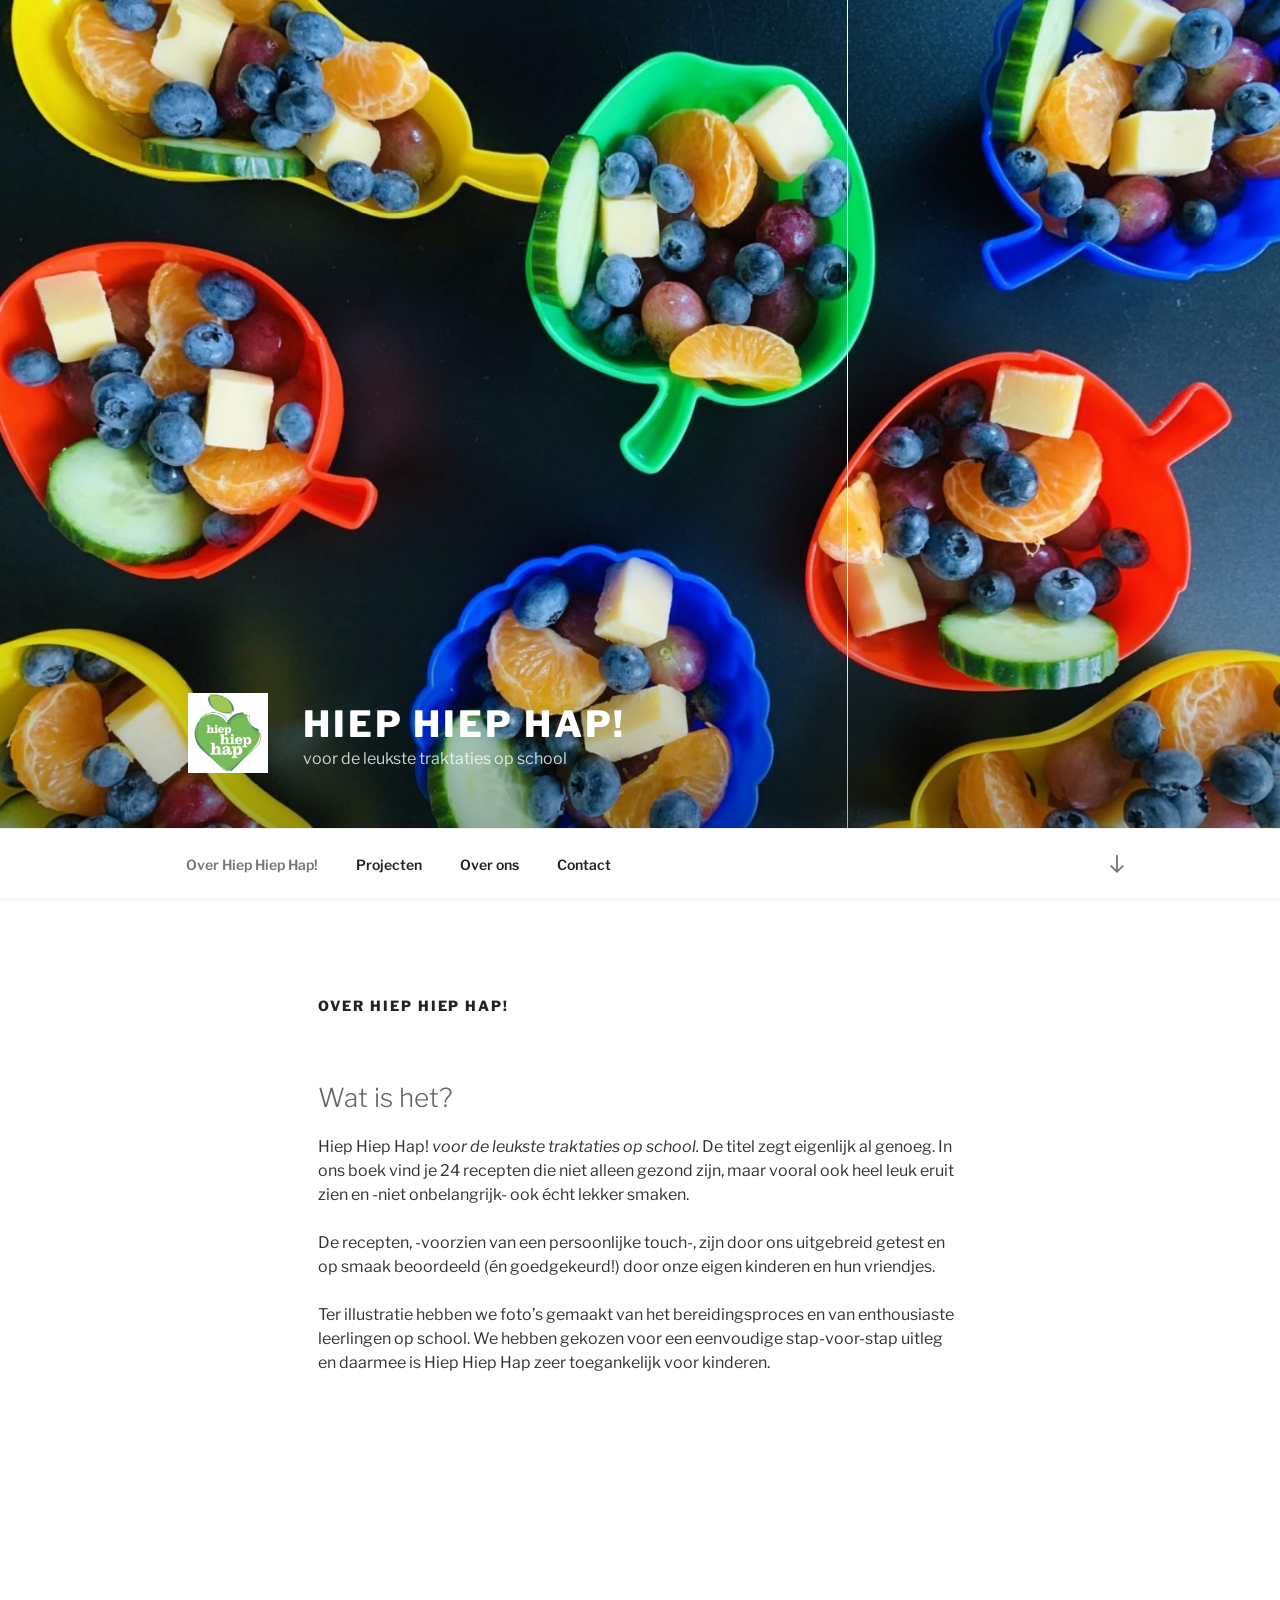
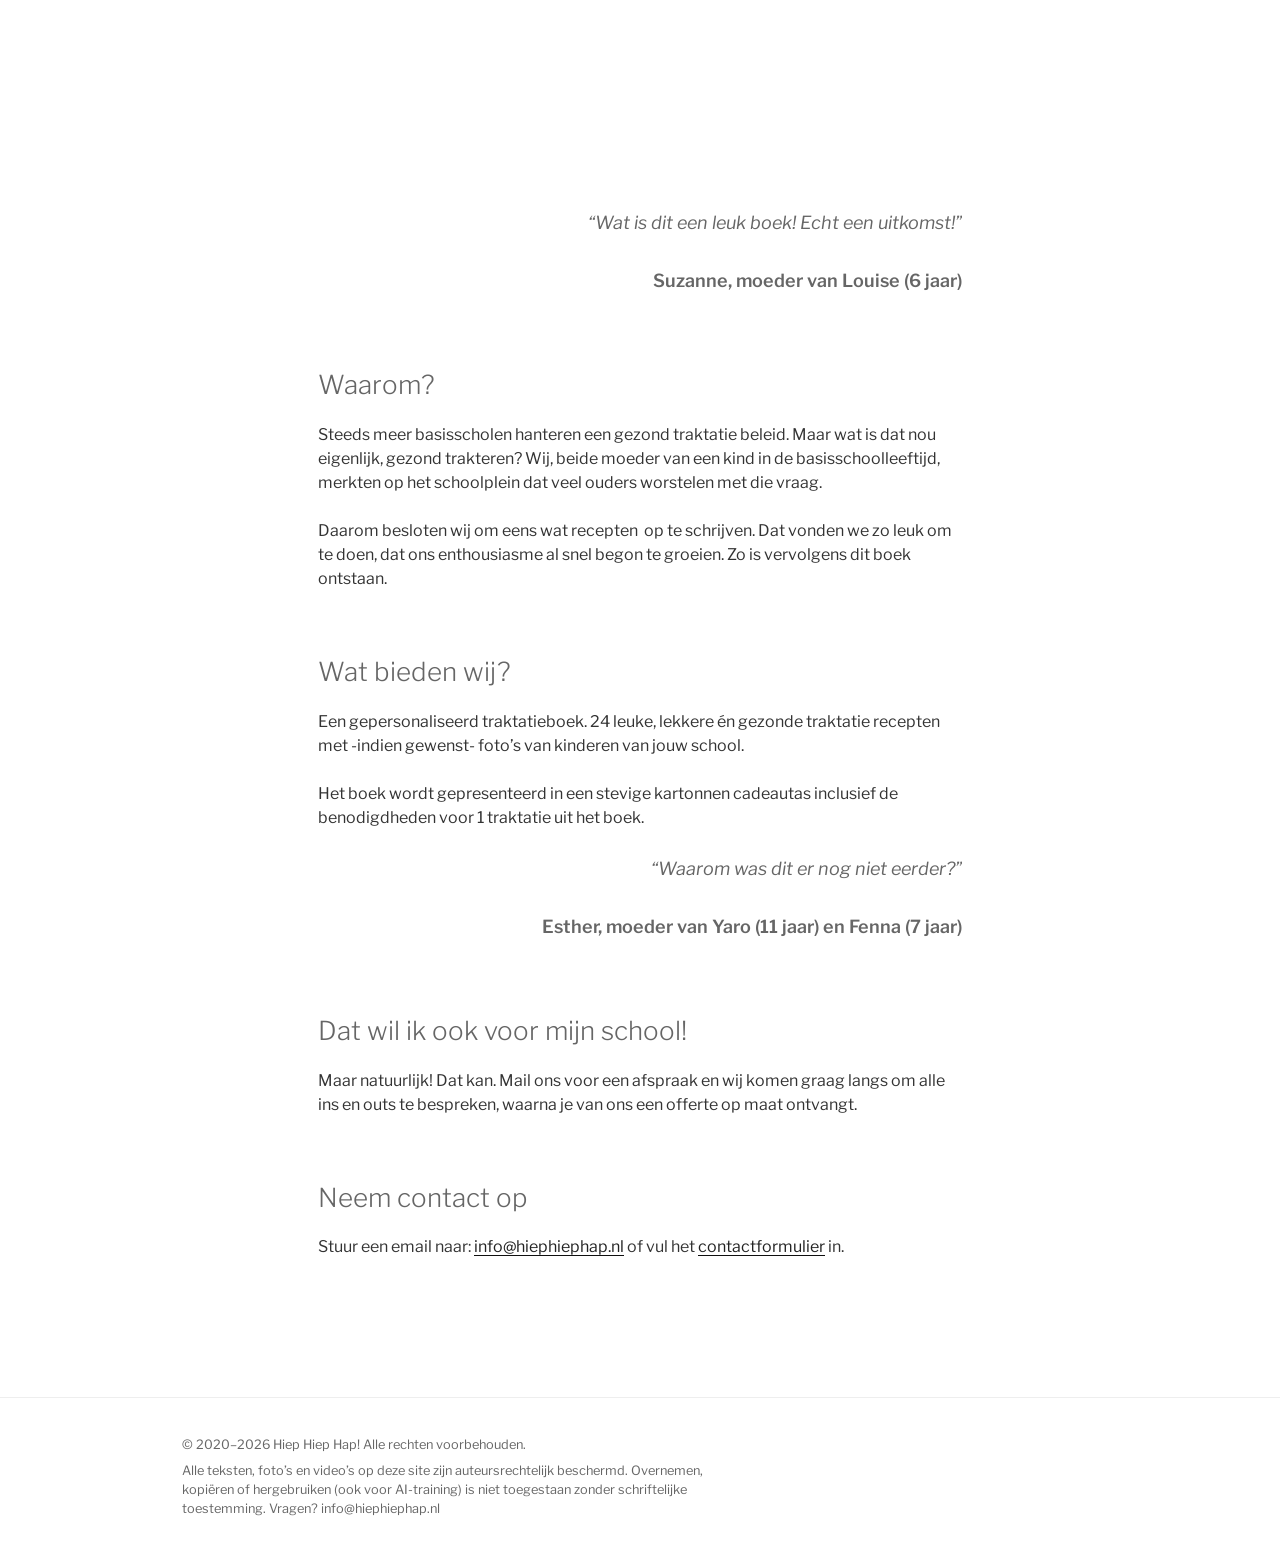
<file: site/index.html>
<!DOCTYPE html>

<html class="no-js no-svg" lang="nl-NL">
<head><meta charset="utf-8"/>
<meta content="width=device-width, initial-scale=1.0" name="viewport"/>

<script>
(function(html){html.className = html.className.replace(/\bno-js\b/,'js')})(document.documentElement);
//# sourceURL=twentyseventeen_javascript_detection
</script>
<title>HIEP HIEP HAP! – voor de leukste traktaties op school</title>
<meta content="noindex, nofollow" name="robots"/>
<style id="wp-img-auto-sizes-contain-inline-css">
img:is([sizes=auto i],[sizes^="auto," i]){contain-intrinsic-size:3000px 1500px}
/*# sourceURL=wp-img-auto-sizes-contain-inline-css */
</style>

<style id="wp-block-library-inline-css">
:root{--wp-block-synced-color:#7a00df;--wp-block-synced-color--rgb:122,0,223;--wp-bound-block-color:var(--wp-block-synced-color);--wp-editor-canvas-background:#ddd;--wp-admin-theme-color:#007cba;--wp-admin-theme-color--rgb:0,124,186;--wp-admin-theme-color-darker-10:#006ba1;--wp-admin-theme-color-darker-10--rgb:0,107,160.5;--wp-admin-theme-color-darker-20:#005a87;--wp-admin-theme-color-darker-20--rgb:0,90,135;--wp-admin-border-width-focus:2px}@media (min-resolution:192dpi){:root{--wp-admin-border-width-focus:1.5px}}.wp-element-button{cursor:pointer}:root .has-very-light-gray-background-color{background-color:#eee}:root .has-very-dark-gray-background-color{background-color:#313131}:root .has-very-light-gray-color{color:#eee}:root .has-very-dark-gray-color{color:#313131}:root .has-vivid-green-cyan-to-vivid-cyan-blue-gradient-background{background:linear-gradient(135deg,#00d084,#0693e3)}:root .has-purple-crush-gradient-background{background:linear-gradient(135deg,#34e2e4,#4721fb 50%,#ab1dfe)}:root .has-hazy-dawn-gradient-background{background:linear-gradient(135deg,#faaca8,#dad0ec)}:root .has-subdued-olive-gradient-background{background:linear-gradient(135deg,#fafae1,#67a671)}:root .has-atomic-cream-gradient-background{background:linear-gradient(135deg,#fdd79a,#004a59)}:root .has-nightshade-gradient-background{background:linear-gradient(135deg,#330968,#31cdcf)}:root .has-midnight-gradient-background{background:linear-gradient(135deg,#020381,#2874fc)}:root{--wp--preset--font-size--normal:16px;--wp--preset--font-size--huge:42px}.has-regular-font-size{font-size:1em}.has-larger-font-size{font-size:2.625em}.has-normal-font-size{font-size:var(--wp--preset--font-size--normal)}.has-huge-font-size{font-size:var(--wp--preset--font-size--huge)}.has-text-align-center{text-align:center}.has-text-align-left{text-align:left}.has-text-align-right{text-align:right}.has-fit-text{white-space:nowrap!important}#end-resizable-editor-section{display:none}.aligncenter{clear:both}.items-justified-left{justify-content:flex-start}.items-justified-center{justify-content:center}.items-justified-right{justify-content:flex-end}.items-justified-space-between{justify-content:space-between}.screen-reader-text{border:0;clip-path:inset(50%);height:1px;margin:-1px;overflow:hidden;padding:0;position:absolute;width:1px;word-wrap:normal!important}.screen-reader-text:focus{background-color:#ddd;clip-path:none;color:#444;display:block;font-size:1em;height:auto;left:5px;line-height:normal;padding:15px 23px 14px;text-decoration:none;top:5px;width:auto;z-index:100000}html :where(.has-border-color){border-style:solid}html :where([style*=border-top-color]){border-top-style:solid}html :where([style*=border-right-color]){border-right-style:solid}html :where([style*=border-bottom-color]){border-bottom-style:solid}html :where([style*=border-left-color]){border-left-style:solid}html :where([style*=border-width]){border-style:solid}html :where([style*=border-top-width]){border-top-style:solid}html :where([style*=border-right-width]){border-right-style:solid}html :where([style*=border-bottom-width]){border-bottom-style:solid}html :where([style*=border-left-width]){border-left-style:solid}html :where(img[class*=wp-image-]){height:auto;max-width:100%}:where(figure){margin:0 0 1em}html :where(.is-position-sticky){--wp-admin--admin-bar--position-offset:var(--wp-admin--admin-bar--height,0px)}@media screen and (max-width:600px){html :where(.is-position-sticky){--wp-admin--admin-bar--position-offset:0px}}

/*# sourceURL=wp-block-library-inline-css */
</style>
<style id="wp-block-heading-inline-css">
h1:where(.wp-block-heading).has-background,h2:where(.wp-block-heading).has-background,h3:where(.wp-block-heading).has-background,h4:where(.wp-block-heading).has-background,h5:where(.wp-block-heading).has-background,h6:where(.wp-block-heading).has-background{padding:1.25em 2.375em}h1.has-text-align-left[style*=writing-mode]:where([style*=vertical-lr]),h1.has-text-align-right[style*=writing-mode]:where([style*=vertical-rl]),h2.has-text-align-left[style*=writing-mode]:where([style*=vertical-lr]),h2.has-text-align-right[style*=writing-mode]:where([style*=vertical-rl]),h3.has-text-align-left[style*=writing-mode]:where([style*=vertical-lr]),h3.has-text-align-right[style*=writing-mode]:where([style*=vertical-rl]),h4.has-text-align-left[style*=writing-mode]:where([style*=vertical-lr]),h4.has-text-align-right[style*=writing-mode]:where([style*=vertical-rl]),h5.has-text-align-left[style*=writing-mode]:where([style*=vertical-lr]),h5.has-text-align-right[style*=writing-mode]:where([style*=vertical-rl]),h6.has-text-align-left[style*=writing-mode]:where([style*=vertical-lr]),h6.has-text-align-right[style*=writing-mode]:where([style*=vertical-rl]){rotate:180deg}
/*# sourceURL=/wp-includes/blocks/heading/style.min.css */
</style>
<style id="wp-block-paragraph-inline-css">
.is-small-text{font-size:.875em}.is-regular-text{font-size:1em}.is-large-text{font-size:2.25em}.is-larger-text{font-size:3em}.has-drop-cap:not(:focus):first-letter{float:left;font-size:8.4em;font-style:normal;font-weight:100;line-height:.68;margin:.05em .1em 0 0;text-transform:uppercase}body.rtl .has-drop-cap:not(:focus):first-letter{float:none;margin-left:.1em}p.has-drop-cap.has-background{overflow:hidden}:root :where(p.has-background){padding:1.25em 2.375em}:where(p.has-text-color:not(.has-link-color)) a{color:inherit}p.has-text-align-left[style*="writing-mode:vertical-lr"],p.has-text-align-right[style*="writing-mode:vertical-rl"]{rotate:180deg}
/*# sourceURL=/wp-includes/blocks/paragraph/style.min.css */
</style>
<style id="wp-block-quote-inline-css">
.wp-block-quote{box-sizing:border-box;overflow-wrap:break-word}.wp-block-quote.is-large:where(:not(.is-style-plain)),.wp-block-quote.is-style-large:where(:not(.is-style-plain)){margin-bottom:1em;padding:0 1em}.wp-block-quote.is-large:where(:not(.is-style-plain)) p,.wp-block-quote.is-style-large:where(:not(.is-style-plain)) p{font-size:1.5em;font-style:italic;line-height:1.6}.wp-block-quote.is-large:where(:not(.is-style-plain)) cite,.wp-block-quote.is-large:where(:not(.is-style-plain)) footer,.wp-block-quote.is-style-large:where(:not(.is-style-plain)) cite,.wp-block-quote.is-style-large:where(:not(.is-style-plain)) footer{font-size:1.125em;text-align:right}.wp-block-quote>cite{display:block}
/*# sourceURL=/wp-includes/blocks/quote/style.min.css */
</style>
<style id="wp-block-quote-theme-inline-css">
.wp-block-quote{border-left:.25em solid;margin:0 0 1.75em;padding-left:1em}.wp-block-quote cite,.wp-block-quote footer{color:currentColor;font-size:.8125em;font-style:normal;position:relative}.wp-block-quote:where(.has-text-align-right){border-left:none;border-right:.25em solid;padding-left:0;padding-right:1em}.wp-block-quote:where(.has-text-align-center){border:none;padding-left:0}.wp-block-quote.is-large,.wp-block-quote.is-style-large,.wp-block-quote:where(.is-style-plain){border:none}
/*# sourceURL=/wp-includes/blocks/quote/theme.min.css */
</style>
<style id="classic-theme-styles-inline-css">
/*! This file is auto-generated */
.wp-block-button__link{color:#fff;background-color:#32373c;border-radius:9999px;box-shadow:none;text-decoration:none;padding:calc(.667em + 2px) calc(1.333em + 2px);font-size:1.125em}.wp-block-file__button{background:#32373c;color:#fff;text-decoration:none}
/*# sourceURL=/wp-includes/css/classic-themes.min.css */
</style>
<style id="global-styles-inline-css">
:root{--wp--preset--aspect-ratio--square: 1;--wp--preset--aspect-ratio--4-3: 4/3;--wp--preset--aspect-ratio--3-4: 3/4;--wp--preset--aspect-ratio--3-2: 3/2;--wp--preset--aspect-ratio--2-3: 2/3;--wp--preset--aspect-ratio--16-9: 16/9;--wp--preset--aspect-ratio--9-16: 9/16;--wp--preset--color--black: #000000;--wp--preset--color--cyan-bluish-gray: #abb8c3;--wp--preset--color--white: #ffffff;--wp--preset--color--pale-pink: #f78da7;--wp--preset--color--vivid-red: #cf2e2e;--wp--preset--color--luminous-vivid-orange: #ff6900;--wp--preset--color--luminous-vivid-amber: #fcb900;--wp--preset--color--light-green-cyan: #7bdcb5;--wp--preset--color--vivid-green-cyan: #00d084;--wp--preset--color--pale-cyan-blue: #8ed1fc;--wp--preset--color--vivid-cyan-blue: #0693e3;--wp--preset--color--vivid-purple: #9b51e0;--wp--preset--gradient--vivid-cyan-blue-to-vivid-purple: linear-gradient(135deg,rgb(6,147,227) 0%,rgb(155,81,224) 100%);--wp--preset--gradient--light-green-cyan-to-vivid-green-cyan: linear-gradient(135deg,rgb(122,220,180) 0%,rgb(0,208,130) 100%);--wp--preset--gradient--luminous-vivid-amber-to-luminous-vivid-orange: linear-gradient(135deg,rgb(252,185,0) 0%,rgb(255,105,0) 100%);--wp--preset--gradient--luminous-vivid-orange-to-vivid-red: linear-gradient(135deg,rgb(255,105,0) 0%,rgb(207,46,46) 100%);--wp--preset--gradient--very-light-gray-to-cyan-bluish-gray: linear-gradient(135deg,rgb(238,238,238) 0%,rgb(169,184,195) 100%);--wp--preset--gradient--cool-to-warm-spectrum: linear-gradient(135deg,rgb(74,234,220) 0%,rgb(151,120,209) 20%,rgb(207,42,186) 40%,rgb(238,44,130) 60%,rgb(251,105,98) 80%,rgb(254,248,76) 100%);--wp--preset--gradient--blush-light-purple: linear-gradient(135deg,rgb(255,206,236) 0%,rgb(152,150,240) 100%);--wp--preset--gradient--blush-bordeaux: linear-gradient(135deg,rgb(254,205,165) 0%,rgb(254,45,45) 50%,rgb(107,0,62) 100%);--wp--preset--gradient--luminous-dusk: linear-gradient(135deg,rgb(255,203,112) 0%,rgb(199,81,192) 50%,rgb(65,88,208) 100%);--wp--preset--gradient--pale-ocean: linear-gradient(135deg,rgb(255,245,203) 0%,rgb(182,227,212) 50%,rgb(51,167,181) 100%);--wp--preset--gradient--electric-grass: linear-gradient(135deg,rgb(202,248,128) 0%,rgb(113,206,126) 100%);--wp--preset--gradient--midnight: linear-gradient(135deg,rgb(2,3,129) 0%,rgb(40,116,252) 100%);--wp--preset--font-size--small: 13px;--wp--preset--font-size--medium: 20px;--wp--preset--font-size--large: 36px;--wp--preset--font-size--x-large: 42px;--wp--preset--spacing--20: 0.44rem;--wp--preset--spacing--30: 0.67rem;--wp--preset--spacing--40: 1rem;--wp--preset--spacing--50: 1.5rem;--wp--preset--spacing--60: 2.25rem;--wp--preset--spacing--70: 3.38rem;--wp--preset--spacing--80: 5.06rem;--wp--preset--shadow--natural: 6px 6px 9px rgba(0, 0, 0, 0.2);--wp--preset--shadow--deep: 12px 12px 50px rgba(0, 0, 0, 0.4);--wp--preset--shadow--sharp: 6px 6px 0px rgba(0, 0, 0, 0.2);--wp--preset--shadow--outlined: 6px 6px 0px -3px rgb(255, 255, 255), 6px 6px rgb(0, 0, 0);--wp--preset--shadow--crisp: 6px 6px 0px rgb(0, 0, 0);}:where(.is-layout-flex){gap: 0.5em;}:where(.is-layout-grid){gap: 0.5em;}body .is-layout-flex{display: flex;}.is-layout-flex{flex-wrap: wrap;align-items: center;}.is-layout-flex > :is(*, div){margin: 0;}body .is-layout-grid{display: grid;}.is-layout-grid > :is(*, div){margin: 0;}:where(.wp-block-columns.is-layout-flex){gap: 2em;}:where(.wp-block-columns.is-layout-grid){gap: 2em;}:where(.wp-block-post-template.is-layout-flex){gap: 1.25em;}:where(.wp-block-post-template.is-layout-grid){gap: 1.25em;}.has-black-color{color: var(--wp--preset--color--black) !important;}.has-cyan-bluish-gray-color{color: var(--wp--preset--color--cyan-bluish-gray) !important;}.has-white-color{color: var(--wp--preset--color--white) !important;}.has-pale-pink-color{color: var(--wp--preset--color--pale-pink) !important;}.has-vivid-red-color{color: var(--wp--preset--color--vivid-red) !important;}.has-luminous-vivid-orange-color{color: var(--wp--preset--color--luminous-vivid-orange) !important;}.has-luminous-vivid-amber-color{color: var(--wp--preset--color--luminous-vivid-amber) !important;}.has-light-green-cyan-color{color: var(--wp--preset--color--light-green-cyan) !important;}.has-vivid-green-cyan-color{color: var(--wp--preset--color--vivid-green-cyan) !important;}.has-pale-cyan-blue-color{color: var(--wp--preset--color--pale-cyan-blue) !important;}.has-vivid-cyan-blue-color{color: var(--wp--preset--color--vivid-cyan-blue) !important;}.has-vivid-purple-color{color: var(--wp--preset--color--vivid-purple) !important;}.has-black-background-color{background-color: var(--wp--preset--color--black) !important;}.has-cyan-bluish-gray-background-color{background-color: var(--wp--preset--color--cyan-bluish-gray) !important;}.has-white-background-color{background-color: var(--wp--preset--color--white) !important;}.has-pale-pink-background-color{background-color: var(--wp--preset--color--pale-pink) !important;}.has-vivid-red-background-color{background-color: var(--wp--preset--color--vivid-red) !important;}.has-luminous-vivid-orange-background-color{background-color: var(--wp--preset--color--luminous-vivid-orange) !important;}.has-luminous-vivid-amber-background-color{background-color: var(--wp--preset--color--luminous-vivid-amber) !important;}.has-light-green-cyan-background-color{background-color: var(--wp--preset--color--light-green-cyan) !important;}.has-vivid-green-cyan-background-color{background-color: var(--wp--preset--color--vivid-green-cyan) !important;}.has-pale-cyan-blue-background-color{background-color: var(--wp--preset--color--pale-cyan-blue) !important;}.has-vivid-cyan-blue-background-color{background-color: var(--wp--preset--color--vivid-cyan-blue) !important;}.has-vivid-purple-background-color{background-color: var(--wp--preset--color--vivid-purple) !important;}.has-black-border-color{border-color: var(--wp--preset--color--black) !important;}.has-cyan-bluish-gray-border-color{border-color: var(--wp--preset--color--cyan-bluish-gray) !important;}.has-white-border-color{border-color: var(--wp--preset--color--white) !important;}.has-pale-pink-border-color{border-color: var(--wp--preset--color--pale-pink) !important;}.has-vivid-red-border-color{border-color: var(--wp--preset--color--vivid-red) !important;}.has-luminous-vivid-orange-border-color{border-color: var(--wp--preset--color--luminous-vivid-orange) !important;}.has-luminous-vivid-amber-border-color{border-color: var(--wp--preset--color--luminous-vivid-amber) !important;}.has-light-green-cyan-border-color{border-color: var(--wp--preset--color--light-green-cyan) !important;}.has-vivid-green-cyan-border-color{border-color: var(--wp--preset--color--vivid-green-cyan) !important;}.has-pale-cyan-blue-border-color{border-color: var(--wp--preset--color--pale-cyan-blue) !important;}.has-vivid-cyan-blue-border-color{border-color: var(--wp--preset--color--vivid-cyan-blue) !important;}.has-vivid-purple-border-color{border-color: var(--wp--preset--color--vivid-purple) !important;}.has-vivid-cyan-blue-to-vivid-purple-gradient-background{background: var(--wp--preset--gradient--vivid-cyan-blue-to-vivid-purple) !important;}.has-light-green-cyan-to-vivid-green-cyan-gradient-background{background: var(--wp--preset--gradient--light-green-cyan-to-vivid-green-cyan) !important;}.has-luminous-vivid-amber-to-luminous-vivid-orange-gradient-background{background: var(--wp--preset--gradient--luminous-vivid-amber-to-luminous-vivid-orange) !important;}.has-luminous-vivid-orange-to-vivid-red-gradient-background{background: var(--wp--preset--gradient--luminous-vivid-orange-to-vivid-red) !important;}.has-very-light-gray-to-cyan-bluish-gray-gradient-background{background: var(--wp--preset--gradient--very-light-gray-to-cyan-bluish-gray) !important;}.has-cool-to-warm-spectrum-gradient-background{background: var(--wp--preset--gradient--cool-to-warm-spectrum) !important;}.has-blush-light-purple-gradient-background{background: var(--wp--preset--gradient--blush-light-purple) !important;}.has-blush-bordeaux-gradient-background{background: var(--wp--preset--gradient--blush-bordeaux) !important;}.has-luminous-dusk-gradient-background{background: var(--wp--preset--gradient--luminous-dusk) !important;}.has-pale-ocean-gradient-background{background: var(--wp--preset--gradient--pale-ocean) !important;}.has-electric-grass-gradient-background{background: var(--wp--preset--gradient--electric-grass) !important;}.has-midnight-gradient-background{background: var(--wp--preset--gradient--midnight) !important;}.has-small-font-size{font-size: var(--wp--preset--font-size--small) !important;}.has-medium-font-size{font-size: var(--wp--preset--font-size--medium) !important;}.has-large-font-size{font-size: var(--wp--preset--font-size--large) !important;}.has-x-large-font-size{font-size: var(--wp--preset--font-size--x-large) !important;}
/*# sourceURL=global-styles-inline-css */
</style>
<link href="./wp-content/themes/twentyseventeen/assets/fonts/font-libre-franklin.css" id="twentyseventeen-fonts-css" media="all" rel="stylesheet"/>
<link href="./wp-content/themes/twentyseventeen/style.css" id="twentyseventeen-style-css" media="all" rel="stylesheet"/>
<link href="./wp-content/themes/twentyseventeen/assets/css/blocks.css" id="twentyseventeen-block-style-css" media="all" rel="stylesheet"/>
<script id="jquery-core-js" src="./wp-includes/js/jquery/jquery.min.js"></script>
<script id="jquery-migrate-js" src="./wp-includes/js/jquery/jquery-migrate.min.js"></script>
<script id="twentyseventeen-global-js-extra">
var twentyseventeenScreenReaderText = {"quote":"\u003Csvg class=\"icon icon-quote-right\" aria-hidden=\"true\" role=\"img\"\u003E \u003Cuse href=\"#icon-quote-right\" xlink:href=\"#icon-quote-right\"\u003E\u003C/use\u003E \u003C/svg\u003E","expand":"Submenu uitvouwen","collapse":"Submenu invouwen","icon":"\u003Csvg class=\"icon icon-angle-down\" aria-hidden=\"true\" role=\"img\"\u003E \u003Cuse href=\"#icon-angle-down\" xlink:href=\"#icon-angle-down\"\u003E\u003C/use\u003E \u003Cspan class=\"svg-fallback icon-angle-down\"\u003E\u003C/span\u003E\u003C/svg\u003E"};
//# sourceURL=twentyseventeen-global-js-extra
</script>
<script data-wp-strategy="defer" defer="" id="twentyseventeen-global-js" src="./wp-content/themes/twentyseventeen/assets/js/global.js"></script>
<script data-wp-strategy="defer" defer="" id="twentyseventeen-navigation-js" src="./wp-content/themes/twentyseventeen/assets/js/navigation.js"></script>




 <style id="twentyseventeen-custom-header-styles" type="text/css">
				.site-title a,
		.colors-dark .site-title a,
		.colors-custom .site-title a,
		body.has-header-image .site-title a,
		body.has-header-video .site-title a,
		body.has-header-image.colors-dark .site-title a,
		body.has-header-video.colors-dark .site-title a,
		body.has-header-image.colors-custom .site-title a,
		body.has-header-video.colors-custom .site-title a,
		.site-description,
		.colors-dark .site-description,
		.colors-custom .site-description,
		body.has-header-image .site-description,
		body.has-header-video .site-description,
		body.has-header-image.colors-dark .site-description,
		body.has-header-video.colors-dark .site-description,
		body.has-header-image.colors-custom .site-description,
		body.has-header-video.colors-custom .site-description {
			color: #ffffff;
		}
		</style>
<link href="./wp-content/uploads/2020/01/cropped-hiephiephap_logo-1-32x32.png" rel="icon" sizes="32x32"/>
<link href="./wp-content/uploads/2020/01/cropped-hiephiephap_logo-1-192x192.png" rel="icon" sizes="192x192"/>
<link href="./wp-content/uploads/2020/01/cropped-hiephiephap_logo-1-180x180.png" rel="apple-touch-icon"/>
<meta content="./wp-content/uploads/2020/01/cropped-hiephiephap_logo-1-270x270.png" name="msapplication-TileImage"/>
<style id="hhh-extra">
.hhh-copyright{font-size:.8rem;line-height:1.5;color:#666}
.hhh-copyright p{margin:0 0 .5em}
.hhh-knop{display:inline-block;padding:.7em 1.4em;background:#222;color:#fff!important;
  border-radius:4px;text-decoration:none!important;box-shadow:none!important}
.hhh-knop:hover{background:#767676}
</style></head>
<body class="home wp-singular page-template-default page page-id-54 wp-custom-logo wp-embed-responsive wp-theme-twentyseventeen twentyseventeen-front-page has-header-image page-one-column colors-light">
<div class="site" id="page">
<a class="skip-link screen-reader-text" href="#content">
		Ga naar de inhoud	</a>
<header class="site-header" id="masthead">
<div class="custom-header">
<div class="custom-header-media">
<div class="wp-custom-header" id="wp-custom-header"><img alt="" decoding="async" fetchpriority="high" height="1500" sizes="(max-width: 767px) 200vw, 100vw" src="./wp-content/uploads/2020/01/cropped-fruitbakjes-scaled-2.jpg" srcset="./wp-content/uploads/2020/01/cropped-fruitbakjes-scaled-2.jpg 2000w, ./wp-content/uploads/2020/01/cropped-fruitbakjes-scaled-2-300x225.jpg 300w, ./wp-content/uploads/2020/01/cropped-fruitbakjes-scaled-2-1024x768.jpg 1024w, ./wp-content/uploads/2020/01/cropped-fruitbakjes-scaled-2-768x576.jpg 768w, ./wp-content/uploads/2020/01/cropped-fruitbakjes-scaled-2-1536x1152.jpg 1536w" width="2000"/></div> </div>
<div class="site-branding">
<div class="wrap">
<a aria-current="page" class="custom-logo-link" href="./" rel="home"><img alt="HIEP HIEP HAP!" class="custom-logo" decoding="async" height="250" sizes="100vw" src="./wp-content/uploads/2020/01/cropped-hiephiephap_logo-1-1.png" srcset="./wp-content/uploads/2020/01/cropped-hiephiephap_logo-1-1.png 250w, ./wp-content/uploads/2020/01/cropped-hiephiephap_logo-1-1-150x150.png 150w" width="250"/></a>
<div class="site-branding-text">
<h1 class="site-title"><a aria-current="page" href="./" rel="home">HIEP HIEP HAP!</a></h1>
<p class="site-description">voor de leukste traktaties op school</p>
</div><!-- .site-branding-text -->
</div><!-- .wrap -->
</div><!-- .site-branding -->
</div><!-- .custom-header -->
<div class="navigation-top">
<div class="wrap">
<nav aria-label="Bovenste Menu" class="main-navigation" id="site-navigation">
<button aria-controls="top-menu" aria-expanded="false" class="menu-toggle">
<svg aria-hidden="true" class="icon icon-bars" role="img"> <use href="#icon-bars" xlink:href="#icon-bars"></use> </svg><svg aria-hidden="true" class="icon icon-close" role="img"> <use href="#icon-close" xlink:href="#icon-close"></use> </svg>Menu	</button>
<div class="menu-hoofdmenu-container"><ul class="menu" id="top-menu"><li class="menu-item menu-item-type-post_type menu-item-object-page menu-item-home current-menu-item page_item page-item-54 current_page_item menu-item-245" id="menu-item-245"><a aria-current="page" href="./">Over Hiep Hiep Hap!</a></li>
<li class="menu-item menu-item-type-post_type menu-item-object-page menu-item-317" id="menu-item-317"><a href="./projecten/">Projecten</a></li>
<li class="menu-item menu-item-type-post_type menu-item-object-page menu-item-221" id="menu-item-221"><a href="./over-ons/">Over ons</a></li>
<li class="menu-item menu-item-type-post_type menu-item-object-page menu-item-222" id="menu-item-222"><a href="./contact/">Contact</a></li>
</ul></div>
<a class="menu-scroll-down" href="#content"><svg aria-hidden="true" class="icon icon-arrow-right" role="img"> <use href="#icon-arrow-right" xlink:href="#icon-arrow-right"></use> </svg><span class="screen-reader-text">
			Naar beneden scrollen naar inhoud		</span></a>
</nav><!-- #site-navigation -->
</div><!-- .wrap -->
</div><!-- .navigation-top -->
</header><!-- #masthead -->
<div class="site-content-contain">
<div class="site-content" id="content">
<div class="content-area" id="primary">
<main class="site-main" id="main">
<article class="twentyseventeen-panel post-54 page type-page status-publish hentry" id="post-54">
<div class="panel-content">
<div class="wrap">
<header class="entry-header">
<h2 class="entry-title">Over Hiep Hiep Hap!</h2>
</header><!-- .entry-header -->
<div class="entry-content">
<h2 class="has-text-align-left wp-block-heading">Wat is het?</h2>
<p style="text-align: left;">Hiep Hiep Hap! <em>voor de leukste traktaties op school.</em> De titel zegt eigenlijk al genoeg. In ons boek vind je 24 recepten die niet alleen gezond zijn, maar vooral ook heel leuk eruit zien en -niet onbelangrijk- ook écht lekker smaken.</p>
<p style="text-align: left;">De recepten, -voorzien van een persoonlijke touch-, zijn door ons uitgebreid getest en op smaak beoordeeld (én goedgekeurd!) door onze eigen kinderen en hun vriendjes.</p>
<p style="text-align: left;">Ter illustratie hebben we foto’s gemaakt van het bereidingsproces en van enthousiaste leerlingen op school. We hebben gekozen voor een eenvoudige stap-voor-stap uitleg en daarmee is Hiep Hiep Hap zeer toegankelijk voor kinderen.</p>
<p> </p>
<figure class="wp-block-embed-youtube wp-block-embed is-type-video is-provider-youtube wp-embed-aspect-16-9 wp-has-aspect-ratio"><div class="wp-block-embed__wrapper">
<iframe allow="accelerometer; autoplay; clipboard-write; encrypted-media; gyroscope; picture-in-picture; web-share" allowfullscreen="" frameborder="0" height="362" referrerpolicy="strict-origin-when-cross-origin" src="https://www.youtube-nocookie.com/embed/HWEHVm4NMXU?feature=oembed" title="Hiep Hiep Hap! voor de leukste traktaties op school" width="644"></iframe>
</div></figure>
<blockquote class="wp-block-quote has-text-align-right is-style-default is-layout-flow wp-block-quote-is-layout-flow"><p><em>“Wat is dit een leuk boek! Echt een uitkomst!”</em></p><cite>Suzanne, moeder van Louise (6 jaar)</cite></blockquote>
<h2 class="has-text-align-left wp-block-heading">Waarom?</h2>
<p>Steeds meer basisscholen hanteren een gezond traktatie beleid. Maar wat  is dat nou eigenlijk, gezond trakteren? Wij, beide moeder van een kind  in de basisschoolleeftijd, merkten op het schoolplein dat veel ouders worstelen met die vraag.</p>
<p>Daarom besloten wij om eens wat recepten  op  te schrijven. Dat vonden we zo leuk om te doen, dat ons enthousiasme al  snel begon te groeien. Zo is vervolgens dit boek ontstaan. </p>
<h2 class="has-text-align-left wp-block-heading">Wat bieden wij?</h2>
<p> Een gepersonaliseerd traktatieboek. 24 leuke, lekkere én gezonde traktatie recepten met -indien gewenst- foto’s van kinderen van jouw school.</p>
<p>Het boek wordt gepresenteerd in een stevige kartonnen cadeautas inclusief de benodigdheden voor 1 traktatie uit het boek. </p>
<blockquote class="wp-block-quote has-text-align-right is-style-default is-layout-flow wp-block-quote-is-layout-flow"><p>“Waarom was dit er nog niet eerder?”</p><cite> Esther, moeder van Yaro (11 jaar)  en Fenna (7 jaar)</cite></blockquote>
<h2 class="has-text-align-left wp-block-heading">Dat wil ik ook voor mijn school!</h2>
<p> Maar natuurlijk! Dat kan. Mail ons voor een afspraak en wij komen graag langs om alle ins en outs te bespreken, waarna je van ons een offerte op maat ontvangt. </p>
<h2 class="has-text-align-left wp-block-heading">Neem contact op</h2>
<p>Stuur een email naar: <a href="mailto:info@hiephiephap.nl">info@hiephiephap.nl</a> of vul het <a href="./contact/">contactformulier</a> in.</p>
</div><!-- .entry-content -->
</div><!-- .wrap -->
</div><!-- .panel-content -->
</article><!-- #post-54 -->
</main><!-- #main -->
</div><!-- #primary -->
</div><!-- #content -->
<footer class="site-footer" id="colophon">
<div class="wrap">
<!-- .widget-area -->
<!-- .site-info -->
<div class="site-info hhh-copyright"><p>© 2020–2026 Hiep Hiep Hap! Alle rechten voorbehouden.</p><p>Alle teksten, foto’s en video’s op deze site zijn auteursrechtelijk beschermd. Overnemen, kopiëren of hergebruiken (ook voor AI-training) is niet toegestaan zonder schriftelijke toestemming. Vragen? <a href="mailto:info@hiephiephap.nl">info@hiephiephap.nl</a></p></div></div><!-- .wrap -->
</footer><!-- #colophon -->
</div><!-- .site-content-contain -->
</div><!-- #page -->

<script data-wp-strategy="defer" defer="" id="jquery-scrollto-js" src="./wp-content/themes/twentyseventeen/assets/js/jquery.scrollTo.js"></script>
<script id="wp-dom-ready-js" src="./wp-includes/js/dist/dom-ready.min.js"></script>
<script id="wp-hooks-js" src="./wp-includes/js/dist/hooks.min.js"></script>
<script id="wp-i18n-js" src="./wp-includes/js/dist/i18n.min.js"></script>
<script id="wp-i18n-js-after">
wp.i18n.setLocaleData( { 'text direction\u0004ltr': [ 'ltr' ] } );
//# sourceURL=wp-i18n-js-after
</script>
<script id="wp-a11y-js-translations">
( function( domain, translations ) {
	var localeData = translations.locale_data[ domain ] || translations.locale_data.messages;
	localeData[""].domain = domain;
	wp.i18n.setLocaleData( localeData, domain );
} )( "default", {"translation-revision-date":"2026-11-18 17:51:45+0000","generator":"GlotPress\/4.1.0","domain":"messages","locale_data":{"messages":{"":{"domain":"messages","plural-forms":"nplurals=2; plural=n != 1;","lang":"nl"},"Notifications":["Meldingen"]}},"comment":{"reference":"wp-includes\/js\/dist\/a11y.js"}} );
//# sourceURL=wp-a11y-js-translations
</script>
<script id="wp-a11y-js" src="./wp-includes/js/dist/a11y.min.js"></script>
<script id="wp-custom-header-js-extra">
var _wpCustomHeaderSettings = {"mimeType":"video/x-youtube","posterUrl":"./wp-content/uploads/2020/01/cropped-fruitbakjes-scaled-2.jpg","videoUrl":"https://youtu.be/wVrOZ6szor0","width":"2000","height":"1500","minWidth":"900","minHeight":"500","l10n":{"pause":"\u003Cspan class=\"screen-reader-text\"\u003EPauzeer achtergrond video\u003C/span\u003E\u003Csvg class=\"icon icon-pause\" aria-hidden=\"true\" role=\"img\"\u003E \u003Cuse href=\"#icon-pause\" xlink:href=\"#icon-pause\"\u003E\u003C/use\u003E \u003C/svg\u003E","play":"\u003Cspan class=\"screen-reader-text\"\u003ESpeel achtergrond video af\u003C/span\u003E\u003Csvg class=\"icon icon-play\" aria-hidden=\"true\" role=\"img\"\u003E \u003Cuse href=\"#icon-play\" xlink:href=\"#icon-play\"\u003E\u003C/use\u003E \u003C/svg\u003E","pauseSpeak":"De video werd gepauzeerd.","playSpeak":"De video wordt afgespeeld."}};
//# sourceURL=wp-custom-header-js-extra
</script>
<script id="wp-custom-header-js" src="./wp-includes/js/wp-custom-header.min.js"></script>


<svg style="position: absolute; width: 0; height: 0; overflow: hidden;" version="1.1" xmlns="http://www.w3.org/2000/svg" xmlns:xlink="http://www.w3.org/1999/xlink">
<defs>
<symbol id="icon-behance" viewbox="0 0 37 32">
<path class="path1" d="M33 6.054h-9.125v2.214h9.125v-2.214zM28.5 13.661q-1.607 0-2.607 0.938t-1.107 2.545h7.286q-0.321-3.482-3.571-3.482zM28.786 24.107q1.125 0 2.179-0.571t1.357-1.554h3.946q-1.786 5.482-7.625 5.482-3.821 0-6.080-2.357t-2.259-6.196q0-3.714 2.33-6.17t6.009-2.455q2.464 0 4.295 1.214t2.732 3.196 0.902 4.429q0 0.304-0.036 0.839h-11.75q0 1.982 1.027 3.063t2.973 1.080zM4.946 23.214h5.286q3.661 0 3.661-2.982 0-3.214-3.554-3.214h-5.393v6.196zM4.946 13.625h5.018q1.393 0 2.205-0.652t0.813-2.027q0-2.571-3.393-2.571h-4.643v5.25zM0 4.536h10.607q1.554 0 2.768 0.25t2.259 0.848 1.607 1.723 0.563 2.75q0 3.232-3.071 4.696 2.036 0.571 3.071 2.054t1.036 3.643q0 1.339-0.438 2.438t-1.179 1.848-1.759 1.268-2.161 0.75-2.393 0.232h-10.911v-22.5z"></path>
</symbol>
<symbol id="icon-deviantart" viewbox="0 0 18 32">
<path class="path1" d="M18.286 5.411l-5.411 10.393 0.429 0.554h4.982v7.411h-9.054l-0.786 0.536-2.536 4.875-0.536 0.536h-5.375v-5.411l5.411-10.411-0.429-0.536h-4.982v-7.411h9.054l0.786-0.536 2.536-4.875 0.536-0.536h5.375v5.411z"></path>
</symbol>
<symbol id="icon-medium" viewbox="0 0 32 32">
<path class="path1" d="M10.661 7.518v20.946q0 0.446-0.223 0.759t-0.652 0.313q-0.304 0-0.589-0.143l-8.304-4.161q-0.375-0.179-0.634-0.598t-0.259-0.83v-20.357q0-0.357 0.179-0.607t0.518-0.25q0.25 0 0.786 0.268l9.125 4.571q0.054 0.054 0.054 0.089zM11.804 9.321l9.536 15.464-9.536-4.75v-10.714zM32 9.643v18.821q0 0.446-0.25 0.723t-0.679 0.277-0.839-0.232l-7.875-3.929zM31.946 7.5q0 0.054-4.58 7.491t-5.366 8.705l-6.964-11.321 5.786-9.411q0.304-0.5 0.929-0.5 0.25 0 0.464 0.107l9.661 4.821q0.071 0.036 0.071 0.107z"></path>
</symbol>
<symbol id="icon-slideshare" viewbox="0 0 32 32">
<path class="path1" d="M15.589 13.214q0 1.482-1.134 2.545t-2.723 1.063-2.723-1.063-1.134-2.545q0-1.5 1.134-2.554t2.723-1.054 2.723 1.054 1.134 2.554zM24.554 13.214q0 1.482-1.125 2.545t-2.732 1.063q-1.589 0-2.723-1.063t-1.134-2.545q0-1.5 1.134-2.554t2.723-1.054q1.607 0 2.732 1.054t1.125 2.554zM28.571 16.429v-11.911q0-1.554-0.571-2.205t-1.982-0.652h-19.857q-1.482 0-2.009 0.607t-0.527 2.25v12.018q0.768 0.411 1.58 0.714t1.446 0.5 1.446 0.33 1.268 0.196 1.25 0.071 1.045 0.009 1.009-0.036 0.795-0.036q1.214-0.018 1.696 0.482 0.107 0.107 0.179 0.161 0.464 0.446 1.089 0.911 0.125-1.625 2.107-1.554 0.089 0 0.652 0.027t0.768 0.036 0.813 0.018 0.946-0.018 0.973-0.080 1.089-0.152 1.107-0.241 1.196-0.348 1.205-0.482 1.286-0.616zM31.482 16.339q-2.161 2.661-6.643 4.5 1.5 5.089-0.411 8.304-1.179 2.018-3.268 2.643-1.857 0.571-3.25-0.268-1.536-0.911-1.464-2.929l-0.018-5.821v-0.018q-0.143-0.036-0.438-0.107t-0.42-0.089l-0.018 6.036q0.071 2.036-1.482 2.929-1.411 0.839-3.268 0.268-2.089-0.643-3.25-2.679-1.875-3.214-0.393-8.268-4.482-1.839-6.643-4.5-0.446-0.661-0.071-1.125t1.071 0.018q0.054 0.036 0.196 0.125t0.196 0.143v-12.393q0-1.286 0.839-2.196t2.036-0.911h22.446q1.196 0 2.036 0.911t0.839 2.196v12.393l0.375-0.268q0.696-0.482 1.071-0.018t-0.071 1.125z"></path>
</symbol>
<symbol id="icon-snapchat-ghost" viewbox="0 0 30 32">
<path class="path1" d="M15.143 2.286q2.393-0.018 4.295 1.223t2.92 3.438q0.482 1.036 0.482 3.196 0 0.839-0.161 3.411 0.25 0.125 0.5 0.125 0.321 0 0.911-0.241t0.911-0.241q0.518 0 1 0.321t0.482 0.821q0 0.571-0.563 0.964t-1.232 0.563-1.232 0.518-0.563 0.848q0 0.268 0.214 0.768 0.661 1.464 1.83 2.679t2.58 1.804q0.5 0.214 1.429 0.411 0.5 0.107 0.5 0.625 0 1.25-3.911 1.839-0.125 0.196-0.196 0.696t-0.25 0.83-0.589 0.33q-0.357 0-1.107-0.116t-1.143-0.116q-0.661 0-1.107 0.089-0.571 0.089-1.125 0.402t-1.036 0.679-1.036 0.723-1.357 0.598-1.768 0.241q-0.929 0-1.723-0.241t-1.339-0.598-1.027-0.723-1.036-0.679-1.107-0.402q-0.464-0.089-1.125-0.089-0.429 0-1.17 0.134t-1.045 0.134q-0.446 0-0.625-0.33t-0.25-0.848-0.196-0.714q-3.911-0.589-3.911-1.839 0-0.518 0.5-0.625 0.929-0.196 1.429-0.411 1.393-0.571 2.58-1.804t1.83-2.679q0.214-0.5 0.214-0.768 0-0.5-0.563-0.848t-1.241-0.527-1.241-0.563-0.563-0.938q0-0.482 0.464-0.813t0.982-0.33q0.268 0 0.857 0.232t0.946 0.232q0.321 0 0.571-0.125-0.161-2.536-0.161-3.393 0-2.179 0.482-3.214 1.143-2.446 3.071-3.536t4.714-1.125z"></path>
</symbol>
<symbol id="icon-yelp" viewbox="0 0 27 32">
<path class="path1" d="M13.804 23.554v2.268q-0.018 5.214-0.107 5.446-0.214 0.571-0.911 0.714-0.964 0.161-3.241-0.679t-2.902-1.589q-0.232-0.268-0.304-0.643-0.018-0.214 0.071-0.464 0.071-0.179 0.607-0.839t3.232-3.857q0.018 0 1.071-1.25 0.268-0.339 0.705-0.438t0.884 0.063q0.429 0.179 0.67 0.518t0.223 0.75zM11.143 19.071q-0.054 0.982-0.929 1.25l-2.143 0.696q-4.911 1.571-5.214 1.571-0.625-0.036-0.964-0.643-0.214-0.446-0.304-1.339-0.143-1.357 0.018-2.973t0.536-2.223 1-0.571q0.232 0 3.607 1.375 1.25 0.518 2.054 0.839l1.5 0.607q0.411 0.161 0.634 0.545t0.205 0.866zM25.893 24.375q-0.125 0.964-1.634 2.875t-2.42 2.268q-0.661 0.25-1.125-0.125-0.25-0.179-3.286-5.125l-0.839-1.375q-0.25-0.375-0.205-0.821t0.348-0.821q0.625-0.768 1.482-0.464 0.018 0.018 2.125 0.714 3.625 1.179 4.321 1.42t0.839 0.366q0.5 0.393 0.393 1.089zM13.893 13.089q0.089 1.821-0.964 2.179-1.036 0.304-2.036-1.268l-6.75-10.679q-0.143-0.625 0.339-1.107 0.732-0.768 3.705-1.598t4.009-0.563q0.714 0.179 0.875 0.804 0.054 0.321 0.393 5.455t0.429 6.777zM25.714 15.018q0.054 0.696-0.464 1.054-0.268 0.179-5.875 1.536-1.196 0.268-1.625 0.411l0.018-0.036q-0.411 0.107-0.821-0.071t-0.661-0.571q-0.536-0.839 0-1.554 0.018-0.018 1.339-1.821 2.232-3.054 2.679-3.643t0.607-0.696q0.5-0.339 1.161-0.036 0.857 0.411 2.196 2.384t1.446 2.991v0.054z"></path>
</symbol>
<symbol id="icon-vine" viewbox="0 0 27 32">
<path class="path1" d="M26.732 14.768v3.536q-1.804 0.411-3.536 0.411-1.161 2.429-2.955 4.839t-3.241 3.848-2.286 1.902q-1.429 0.804-2.893-0.054-0.5-0.304-1.080-0.777t-1.518-1.491-1.83-2.295-1.92-3.286-1.884-4.357-1.634-5.616-1.259-6.964h5.054q0.464 3.893 1.25 7.116t1.866 5.661 2.17 4.205 2.5 3.482q3.018-3.018 5.125-7.25-2.536-1.286-3.982-3.929t-1.446-5.946q0-3.429 1.857-5.616t5.071-2.188q3.179 0 4.875 1.884t1.696 5.313q0 2.839-1.036 5.107-0.125 0.018-0.348 0.054t-0.821 0.036-1.125-0.107-1.107-0.455-0.902-0.92q0.554-1.839 0.554-3.286 0-1.554-0.518-2.357t-1.411-0.804q-0.946 0-1.518 0.884t-0.571 2.509q0 3.321 1.875 5.241t4.768 1.92q1.107 0 2.161-0.25z"></path>
</symbol>
<symbol id="icon-vk" viewbox="0 0 35 32">
<path class="path1" d="M34.232 9.286q0.411 1.143-2.679 5.25-0.429 0.571-1.161 1.518-1.393 1.786-1.607 2.339-0.304 0.732 0.25 1.446 0.304 0.375 1.446 1.464h0.018l0.071 0.071q2.518 2.339 3.411 3.946 0.054 0.089 0.116 0.223t0.125 0.473-0.009 0.607-0.446 0.491-1.054 0.223l-4.571 0.071q-0.429 0.089-1-0.089t-0.929-0.393l-0.357-0.214q-0.536-0.375-1.25-1.143t-1.223-1.384-1.089-1.036-1.009-0.277q-0.054 0.018-0.143 0.063t-0.304 0.259-0.384 0.527-0.304 0.929-0.116 1.384q0 0.268-0.063 0.491t-0.134 0.33l-0.071 0.089q-0.321 0.339-0.946 0.393h-2.054q-1.268 0.071-2.607-0.295t-2.348-0.946-1.839-1.179-1.259-1.027l-0.446-0.429q-0.179-0.179-0.491-0.536t-1.277-1.625-1.893-2.696-2.188-3.768-2.33-4.857q-0.107-0.286-0.107-0.482t0.054-0.286l0.071-0.107q0.268-0.339 1.018-0.339l4.893-0.036q0.214 0.036 0.411 0.116t0.286 0.152l0.089 0.054q0.286 0.196 0.429 0.571 0.357 0.893 0.821 1.848t0.732 1.455l0.286 0.518q0.518 1.071 1 1.857t0.866 1.223 0.741 0.688 0.607 0.25 0.482-0.089q0.036-0.018 0.089-0.089t0.214-0.393 0.241-0.839 0.17-1.446 0-2.232q-0.036-0.714-0.161-1.304t-0.25-0.821l-0.107-0.214q-0.446-0.607-1.518-0.768-0.232-0.036 0.089-0.429 0.304-0.339 0.679-0.536 0.946-0.464 4.268-0.429 1.464 0.018 2.411 0.232 0.357 0.089 0.598 0.241t0.366 0.429 0.188 0.571 0.063 0.813-0.018 0.982-0.045 1.259-0.027 1.473q0 0.196-0.018 0.75t-0.009 0.857 0.063 0.723 0.205 0.696 0.402 0.438q0.143 0.036 0.304 0.071t0.464-0.196 0.679-0.616 0.929-1.196 1.214-1.92q1.071-1.857 1.911-4.018 0.071-0.179 0.179-0.313t0.196-0.188l0.071-0.054 0.089-0.045t0.232-0.054 0.357-0.009l5.143-0.036q0.696-0.089 1.143 0.045t0.554 0.295z"></path>
</symbol>
<symbol id="icon-search" viewbox="0 0 30 32">
<path class="path1" d="M20.571 14.857q0-3.304-2.348-5.652t-5.652-2.348-5.652 2.348-2.348 5.652 2.348 5.652 5.652 2.348 5.652-2.348 2.348-5.652zM29.714 29.714q0 0.929-0.679 1.607t-1.607 0.679q-0.964 0-1.607-0.679l-6.125-6.107q-3.196 2.214-7.125 2.214-2.554 0-4.884-0.991t-4.018-2.679-2.679-4.018-0.991-4.884 0.991-4.884 2.679-4.018 4.018-2.679 4.884-0.991 4.884 0.991 4.018 2.679 2.679 4.018 0.991 4.884q0 3.929-2.214 7.125l6.125 6.125q0.661 0.661 0.661 1.607z"></path>
</symbol>
<symbol id="icon-envelope-o" viewbox="0 0 32 32">
<path class="path1" d="M29.714 26.857v-13.714q-0.571 0.643-1.232 1.179-4.786 3.679-7.607 6.036-0.911 0.768-1.482 1.196t-1.545 0.866-1.83 0.438h-0.036q-0.857 0-1.83-0.438t-1.545-0.866-1.482-1.196q-2.821-2.357-7.607-6.036-0.661-0.536-1.232-1.179v13.714q0 0.232 0.17 0.402t0.402 0.17h26.286q0.232 0 0.402-0.17t0.17-0.402zM29.714 8.089v-0.438t-0.009-0.232-0.054-0.223-0.098-0.161-0.161-0.134-0.25-0.045h-26.286q-0.232 0-0.402 0.17t-0.17 0.402q0 3 2.625 5.071 3.446 2.714 7.161 5.661 0.107 0.089 0.625 0.527t0.821 0.67 0.795 0.563 0.902 0.491 0.768 0.161h0.036q0.357 0 0.768-0.161t0.902-0.491 0.795-0.563 0.821-0.67 0.625-0.527q3.714-2.946 7.161-5.661 0.964-0.768 1.795-2.063t0.83-2.348zM32 7.429v19.429q0 1.179-0.839 2.018t-2.018 0.839h-26.286q-1.179 0-2.018-0.839t-0.839-2.018v-19.429q0-1.179 0.839-2.018t2.018-0.839h26.286q1.179 0 2.018 0.839t0.839 2.018z"></path>
</symbol>
<symbol id="icon-close" viewbox="0 0 25 32">
<path class="path1" d="M23.179 23.607q0 0.714-0.5 1.214l-2.429 2.429q-0.5 0.5-1.214 0.5t-1.214-0.5l-5.25-5.25-5.25 5.25q-0.5 0.5-1.214 0.5t-1.214-0.5l-2.429-2.429q-0.5-0.5-0.5-1.214t0.5-1.214l5.25-5.25-5.25-5.25q-0.5-0.5-0.5-1.214t0.5-1.214l2.429-2.429q0.5-0.5 1.214-0.5t1.214 0.5l5.25 5.25 5.25-5.25q0.5-0.5 1.214-0.5t1.214 0.5l2.429 2.429q0.5 0.5 0.5 1.214t-0.5 1.214l-5.25 5.25 5.25 5.25q0.5 0.5 0.5 1.214z"></path>
</symbol>
<symbol id="icon-angle-down" viewbox="0 0 21 32">
<path class="path1" d="M19.196 13.143q0 0.232-0.179 0.411l-8.321 8.321q-0.179 0.179-0.411 0.179t-0.411-0.179l-8.321-8.321q-0.179-0.179-0.179-0.411t0.179-0.411l0.893-0.893q0.179-0.179 0.411-0.179t0.411 0.179l7.018 7.018 7.018-7.018q0.179-0.179 0.411-0.179t0.411 0.179l0.893 0.893q0.179 0.179 0.179 0.411z"></path>
</symbol>
<symbol id="icon-folder-open" viewbox="0 0 34 32">
<path class="path1" d="M33.554 17q0 0.554-0.554 1.179l-6 7.071q-0.768 0.911-2.152 1.545t-2.563 0.634h-19.429q-0.607 0-1.080-0.232t-0.473-0.768q0-0.554 0.554-1.179l6-7.071q0.768-0.911 2.152-1.545t2.563-0.634h19.429q0.607 0 1.080 0.232t0.473 0.768zM27.429 10.857v2.857h-14.857q-1.679 0-3.518 0.848t-2.929 2.134l-6.107 7.179q0-0.071-0.009-0.223t-0.009-0.223v-17.143q0-1.643 1.179-2.821t2.821-1.179h5.714q1.643 0 2.821 1.179t1.179 2.821v0.571h9.714q1.643 0 2.821 1.179t1.179 2.821z"></path>
</symbol>
<symbol id="icon-twitter" viewbox="0 0 30 32">
<path class="path1" d="M28.929 7.286q-1.196 1.75-2.893 2.982 0.018 0.25 0.018 0.75 0 2.321-0.679 4.634t-2.063 4.437-3.295 3.759-4.607 2.607-5.768 0.973q-4.839 0-8.857-2.589 0.625 0.071 1.393 0.071 4.018 0 7.161-2.464-1.875-0.036-3.357-1.152t-2.036-2.848q0.589 0.089 1.089 0.089 0.768 0 1.518-0.196-2-0.411-3.313-1.991t-1.313-3.67v-0.071q1.214 0.679 2.607 0.732-1.179-0.786-1.875-2.054t-0.696-2.75q0-1.571 0.786-2.911 2.161 2.661 5.259 4.259t6.634 1.777q-0.143-0.679-0.143-1.321 0-2.393 1.688-4.080t4.080-1.688q2.5 0 4.214 1.821 1.946-0.375 3.661-1.393-0.661 2.054-2.536 3.179 1.661-0.179 3.321-0.893z"></path>
</symbol>
<symbol id="icon-facebook" viewbox="0 0 19 32">
<path class="path1" d="M17.125 0.214v4.714h-2.804q-1.536 0-2.071 0.643t-0.536 1.929v3.375h5.232l-0.696 5.286h-4.536v13.554h-5.464v-13.554h-4.554v-5.286h4.554v-3.893q0-3.321 1.857-5.152t4.946-1.83q2.625 0 4.071 0.214z"></path>
</symbol>
<symbol id="icon-github" viewbox="0 0 27 32">
<path class="path1" d="M13.714 2.286q3.732 0 6.884 1.839t4.991 4.991 1.839 6.884q0 4.482-2.616 8.063t-6.759 4.955q-0.482 0.089-0.714-0.125t-0.232-0.536q0-0.054 0.009-1.366t0.009-2.402q0-1.732-0.929-2.536 1.018-0.107 1.83-0.321t1.679-0.696 1.446-1.188 0.946-1.875 0.366-2.688q0-2.125-1.411-3.679 0.661-1.625-0.143-3.643-0.5-0.161-1.446 0.196t-1.643 0.786l-0.679 0.429q-1.661-0.464-3.429-0.464t-3.429 0.464q-0.286-0.196-0.759-0.482t-1.491-0.688-1.518-0.241q-0.804 2.018-0.143 3.643-1.411 1.554-1.411 3.679 0 1.518 0.366 2.679t0.938 1.875 1.438 1.196 1.679 0.696 1.83 0.321q-0.696 0.643-0.875 1.839-0.375 0.179-0.804 0.268t-1.018 0.089-1.17-0.384-0.991-1.116q-0.339-0.571-0.866-0.929t-0.884-0.429l-0.357-0.054q-0.375 0-0.518 0.080t-0.089 0.205 0.161 0.25 0.232 0.214l0.125 0.089q0.393 0.179 0.777 0.679t0.563 0.911l0.179 0.411q0.232 0.679 0.786 1.098t1.196 0.536 1.241 0.125 0.991-0.063l0.411-0.071q0 0.679 0.009 1.58t0.009 0.973q0 0.321-0.232 0.536t-0.714 0.125q-4.143-1.375-6.759-4.955t-2.616-8.063q0-3.732 1.839-6.884t4.991-4.991 6.884-1.839zM5.196 21.982q0.054-0.125-0.125-0.214-0.179-0.054-0.232 0.036-0.054 0.125 0.125 0.214 0.161 0.107 0.232-0.036zM5.75 22.589q0.125-0.089-0.036-0.286-0.179-0.161-0.286-0.054-0.125 0.089 0.036 0.286 0.179 0.179 0.286 0.054zM6.286 23.393q0.161-0.125 0-0.339-0.143-0.232-0.304-0.107-0.161 0.089 0 0.321t0.304 0.125zM7.036 24.143q0.143-0.143-0.071-0.339-0.214-0.214-0.357-0.054-0.161 0.143 0.071 0.339 0.214 0.214 0.357 0.054zM8.054 24.589q0.054-0.196-0.232-0.286-0.268-0.071-0.339 0.125t0.232 0.268q0.268 0.107 0.339-0.107zM9.179 24.679q0-0.232-0.304-0.196-0.286 0-0.286 0.196 0 0.232 0.304 0.196 0.286 0 0.286-0.196zM10.214 24.5q-0.036-0.196-0.321-0.161-0.286 0.054-0.25 0.268t0.321 0.143 0.25-0.25z"></path>
</symbol>
<symbol id="icon-bars" viewbox="0 0 27 32">
<path class="path1" d="M27.429 24v2.286q0 0.464-0.339 0.804t-0.804 0.339h-25.143q-0.464 0-0.804-0.339t-0.339-0.804v-2.286q0-0.464 0.339-0.804t0.804-0.339h25.143q0.464 0 0.804 0.339t0.339 0.804zM27.429 14.857v2.286q0 0.464-0.339 0.804t-0.804 0.339h-25.143q-0.464 0-0.804-0.339t-0.339-0.804v-2.286q0-0.464 0.339-0.804t0.804-0.339h25.143q0.464 0 0.804 0.339t0.339 0.804zM27.429 5.714v2.286q0 0.464-0.339 0.804t-0.804 0.339h-25.143q-0.464 0-0.804-0.339t-0.339-0.804v-2.286q0-0.464 0.339-0.804t0.804-0.339h25.143q0.464 0 0.804 0.339t0.339 0.804z"></path>
</symbol>
<symbol id="icon-google-plus" viewbox="0 0 41 32">
<path class="path1" d="M25.661 16.304q0 3.714-1.554 6.616t-4.429 4.536-6.589 1.634q-2.661 0-5.089-1.036t-4.179-2.786-2.786-4.179-1.036-5.089 1.036-5.089 2.786-4.179 4.179-2.786 5.089-1.036q5.107 0 8.768 3.429l-3.554 3.411q-2.089-2.018-5.214-2.018-2.196 0-4.063 1.107t-2.955 3.009-1.089 4.152 1.089 4.152 2.955 3.009 4.063 1.107q1.482 0 2.723-0.411t2.045-1.027 1.402-1.402 0.875-1.482 0.384-1.321h-7.429v-4.5h12.357q0.214 1.125 0.214 2.179zM41.143 14.125v3.75h-3.732v3.732h-3.75v-3.732h-3.732v-3.75h3.732v-3.732h3.75v3.732h3.732z"></path>
</symbol>
<symbol id="icon-linkedin" viewbox="0 0 27 32">
<path class="path1" d="M6.232 11.161v17.696h-5.893v-17.696h5.893zM6.607 5.696q0.018 1.304-0.902 2.179t-2.42 0.875h-0.036q-1.464 0-2.357-0.875t-0.893-2.179q0-1.321 0.92-2.188t2.402-0.866 2.375 0.866 0.911 2.188zM27.429 18.714v10.143h-5.875v-9.464q0-1.875-0.723-2.938t-2.259-1.063q-1.125 0-1.884 0.616t-1.134 1.527q-0.196 0.536-0.196 1.446v9.875h-5.875q0.036-7.125 0.036-11.554t-0.018-5.286l-0.018-0.857h5.875v2.571h-0.036q0.357-0.571 0.732-1t1.009-0.929 1.554-0.777 2.045-0.277q3.054 0 4.911 2.027t1.857 5.938z"></path>
</symbol>
<symbol id="icon-quote-right" viewbox="0 0 30 32">
<path class="path1" d="M13.714 5.714v12.571q0 1.857-0.723 3.545t-1.955 2.92-2.92 1.955-3.545 0.723h-1.143q-0.464 0-0.804-0.339t-0.339-0.804v-2.286q0-0.464 0.339-0.804t0.804-0.339h1.143q1.893 0 3.232-1.339t1.339-3.232v-0.571q0-0.714-0.5-1.214t-1.214-0.5h-4q-1.429 0-2.429-1t-1-2.429v-6.857q0-1.429 1-2.429t2.429-1h6.857q1.429 0 2.429 1t1 2.429zM29.714 5.714v12.571q0 1.857-0.723 3.545t-1.955 2.92-2.92 1.955-3.545 0.723h-1.143q-0.464 0-0.804-0.339t-0.339-0.804v-2.286q0-0.464 0.339-0.804t0.804-0.339h1.143q1.893 0 3.232-1.339t1.339-3.232v-0.571q0-0.714-0.5-1.214t-1.214-0.5h-4q-1.429 0-2.429-1t-1-2.429v-6.857q0-1.429 1-2.429t2.429-1h6.857q1.429 0 2.429 1t1 2.429z"></path>
</symbol>
<symbol id="icon-mail-reply" viewbox="0 0 32 32">
<path class="path1" d="M32 20q0 2.964-2.268 8.054-0.054 0.125-0.188 0.429t-0.241 0.536-0.232 0.393q-0.214 0.304-0.5 0.304-0.268 0-0.42-0.179t-0.152-0.446q0-0.161 0.045-0.473t0.045-0.42q0.089-1.214 0.089-2.196 0-1.804-0.313-3.232t-0.866-2.473-1.429-1.804-1.884-1.241-2.375-0.759-2.75-0.384-3.134-0.107h-4v4.571q0 0.464-0.339 0.804t-0.804 0.339-0.804-0.339l-9.143-9.143q-0.339-0.339-0.339-0.804t0.339-0.804l9.143-9.143q0.339-0.339 0.804-0.339t0.804 0.339 0.339 0.804v4.571h4q12.732 0 15.625 7.196 0.946 2.393 0.946 5.946z"></path>
</symbol>
<symbol id="icon-youtube" viewbox="0 0 27 32">
<path class="path1" d="M17.339 22.214v3.768q0 1.196-0.696 1.196-0.411 0-0.804-0.393v-5.375q0.393-0.393 0.804-0.393 0.696 0 0.696 1.196zM23.375 22.232v0.821h-1.607v-0.821q0-1.214 0.804-1.214t0.804 1.214zM6.125 18.339h1.911v-1.679h-5.571v1.679h1.875v10.161h1.786v-10.161zM11.268 28.5h1.589v-8.821h-1.589v6.75q-0.536 0.75-1.018 0.75-0.321 0-0.375-0.375-0.018-0.054-0.018-0.625v-6.5h-1.589v6.982q0 0.875 0.143 1.304 0.214 0.661 1.036 0.661 0.857 0 1.821-1.089v0.964zM18.929 25.857v-3.518q0-1.304-0.161-1.768-0.304-1-1.268-1-0.893 0-1.661 0.964v-3.875h-1.589v11.839h1.589v-0.857q0.804 0.982 1.661 0.982 0.964 0 1.268-0.982 0.161-0.482 0.161-1.786zM24.964 25.679v-0.232h-1.625q0 0.911-0.036 1.089-0.125 0.643-0.714 0.643-0.821 0-0.821-1.232v-1.554h3.196v-1.839q0-1.411-0.482-2.071-0.696-0.911-1.893-0.911-1.214 0-1.911 0.911-0.5 0.661-0.5 2.071v3.089q0 1.411 0.518 2.071 0.696 0.911 1.929 0.911 1.286 0 1.929-0.946 0.321-0.482 0.375-0.964 0.036-0.161 0.036-1.036zM14.107 9.375v-3.75q0-1.232-0.768-1.232t-0.768 1.232v3.75q0 1.25 0.768 1.25t0.768-1.25zM26.946 22.786q0 4.179-0.464 6.25-0.25 1.054-1.036 1.768t-1.821 0.821q-3.286 0.375-9.911 0.375t-9.911-0.375q-1.036-0.107-1.83-0.821t-1.027-1.768q-0.464-2-0.464-6.25 0-4.179 0.464-6.25 0.25-1.054 1.036-1.768t1.839-0.839q3.268-0.357 9.893-0.357t9.911 0.357q1.036 0.125 1.83 0.839t1.027 1.768q0.464 2 0.464 6.25zM9.125 0h1.821l-2.161 7.125v4.839h-1.786v-4.839q-0.25-1.321-1.089-3.786-0.661-1.839-1.161-3.339h1.893l1.268 4.696zM15.732 5.946v3.125q0 1.446-0.5 2.107-0.661 0.911-1.893 0.911-1.196 0-1.875-0.911-0.5-0.679-0.5-2.107v-3.125q0-1.429 0.5-2.089 0.679-0.911 1.875-0.911 1.232 0 1.893 0.911 0.5 0.661 0.5 2.089zM21.714 3.054v8.911h-1.625v-0.982q-0.946 1.107-1.839 1.107-0.821 0-1.054-0.661-0.143-0.429-0.143-1.339v-7.036h1.625v6.554q0 0.589 0.018 0.625 0.054 0.393 0.375 0.393 0.482 0 1.018-0.768v-6.804h1.625z"></path>
</symbol>
<symbol id="icon-dropbox" viewbox="0 0 32 32">
<path class="path1" d="M7.179 12.625l8.821 5.446-6.107 5.089-8.75-5.696zM24.786 22.536v1.929l-8.75 5.232v0.018l-0.018-0.018-0.018 0.018v-0.018l-8.732-5.232v-1.929l2.625 1.714 6.107-5.071v-0.036l0.018 0.018 0.018-0.018v0.036l6.125 5.071zM9.893 2.107l6.107 5.089-8.821 5.429-6.036-4.821zM24.821 12.625l6.036 4.839-8.732 5.696-6.125-5.089zM22.125 2.107l8.732 5.696-6.036 4.821-8.821-5.429z"></path>
</symbol>
<symbol id="icon-instagram" viewbox="0 0 27 32">
<path class="path1" d="M18.286 16q0-1.893-1.339-3.232t-3.232-1.339-3.232 1.339-1.339 3.232 1.339 3.232 3.232 1.339 3.232-1.339 1.339-3.232zM20.75 16q0 2.929-2.054 4.982t-4.982 2.054-4.982-2.054-2.054-4.982 2.054-4.982 4.982-2.054 4.982 2.054 2.054 4.982zM22.679 8.679q0 0.679-0.482 1.161t-1.161 0.482-1.161-0.482-0.482-1.161 0.482-1.161 1.161-0.482 1.161 0.482 0.482 1.161zM13.714 4.75q-0.125 0-1.366-0.009t-1.884 0-1.723 0.054-1.839 0.179-1.277 0.33q-0.893 0.357-1.571 1.036t-1.036 1.571q-0.196 0.518-0.33 1.277t-0.179 1.839-0.054 1.723 0 1.884 0.009 1.366-0.009 1.366 0 1.884 0.054 1.723 0.179 1.839 0.33 1.277q0.357 0.893 1.036 1.571t1.571 1.036q0.518 0.196 1.277 0.33t1.839 0.179 1.723 0.054 1.884 0 1.366-0.009 1.366 0.009 1.884 0 1.723-0.054 1.839-0.179 1.277-0.33q0.893-0.357 1.571-1.036t1.036-1.571q0.196-0.518 0.33-1.277t0.179-1.839 0.054-1.723 0-1.884-0.009-1.366 0.009-1.366 0-1.884-0.054-1.723-0.179-1.839-0.33-1.277q-0.357-0.893-1.036-1.571t-1.571-1.036q-0.518-0.196-1.277-0.33t-1.839-0.179-1.723-0.054-1.884 0-1.366 0.009zM27.429 16q0 4.089-0.089 5.661-0.179 3.714-2.214 5.75t-5.75 2.214q-1.571 0.089-5.661 0.089t-5.661-0.089q-3.714-0.179-5.75-2.214t-2.214-5.75q-0.089-1.571-0.089-5.661t0.089-5.661q0.179-3.714 2.214-5.75t5.75-2.214q1.571-0.089 5.661-0.089t5.661 0.089q3.714 0.179 5.75 2.214t2.214 5.75q0.089 1.571 0.089 5.661z"></path>
</symbol>
<symbol id="icon-flickr" viewbox="0 0 27 32">
<path class="path1" d="M22.286 2.286q2.125 0 3.634 1.509t1.509 3.634v17.143q0 2.125-1.509 3.634t-3.634 1.509h-17.143q-2.125 0-3.634-1.509t-1.509-3.634v-17.143q0-2.125 1.509-3.634t3.634-1.509h17.143zM12.464 16q0-1.571-1.107-2.679t-2.679-1.107-2.679 1.107-1.107 2.679 1.107 2.679 2.679 1.107 2.679-1.107 1.107-2.679zM22.536 16q0-1.571-1.107-2.679t-2.679-1.107-2.679 1.107-1.107 2.679 1.107 2.679 2.679 1.107 2.679-1.107 1.107-2.679z"></path>
</symbol>
<symbol id="icon-tumblr" viewbox="0 0 19 32">
<path class="path1" d="M16.857 23.732l1.429 4.232q-0.411 0.625-1.982 1.179t-3.161 0.571q-1.857 0.036-3.402-0.464t-2.545-1.321-1.696-1.893-0.991-2.143-0.295-2.107v-9.714h-3v-3.839q1.286-0.464 2.304-1.241t1.625-1.607 1.036-1.821 0.607-1.768 0.268-1.58q0.018-0.089 0.080-0.152t0.134-0.063h4.357v7.571h5.946v4.5h-5.964v9.25q0 0.536 0.116 1t0.402 0.938 0.884 0.741 1.455 0.25q1.393-0.036 2.393-0.518z"></path>
</symbol>
<symbol id="icon-dockerhub" viewbox="0 0 24 28">
<path class="path1" d="M1.597 10.257h2.911v2.83H1.597v-2.83zm3.573 0h2.91v2.83H5.17v-2.83zm0-3.627h2.91v2.829H5.17V6.63zm3.57 3.627h2.912v2.83H8.74v-2.83zm0-3.627h2.912v2.829H8.74V6.63zm3.573 3.627h2.911v2.83h-2.911v-2.83zm0-3.627h2.911v2.829h-2.911V6.63zm3.572 3.627h2.911v2.83h-2.911v-2.83zM12.313 3h2.911v2.83h-2.911V3zm-6.65 14.173c-.449 0-.812.354-.812.788 0 .435.364.788.812.788.447 0 .811-.353.811-.788 0-.434-.363-.788-.811-.788"></path>
<path class="path2" d="M28.172 11.721c-.978-.549-2.278-.624-3.388-.306-.136-1.146-.91-2.149-1.83-2.869l-.366-.286-.307.345c-.618.692-.8 1.845-.718 2.73.063.651.273 1.312.685 1.834-.313.183-.668.328-.985.434-.646.212-1.347.33-2.028.33H.083l-.042.429c-.137 1.432.065 2.866.674 4.173l.262.519.03.048c1.8 2.973 4.963 4.225 8.41 4.225 6.672 0 12.174-2.896 14.702-9.015 1.689.085 3.417-.4 4.243-1.968l.211-.4-.401-.223zM5.664 19.458c-.85 0-1.542-.671-1.542-1.497 0-.825.691-1.498 1.541-1.498.849 0 1.54.672 1.54 1.497s-.69 1.498-1.539 1.498z"></path>
</symbol>
<symbol id="icon-dribbble" viewbox="0 0 27 32">
<path class="path1" d="M18.286 26.786q-0.75-4.304-2.5-8.893h-0.036l-0.036 0.018q-0.286 0.107-0.768 0.295t-1.804 0.875-2.446 1.464-2.339 2.045-1.839 2.643l-0.268-0.196q3.286 2.679 7.464 2.679 2.357 0 4.571-0.929zM14.982 15.946q-0.375-0.875-0.946-1.982-5.554 1.661-12.018 1.661-0.018 0.125-0.018 0.375 0 2.214 0.786 4.223t2.214 3.598q0.893-1.589 2.205-2.973t2.545-2.223 2.33-1.446 1.777-0.857l0.661-0.232q0.071-0.018 0.232-0.063t0.232-0.080zM13.071 12.161q-2.143-3.804-4.357-6.75-2.464 1.161-4.179 3.321t-2.286 4.857q5.393 0 10.821-1.429zM25.286 17.857q-3.75-1.071-7.304-0.518 1.554 4.268 2.286 8.375 1.982-1.339 3.304-3.384t1.714-4.473zM10.911 4.625q-0.018 0-0.036 0.018 0.018-0.018 0.036-0.018zM21.446 7.214q-3.304-2.929-7.732-2.929-1.357 0-2.768 0.339 2.339 3.036 4.393 6.821 1.232-0.464 2.321-1.080t1.723-1.098 1.17-1.018 0.67-0.723zM25.429 15.875q-0.054-4.143-2.661-7.321l-0.018 0.018q-0.161 0.214-0.339 0.438t-0.777 0.795-1.268 1.080-1.786 1.161-2.348 1.152q0.446 0.946 0.786 1.696 0.036 0.107 0.116 0.313t0.134 0.295q0.643-0.089 1.33-0.125t1.313-0.036 1.232 0.027 1.143 0.071 1.009 0.098 0.857 0.116 0.652 0.107 0.446 0.080zM27.429 16q0 3.732-1.839 6.884t-4.991 4.991-6.884 1.839-6.884-1.839-4.991-4.991-1.839-6.884 1.839-6.884 4.991-4.991 6.884-1.839 6.884 1.839 4.991 4.991 1.839 6.884z"></path>
</symbol>
<symbol id="icon-skype" viewbox="0 0 27 32">
<path class="path1" d="M20.946 18.982q0-0.893-0.348-1.634t-0.866-1.223-1.304-0.875-1.473-0.607-1.563-0.411l-1.857-0.429q-0.536-0.125-0.786-0.188t-0.625-0.205-0.536-0.286-0.295-0.375-0.134-0.536q0-1.375 2.571-1.375 0.768 0 1.375 0.214t0.964 0.509 0.679 0.598 0.714 0.518 0.857 0.214q0.839 0 1.348-0.571t0.509-1.375q0-0.982-1-1.777t-2.536-1.205-3.25-0.411q-1.214 0-2.357 0.277t-2.134 0.839-1.589 1.554-0.598 2.295q0 1.089 0.339 1.902t1 1.348 1.429 0.866 1.839 0.58l2.607 0.643q1.607 0.393 2 0.643 0.571 0.357 0.571 1.071 0 0.696-0.714 1.152t-1.875 0.455q-0.911 0-1.634-0.286t-1.161-0.688-0.813-0.804-0.821-0.688-0.964-0.286q-0.893 0-1.348 0.536t-0.455 1.339q0 1.643 2.179 2.813t5.196 1.17q1.304 0 2.5-0.33t2.188-0.955 1.58-1.67 0.589-2.348zM27.429 22.857q0 2.839-2.009 4.848t-4.848 2.009q-2.321 0-4.179-1.429-1.375 0.286-2.679 0.286-2.554 0-4.884-0.991t-4.018-2.679-2.679-4.018-0.991-4.884q0-1.304 0.286-2.679-1.429-1.857-1.429-4.179 0-2.839 2.009-4.848t4.848-2.009q2.321 0 4.179 1.429 1.375-0.286 2.679-0.286 2.554 0 4.884 0.991t4.018 2.679 2.679 4.018 0.991 4.884q0 1.304-0.286 2.679 1.429 1.857 1.429 4.179z"></path>
</symbol>
<symbol id="icon-foursquare" viewbox="0 0 23 32">
<path class="path1" d="M17.857 7.75l0.661-3.464q0.089-0.411-0.161-0.714t-0.625-0.304h-12.714q-0.411 0-0.688 0.304t-0.277 0.661v19.661q0 0.125 0.107 0.018l5.196-6.286q0.411-0.464 0.679-0.598t0.857-0.134h4.268q0.393 0 0.661-0.259t0.321-0.527q0.429-2.321 0.661-3.411 0.071-0.375-0.205-0.714t-0.652-0.339h-5.25q-0.518 0-0.857-0.339t-0.339-0.857v-0.75q0-0.518 0.339-0.848t0.857-0.33h6.179q0.321 0 0.625-0.241t0.357-0.527zM21.911 3.786q-0.268 1.304-0.955 4.759t-1.241 6.25-0.625 3.098q-0.107 0.393-0.161 0.58t-0.25 0.58-0.438 0.589-0.688 0.375-1.036 0.179h-4.839q-0.232 0-0.393 0.179-0.143 0.161-7.607 8.821-0.393 0.446-1.045 0.509t-0.866-0.098q-0.982-0.393-0.982-1.75v-25.179q0-0.982 0.679-1.83t2.143-0.848h15.857q1.696 0 2.268 0.946t0.179 2.839zM21.911 3.786l-2.821 14.107q0.071-0.304 0.625-3.098t1.241-6.25 0.955-4.759z"></path>
</symbol>
<symbol id="icon-wordpress" viewbox="0 0 32 32">
<path class="path1" d="M2.268 16q0-2.911 1.196-5.589l6.554 17.946q-3.5-1.696-5.625-5.018t-2.125-7.339zM25.268 15.304q0 0.339-0.045 0.688t-0.179 0.884-0.205 0.786-0.313 1.054-0.313 1.036l-1.357 4.571-4.964-14.75q0.821-0.054 1.571-0.143 0.339-0.036 0.464-0.33t-0.045-0.554-0.509-0.241l-3.661 0.179q-1.339-0.018-3.607-0.179-0.214-0.018-0.366 0.089t-0.205 0.268-0.027 0.33 0.161 0.295 0.348 0.143l1.429 0.143 2.143 5.857-3 9-5-14.857q0.821-0.054 1.571-0.143 0.339-0.036 0.464-0.33t-0.045-0.554-0.509-0.241l-3.661 0.179q-0.125 0-0.411-0.009t-0.464-0.009q1.875-2.857 4.902-4.527t6.563-1.67q2.625 0 5.009 0.946t4.259 2.661h-0.179q-0.982 0-1.643 0.723t-0.661 1.705q0 0.214 0.036 0.429t0.071 0.384 0.143 0.411 0.161 0.375 0.214 0.402 0.223 0.375 0.259 0.429 0.25 0.411q1.125 1.911 1.125 3.786zM16.232 17.196l4.232 11.554q0.018 0.107 0.089 0.196-2.25 0.786-4.554 0.786-2 0-3.875-0.571zM28.036 9.411q1.696 3.107 1.696 6.589 0 3.732-1.857 6.884t-4.982 4.973l4.196-12.107q1.054-3.018 1.054-4.929 0-0.75-0.107-1.411zM16 0q3.25 0 6.214 1.268t5.107 3.411 3.411 5.107 1.268 6.214-1.268 6.214-3.411 5.107-5.107 3.411-6.214 1.268-6.214-1.268-5.107-3.411-3.411-5.107-1.268-6.214 1.268-6.214 3.411-5.107 5.107-3.411 6.214-1.268zM16 31.268q3.089 0 5.92-1.214t4.875-3.259 3.259-4.875 1.214-5.92-1.214-5.92-3.259-4.875-4.875-3.259-5.92-1.214-5.92 1.214-4.875 3.259-3.259 4.875-1.214 5.92 1.214 5.92 3.259 4.875 4.875 3.259 5.92 1.214z"></path>
</symbol>
<symbol id="icon-stumbleupon" viewbox="0 0 34 32">
<path class="path1" d="M18.964 12.714v-2.107q0-0.75-0.536-1.286t-1.286-0.536-1.286 0.536-0.536 1.286v10.929q0 3.125-2.25 5.339t-5.411 2.214q-3.179 0-5.42-2.241t-2.241-5.42v-4.75h5.857v4.679q0 0.768 0.536 1.295t1.286 0.527 1.286-0.527 0.536-1.295v-11.071q0-3.054 2.259-5.214t5.384-2.161q3.143 0 5.393 2.179t2.25 5.25v2.429l-3.482 1.036zM28.429 16.679h5.857v4.75q0 3.179-2.241 5.42t-5.42 2.241q-3.161 0-5.411-2.223t-2.25-5.366v-4.786l2.339 1.089 3.482-1.036v4.821q0 0.75 0.536 1.277t1.286 0.527 1.286-0.527 0.536-1.277v-4.911z"></path>
</symbol>
<symbol id="icon-digg" viewbox="0 0 37 32">
<path class="path1" d="M5.857 5.036h3.643v17.554h-9.5v-12.446h5.857v-5.107zM5.857 19.661v-6.589h-2.196v6.589h2.196zM10.964 10.143v12.446h3.661v-12.446h-3.661zM10.964 5.036v3.643h3.661v-3.643h-3.661zM16.089 10.143h9.518v16.821h-9.518v-2.911h5.857v-1.464h-5.857v-12.446zM21.946 19.661v-6.589h-2.196v6.589h2.196zM27.071 10.143h9.5v16.821h-9.5v-2.911h5.839v-1.464h-5.839v-12.446zM32.911 19.661v-6.589h-2.196v6.589h2.196z"></path>
</symbol>
<symbol id="icon-spotify" viewbox="0 0 27 32">
<path class="path1" d="M20.125 21.607q0-0.571-0.536-0.911-3.446-2.054-7.982-2.054-2.375 0-5.125 0.607-0.75 0.161-0.75 0.929 0 0.357 0.241 0.616t0.634 0.259q0.089 0 0.661-0.143 2.357-0.482 4.339-0.482 4.036 0 7.089 1.839 0.339 0.196 0.589 0.196 0.339 0 0.589-0.241t0.25-0.616zM21.839 17.768q0-0.714-0.625-1.089-4.232-2.518-9.786-2.518-2.732 0-5.411 0.75-0.857 0.232-0.857 1.143 0 0.446 0.313 0.759t0.759 0.313q0.125 0 0.661-0.143 2.179-0.589 4.482-0.589 4.982 0 8.714 2.214 0.429 0.232 0.679 0.232 0.446 0 0.759-0.313t0.313-0.759zM23.768 13.339q0-0.839-0.714-1.25-2.25-1.304-5.232-1.973t-6.125-0.67q-3.643 0-6.5 0.839-0.411 0.125-0.688 0.455t-0.277 0.866q0 0.554 0.366 0.929t0.92 0.375q0.196 0 0.714-0.143 2.375-0.661 5.482-0.661 2.839 0 5.527 0.607t4.527 1.696q0.375 0.214 0.714 0.214 0.518 0 0.902-0.366t0.384-0.92zM27.429 16q0 3.732-1.839 6.884t-4.991 4.991-6.884 1.839-6.884-1.839-4.991-4.991-1.839-6.884 1.839-6.884 4.991-4.991 6.884-1.839 6.884 1.839 4.991 4.991 1.839 6.884z"></path>
</symbol>
<symbol id="icon-soundcloud" viewbox="0 0 41 32">
<path class="path1" d="M14 24.5l0.286-4.304-0.286-9.339q-0.018-0.179-0.134-0.304t-0.295-0.125q-0.161 0-0.286 0.125t-0.125 0.304l-0.25 9.339 0.25 4.304q0.018 0.179 0.134 0.295t0.277 0.116q0.393 0 0.429-0.411zM19.286 23.982l0.196-3.768-0.214-10.464q0-0.286-0.232-0.429-0.143-0.089-0.286-0.089t-0.286 0.089q-0.232 0.143-0.232 0.429l-0.018 0.107-0.179 10.339q0 0.018 0.196 4.214v0.018q0 0.179 0.107 0.304 0.161 0.196 0.411 0.196 0.196 0 0.357-0.161 0.161-0.125 0.161-0.357zM0.625 17.911l0.357 2.286-0.357 2.25q-0.036 0.161-0.161 0.161t-0.161-0.161l-0.304-2.25 0.304-2.286q0.036-0.161 0.161-0.161t0.161 0.161zM2.161 16.5l0.464 3.696-0.464 3.625q-0.036 0.161-0.179 0.161-0.161 0-0.161-0.179l-0.411-3.607 0.411-3.696q0-0.161 0.161-0.161 0.143 0 0.179 0.161zM3.804 15.821l0.446 4.375-0.446 4.232q0 0.196-0.196 0.196-0.179 0-0.214-0.196l-0.375-4.232 0.375-4.375q0.036-0.214 0.214-0.214 0.196 0 0.196 0.214zM5.482 15.696l0.411 4.5-0.411 4.357q-0.036 0.232-0.25 0.232-0.232 0-0.232-0.232l-0.375-4.357 0.375-4.5q0-0.232 0.232-0.232 0.214 0 0.25 0.232zM7.161 16.018l0.375 4.179-0.375 4.393q-0.036 0.286-0.286 0.286-0.107 0-0.188-0.080t-0.080-0.205l-0.357-4.393 0.357-4.179q0-0.107 0.080-0.188t0.188-0.080q0.25 0 0.286 0.268zM8.839 13.411l0.375 6.786-0.375 4.393q0 0.125-0.089 0.223t-0.214 0.098q-0.286 0-0.321-0.321l-0.321-4.393 0.321-6.786q0.036-0.321 0.321-0.321 0.125 0 0.214 0.098t0.089 0.223zM10.518 11.875l0.339 8.357-0.339 4.357q0 0.143-0.098 0.241t-0.241 0.098q-0.321 0-0.357-0.339l-0.286-4.357 0.286-8.357q0.036-0.339 0.357-0.339 0.143 0 0.241 0.098t0.098 0.241zM12.268 11.161l0.321 9.036-0.321 4.321q-0.036 0.375-0.393 0.375-0.339 0-0.375-0.375l-0.286-4.321 0.286-9.036q0-0.161 0.116-0.277t0.259-0.116q0.161 0 0.268 0.116t0.125 0.277zM19.268 24.411v0 0zM15.732 11.089l0.268 9.107-0.268 4.268q0 0.179-0.134 0.313t-0.313 0.134-0.304-0.125-0.143-0.321l-0.25-4.268 0.25-9.107q0-0.196 0.134-0.321t0.313-0.125 0.313 0.125 0.134 0.321zM17.5 11.429l0.25 8.786-0.25 4.214q0 0.196-0.143 0.339t-0.339 0.143-0.339-0.143-0.161-0.339l-0.214-4.214 0.214-8.786q0.018-0.214 0.161-0.357t0.339-0.143 0.33 0.143 0.152 0.357zM21.286 20.214l-0.25 4.125q0 0.232-0.161 0.393t-0.393 0.161-0.393-0.161-0.179-0.393l-0.107-2.036-0.107-2.089 0.214-11.357v-0.054q0.036-0.268 0.214-0.429 0.161-0.125 0.357-0.125 0.143 0 0.268 0.089 0.25 0.143 0.286 0.464zM41.143 19.875q0 2.089-1.482 3.563t-3.571 1.473h-14.036q-0.232-0.036-0.393-0.196t-0.161-0.393v-16.054q0-0.411 0.5-0.589 1.518-0.607 3.232-0.607 3.482 0 6.036 2.348t2.857 5.777q0.946-0.393 1.964-0.393 2.089 0 3.571 1.482t1.482 3.589z"></path>
</symbol>
<symbol id="icon-codepen" viewbox="0 0 32 32">
<path class="path1" d="M3.857 20.875l10.768 7.179v-6.411l-5.964-3.982zM2.75 18.304l3.446-2.304-3.446-2.304v4.607zM17.375 28.054l10.768-7.179-4.804-3.214-5.964 3.982v6.411zM16 19.25l4.857-3.25-4.857-3.25-4.857 3.25zM8.661 14.339l5.964-3.982v-6.411l-10.768 7.179zM25.804 16l3.446 2.304v-4.607zM23.339 14.339l4.804-3.214-10.768-7.179v6.411zM32 11.125v9.75q0 0.732-0.607 1.143l-14.625 9.75q-0.375 0.232-0.768 0.232t-0.768-0.232l-14.625-9.75q-0.607-0.411-0.607-1.143v-9.75q0-0.732 0.607-1.143l14.625-9.75q0.375-0.232 0.768-0.232t0.768 0.232l14.625 9.75q0.607 0.411 0.607 1.143z"></path>
</symbol>
<symbol id="icon-twitch" viewbox="0 0 32 32">
<path class="path1" d="M16 7.75v7.75h-2.589v-7.75h2.589zM23.107 7.75v7.75h-2.589v-7.75h2.589zM23.107 21.321l4.518-4.536v-14.196h-21.321v18.732h5.821v3.875l3.875-3.875h7.107zM30.214 0v18.089l-7.75 7.75h-5.821l-3.875 3.875h-3.875v-3.875h-7.107v-20.679l1.946-5.161h26.482z"></path>
</symbol>
<symbol id="icon-meanpath" viewbox="0 0 27 32">
<path class="path1" d="M23.411 15.036v2.036q0 0.429-0.241 0.679t-0.67 0.25h-3.607q-0.429 0-0.679-0.25t-0.25-0.679v-2.036q0-0.429 0.25-0.679t0.679-0.25h3.607q0.429 0 0.67 0.25t0.241 0.679zM14.661 19.143v-4.464q0-0.946-0.58-1.527t-1.527-0.58h-2.375q-1.214 0-1.714 0.929-0.5-0.929-1.714-0.929h-2.321q-0.946 0-1.527 0.58t-0.58 1.527v4.464q0 0.393 0.375 0.393h0.982q0.393 0 0.393-0.393v-4.107q0-0.429 0.241-0.679t0.688-0.25h1.679q0.429 0 0.679 0.25t0.25 0.679v4.107q0 0.393 0.375 0.393h0.964q0.393 0 0.393-0.393v-4.107q0-0.429 0.25-0.679t0.679-0.25h1.732q0.429 0 0.67 0.25t0.241 0.679v4.107q0 0.393 0.393 0.393h0.982q0.375 0 0.375-0.393zM25.179 17.429v-2.75q0-0.946-0.589-1.527t-1.536-0.58h-4.714q-0.946 0-1.536 0.58t-0.589 1.527v7.321q0 0.375 0.393 0.375h0.982q0.375 0 0.375-0.375v-3.214q0.554 0.75 1.679 0.75h3.411q0.946 0 1.536-0.58t0.589-1.527zM27.429 6.429v19.143q0 1.714-1.214 2.929t-2.929 1.214h-19.143q-1.714 0-2.929-1.214t-1.214-2.929v-19.143q0-1.714 1.214-2.929t2.929-1.214h19.143q1.714 0 2.929 1.214t1.214 2.929z"></path>
</symbol>
<symbol id="icon-pinterest-p" viewbox="0 0 23 32">
<path class="path1" d="M0 10.661q0-1.929 0.67-3.634t1.848-2.973 2.714-2.196 3.304-1.393 3.607-0.464q2.821 0 5.25 1.188t3.946 3.455 1.518 5.125q0 1.714-0.339 3.357t-1.071 3.161-1.786 2.67-2.589 1.839-3.375 0.688q-1.214 0-2.411-0.571t-1.714-1.571q-0.179 0.696-0.5 2.009t-0.42 1.696-0.366 1.268-0.464 1.268-0.571 1.116-0.821 1.384-1.107 1.545l-0.25 0.089-0.161-0.179q-0.268-2.804-0.268-3.357 0-1.643 0.384-3.688t1.188-5.134 0.929-3.625q-0.571-1.161-0.571-3.018 0-1.482 0.929-2.786t2.357-1.304q1.089 0 1.696 0.723t0.607 1.83q0 1.179-0.786 3.411t-0.786 3.339q0 1.125 0.804 1.866t1.946 0.741q0.982 0 1.821-0.446t1.402-1.214 1-1.696 0.679-1.973 0.357-1.982 0.116-1.777q0-3.089-1.955-4.813t-5.098-1.723q-3.571 0-5.964 2.313t-2.393 5.866q0 0.786 0.223 1.518t0.482 1.161 0.482 0.813 0.223 0.545q0 0.5-0.268 1.304t-0.661 0.804q-0.036 0-0.304-0.054-0.911-0.268-1.616-1t-1.089-1.688-0.58-1.929-0.196-1.902z"></path>
</symbol>
<symbol id="icon-periscope" viewbox="0 0 24 28">
<path class="path1" d="M12.285,1C6.696,1,2.277,5.643,2.277,11.243c0,5.851,7.77,14.578,10.007,14.578c1.959,0,9.729-8.728,9.729-14.578 C22.015,5.643,17.596,1,12.285,1z M12.317,16.551c-3.473,0-6.152-2.611-6.152-5.664c0-1.292,0.39-2.472,1.065-3.438 c0.206,1.084,1.18,1.906,2.352,1.906c1.322,0,2.393-1.043,2.393-2.333c0-0.832-0.447-1.561-1.119-1.975 c0.467-0.105,0.955-0.161,1.46-0.161c3.133,0,5.81,2.611,5.81,5.998C18.126,13.94,15.449,16.551,12.317,16.551z"></path>
</symbol>
<symbol id="icon-get-pocket" viewbox="0 0 31 32">
<path class="path1" d="M27.946 2.286q1.161 0 1.964 0.813t0.804 1.973v9.268q0 3.143-1.214 6t-3.259 4.911-4.893 3.259-5.973 1.205q-3.143 0-5.991-1.205t-4.902-3.259-3.268-4.911-1.214-6v-9.268q0-1.143 0.821-1.964t1.964-0.821h25.161zM15.375 21.286q0.839 0 1.464-0.589l7.214-6.929q0.661-0.625 0.661-1.518 0-0.875-0.616-1.491t-1.491-0.616q-0.839 0-1.464 0.589l-5.768 5.536-5.768-5.536q-0.625-0.589-1.446-0.589-0.875 0-1.491 0.616t-0.616 1.491q0 0.911 0.643 1.518l7.232 6.929q0.589 0.589 1.446 0.589z"></path>
</symbol>
<symbol id="icon-vimeo" viewbox="0 0 32 32">
<path class="path1" d="M30.518 9.25q-0.179 4.214-5.929 11.625-5.946 7.696-10.036 7.696-2.536 0-4.286-4.696-0.786-2.857-2.357-8.607-1.286-4.679-2.804-4.679-0.321 0-2.268 1.357l-1.375-1.75q0.429-0.375 1.929-1.723t2.321-2.063q2.786-2.464 4.304-2.607 1.696-0.161 2.732 0.991t1.446 3.634q0.786 5.125 1.179 6.661 0.982 4.446 2.143 4.446 0.911 0 2.75-2.875 1.804-2.875 1.946-4.393 0.232-2.482-1.946-2.482-1.018 0-2.161 0.464 2.143-7.018 8.196-6.821 4.482 0.143 4.214 5.821z"></path>
</symbol>
<symbol id="icon-reddit-alien" viewbox="0 0 32 32">
<path class="path1" d="M32 15.107q0 1.036-0.527 1.884t-1.42 1.295q0.214 0.821 0.214 1.714 0 2.768-1.902 5.125t-5.188 3.723-7.143 1.366-7.134-1.366-5.179-3.723-1.902-5.125q0-0.839 0.196-1.679-0.911-0.446-1.464-1.313t-0.554-1.902q0-1.464 1.036-2.509t2.518-1.045q1.518 0 2.589 1.125 3.893-2.714 9.196-2.893l2.071-9.304q0.054-0.232 0.268-0.375t0.464-0.089l6.589 1.446q0.321-0.661 0.964-1.063t1.411-0.402q1.107 0 1.893 0.777t0.786 1.884-0.786 1.893-1.893 0.786-1.884-0.777-0.777-1.884l-5.964-1.321-1.857 8.429q5.357 0.161 9.268 2.857 1.036-1.089 2.554-1.089 1.482 0 2.518 1.045t1.036 2.509zM7.464 18.661q0 1.107 0.777 1.893t1.884 0.786 1.893-0.786 0.786-1.893-0.786-1.884-1.893-0.777q-1.089 0-1.875 0.786t-0.786 1.875zM21.929 25q0.196-0.196 0.196-0.464t-0.196-0.464q-0.179-0.179-0.446-0.179t-0.464 0.179q-0.732 0.75-2.161 1.107t-2.857 0.357-2.857-0.357-2.161-1.107q-0.196-0.179-0.464-0.179t-0.446 0.179q-0.196 0.179-0.196 0.455t0.196 0.473q0.768 0.768 2.116 1.214t2.188 0.527 1.625 0.080 1.625-0.080 2.188-0.527 2.116-1.214zM21.875 21.339q1.107 0 1.884-0.786t0.777-1.893q0-1.089-0.786-1.875t-1.875-0.786q-1.107 0-1.893 0.777t-0.786 1.884 0.786 1.893 1.893 0.786z"></path>
</symbol>
<symbol id="icon-whatsapp" viewbox="0 0 32 32">
<path d="M15.968 2.003a14.03 13.978 0 0 0-14.03 13.978 14.03 13.978 0 0 0 2.132 7.391L1.938 29.96l6.745-2.052a14.03 13.978 0 0 0 7.285 2.052 14.03 13.978 0 0 0 14.03-13.978 14.03 13.978 0 0 0-14.03-13.978z" stroke-width=".2000562"></path>
<path d="M10.454 8.236a2.57 3.401 51.533 0 0-1.475 3.184v.015c.01 2.04 4.045 10.076 10.017 12.688l.017-.013a2.57 3.401 51.533 0 0 3.454-.706 2.57 3.401 51.533 0 0 1.064-4.129 2.57 3.401 51.533 0 0-4.262.103 2.57 3.401 51.533 0 0-.505.473c-1.346-.639-2.952-1.463-4.168-2.98-.771-.962-1.257-2.732-1.549-4.206a2.57 3.401 51.533 0 0 .605-.403 2.57 3.401 51.533 0 0 1.064-4.129 2.57 3.401 51.533 0 0-4.262.103z" stroke-width=".372"></path>
</symbol>
<symbol id="icon-telegram" viewbox="0 0 32 32">
<path d="M30.8,2.2L0.6,13.9c-0.8,0.3-0.7,1.3,0,1.6l7.4,2.8l2.9,9.2c0.2,0.6,0.9,0.8,1.4,0.4l4.1-3.4 c0.4-0.4,1-0.4,1.5,0l7.4,5.4c0.5,0.4,1.2,0.1,1.4-0.5L32,3.2C32.1,2.5,31.4,1.9,30.8,2.2z M25,8.3l-11.9,11 c-0.4,0.4-0.7,0.9-0.8,1.5l-0.4,3c-0.1,0.4-0.6,0.4-0.7,0.1l-1.6-5.5c-0.2-0.6,0.1-1.3,0.6-1.6l14.4-8.9C25,7.7,25.3,8.1,25,8.3z"></path>
</symbol>
<symbol id="icon-hashtag" viewbox="0 0 32 32">
<path class="path1" d="M17.696 18.286l1.143-4.571h-4.536l-1.143 4.571h4.536zM31.411 9.286l-1 4q-0.125 0.429-0.554 0.429h-5.839l-1.143 4.571h5.554q0.268 0 0.446 0.214 0.179 0.25 0.107 0.5l-1 4q-0.089 0.429-0.554 0.429h-5.839l-1.446 5.857q-0.125 0.429-0.554 0.429h-4q-0.286 0-0.464-0.214-0.161-0.214-0.107-0.5l1.393-5.571h-4.536l-1.446 5.857q-0.125 0.429-0.554 0.429h-4.018q-0.268 0-0.446-0.214-0.161-0.214-0.107-0.5l1.393-5.571h-5.554q-0.268 0-0.446-0.214-0.161-0.214-0.107-0.5l1-4q0.125-0.429 0.554-0.429h5.839l1.143-4.571h-5.554q-0.268 0-0.446-0.214-0.179-0.25-0.107-0.5l1-4q0.089-0.429 0.554-0.429h5.839l1.446-5.857q0.125-0.429 0.571-0.429h4q0.268 0 0.446 0.214 0.161 0.214 0.107 0.5l-1.393 5.571h4.536l1.446-5.857q0.125-0.429 0.571-0.429h4q0.268 0 0.446 0.214 0.161 0.214 0.107 0.5l-1.393 5.571h5.554q0.268 0 0.446 0.214 0.161 0.214 0.107 0.5z"></path>
</symbol>
<symbol id="icon-chain" viewbox="0 0 30 32">
<path class="path1" d="M26 21.714q0-0.714-0.5-1.214l-3.714-3.714q-0.5-0.5-1.214-0.5-0.75 0-1.286 0.571 0.054 0.054 0.339 0.33t0.384 0.384 0.268 0.339 0.232 0.455 0.063 0.491q0 0.714-0.5 1.214t-1.214 0.5q-0.268 0-0.491-0.063t-0.455-0.232-0.339-0.268-0.384-0.384-0.33-0.339q-0.589 0.554-0.589 1.304 0 0.714 0.5 1.214l3.679 3.696q0.482 0.482 1.214 0.482 0.714 0 1.214-0.464l2.625-2.607q0.5-0.5 0.5-1.196zM13.446 9.125q0-0.714-0.5-1.214l-3.679-3.696q-0.5-0.5-1.214-0.5-0.696 0-1.214 0.482l-2.625 2.607q-0.5 0.5-0.5 1.196 0 0.714 0.5 1.214l3.714 3.714q0.482 0.482 1.214 0.482 0.75 0 1.286-0.554-0.054-0.054-0.339-0.33t-0.384-0.384-0.268-0.339-0.232-0.455-0.063-0.491q0-0.714 0.5-1.214t1.214-0.5q0.268 0 0.491 0.063t0.455 0.232 0.339 0.268 0.384 0.384 0.33 0.339q0.589-0.554 0.589-1.304zM29.429 21.714q0 2.143-1.518 3.625l-2.625 2.607q-1.482 1.482-3.625 1.482-2.161 0-3.643-1.518l-3.679-3.696q-1.482-1.482-1.482-3.625 0-2.196 1.571-3.732l-1.571-1.571q-1.536 1.571-3.714 1.571-2.143 0-3.643-1.5l-3.714-3.714q-1.5-1.5-1.5-3.643t1.518-3.625l2.625-2.607q1.482-1.482 3.625-1.482 2.161 0 3.643 1.518l3.679 3.696q1.482 1.482 1.482 3.625 0 2.196-1.571 3.732l1.571 1.571q1.536-1.571 3.714-1.571 2.143 0 3.643 1.5l3.714 3.714q1.5 1.5 1.5 3.643z"></path>
</symbol>
<symbol id="icon-thumb-tack" viewbox="0 0 21 32">
<path class="path1" d="M8.571 15.429v-8q0-0.25-0.161-0.411t-0.411-0.161-0.411 0.161-0.161 0.411v8q0 0.25 0.161 0.411t0.411 0.161 0.411-0.161 0.161-0.411zM20.571 21.714q0 0.464-0.339 0.804t-0.804 0.339h-7.661l-0.911 8.625q-0.036 0.214-0.188 0.366t-0.366 0.152h-0.018q-0.482 0-0.571-0.482l-1.357-8.661h-7.214q-0.464 0-0.804-0.339t-0.339-0.804q0-2.196 1.402-3.955t3.17-1.759v-9.143q-0.929 0-1.607-0.679t-0.679-1.607 0.679-1.607 1.607-0.679h11.429q0.929 0 1.607 0.679t0.679 1.607-0.679 1.607-1.607 0.679v9.143q1.768 0 3.17 1.759t1.402 3.955z"></path>
</symbol>
<symbol id="icon-arrow-left" viewbox="0 0 43 32">
<path class="path1" d="M42.311 14.044c-0.178-0.178-0.533-0.356-0.711-0.356h-33.778l10.311-10.489c0.178-0.178 0.356-0.533 0.356-0.711 0-0.356-0.178-0.533-0.356-0.711l-1.6-1.422c-0.356-0.178-0.533-0.356-0.889-0.356s-0.533 0.178-0.711 0.356l-14.578 14.933c-0.178 0.178-0.356 0.533-0.356 0.711s0.178 0.533 0.356 0.711l14.756 14.933c0 0.178 0.356 0.356 0.533 0.356s0.533-0.178 0.711-0.356l1.6-1.6c0.178-0.178 0.356-0.533 0.356-0.711s-0.178-0.533-0.356-0.711l-10.311-10.489h33.778c0.178 0 0.533-0.178 0.711-0.356 0.356-0.178 0.533-0.356 0.533-0.711v-2.133c0-0.356-0.178-0.711-0.356-0.889z"></path>
</symbol>
<symbol id="icon-arrow-right" viewbox="0 0 43 32">
<path class="path1" d="M0.356 17.956c0.178 0.178 0.533 0.356 0.711 0.356h33.778l-10.311 10.489c-0.178 0.178-0.356 0.533-0.356 0.711 0 0.356 0.178 0.533 0.356 0.711l1.6 1.6c0.178 0.178 0.533 0.356 0.711 0.356s0.533-0.178 0.711-0.356l14.756-14.933c0.178-0.356 0.356-0.711 0.356-0.889s-0.178-0.533-0.356-0.711l-14.756-14.933c0-0.178-0.356-0.356-0.533-0.356s-0.533 0.178-0.711 0.356l-1.6 1.6c-0.178 0.178-0.356 0.533-0.356 0.711s0.178 0.533 0.356 0.711l10.311 10.489h-33.778c-0.178 0-0.533 0.178-0.711 0.356-0.356 0.178-0.533 0.356-0.533 0.711v2.311c0 0.178 0.178 0.533 0.356 0.711z"></path>
</symbol>
<symbol id="icon-play" viewbox="0 0 22 28">
<path d="M21.625 14.484l-20.75 11.531c-0.484 0.266-0.875 0.031-0.875-0.516v-23c0-0.547 0.391-0.781 0.875-0.516l20.75 11.531c0.484 0.266 0.484 0.703 0 0.969z"></path>
</symbol>
<symbol id="icon-pause" viewbox="0 0 24 28">
<path d="M24 3v22c0 0.547-0.453 1-1 1h-8c-0.547 0-1-0.453-1-1v-22c0-0.547 0.453-1 1-1h8c0.547 0 1 0.453 1 1zM10 3v22c0 0.547-0.453 1-1 1h-8c-0.547 0-1-0.453-1-1v-22c0-0.547 0.453-1 1-1h8c0.547 0 1 0.453 1 1z"></path>
</symbol>
</defs>
</svg>
</body>
</html>
</file>
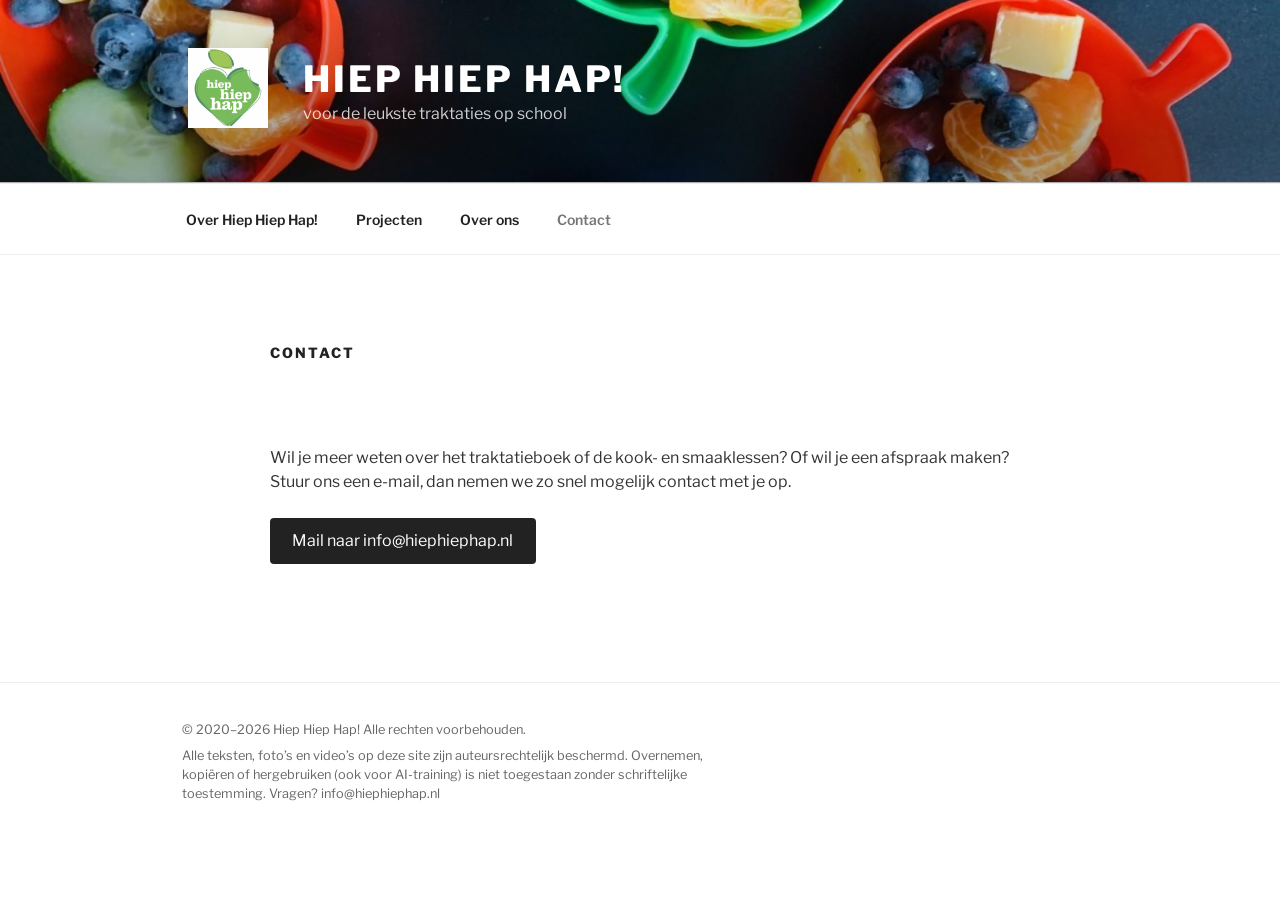
<file: site/contact/index.html>
<!DOCTYPE html>

<html class="no-js no-svg" lang="nl-NL">
<head><meta charset="utf-8"/>
<meta content="width=device-width, initial-scale=1.0" name="viewport"/>

<script>
(function(html){html.className = html.className.replace(/\bno-js\b/,'js')})(document.documentElement);
//# sourceURL=twentyseventeen_javascript_detection
</script>
<title>Contact – HIEP HIEP HAP!</title>
<meta content="noindex, nofollow" name="robots"/>
<style id="wp-img-auto-sizes-contain-inline-css">
img:is([sizes=auto i],[sizes^="auto," i]){contain-intrinsic-size:3000px 1500px}
/*# sourceURL=wp-img-auto-sizes-contain-inline-css */
</style>

<style id="wp-block-library-inline-css">
:root{--wp-block-synced-color:#7a00df;--wp-block-synced-color--rgb:122,0,223;--wp-bound-block-color:var(--wp-block-synced-color);--wp-editor-canvas-background:#ddd;--wp-admin-theme-color:#007cba;--wp-admin-theme-color--rgb:0,124,186;--wp-admin-theme-color-darker-10:#006ba1;--wp-admin-theme-color-darker-10--rgb:0,107,160.5;--wp-admin-theme-color-darker-20:#005a87;--wp-admin-theme-color-darker-20--rgb:0,90,135;--wp-admin-border-width-focus:2px}@media (min-resolution:192dpi){:root{--wp-admin-border-width-focus:1.5px}}.wp-element-button{cursor:pointer}:root .has-very-light-gray-background-color{background-color:#eee}:root .has-very-dark-gray-background-color{background-color:#313131}:root .has-very-light-gray-color{color:#eee}:root .has-very-dark-gray-color{color:#313131}:root .has-vivid-green-cyan-to-vivid-cyan-blue-gradient-background{background:linear-gradient(135deg,#00d084,#0693e3)}:root .has-purple-crush-gradient-background{background:linear-gradient(135deg,#34e2e4,#4721fb 50%,#ab1dfe)}:root .has-hazy-dawn-gradient-background{background:linear-gradient(135deg,#faaca8,#dad0ec)}:root .has-subdued-olive-gradient-background{background:linear-gradient(135deg,#fafae1,#67a671)}:root .has-atomic-cream-gradient-background{background:linear-gradient(135deg,#fdd79a,#004a59)}:root .has-nightshade-gradient-background{background:linear-gradient(135deg,#330968,#31cdcf)}:root .has-midnight-gradient-background{background:linear-gradient(135deg,#020381,#2874fc)}:root{--wp--preset--font-size--normal:16px;--wp--preset--font-size--huge:42px}.has-regular-font-size{font-size:1em}.has-larger-font-size{font-size:2.625em}.has-normal-font-size{font-size:var(--wp--preset--font-size--normal)}.has-huge-font-size{font-size:var(--wp--preset--font-size--huge)}.has-text-align-center{text-align:center}.has-text-align-left{text-align:left}.has-text-align-right{text-align:right}.has-fit-text{white-space:nowrap!important}#end-resizable-editor-section{display:none}.aligncenter{clear:both}.items-justified-left{justify-content:flex-start}.items-justified-center{justify-content:center}.items-justified-right{justify-content:flex-end}.items-justified-space-between{justify-content:space-between}.screen-reader-text{border:0;clip-path:inset(50%);height:1px;margin:-1px;overflow:hidden;padding:0;position:absolute;width:1px;word-wrap:normal!important}.screen-reader-text:focus{background-color:#ddd;clip-path:none;color:#444;display:block;font-size:1em;height:auto;left:5px;line-height:normal;padding:15px 23px 14px;text-decoration:none;top:5px;width:auto;z-index:100000}html :where(.has-border-color){border-style:solid}html :where([style*=border-top-color]){border-top-style:solid}html :where([style*=border-right-color]){border-right-style:solid}html :where([style*=border-bottom-color]){border-bottom-style:solid}html :where([style*=border-left-color]){border-left-style:solid}html :where([style*=border-width]){border-style:solid}html :where([style*=border-top-width]){border-top-style:solid}html :where([style*=border-right-width]){border-right-style:solid}html :where([style*=border-bottom-width]){border-bottom-style:solid}html :where([style*=border-left-width]){border-left-style:solid}html :where(img[class*=wp-image-]){height:auto;max-width:100%}:where(figure){margin:0 0 1em}html :where(.is-position-sticky){--wp-admin--admin-bar--position-offset:var(--wp-admin--admin-bar--height,0px)}@media screen and (max-width:600px){html :where(.is-position-sticky){--wp-admin--admin-bar--position-offset:0px}}

/*# sourceURL=wp-block-library-inline-css */
</style>
<style id="classic-theme-styles-inline-css">
/*! This file is auto-generated */
.wp-block-button__link{color:#fff;background-color:#32373c;border-radius:9999px;box-shadow:none;text-decoration:none;padding:calc(.667em + 2px) calc(1.333em + 2px);font-size:1.125em}.wp-block-file__button{background:#32373c;color:#fff;text-decoration:none}
/*# sourceURL=/wp-includes/css/classic-themes.min.css */
</style>
<style id="global-styles-inline-css">
:root{--wp--preset--aspect-ratio--square: 1;--wp--preset--aspect-ratio--4-3: 4/3;--wp--preset--aspect-ratio--3-4: 3/4;--wp--preset--aspect-ratio--3-2: 3/2;--wp--preset--aspect-ratio--2-3: 2/3;--wp--preset--aspect-ratio--16-9: 16/9;--wp--preset--aspect-ratio--9-16: 9/16;--wp--preset--color--black: #000000;--wp--preset--color--cyan-bluish-gray: #abb8c3;--wp--preset--color--white: #ffffff;--wp--preset--color--pale-pink: #f78da7;--wp--preset--color--vivid-red: #cf2e2e;--wp--preset--color--luminous-vivid-orange: #ff6900;--wp--preset--color--luminous-vivid-amber: #fcb900;--wp--preset--color--light-green-cyan: #7bdcb5;--wp--preset--color--vivid-green-cyan: #00d084;--wp--preset--color--pale-cyan-blue: #8ed1fc;--wp--preset--color--vivid-cyan-blue: #0693e3;--wp--preset--color--vivid-purple: #9b51e0;--wp--preset--gradient--vivid-cyan-blue-to-vivid-purple: linear-gradient(135deg,rgb(6,147,227) 0%,rgb(155,81,224) 100%);--wp--preset--gradient--light-green-cyan-to-vivid-green-cyan: linear-gradient(135deg,rgb(122,220,180) 0%,rgb(0,208,130) 100%);--wp--preset--gradient--luminous-vivid-amber-to-luminous-vivid-orange: linear-gradient(135deg,rgb(252,185,0) 0%,rgb(255,105,0) 100%);--wp--preset--gradient--luminous-vivid-orange-to-vivid-red: linear-gradient(135deg,rgb(255,105,0) 0%,rgb(207,46,46) 100%);--wp--preset--gradient--very-light-gray-to-cyan-bluish-gray: linear-gradient(135deg,rgb(238,238,238) 0%,rgb(169,184,195) 100%);--wp--preset--gradient--cool-to-warm-spectrum: linear-gradient(135deg,rgb(74,234,220) 0%,rgb(151,120,209) 20%,rgb(207,42,186) 40%,rgb(238,44,130) 60%,rgb(251,105,98) 80%,rgb(254,248,76) 100%);--wp--preset--gradient--blush-light-purple: linear-gradient(135deg,rgb(255,206,236) 0%,rgb(152,150,240) 100%);--wp--preset--gradient--blush-bordeaux: linear-gradient(135deg,rgb(254,205,165) 0%,rgb(254,45,45) 50%,rgb(107,0,62) 100%);--wp--preset--gradient--luminous-dusk: linear-gradient(135deg,rgb(255,203,112) 0%,rgb(199,81,192) 50%,rgb(65,88,208) 100%);--wp--preset--gradient--pale-ocean: linear-gradient(135deg,rgb(255,245,203) 0%,rgb(182,227,212) 50%,rgb(51,167,181) 100%);--wp--preset--gradient--electric-grass: linear-gradient(135deg,rgb(202,248,128) 0%,rgb(113,206,126) 100%);--wp--preset--gradient--midnight: linear-gradient(135deg,rgb(2,3,129) 0%,rgb(40,116,252) 100%);--wp--preset--font-size--small: 13px;--wp--preset--font-size--medium: 20px;--wp--preset--font-size--large: 36px;--wp--preset--font-size--x-large: 42px;--wp--preset--spacing--20: 0.44rem;--wp--preset--spacing--30: 0.67rem;--wp--preset--spacing--40: 1rem;--wp--preset--spacing--50: 1.5rem;--wp--preset--spacing--60: 2.25rem;--wp--preset--spacing--70: 3.38rem;--wp--preset--spacing--80: 5.06rem;--wp--preset--shadow--natural: 6px 6px 9px rgba(0, 0, 0, 0.2);--wp--preset--shadow--deep: 12px 12px 50px rgba(0, 0, 0, 0.4);--wp--preset--shadow--sharp: 6px 6px 0px rgba(0, 0, 0, 0.2);--wp--preset--shadow--outlined: 6px 6px 0px -3px rgb(255, 255, 255), 6px 6px rgb(0, 0, 0);--wp--preset--shadow--crisp: 6px 6px 0px rgb(0, 0, 0);}:where(.is-layout-flex){gap: 0.5em;}:where(.is-layout-grid){gap: 0.5em;}body .is-layout-flex{display: flex;}.is-layout-flex{flex-wrap: wrap;align-items: center;}.is-layout-flex > :is(*, div){margin: 0;}body .is-layout-grid{display: grid;}.is-layout-grid > :is(*, div){margin: 0;}:where(.wp-block-columns.is-layout-flex){gap: 2em;}:where(.wp-block-columns.is-layout-grid){gap: 2em;}:where(.wp-block-post-template.is-layout-flex){gap: 1.25em;}:where(.wp-block-post-template.is-layout-grid){gap: 1.25em;}.has-black-color{color: var(--wp--preset--color--black) !important;}.has-cyan-bluish-gray-color{color: var(--wp--preset--color--cyan-bluish-gray) !important;}.has-white-color{color: var(--wp--preset--color--white) !important;}.has-pale-pink-color{color: var(--wp--preset--color--pale-pink) !important;}.has-vivid-red-color{color: var(--wp--preset--color--vivid-red) !important;}.has-luminous-vivid-orange-color{color: var(--wp--preset--color--luminous-vivid-orange) !important;}.has-luminous-vivid-amber-color{color: var(--wp--preset--color--luminous-vivid-amber) !important;}.has-light-green-cyan-color{color: var(--wp--preset--color--light-green-cyan) !important;}.has-vivid-green-cyan-color{color: var(--wp--preset--color--vivid-green-cyan) !important;}.has-pale-cyan-blue-color{color: var(--wp--preset--color--pale-cyan-blue) !important;}.has-vivid-cyan-blue-color{color: var(--wp--preset--color--vivid-cyan-blue) !important;}.has-vivid-purple-color{color: var(--wp--preset--color--vivid-purple) !important;}.has-black-background-color{background-color: var(--wp--preset--color--black) !important;}.has-cyan-bluish-gray-background-color{background-color: var(--wp--preset--color--cyan-bluish-gray) !important;}.has-white-background-color{background-color: var(--wp--preset--color--white) !important;}.has-pale-pink-background-color{background-color: var(--wp--preset--color--pale-pink) !important;}.has-vivid-red-background-color{background-color: var(--wp--preset--color--vivid-red) !important;}.has-luminous-vivid-orange-background-color{background-color: var(--wp--preset--color--luminous-vivid-orange) !important;}.has-luminous-vivid-amber-background-color{background-color: var(--wp--preset--color--luminous-vivid-amber) !important;}.has-light-green-cyan-background-color{background-color: var(--wp--preset--color--light-green-cyan) !important;}.has-vivid-green-cyan-background-color{background-color: var(--wp--preset--color--vivid-green-cyan) !important;}.has-pale-cyan-blue-background-color{background-color: var(--wp--preset--color--pale-cyan-blue) !important;}.has-vivid-cyan-blue-background-color{background-color: var(--wp--preset--color--vivid-cyan-blue) !important;}.has-vivid-purple-background-color{background-color: var(--wp--preset--color--vivid-purple) !important;}.has-black-border-color{border-color: var(--wp--preset--color--black) !important;}.has-cyan-bluish-gray-border-color{border-color: var(--wp--preset--color--cyan-bluish-gray) !important;}.has-white-border-color{border-color: var(--wp--preset--color--white) !important;}.has-pale-pink-border-color{border-color: var(--wp--preset--color--pale-pink) !important;}.has-vivid-red-border-color{border-color: var(--wp--preset--color--vivid-red) !important;}.has-luminous-vivid-orange-border-color{border-color: var(--wp--preset--color--luminous-vivid-orange) !important;}.has-luminous-vivid-amber-border-color{border-color: var(--wp--preset--color--luminous-vivid-amber) !important;}.has-light-green-cyan-border-color{border-color: var(--wp--preset--color--light-green-cyan) !important;}.has-vivid-green-cyan-border-color{border-color: var(--wp--preset--color--vivid-green-cyan) !important;}.has-pale-cyan-blue-border-color{border-color: var(--wp--preset--color--pale-cyan-blue) !important;}.has-vivid-cyan-blue-border-color{border-color: var(--wp--preset--color--vivid-cyan-blue) !important;}.has-vivid-purple-border-color{border-color: var(--wp--preset--color--vivid-purple) !important;}.has-vivid-cyan-blue-to-vivid-purple-gradient-background{background: var(--wp--preset--gradient--vivid-cyan-blue-to-vivid-purple) !important;}.has-light-green-cyan-to-vivid-green-cyan-gradient-background{background: var(--wp--preset--gradient--light-green-cyan-to-vivid-green-cyan) !important;}.has-luminous-vivid-amber-to-luminous-vivid-orange-gradient-background{background: var(--wp--preset--gradient--luminous-vivid-amber-to-luminous-vivid-orange) !important;}.has-luminous-vivid-orange-to-vivid-red-gradient-background{background: var(--wp--preset--gradient--luminous-vivid-orange-to-vivid-red) !important;}.has-very-light-gray-to-cyan-bluish-gray-gradient-background{background: var(--wp--preset--gradient--very-light-gray-to-cyan-bluish-gray) !important;}.has-cool-to-warm-spectrum-gradient-background{background: var(--wp--preset--gradient--cool-to-warm-spectrum) !important;}.has-blush-light-purple-gradient-background{background: var(--wp--preset--gradient--blush-light-purple) !important;}.has-blush-bordeaux-gradient-background{background: var(--wp--preset--gradient--blush-bordeaux) !important;}.has-luminous-dusk-gradient-background{background: var(--wp--preset--gradient--luminous-dusk) !important;}.has-pale-ocean-gradient-background{background: var(--wp--preset--gradient--pale-ocean) !important;}.has-electric-grass-gradient-background{background: var(--wp--preset--gradient--electric-grass) !important;}.has-midnight-gradient-background{background: var(--wp--preset--gradient--midnight) !important;}.has-small-font-size{font-size: var(--wp--preset--font-size--small) !important;}.has-medium-font-size{font-size: var(--wp--preset--font-size--medium) !important;}.has-large-font-size{font-size: var(--wp--preset--font-size--large) !important;}.has-x-large-font-size{font-size: var(--wp--preset--font-size--x-large) !important;}
/*# sourceURL=global-styles-inline-css */
</style>
<link href="../wp-content/themes/twentyseventeen/assets/fonts/font-libre-franklin.css" id="twentyseventeen-fonts-css" media="all" rel="stylesheet"/>
<link href="../wp-content/themes/twentyseventeen/style.css" id="twentyseventeen-style-css" media="all" rel="stylesheet"/>
<link href="../wp-content/themes/twentyseventeen/assets/css/blocks.css" id="twentyseventeen-block-style-css" media="all" rel="stylesheet"/>
<script id="jquery-core-js" src="../wp-includes/js/jquery/jquery.min.js"></script>
<script id="jquery-migrate-js" src="../wp-includes/js/jquery/jquery-migrate.min.js"></script>
<script id="twentyseventeen-global-js-extra">
var twentyseventeenScreenReaderText = {"quote":"\u003Csvg class=\"icon icon-quote-right\" aria-hidden=\"true\" role=\"img\"\u003E \u003Cuse href=\"#icon-quote-right\" xlink:href=\"#icon-quote-right\"\u003E\u003C/use\u003E \u003C/svg\u003E","expand":"Submenu uitvouwen","collapse":"Submenu invouwen","icon":"\u003Csvg class=\"icon icon-angle-down\" aria-hidden=\"true\" role=\"img\"\u003E \u003Cuse href=\"#icon-angle-down\" xlink:href=\"#icon-angle-down\"\u003E\u003C/use\u003E \u003Cspan class=\"svg-fallback icon-angle-down\"\u003E\u003C/span\u003E\u003C/svg\u003E"};
//# sourceURL=twentyseventeen-global-js-extra
</script>
<script data-wp-strategy="defer" defer="" id="twentyseventeen-global-js" src="../wp-content/themes/twentyseventeen/assets/js/global.js"></script>
<script data-wp-strategy="defer" defer="" id="twentyseventeen-navigation-js" src="../wp-content/themes/twentyseventeen/assets/js/navigation.js"></script>




 <style id="twentyseventeen-custom-header-styles" type="text/css">
				.site-title a,
		.colors-dark .site-title a,
		.colors-custom .site-title a,
		body.has-header-image .site-title a,
		body.has-header-video .site-title a,
		body.has-header-image.colors-dark .site-title a,
		body.has-header-video.colors-dark .site-title a,
		body.has-header-image.colors-custom .site-title a,
		body.has-header-video.colors-custom .site-title a,
		.site-description,
		.colors-dark .site-description,
		.colors-custom .site-description,
		body.has-header-image .site-description,
		body.has-header-video .site-description,
		body.has-header-image.colors-dark .site-description,
		body.has-header-video.colors-dark .site-description,
		body.has-header-image.colors-custom .site-description,
		body.has-header-video.colors-custom .site-description {
			color: #ffffff;
		}
		</style>
<link href="../wp-content/uploads/2020/01/cropped-hiephiephap_logo-1-32x32.png" rel="icon" sizes="32x32"/>
<link href="../wp-content/uploads/2020/01/cropped-hiephiephap_logo-1-192x192.png" rel="icon" sizes="192x192"/>
<link href="../wp-content/uploads/2020/01/cropped-hiephiephap_logo-1-180x180.png" rel="apple-touch-icon"/>
<meta content="../wp-content/uploads/2020/01/cropped-hiephiephap_logo-1-270x270.png" name="msapplication-TileImage"/>



<style id="hhh-extra">
.hhh-copyright{font-size:.8rem;line-height:1.5;color:#666}
.hhh-copyright p{margin:0 0 .5em}
.hhh-knop{display:inline-block;padding:.7em 1.4em;background:#222;color:#fff!important;
  border-radius:4px;text-decoration:none!important;box-shadow:none!important}
.hhh-knop:hover{background:#767676}
</style></head>
<body class="wp-singular page-template-default page page-id-178 wp-custom-logo wp-embed-responsive wp-theme-twentyseventeen has-header-image page-one-column colors-light">
<div class="site" id="page">
<a class="skip-link screen-reader-text" href="#content">
		Ga naar de inhoud	</a>
<header class="site-header" id="masthead">
<div class="custom-header">
<div class="custom-header-media">
<div class="wp-custom-header" id="wp-custom-header"><img alt="" decoding="async" fetchpriority="high" height="1500" sizes="(max-width: 767px) 200vw, 100vw" src="../wp-content/uploads/2020/01/cropped-fruitbakjes-scaled-2.jpg" srcset="../wp-content/uploads/2020/01/cropped-fruitbakjes-scaled-2.jpg 2000w, ../wp-content/uploads/2020/01/cropped-fruitbakjes-scaled-2-300x225.jpg 300w, ../wp-content/uploads/2020/01/cropped-fruitbakjes-scaled-2-1024x768.jpg 1024w, ../wp-content/uploads/2020/01/cropped-fruitbakjes-scaled-2-768x576.jpg 768w, ../wp-content/uploads/2020/01/cropped-fruitbakjes-scaled-2-1536x1152.jpg 1536w" width="2000"/></div> </div>
<div class="site-branding">
<div class="wrap">
<a class="custom-logo-link" href="../" rel="home"><img alt="HIEP HIEP HAP!" class="custom-logo" decoding="async" height="250" sizes="100vw" src="../wp-content/uploads/2020/01/cropped-hiephiephap_logo-1-1.png" srcset="../wp-content/uploads/2020/01/cropped-hiephiephap_logo-1-1.png 250w, ../wp-content/uploads/2020/01/cropped-hiephiephap_logo-1-1-150x150.png 150w" width="250"/></a>
<div class="site-branding-text">
<p class="site-title"><a href="../" rel="home">HIEP HIEP HAP!</a></p>
<p class="site-description">voor de leukste traktaties op school</p>
</div><!-- .site-branding-text -->
</div><!-- .wrap -->
</div><!-- .site-branding -->
</div><!-- .custom-header -->
<div class="navigation-top">
<div class="wrap">
<nav aria-label="Bovenste Menu" class="main-navigation" id="site-navigation">
<button aria-controls="top-menu" aria-expanded="false" class="menu-toggle">
<svg aria-hidden="true" class="icon icon-bars" role="img"> <use href="#icon-bars" xlink:href="#icon-bars"></use> </svg><svg aria-hidden="true" class="icon icon-close" role="img"> <use href="#icon-close" xlink:href="#icon-close"></use> </svg>Menu	</button>
<div class="menu-hoofdmenu-container"><ul class="menu" id="top-menu"><li class="menu-item menu-item-type-post_type menu-item-object-page menu-item-home menu-item-245" id="menu-item-245"><a href="../">Over Hiep Hiep Hap!</a></li>
<li class="menu-item menu-item-type-post_type menu-item-object-page menu-item-317" id="menu-item-317"><a href="../projecten/">Projecten</a></li>
<li class="menu-item menu-item-type-post_type menu-item-object-page menu-item-221" id="menu-item-221"><a href="../over-ons/">Over ons</a></li>
<li class="menu-item menu-item-type-post_type menu-item-object-page current-menu-item page_item page-item-178 current_page_item menu-item-222" id="menu-item-222"><a aria-current="page" href="../contact/">Contact</a></li>
</ul></div>
</nav><!-- #site-navigation -->
</div><!-- .wrap -->
</div><!-- .navigation-top -->
</header><!-- #masthead -->
<div class="site-content-contain">
<div class="site-content" id="content">
<div class="wrap">
<div class="content-area" id="primary">
<main class="site-main" id="main">
<article class="post-178 page type-page status-publish hentry" id="post-178">
<header class="entry-header">
<h1 class="entry-title">Contact</h1> </header><!-- .entry-header -->
<div class="entry-content"><p>Wil je meer weten over het traktatieboek of de kook- en smaaklessen? Of wil je een afspraak maken? Stuur ons een e-mail, dan nemen we zo snel mogelijk contact met je op.</p><p><a class="hhh-knop" href="mailto:info@hiephiephap.nl?subject=Vraag%20via%20hiephiephap.nl">Mail naar info@hiephiephap.nl</a></p></div><!-- .entry-content -->
</article><!-- #post-178 -->
</main><!-- #main -->
</div><!-- #primary -->
</div><!-- .wrap -->
</div><!-- #content -->
<footer class="site-footer" id="colophon">
<div class="wrap">
<!-- .widget-area -->
<!-- .site-info -->
<div class="site-info hhh-copyright"><p>© 2020–2026 Hiep Hiep Hap! Alle rechten voorbehouden.</p><p>Alle teksten, foto’s en video’s op deze site zijn auteursrechtelijk beschermd. Overnemen, kopiëren of hergebruiken (ook voor AI-training) is niet toegestaan zonder schriftelijke toestemming. Vragen? <a href="mailto:info@hiephiephap.nl">info@hiephiephap.nl</a></p></div></div><!-- .wrap -->
</footer><!-- #colophon -->
</div><!-- .site-content-contain -->
</div><!-- #page -->

<script data-wp-strategy="defer" defer="" id="jquery-scrollto-js" src="../wp-content/themes/twentyseventeen/assets/js/jquery.scrollTo.js"></script>







<svg style="position: absolute; width: 0; height: 0; overflow: hidden;" version="1.1" xmlns="http://www.w3.org/2000/svg" xmlns:xlink="http://www.w3.org/1999/xlink">
<defs>
<symbol id="icon-behance" viewbox="0 0 37 32">
<path class="path1" d="M33 6.054h-9.125v2.214h9.125v-2.214zM28.5 13.661q-1.607 0-2.607 0.938t-1.107 2.545h7.286q-0.321-3.482-3.571-3.482zM28.786 24.107q1.125 0 2.179-0.571t1.357-1.554h3.946q-1.786 5.482-7.625 5.482-3.821 0-6.080-2.357t-2.259-6.196q0-3.714 2.33-6.17t6.009-2.455q2.464 0 4.295 1.214t2.732 3.196 0.902 4.429q0 0.304-0.036 0.839h-11.75q0 1.982 1.027 3.063t2.973 1.080zM4.946 23.214h5.286q3.661 0 3.661-2.982 0-3.214-3.554-3.214h-5.393v6.196zM4.946 13.625h5.018q1.393 0 2.205-0.652t0.813-2.027q0-2.571-3.393-2.571h-4.643v5.25zM0 4.536h10.607q1.554 0 2.768 0.25t2.259 0.848 1.607 1.723 0.563 2.75q0 3.232-3.071 4.696 2.036 0.571 3.071 2.054t1.036 3.643q0 1.339-0.438 2.438t-1.179 1.848-1.759 1.268-2.161 0.75-2.393 0.232h-10.911v-22.5z"></path>
</symbol>
<symbol id="icon-deviantart" viewbox="0 0 18 32">
<path class="path1" d="M18.286 5.411l-5.411 10.393 0.429 0.554h4.982v7.411h-9.054l-0.786 0.536-2.536 4.875-0.536 0.536h-5.375v-5.411l5.411-10.411-0.429-0.536h-4.982v-7.411h9.054l0.786-0.536 2.536-4.875 0.536-0.536h5.375v5.411z"></path>
</symbol>
<symbol id="icon-medium" viewbox="0 0 32 32">
<path class="path1" d="M10.661 7.518v20.946q0 0.446-0.223 0.759t-0.652 0.313q-0.304 0-0.589-0.143l-8.304-4.161q-0.375-0.179-0.634-0.598t-0.259-0.83v-20.357q0-0.357 0.179-0.607t0.518-0.25q0.25 0 0.786 0.268l9.125 4.571q0.054 0.054 0.054 0.089zM11.804 9.321l9.536 15.464-9.536-4.75v-10.714zM32 9.643v18.821q0 0.446-0.25 0.723t-0.679 0.277-0.839-0.232l-7.875-3.929zM31.946 7.5q0 0.054-4.58 7.491t-5.366 8.705l-6.964-11.321 5.786-9.411q0.304-0.5 0.929-0.5 0.25 0 0.464 0.107l9.661 4.821q0.071 0.036 0.071 0.107z"></path>
</symbol>
<symbol id="icon-slideshare" viewbox="0 0 32 32">
<path class="path1" d="M15.589 13.214q0 1.482-1.134 2.545t-2.723 1.063-2.723-1.063-1.134-2.545q0-1.5 1.134-2.554t2.723-1.054 2.723 1.054 1.134 2.554zM24.554 13.214q0 1.482-1.125 2.545t-2.732 1.063q-1.589 0-2.723-1.063t-1.134-2.545q0-1.5 1.134-2.554t2.723-1.054q1.607 0 2.732 1.054t1.125 2.554zM28.571 16.429v-11.911q0-1.554-0.571-2.205t-1.982-0.652h-19.857q-1.482 0-2.009 0.607t-0.527 2.25v12.018q0.768 0.411 1.58 0.714t1.446 0.5 1.446 0.33 1.268 0.196 1.25 0.071 1.045 0.009 1.009-0.036 0.795-0.036q1.214-0.018 1.696 0.482 0.107 0.107 0.179 0.161 0.464 0.446 1.089 0.911 0.125-1.625 2.107-1.554 0.089 0 0.652 0.027t0.768 0.036 0.813 0.018 0.946-0.018 0.973-0.080 1.089-0.152 1.107-0.241 1.196-0.348 1.205-0.482 1.286-0.616zM31.482 16.339q-2.161 2.661-6.643 4.5 1.5 5.089-0.411 8.304-1.179 2.018-3.268 2.643-1.857 0.571-3.25-0.268-1.536-0.911-1.464-2.929l-0.018-5.821v-0.018q-0.143-0.036-0.438-0.107t-0.42-0.089l-0.018 6.036q0.071 2.036-1.482 2.929-1.411 0.839-3.268 0.268-2.089-0.643-3.25-2.679-1.875-3.214-0.393-8.268-4.482-1.839-6.643-4.5-0.446-0.661-0.071-1.125t1.071 0.018q0.054 0.036 0.196 0.125t0.196 0.143v-12.393q0-1.286 0.839-2.196t2.036-0.911h22.446q1.196 0 2.036 0.911t0.839 2.196v12.393l0.375-0.268q0.696-0.482 1.071-0.018t-0.071 1.125z"></path>
</symbol>
<symbol id="icon-snapchat-ghost" viewbox="0 0 30 32">
<path class="path1" d="M15.143 2.286q2.393-0.018 4.295 1.223t2.92 3.438q0.482 1.036 0.482 3.196 0 0.839-0.161 3.411 0.25 0.125 0.5 0.125 0.321 0 0.911-0.241t0.911-0.241q0.518 0 1 0.321t0.482 0.821q0 0.571-0.563 0.964t-1.232 0.563-1.232 0.518-0.563 0.848q0 0.268 0.214 0.768 0.661 1.464 1.83 2.679t2.58 1.804q0.5 0.214 1.429 0.411 0.5 0.107 0.5 0.625 0 1.25-3.911 1.839-0.125 0.196-0.196 0.696t-0.25 0.83-0.589 0.33q-0.357 0-1.107-0.116t-1.143-0.116q-0.661 0-1.107 0.089-0.571 0.089-1.125 0.402t-1.036 0.679-1.036 0.723-1.357 0.598-1.768 0.241q-0.929 0-1.723-0.241t-1.339-0.598-1.027-0.723-1.036-0.679-1.107-0.402q-0.464-0.089-1.125-0.089-0.429 0-1.17 0.134t-1.045 0.134q-0.446 0-0.625-0.33t-0.25-0.848-0.196-0.714q-3.911-0.589-3.911-1.839 0-0.518 0.5-0.625 0.929-0.196 1.429-0.411 1.393-0.571 2.58-1.804t1.83-2.679q0.214-0.5 0.214-0.768 0-0.5-0.563-0.848t-1.241-0.527-1.241-0.563-0.563-0.938q0-0.482 0.464-0.813t0.982-0.33q0.268 0 0.857 0.232t0.946 0.232q0.321 0 0.571-0.125-0.161-2.536-0.161-3.393 0-2.179 0.482-3.214 1.143-2.446 3.071-3.536t4.714-1.125z"></path>
</symbol>
<symbol id="icon-yelp" viewbox="0 0 27 32">
<path class="path1" d="M13.804 23.554v2.268q-0.018 5.214-0.107 5.446-0.214 0.571-0.911 0.714-0.964 0.161-3.241-0.679t-2.902-1.589q-0.232-0.268-0.304-0.643-0.018-0.214 0.071-0.464 0.071-0.179 0.607-0.839t3.232-3.857q0.018 0 1.071-1.25 0.268-0.339 0.705-0.438t0.884 0.063q0.429 0.179 0.67 0.518t0.223 0.75zM11.143 19.071q-0.054 0.982-0.929 1.25l-2.143 0.696q-4.911 1.571-5.214 1.571-0.625-0.036-0.964-0.643-0.214-0.446-0.304-1.339-0.143-1.357 0.018-2.973t0.536-2.223 1-0.571q0.232 0 3.607 1.375 1.25 0.518 2.054 0.839l1.5 0.607q0.411 0.161 0.634 0.545t0.205 0.866zM25.893 24.375q-0.125 0.964-1.634 2.875t-2.42 2.268q-0.661 0.25-1.125-0.125-0.25-0.179-3.286-5.125l-0.839-1.375q-0.25-0.375-0.205-0.821t0.348-0.821q0.625-0.768 1.482-0.464 0.018 0.018 2.125 0.714 3.625 1.179 4.321 1.42t0.839 0.366q0.5 0.393 0.393 1.089zM13.893 13.089q0.089 1.821-0.964 2.179-1.036 0.304-2.036-1.268l-6.75-10.679q-0.143-0.625 0.339-1.107 0.732-0.768 3.705-1.598t4.009-0.563q0.714 0.179 0.875 0.804 0.054 0.321 0.393 5.455t0.429 6.777zM25.714 15.018q0.054 0.696-0.464 1.054-0.268 0.179-5.875 1.536-1.196 0.268-1.625 0.411l0.018-0.036q-0.411 0.107-0.821-0.071t-0.661-0.571q-0.536-0.839 0-1.554 0.018-0.018 1.339-1.821 2.232-3.054 2.679-3.643t0.607-0.696q0.5-0.339 1.161-0.036 0.857 0.411 2.196 2.384t1.446 2.991v0.054z"></path>
</symbol>
<symbol id="icon-vine" viewbox="0 0 27 32">
<path class="path1" d="M26.732 14.768v3.536q-1.804 0.411-3.536 0.411-1.161 2.429-2.955 4.839t-3.241 3.848-2.286 1.902q-1.429 0.804-2.893-0.054-0.5-0.304-1.080-0.777t-1.518-1.491-1.83-2.295-1.92-3.286-1.884-4.357-1.634-5.616-1.259-6.964h5.054q0.464 3.893 1.25 7.116t1.866 5.661 2.17 4.205 2.5 3.482q3.018-3.018 5.125-7.25-2.536-1.286-3.982-3.929t-1.446-5.946q0-3.429 1.857-5.616t5.071-2.188q3.179 0 4.875 1.884t1.696 5.313q0 2.839-1.036 5.107-0.125 0.018-0.348 0.054t-0.821 0.036-1.125-0.107-1.107-0.455-0.902-0.92q0.554-1.839 0.554-3.286 0-1.554-0.518-2.357t-1.411-0.804q-0.946 0-1.518 0.884t-0.571 2.509q0 3.321 1.875 5.241t4.768 1.92q1.107 0 2.161-0.25z"></path>
</symbol>
<symbol id="icon-vk" viewbox="0 0 35 32">
<path class="path1" d="M34.232 9.286q0.411 1.143-2.679 5.25-0.429 0.571-1.161 1.518-1.393 1.786-1.607 2.339-0.304 0.732 0.25 1.446 0.304 0.375 1.446 1.464h0.018l0.071 0.071q2.518 2.339 3.411 3.946 0.054 0.089 0.116 0.223t0.125 0.473-0.009 0.607-0.446 0.491-1.054 0.223l-4.571 0.071q-0.429 0.089-1-0.089t-0.929-0.393l-0.357-0.214q-0.536-0.375-1.25-1.143t-1.223-1.384-1.089-1.036-1.009-0.277q-0.054 0.018-0.143 0.063t-0.304 0.259-0.384 0.527-0.304 0.929-0.116 1.384q0 0.268-0.063 0.491t-0.134 0.33l-0.071 0.089q-0.321 0.339-0.946 0.393h-2.054q-1.268 0.071-2.607-0.295t-2.348-0.946-1.839-1.179-1.259-1.027l-0.446-0.429q-0.179-0.179-0.491-0.536t-1.277-1.625-1.893-2.696-2.188-3.768-2.33-4.857q-0.107-0.286-0.107-0.482t0.054-0.286l0.071-0.107q0.268-0.339 1.018-0.339l4.893-0.036q0.214 0.036 0.411 0.116t0.286 0.152l0.089 0.054q0.286 0.196 0.429 0.571 0.357 0.893 0.821 1.848t0.732 1.455l0.286 0.518q0.518 1.071 1 1.857t0.866 1.223 0.741 0.688 0.607 0.25 0.482-0.089q0.036-0.018 0.089-0.089t0.214-0.393 0.241-0.839 0.17-1.446 0-2.232q-0.036-0.714-0.161-1.304t-0.25-0.821l-0.107-0.214q-0.446-0.607-1.518-0.768-0.232-0.036 0.089-0.429 0.304-0.339 0.679-0.536 0.946-0.464 4.268-0.429 1.464 0.018 2.411 0.232 0.357 0.089 0.598 0.241t0.366 0.429 0.188 0.571 0.063 0.813-0.018 0.982-0.045 1.259-0.027 1.473q0 0.196-0.018 0.75t-0.009 0.857 0.063 0.723 0.205 0.696 0.402 0.438q0.143 0.036 0.304 0.071t0.464-0.196 0.679-0.616 0.929-1.196 1.214-1.92q1.071-1.857 1.911-4.018 0.071-0.179 0.179-0.313t0.196-0.188l0.071-0.054 0.089-0.045t0.232-0.054 0.357-0.009l5.143-0.036q0.696-0.089 1.143 0.045t0.554 0.295z"></path>
</symbol>
<symbol id="icon-search" viewbox="0 0 30 32">
<path class="path1" d="M20.571 14.857q0-3.304-2.348-5.652t-5.652-2.348-5.652 2.348-2.348 5.652 2.348 5.652 5.652 2.348 5.652-2.348 2.348-5.652zM29.714 29.714q0 0.929-0.679 1.607t-1.607 0.679q-0.964 0-1.607-0.679l-6.125-6.107q-3.196 2.214-7.125 2.214-2.554 0-4.884-0.991t-4.018-2.679-2.679-4.018-0.991-4.884 0.991-4.884 2.679-4.018 4.018-2.679 4.884-0.991 4.884 0.991 4.018 2.679 2.679 4.018 0.991 4.884q0 3.929-2.214 7.125l6.125 6.125q0.661 0.661 0.661 1.607z"></path>
</symbol>
<symbol id="icon-envelope-o" viewbox="0 0 32 32">
<path class="path1" d="M29.714 26.857v-13.714q-0.571 0.643-1.232 1.179-4.786 3.679-7.607 6.036-0.911 0.768-1.482 1.196t-1.545 0.866-1.83 0.438h-0.036q-0.857 0-1.83-0.438t-1.545-0.866-1.482-1.196q-2.821-2.357-7.607-6.036-0.661-0.536-1.232-1.179v13.714q0 0.232 0.17 0.402t0.402 0.17h26.286q0.232 0 0.402-0.17t0.17-0.402zM29.714 8.089v-0.438t-0.009-0.232-0.054-0.223-0.098-0.161-0.161-0.134-0.25-0.045h-26.286q-0.232 0-0.402 0.17t-0.17 0.402q0 3 2.625 5.071 3.446 2.714 7.161 5.661 0.107 0.089 0.625 0.527t0.821 0.67 0.795 0.563 0.902 0.491 0.768 0.161h0.036q0.357 0 0.768-0.161t0.902-0.491 0.795-0.563 0.821-0.67 0.625-0.527q3.714-2.946 7.161-5.661 0.964-0.768 1.795-2.063t0.83-2.348zM32 7.429v19.429q0 1.179-0.839 2.018t-2.018 0.839h-26.286q-1.179 0-2.018-0.839t-0.839-2.018v-19.429q0-1.179 0.839-2.018t2.018-0.839h26.286q1.179 0 2.018 0.839t0.839 2.018z"></path>
</symbol>
<symbol id="icon-close" viewbox="0 0 25 32">
<path class="path1" d="M23.179 23.607q0 0.714-0.5 1.214l-2.429 2.429q-0.5 0.5-1.214 0.5t-1.214-0.5l-5.25-5.25-5.25 5.25q-0.5 0.5-1.214 0.5t-1.214-0.5l-2.429-2.429q-0.5-0.5-0.5-1.214t0.5-1.214l5.25-5.25-5.25-5.25q-0.5-0.5-0.5-1.214t0.5-1.214l2.429-2.429q0.5-0.5 1.214-0.5t1.214 0.5l5.25 5.25 5.25-5.25q0.5-0.5 1.214-0.5t1.214 0.5l2.429 2.429q0.5 0.5 0.5 1.214t-0.5 1.214l-5.25 5.25 5.25 5.25q0.5 0.5 0.5 1.214z"></path>
</symbol>
<symbol id="icon-angle-down" viewbox="0 0 21 32">
<path class="path1" d="M19.196 13.143q0 0.232-0.179 0.411l-8.321 8.321q-0.179 0.179-0.411 0.179t-0.411-0.179l-8.321-8.321q-0.179-0.179-0.179-0.411t0.179-0.411l0.893-0.893q0.179-0.179 0.411-0.179t0.411 0.179l7.018 7.018 7.018-7.018q0.179-0.179 0.411-0.179t0.411 0.179l0.893 0.893q0.179 0.179 0.179 0.411z"></path>
</symbol>
<symbol id="icon-folder-open" viewbox="0 0 34 32">
<path class="path1" d="M33.554 17q0 0.554-0.554 1.179l-6 7.071q-0.768 0.911-2.152 1.545t-2.563 0.634h-19.429q-0.607 0-1.080-0.232t-0.473-0.768q0-0.554 0.554-1.179l6-7.071q0.768-0.911 2.152-1.545t2.563-0.634h19.429q0.607 0 1.080 0.232t0.473 0.768zM27.429 10.857v2.857h-14.857q-1.679 0-3.518 0.848t-2.929 2.134l-6.107 7.179q0-0.071-0.009-0.223t-0.009-0.223v-17.143q0-1.643 1.179-2.821t2.821-1.179h5.714q1.643 0 2.821 1.179t1.179 2.821v0.571h9.714q1.643 0 2.821 1.179t1.179 2.821z"></path>
</symbol>
<symbol id="icon-twitter" viewbox="0 0 30 32">
<path class="path1" d="M28.929 7.286q-1.196 1.75-2.893 2.982 0.018 0.25 0.018 0.75 0 2.321-0.679 4.634t-2.063 4.437-3.295 3.759-4.607 2.607-5.768 0.973q-4.839 0-8.857-2.589 0.625 0.071 1.393 0.071 4.018 0 7.161-2.464-1.875-0.036-3.357-1.152t-2.036-2.848q0.589 0.089 1.089 0.089 0.768 0 1.518-0.196-2-0.411-3.313-1.991t-1.313-3.67v-0.071q1.214 0.679 2.607 0.732-1.179-0.786-1.875-2.054t-0.696-2.75q0-1.571 0.786-2.911 2.161 2.661 5.259 4.259t6.634 1.777q-0.143-0.679-0.143-1.321 0-2.393 1.688-4.080t4.080-1.688q2.5 0 4.214 1.821 1.946-0.375 3.661-1.393-0.661 2.054-2.536 3.179 1.661-0.179 3.321-0.893z"></path>
</symbol>
<symbol id="icon-facebook" viewbox="0 0 19 32">
<path class="path1" d="M17.125 0.214v4.714h-2.804q-1.536 0-2.071 0.643t-0.536 1.929v3.375h5.232l-0.696 5.286h-4.536v13.554h-5.464v-13.554h-4.554v-5.286h4.554v-3.893q0-3.321 1.857-5.152t4.946-1.83q2.625 0 4.071 0.214z"></path>
</symbol>
<symbol id="icon-github" viewbox="0 0 27 32">
<path class="path1" d="M13.714 2.286q3.732 0 6.884 1.839t4.991 4.991 1.839 6.884q0 4.482-2.616 8.063t-6.759 4.955q-0.482 0.089-0.714-0.125t-0.232-0.536q0-0.054 0.009-1.366t0.009-2.402q0-1.732-0.929-2.536 1.018-0.107 1.83-0.321t1.679-0.696 1.446-1.188 0.946-1.875 0.366-2.688q0-2.125-1.411-3.679 0.661-1.625-0.143-3.643-0.5-0.161-1.446 0.196t-1.643 0.786l-0.679 0.429q-1.661-0.464-3.429-0.464t-3.429 0.464q-0.286-0.196-0.759-0.482t-1.491-0.688-1.518-0.241q-0.804 2.018-0.143 3.643-1.411 1.554-1.411 3.679 0 1.518 0.366 2.679t0.938 1.875 1.438 1.196 1.679 0.696 1.83 0.321q-0.696 0.643-0.875 1.839-0.375 0.179-0.804 0.268t-1.018 0.089-1.17-0.384-0.991-1.116q-0.339-0.571-0.866-0.929t-0.884-0.429l-0.357-0.054q-0.375 0-0.518 0.080t-0.089 0.205 0.161 0.25 0.232 0.214l0.125 0.089q0.393 0.179 0.777 0.679t0.563 0.911l0.179 0.411q0.232 0.679 0.786 1.098t1.196 0.536 1.241 0.125 0.991-0.063l0.411-0.071q0 0.679 0.009 1.58t0.009 0.973q0 0.321-0.232 0.536t-0.714 0.125q-4.143-1.375-6.759-4.955t-2.616-8.063q0-3.732 1.839-6.884t4.991-4.991 6.884-1.839zM5.196 21.982q0.054-0.125-0.125-0.214-0.179-0.054-0.232 0.036-0.054 0.125 0.125 0.214 0.161 0.107 0.232-0.036zM5.75 22.589q0.125-0.089-0.036-0.286-0.179-0.161-0.286-0.054-0.125 0.089 0.036 0.286 0.179 0.179 0.286 0.054zM6.286 23.393q0.161-0.125 0-0.339-0.143-0.232-0.304-0.107-0.161 0.089 0 0.321t0.304 0.125zM7.036 24.143q0.143-0.143-0.071-0.339-0.214-0.214-0.357-0.054-0.161 0.143 0.071 0.339 0.214 0.214 0.357 0.054zM8.054 24.589q0.054-0.196-0.232-0.286-0.268-0.071-0.339 0.125t0.232 0.268q0.268 0.107 0.339-0.107zM9.179 24.679q0-0.232-0.304-0.196-0.286 0-0.286 0.196 0 0.232 0.304 0.196 0.286 0 0.286-0.196zM10.214 24.5q-0.036-0.196-0.321-0.161-0.286 0.054-0.25 0.268t0.321 0.143 0.25-0.25z"></path>
</symbol>
<symbol id="icon-bars" viewbox="0 0 27 32">
<path class="path1" d="M27.429 24v2.286q0 0.464-0.339 0.804t-0.804 0.339h-25.143q-0.464 0-0.804-0.339t-0.339-0.804v-2.286q0-0.464 0.339-0.804t0.804-0.339h25.143q0.464 0 0.804 0.339t0.339 0.804zM27.429 14.857v2.286q0 0.464-0.339 0.804t-0.804 0.339h-25.143q-0.464 0-0.804-0.339t-0.339-0.804v-2.286q0-0.464 0.339-0.804t0.804-0.339h25.143q0.464 0 0.804 0.339t0.339 0.804zM27.429 5.714v2.286q0 0.464-0.339 0.804t-0.804 0.339h-25.143q-0.464 0-0.804-0.339t-0.339-0.804v-2.286q0-0.464 0.339-0.804t0.804-0.339h25.143q0.464 0 0.804 0.339t0.339 0.804z"></path>
</symbol>
<symbol id="icon-google-plus" viewbox="0 0 41 32">
<path class="path1" d="M25.661 16.304q0 3.714-1.554 6.616t-4.429 4.536-6.589 1.634q-2.661 0-5.089-1.036t-4.179-2.786-2.786-4.179-1.036-5.089 1.036-5.089 2.786-4.179 4.179-2.786 5.089-1.036q5.107 0 8.768 3.429l-3.554 3.411q-2.089-2.018-5.214-2.018-2.196 0-4.063 1.107t-2.955 3.009-1.089 4.152 1.089 4.152 2.955 3.009 4.063 1.107q1.482 0 2.723-0.411t2.045-1.027 1.402-1.402 0.875-1.482 0.384-1.321h-7.429v-4.5h12.357q0.214 1.125 0.214 2.179zM41.143 14.125v3.75h-3.732v3.732h-3.75v-3.732h-3.732v-3.75h3.732v-3.732h3.75v3.732h3.732z"></path>
</symbol>
<symbol id="icon-linkedin" viewbox="0 0 27 32">
<path class="path1" d="M6.232 11.161v17.696h-5.893v-17.696h5.893zM6.607 5.696q0.018 1.304-0.902 2.179t-2.42 0.875h-0.036q-1.464 0-2.357-0.875t-0.893-2.179q0-1.321 0.92-2.188t2.402-0.866 2.375 0.866 0.911 2.188zM27.429 18.714v10.143h-5.875v-9.464q0-1.875-0.723-2.938t-2.259-1.063q-1.125 0-1.884 0.616t-1.134 1.527q-0.196 0.536-0.196 1.446v9.875h-5.875q0.036-7.125 0.036-11.554t-0.018-5.286l-0.018-0.857h5.875v2.571h-0.036q0.357-0.571 0.732-1t1.009-0.929 1.554-0.777 2.045-0.277q3.054 0 4.911 2.027t1.857 5.938z"></path>
</symbol>
<symbol id="icon-quote-right" viewbox="0 0 30 32">
<path class="path1" d="M13.714 5.714v12.571q0 1.857-0.723 3.545t-1.955 2.92-2.92 1.955-3.545 0.723h-1.143q-0.464 0-0.804-0.339t-0.339-0.804v-2.286q0-0.464 0.339-0.804t0.804-0.339h1.143q1.893 0 3.232-1.339t1.339-3.232v-0.571q0-0.714-0.5-1.214t-1.214-0.5h-4q-1.429 0-2.429-1t-1-2.429v-6.857q0-1.429 1-2.429t2.429-1h6.857q1.429 0 2.429 1t1 2.429zM29.714 5.714v12.571q0 1.857-0.723 3.545t-1.955 2.92-2.92 1.955-3.545 0.723h-1.143q-0.464 0-0.804-0.339t-0.339-0.804v-2.286q0-0.464 0.339-0.804t0.804-0.339h1.143q1.893 0 3.232-1.339t1.339-3.232v-0.571q0-0.714-0.5-1.214t-1.214-0.5h-4q-1.429 0-2.429-1t-1-2.429v-6.857q0-1.429 1-2.429t2.429-1h6.857q1.429 0 2.429 1t1 2.429z"></path>
</symbol>
<symbol id="icon-mail-reply" viewbox="0 0 32 32">
<path class="path1" d="M32 20q0 2.964-2.268 8.054-0.054 0.125-0.188 0.429t-0.241 0.536-0.232 0.393q-0.214 0.304-0.5 0.304-0.268 0-0.42-0.179t-0.152-0.446q0-0.161 0.045-0.473t0.045-0.42q0.089-1.214 0.089-2.196 0-1.804-0.313-3.232t-0.866-2.473-1.429-1.804-1.884-1.241-2.375-0.759-2.75-0.384-3.134-0.107h-4v4.571q0 0.464-0.339 0.804t-0.804 0.339-0.804-0.339l-9.143-9.143q-0.339-0.339-0.339-0.804t0.339-0.804l9.143-9.143q0.339-0.339 0.804-0.339t0.804 0.339 0.339 0.804v4.571h4q12.732 0 15.625 7.196 0.946 2.393 0.946 5.946z"></path>
</symbol>
<symbol id="icon-youtube" viewbox="0 0 27 32">
<path class="path1" d="M17.339 22.214v3.768q0 1.196-0.696 1.196-0.411 0-0.804-0.393v-5.375q0.393-0.393 0.804-0.393 0.696 0 0.696 1.196zM23.375 22.232v0.821h-1.607v-0.821q0-1.214 0.804-1.214t0.804 1.214zM6.125 18.339h1.911v-1.679h-5.571v1.679h1.875v10.161h1.786v-10.161zM11.268 28.5h1.589v-8.821h-1.589v6.75q-0.536 0.75-1.018 0.75-0.321 0-0.375-0.375-0.018-0.054-0.018-0.625v-6.5h-1.589v6.982q0 0.875 0.143 1.304 0.214 0.661 1.036 0.661 0.857 0 1.821-1.089v0.964zM18.929 25.857v-3.518q0-1.304-0.161-1.768-0.304-1-1.268-1-0.893 0-1.661 0.964v-3.875h-1.589v11.839h1.589v-0.857q0.804 0.982 1.661 0.982 0.964 0 1.268-0.982 0.161-0.482 0.161-1.786zM24.964 25.679v-0.232h-1.625q0 0.911-0.036 1.089-0.125 0.643-0.714 0.643-0.821 0-0.821-1.232v-1.554h3.196v-1.839q0-1.411-0.482-2.071-0.696-0.911-1.893-0.911-1.214 0-1.911 0.911-0.5 0.661-0.5 2.071v3.089q0 1.411 0.518 2.071 0.696 0.911 1.929 0.911 1.286 0 1.929-0.946 0.321-0.482 0.375-0.964 0.036-0.161 0.036-1.036zM14.107 9.375v-3.75q0-1.232-0.768-1.232t-0.768 1.232v3.75q0 1.25 0.768 1.25t0.768-1.25zM26.946 22.786q0 4.179-0.464 6.25-0.25 1.054-1.036 1.768t-1.821 0.821q-3.286 0.375-9.911 0.375t-9.911-0.375q-1.036-0.107-1.83-0.821t-1.027-1.768q-0.464-2-0.464-6.25 0-4.179 0.464-6.25 0.25-1.054 1.036-1.768t1.839-0.839q3.268-0.357 9.893-0.357t9.911 0.357q1.036 0.125 1.83 0.839t1.027 1.768q0.464 2 0.464 6.25zM9.125 0h1.821l-2.161 7.125v4.839h-1.786v-4.839q-0.25-1.321-1.089-3.786-0.661-1.839-1.161-3.339h1.893l1.268 4.696zM15.732 5.946v3.125q0 1.446-0.5 2.107-0.661 0.911-1.893 0.911-1.196 0-1.875-0.911-0.5-0.679-0.5-2.107v-3.125q0-1.429 0.5-2.089 0.679-0.911 1.875-0.911 1.232 0 1.893 0.911 0.5 0.661 0.5 2.089zM21.714 3.054v8.911h-1.625v-0.982q-0.946 1.107-1.839 1.107-0.821 0-1.054-0.661-0.143-0.429-0.143-1.339v-7.036h1.625v6.554q0 0.589 0.018 0.625 0.054 0.393 0.375 0.393 0.482 0 1.018-0.768v-6.804h1.625z"></path>
</symbol>
<symbol id="icon-dropbox" viewbox="0 0 32 32">
<path class="path1" d="M7.179 12.625l8.821 5.446-6.107 5.089-8.75-5.696zM24.786 22.536v1.929l-8.75 5.232v0.018l-0.018-0.018-0.018 0.018v-0.018l-8.732-5.232v-1.929l2.625 1.714 6.107-5.071v-0.036l0.018 0.018 0.018-0.018v0.036l6.125 5.071zM9.893 2.107l6.107 5.089-8.821 5.429-6.036-4.821zM24.821 12.625l6.036 4.839-8.732 5.696-6.125-5.089zM22.125 2.107l8.732 5.696-6.036 4.821-8.821-5.429z"></path>
</symbol>
<symbol id="icon-instagram" viewbox="0 0 27 32">
<path class="path1" d="M18.286 16q0-1.893-1.339-3.232t-3.232-1.339-3.232 1.339-1.339 3.232 1.339 3.232 3.232 1.339 3.232-1.339 1.339-3.232zM20.75 16q0 2.929-2.054 4.982t-4.982 2.054-4.982-2.054-2.054-4.982 2.054-4.982 4.982-2.054 4.982 2.054 2.054 4.982zM22.679 8.679q0 0.679-0.482 1.161t-1.161 0.482-1.161-0.482-0.482-1.161 0.482-1.161 1.161-0.482 1.161 0.482 0.482 1.161zM13.714 4.75q-0.125 0-1.366-0.009t-1.884 0-1.723 0.054-1.839 0.179-1.277 0.33q-0.893 0.357-1.571 1.036t-1.036 1.571q-0.196 0.518-0.33 1.277t-0.179 1.839-0.054 1.723 0 1.884 0.009 1.366-0.009 1.366 0 1.884 0.054 1.723 0.179 1.839 0.33 1.277q0.357 0.893 1.036 1.571t1.571 1.036q0.518 0.196 1.277 0.33t1.839 0.179 1.723 0.054 1.884 0 1.366-0.009 1.366 0.009 1.884 0 1.723-0.054 1.839-0.179 1.277-0.33q0.893-0.357 1.571-1.036t1.036-1.571q0.196-0.518 0.33-1.277t0.179-1.839 0.054-1.723 0-1.884-0.009-1.366 0.009-1.366 0-1.884-0.054-1.723-0.179-1.839-0.33-1.277q-0.357-0.893-1.036-1.571t-1.571-1.036q-0.518-0.196-1.277-0.33t-1.839-0.179-1.723-0.054-1.884 0-1.366 0.009zM27.429 16q0 4.089-0.089 5.661-0.179 3.714-2.214 5.75t-5.75 2.214q-1.571 0.089-5.661 0.089t-5.661-0.089q-3.714-0.179-5.75-2.214t-2.214-5.75q-0.089-1.571-0.089-5.661t0.089-5.661q0.179-3.714 2.214-5.75t5.75-2.214q1.571-0.089 5.661-0.089t5.661 0.089q3.714 0.179 5.75 2.214t2.214 5.75q0.089 1.571 0.089 5.661z"></path>
</symbol>
<symbol id="icon-flickr" viewbox="0 0 27 32">
<path class="path1" d="M22.286 2.286q2.125 0 3.634 1.509t1.509 3.634v17.143q0 2.125-1.509 3.634t-3.634 1.509h-17.143q-2.125 0-3.634-1.509t-1.509-3.634v-17.143q0-2.125 1.509-3.634t3.634-1.509h17.143zM12.464 16q0-1.571-1.107-2.679t-2.679-1.107-2.679 1.107-1.107 2.679 1.107 2.679 2.679 1.107 2.679-1.107 1.107-2.679zM22.536 16q0-1.571-1.107-2.679t-2.679-1.107-2.679 1.107-1.107 2.679 1.107 2.679 2.679 1.107 2.679-1.107 1.107-2.679z"></path>
</symbol>
<symbol id="icon-tumblr" viewbox="0 0 19 32">
<path class="path1" d="M16.857 23.732l1.429 4.232q-0.411 0.625-1.982 1.179t-3.161 0.571q-1.857 0.036-3.402-0.464t-2.545-1.321-1.696-1.893-0.991-2.143-0.295-2.107v-9.714h-3v-3.839q1.286-0.464 2.304-1.241t1.625-1.607 1.036-1.821 0.607-1.768 0.268-1.58q0.018-0.089 0.080-0.152t0.134-0.063h4.357v7.571h5.946v4.5h-5.964v9.25q0 0.536 0.116 1t0.402 0.938 0.884 0.741 1.455 0.25q1.393-0.036 2.393-0.518z"></path>
</symbol>
<symbol id="icon-dockerhub" viewbox="0 0 24 28">
<path class="path1" d="M1.597 10.257h2.911v2.83H1.597v-2.83zm3.573 0h2.91v2.83H5.17v-2.83zm0-3.627h2.91v2.829H5.17V6.63zm3.57 3.627h2.912v2.83H8.74v-2.83zm0-3.627h2.912v2.829H8.74V6.63zm3.573 3.627h2.911v2.83h-2.911v-2.83zm0-3.627h2.911v2.829h-2.911V6.63zm3.572 3.627h2.911v2.83h-2.911v-2.83zM12.313 3h2.911v2.83h-2.911V3zm-6.65 14.173c-.449 0-.812.354-.812.788 0 .435.364.788.812.788.447 0 .811-.353.811-.788 0-.434-.363-.788-.811-.788"></path>
<path class="path2" d="M28.172 11.721c-.978-.549-2.278-.624-3.388-.306-.136-1.146-.91-2.149-1.83-2.869l-.366-.286-.307.345c-.618.692-.8 1.845-.718 2.73.063.651.273 1.312.685 1.834-.313.183-.668.328-.985.434-.646.212-1.347.33-2.028.33H.083l-.042.429c-.137 1.432.065 2.866.674 4.173l.262.519.03.048c1.8 2.973 4.963 4.225 8.41 4.225 6.672 0 12.174-2.896 14.702-9.015 1.689.085 3.417-.4 4.243-1.968l.211-.4-.401-.223zM5.664 19.458c-.85 0-1.542-.671-1.542-1.497 0-.825.691-1.498 1.541-1.498.849 0 1.54.672 1.54 1.497s-.69 1.498-1.539 1.498z"></path>
</symbol>
<symbol id="icon-dribbble" viewbox="0 0 27 32">
<path class="path1" d="M18.286 26.786q-0.75-4.304-2.5-8.893h-0.036l-0.036 0.018q-0.286 0.107-0.768 0.295t-1.804 0.875-2.446 1.464-2.339 2.045-1.839 2.643l-0.268-0.196q3.286 2.679 7.464 2.679 2.357 0 4.571-0.929zM14.982 15.946q-0.375-0.875-0.946-1.982-5.554 1.661-12.018 1.661-0.018 0.125-0.018 0.375 0 2.214 0.786 4.223t2.214 3.598q0.893-1.589 2.205-2.973t2.545-2.223 2.33-1.446 1.777-0.857l0.661-0.232q0.071-0.018 0.232-0.063t0.232-0.080zM13.071 12.161q-2.143-3.804-4.357-6.75-2.464 1.161-4.179 3.321t-2.286 4.857q5.393 0 10.821-1.429zM25.286 17.857q-3.75-1.071-7.304-0.518 1.554 4.268 2.286 8.375 1.982-1.339 3.304-3.384t1.714-4.473zM10.911 4.625q-0.018 0-0.036 0.018 0.018-0.018 0.036-0.018zM21.446 7.214q-3.304-2.929-7.732-2.929-1.357 0-2.768 0.339 2.339 3.036 4.393 6.821 1.232-0.464 2.321-1.080t1.723-1.098 1.17-1.018 0.67-0.723zM25.429 15.875q-0.054-4.143-2.661-7.321l-0.018 0.018q-0.161 0.214-0.339 0.438t-0.777 0.795-1.268 1.080-1.786 1.161-2.348 1.152q0.446 0.946 0.786 1.696 0.036 0.107 0.116 0.313t0.134 0.295q0.643-0.089 1.33-0.125t1.313-0.036 1.232 0.027 1.143 0.071 1.009 0.098 0.857 0.116 0.652 0.107 0.446 0.080zM27.429 16q0 3.732-1.839 6.884t-4.991 4.991-6.884 1.839-6.884-1.839-4.991-4.991-1.839-6.884 1.839-6.884 4.991-4.991 6.884-1.839 6.884 1.839 4.991 4.991 1.839 6.884z"></path>
</symbol>
<symbol id="icon-skype" viewbox="0 0 27 32">
<path class="path1" d="M20.946 18.982q0-0.893-0.348-1.634t-0.866-1.223-1.304-0.875-1.473-0.607-1.563-0.411l-1.857-0.429q-0.536-0.125-0.786-0.188t-0.625-0.205-0.536-0.286-0.295-0.375-0.134-0.536q0-1.375 2.571-1.375 0.768 0 1.375 0.214t0.964 0.509 0.679 0.598 0.714 0.518 0.857 0.214q0.839 0 1.348-0.571t0.509-1.375q0-0.982-1-1.777t-2.536-1.205-3.25-0.411q-1.214 0-2.357 0.277t-2.134 0.839-1.589 1.554-0.598 2.295q0 1.089 0.339 1.902t1 1.348 1.429 0.866 1.839 0.58l2.607 0.643q1.607 0.393 2 0.643 0.571 0.357 0.571 1.071 0 0.696-0.714 1.152t-1.875 0.455q-0.911 0-1.634-0.286t-1.161-0.688-0.813-0.804-0.821-0.688-0.964-0.286q-0.893 0-1.348 0.536t-0.455 1.339q0 1.643 2.179 2.813t5.196 1.17q1.304 0 2.5-0.33t2.188-0.955 1.58-1.67 0.589-2.348zM27.429 22.857q0 2.839-2.009 4.848t-4.848 2.009q-2.321 0-4.179-1.429-1.375 0.286-2.679 0.286-2.554 0-4.884-0.991t-4.018-2.679-2.679-4.018-0.991-4.884q0-1.304 0.286-2.679-1.429-1.857-1.429-4.179 0-2.839 2.009-4.848t4.848-2.009q2.321 0 4.179 1.429 1.375-0.286 2.679-0.286 2.554 0 4.884 0.991t4.018 2.679 2.679 4.018 0.991 4.884q0 1.304-0.286 2.679 1.429 1.857 1.429 4.179z"></path>
</symbol>
<symbol id="icon-foursquare" viewbox="0 0 23 32">
<path class="path1" d="M17.857 7.75l0.661-3.464q0.089-0.411-0.161-0.714t-0.625-0.304h-12.714q-0.411 0-0.688 0.304t-0.277 0.661v19.661q0 0.125 0.107 0.018l5.196-6.286q0.411-0.464 0.679-0.598t0.857-0.134h4.268q0.393 0 0.661-0.259t0.321-0.527q0.429-2.321 0.661-3.411 0.071-0.375-0.205-0.714t-0.652-0.339h-5.25q-0.518 0-0.857-0.339t-0.339-0.857v-0.75q0-0.518 0.339-0.848t0.857-0.33h6.179q0.321 0 0.625-0.241t0.357-0.527zM21.911 3.786q-0.268 1.304-0.955 4.759t-1.241 6.25-0.625 3.098q-0.107 0.393-0.161 0.58t-0.25 0.58-0.438 0.589-0.688 0.375-1.036 0.179h-4.839q-0.232 0-0.393 0.179-0.143 0.161-7.607 8.821-0.393 0.446-1.045 0.509t-0.866-0.098q-0.982-0.393-0.982-1.75v-25.179q0-0.982 0.679-1.83t2.143-0.848h15.857q1.696 0 2.268 0.946t0.179 2.839zM21.911 3.786l-2.821 14.107q0.071-0.304 0.625-3.098t1.241-6.25 0.955-4.759z"></path>
</symbol>
<symbol id="icon-wordpress" viewbox="0 0 32 32">
<path class="path1" d="M2.268 16q0-2.911 1.196-5.589l6.554 17.946q-3.5-1.696-5.625-5.018t-2.125-7.339zM25.268 15.304q0 0.339-0.045 0.688t-0.179 0.884-0.205 0.786-0.313 1.054-0.313 1.036l-1.357 4.571-4.964-14.75q0.821-0.054 1.571-0.143 0.339-0.036 0.464-0.33t-0.045-0.554-0.509-0.241l-3.661 0.179q-1.339-0.018-3.607-0.179-0.214-0.018-0.366 0.089t-0.205 0.268-0.027 0.33 0.161 0.295 0.348 0.143l1.429 0.143 2.143 5.857-3 9-5-14.857q0.821-0.054 1.571-0.143 0.339-0.036 0.464-0.33t-0.045-0.554-0.509-0.241l-3.661 0.179q-0.125 0-0.411-0.009t-0.464-0.009q1.875-2.857 4.902-4.527t6.563-1.67q2.625 0 5.009 0.946t4.259 2.661h-0.179q-0.982 0-1.643 0.723t-0.661 1.705q0 0.214 0.036 0.429t0.071 0.384 0.143 0.411 0.161 0.375 0.214 0.402 0.223 0.375 0.259 0.429 0.25 0.411q1.125 1.911 1.125 3.786zM16.232 17.196l4.232 11.554q0.018 0.107 0.089 0.196-2.25 0.786-4.554 0.786-2 0-3.875-0.571zM28.036 9.411q1.696 3.107 1.696 6.589 0 3.732-1.857 6.884t-4.982 4.973l4.196-12.107q1.054-3.018 1.054-4.929 0-0.75-0.107-1.411zM16 0q3.25 0 6.214 1.268t5.107 3.411 3.411 5.107 1.268 6.214-1.268 6.214-3.411 5.107-5.107 3.411-6.214 1.268-6.214-1.268-5.107-3.411-3.411-5.107-1.268-6.214 1.268-6.214 3.411-5.107 5.107-3.411 6.214-1.268zM16 31.268q3.089 0 5.92-1.214t4.875-3.259 3.259-4.875 1.214-5.92-1.214-5.92-3.259-4.875-4.875-3.259-5.92-1.214-5.92 1.214-4.875 3.259-3.259 4.875-1.214 5.92 1.214 5.92 3.259 4.875 4.875 3.259 5.92 1.214z"></path>
</symbol>
<symbol id="icon-stumbleupon" viewbox="0 0 34 32">
<path class="path1" d="M18.964 12.714v-2.107q0-0.75-0.536-1.286t-1.286-0.536-1.286 0.536-0.536 1.286v10.929q0 3.125-2.25 5.339t-5.411 2.214q-3.179 0-5.42-2.241t-2.241-5.42v-4.75h5.857v4.679q0 0.768 0.536 1.295t1.286 0.527 1.286-0.527 0.536-1.295v-11.071q0-3.054 2.259-5.214t5.384-2.161q3.143 0 5.393 2.179t2.25 5.25v2.429l-3.482 1.036zM28.429 16.679h5.857v4.75q0 3.179-2.241 5.42t-5.42 2.241q-3.161 0-5.411-2.223t-2.25-5.366v-4.786l2.339 1.089 3.482-1.036v4.821q0 0.75 0.536 1.277t1.286 0.527 1.286-0.527 0.536-1.277v-4.911z"></path>
</symbol>
<symbol id="icon-digg" viewbox="0 0 37 32">
<path class="path1" d="M5.857 5.036h3.643v17.554h-9.5v-12.446h5.857v-5.107zM5.857 19.661v-6.589h-2.196v6.589h2.196zM10.964 10.143v12.446h3.661v-12.446h-3.661zM10.964 5.036v3.643h3.661v-3.643h-3.661zM16.089 10.143h9.518v16.821h-9.518v-2.911h5.857v-1.464h-5.857v-12.446zM21.946 19.661v-6.589h-2.196v6.589h2.196zM27.071 10.143h9.5v16.821h-9.5v-2.911h5.839v-1.464h-5.839v-12.446zM32.911 19.661v-6.589h-2.196v6.589h2.196z"></path>
</symbol>
<symbol id="icon-spotify" viewbox="0 0 27 32">
<path class="path1" d="M20.125 21.607q0-0.571-0.536-0.911-3.446-2.054-7.982-2.054-2.375 0-5.125 0.607-0.75 0.161-0.75 0.929 0 0.357 0.241 0.616t0.634 0.259q0.089 0 0.661-0.143 2.357-0.482 4.339-0.482 4.036 0 7.089 1.839 0.339 0.196 0.589 0.196 0.339 0 0.589-0.241t0.25-0.616zM21.839 17.768q0-0.714-0.625-1.089-4.232-2.518-9.786-2.518-2.732 0-5.411 0.75-0.857 0.232-0.857 1.143 0 0.446 0.313 0.759t0.759 0.313q0.125 0 0.661-0.143 2.179-0.589 4.482-0.589 4.982 0 8.714 2.214 0.429 0.232 0.679 0.232 0.446 0 0.759-0.313t0.313-0.759zM23.768 13.339q0-0.839-0.714-1.25-2.25-1.304-5.232-1.973t-6.125-0.67q-3.643 0-6.5 0.839-0.411 0.125-0.688 0.455t-0.277 0.866q0 0.554 0.366 0.929t0.92 0.375q0.196 0 0.714-0.143 2.375-0.661 5.482-0.661 2.839 0 5.527 0.607t4.527 1.696q0.375 0.214 0.714 0.214 0.518 0 0.902-0.366t0.384-0.92zM27.429 16q0 3.732-1.839 6.884t-4.991 4.991-6.884 1.839-6.884-1.839-4.991-4.991-1.839-6.884 1.839-6.884 4.991-4.991 6.884-1.839 6.884 1.839 4.991 4.991 1.839 6.884z"></path>
</symbol>
<symbol id="icon-soundcloud" viewbox="0 0 41 32">
<path class="path1" d="M14 24.5l0.286-4.304-0.286-9.339q-0.018-0.179-0.134-0.304t-0.295-0.125q-0.161 0-0.286 0.125t-0.125 0.304l-0.25 9.339 0.25 4.304q0.018 0.179 0.134 0.295t0.277 0.116q0.393 0 0.429-0.411zM19.286 23.982l0.196-3.768-0.214-10.464q0-0.286-0.232-0.429-0.143-0.089-0.286-0.089t-0.286 0.089q-0.232 0.143-0.232 0.429l-0.018 0.107-0.179 10.339q0 0.018 0.196 4.214v0.018q0 0.179 0.107 0.304 0.161 0.196 0.411 0.196 0.196 0 0.357-0.161 0.161-0.125 0.161-0.357zM0.625 17.911l0.357 2.286-0.357 2.25q-0.036 0.161-0.161 0.161t-0.161-0.161l-0.304-2.25 0.304-2.286q0.036-0.161 0.161-0.161t0.161 0.161zM2.161 16.5l0.464 3.696-0.464 3.625q-0.036 0.161-0.179 0.161-0.161 0-0.161-0.179l-0.411-3.607 0.411-3.696q0-0.161 0.161-0.161 0.143 0 0.179 0.161zM3.804 15.821l0.446 4.375-0.446 4.232q0 0.196-0.196 0.196-0.179 0-0.214-0.196l-0.375-4.232 0.375-4.375q0.036-0.214 0.214-0.214 0.196 0 0.196 0.214zM5.482 15.696l0.411 4.5-0.411 4.357q-0.036 0.232-0.25 0.232-0.232 0-0.232-0.232l-0.375-4.357 0.375-4.5q0-0.232 0.232-0.232 0.214 0 0.25 0.232zM7.161 16.018l0.375 4.179-0.375 4.393q-0.036 0.286-0.286 0.286-0.107 0-0.188-0.080t-0.080-0.205l-0.357-4.393 0.357-4.179q0-0.107 0.080-0.188t0.188-0.080q0.25 0 0.286 0.268zM8.839 13.411l0.375 6.786-0.375 4.393q0 0.125-0.089 0.223t-0.214 0.098q-0.286 0-0.321-0.321l-0.321-4.393 0.321-6.786q0.036-0.321 0.321-0.321 0.125 0 0.214 0.098t0.089 0.223zM10.518 11.875l0.339 8.357-0.339 4.357q0 0.143-0.098 0.241t-0.241 0.098q-0.321 0-0.357-0.339l-0.286-4.357 0.286-8.357q0.036-0.339 0.357-0.339 0.143 0 0.241 0.098t0.098 0.241zM12.268 11.161l0.321 9.036-0.321 4.321q-0.036 0.375-0.393 0.375-0.339 0-0.375-0.375l-0.286-4.321 0.286-9.036q0-0.161 0.116-0.277t0.259-0.116q0.161 0 0.268 0.116t0.125 0.277zM19.268 24.411v0 0zM15.732 11.089l0.268 9.107-0.268 4.268q0 0.179-0.134 0.313t-0.313 0.134-0.304-0.125-0.143-0.321l-0.25-4.268 0.25-9.107q0-0.196 0.134-0.321t0.313-0.125 0.313 0.125 0.134 0.321zM17.5 11.429l0.25 8.786-0.25 4.214q0 0.196-0.143 0.339t-0.339 0.143-0.339-0.143-0.161-0.339l-0.214-4.214 0.214-8.786q0.018-0.214 0.161-0.357t0.339-0.143 0.33 0.143 0.152 0.357zM21.286 20.214l-0.25 4.125q0 0.232-0.161 0.393t-0.393 0.161-0.393-0.161-0.179-0.393l-0.107-2.036-0.107-2.089 0.214-11.357v-0.054q0.036-0.268 0.214-0.429 0.161-0.125 0.357-0.125 0.143 0 0.268 0.089 0.25 0.143 0.286 0.464zM41.143 19.875q0 2.089-1.482 3.563t-3.571 1.473h-14.036q-0.232-0.036-0.393-0.196t-0.161-0.393v-16.054q0-0.411 0.5-0.589 1.518-0.607 3.232-0.607 3.482 0 6.036 2.348t2.857 5.777q0.946-0.393 1.964-0.393 2.089 0 3.571 1.482t1.482 3.589z"></path>
</symbol>
<symbol id="icon-codepen" viewbox="0 0 32 32">
<path class="path1" d="M3.857 20.875l10.768 7.179v-6.411l-5.964-3.982zM2.75 18.304l3.446-2.304-3.446-2.304v4.607zM17.375 28.054l10.768-7.179-4.804-3.214-5.964 3.982v6.411zM16 19.25l4.857-3.25-4.857-3.25-4.857 3.25zM8.661 14.339l5.964-3.982v-6.411l-10.768 7.179zM25.804 16l3.446 2.304v-4.607zM23.339 14.339l4.804-3.214-10.768-7.179v6.411zM32 11.125v9.75q0 0.732-0.607 1.143l-14.625 9.75q-0.375 0.232-0.768 0.232t-0.768-0.232l-14.625-9.75q-0.607-0.411-0.607-1.143v-9.75q0-0.732 0.607-1.143l14.625-9.75q0.375-0.232 0.768-0.232t0.768 0.232l14.625 9.75q0.607 0.411 0.607 1.143z"></path>
</symbol>
<symbol id="icon-twitch" viewbox="0 0 32 32">
<path class="path1" d="M16 7.75v7.75h-2.589v-7.75h2.589zM23.107 7.75v7.75h-2.589v-7.75h2.589zM23.107 21.321l4.518-4.536v-14.196h-21.321v18.732h5.821v3.875l3.875-3.875h7.107zM30.214 0v18.089l-7.75 7.75h-5.821l-3.875 3.875h-3.875v-3.875h-7.107v-20.679l1.946-5.161h26.482z"></path>
</symbol>
<symbol id="icon-meanpath" viewbox="0 0 27 32">
<path class="path1" d="M23.411 15.036v2.036q0 0.429-0.241 0.679t-0.67 0.25h-3.607q-0.429 0-0.679-0.25t-0.25-0.679v-2.036q0-0.429 0.25-0.679t0.679-0.25h3.607q0.429 0 0.67 0.25t0.241 0.679zM14.661 19.143v-4.464q0-0.946-0.58-1.527t-1.527-0.58h-2.375q-1.214 0-1.714 0.929-0.5-0.929-1.714-0.929h-2.321q-0.946 0-1.527 0.58t-0.58 1.527v4.464q0 0.393 0.375 0.393h0.982q0.393 0 0.393-0.393v-4.107q0-0.429 0.241-0.679t0.688-0.25h1.679q0.429 0 0.679 0.25t0.25 0.679v4.107q0 0.393 0.375 0.393h0.964q0.393 0 0.393-0.393v-4.107q0-0.429 0.25-0.679t0.679-0.25h1.732q0.429 0 0.67 0.25t0.241 0.679v4.107q0 0.393 0.393 0.393h0.982q0.375 0 0.375-0.393zM25.179 17.429v-2.75q0-0.946-0.589-1.527t-1.536-0.58h-4.714q-0.946 0-1.536 0.58t-0.589 1.527v7.321q0 0.375 0.393 0.375h0.982q0.375 0 0.375-0.375v-3.214q0.554 0.75 1.679 0.75h3.411q0.946 0 1.536-0.58t0.589-1.527zM27.429 6.429v19.143q0 1.714-1.214 2.929t-2.929 1.214h-19.143q-1.714 0-2.929-1.214t-1.214-2.929v-19.143q0-1.714 1.214-2.929t2.929-1.214h19.143q1.714 0 2.929 1.214t1.214 2.929z"></path>
</symbol>
<symbol id="icon-pinterest-p" viewbox="0 0 23 32">
<path class="path1" d="M0 10.661q0-1.929 0.67-3.634t1.848-2.973 2.714-2.196 3.304-1.393 3.607-0.464q2.821 0 5.25 1.188t3.946 3.455 1.518 5.125q0 1.714-0.339 3.357t-1.071 3.161-1.786 2.67-2.589 1.839-3.375 0.688q-1.214 0-2.411-0.571t-1.714-1.571q-0.179 0.696-0.5 2.009t-0.42 1.696-0.366 1.268-0.464 1.268-0.571 1.116-0.821 1.384-1.107 1.545l-0.25 0.089-0.161-0.179q-0.268-2.804-0.268-3.357 0-1.643 0.384-3.688t1.188-5.134 0.929-3.625q-0.571-1.161-0.571-3.018 0-1.482 0.929-2.786t2.357-1.304q1.089 0 1.696 0.723t0.607 1.83q0 1.179-0.786 3.411t-0.786 3.339q0 1.125 0.804 1.866t1.946 0.741q0.982 0 1.821-0.446t1.402-1.214 1-1.696 0.679-1.973 0.357-1.982 0.116-1.777q0-3.089-1.955-4.813t-5.098-1.723q-3.571 0-5.964 2.313t-2.393 5.866q0 0.786 0.223 1.518t0.482 1.161 0.482 0.813 0.223 0.545q0 0.5-0.268 1.304t-0.661 0.804q-0.036 0-0.304-0.054-0.911-0.268-1.616-1t-1.089-1.688-0.58-1.929-0.196-1.902z"></path>
</symbol>
<symbol id="icon-periscope" viewbox="0 0 24 28">
<path class="path1" d="M12.285,1C6.696,1,2.277,5.643,2.277,11.243c0,5.851,7.77,14.578,10.007,14.578c1.959,0,9.729-8.728,9.729-14.578 C22.015,5.643,17.596,1,12.285,1z M12.317,16.551c-3.473,0-6.152-2.611-6.152-5.664c0-1.292,0.39-2.472,1.065-3.438 c0.206,1.084,1.18,1.906,2.352,1.906c1.322,0,2.393-1.043,2.393-2.333c0-0.832-0.447-1.561-1.119-1.975 c0.467-0.105,0.955-0.161,1.46-0.161c3.133,0,5.81,2.611,5.81,5.998C18.126,13.94,15.449,16.551,12.317,16.551z"></path>
</symbol>
<symbol id="icon-get-pocket" viewbox="0 0 31 32">
<path class="path1" d="M27.946 2.286q1.161 0 1.964 0.813t0.804 1.973v9.268q0 3.143-1.214 6t-3.259 4.911-4.893 3.259-5.973 1.205q-3.143 0-5.991-1.205t-4.902-3.259-3.268-4.911-1.214-6v-9.268q0-1.143 0.821-1.964t1.964-0.821h25.161zM15.375 21.286q0.839 0 1.464-0.589l7.214-6.929q0.661-0.625 0.661-1.518 0-0.875-0.616-1.491t-1.491-0.616q-0.839 0-1.464 0.589l-5.768 5.536-5.768-5.536q-0.625-0.589-1.446-0.589-0.875 0-1.491 0.616t-0.616 1.491q0 0.911 0.643 1.518l7.232 6.929q0.589 0.589 1.446 0.589z"></path>
</symbol>
<symbol id="icon-vimeo" viewbox="0 0 32 32">
<path class="path1" d="M30.518 9.25q-0.179 4.214-5.929 11.625-5.946 7.696-10.036 7.696-2.536 0-4.286-4.696-0.786-2.857-2.357-8.607-1.286-4.679-2.804-4.679-0.321 0-2.268 1.357l-1.375-1.75q0.429-0.375 1.929-1.723t2.321-2.063q2.786-2.464 4.304-2.607 1.696-0.161 2.732 0.991t1.446 3.634q0.786 5.125 1.179 6.661 0.982 4.446 2.143 4.446 0.911 0 2.75-2.875 1.804-2.875 1.946-4.393 0.232-2.482-1.946-2.482-1.018 0-2.161 0.464 2.143-7.018 8.196-6.821 4.482 0.143 4.214 5.821z"></path>
</symbol>
<symbol id="icon-reddit-alien" viewbox="0 0 32 32">
<path class="path1" d="M32 15.107q0 1.036-0.527 1.884t-1.42 1.295q0.214 0.821 0.214 1.714 0 2.768-1.902 5.125t-5.188 3.723-7.143 1.366-7.134-1.366-5.179-3.723-1.902-5.125q0-0.839 0.196-1.679-0.911-0.446-1.464-1.313t-0.554-1.902q0-1.464 1.036-2.509t2.518-1.045q1.518 0 2.589 1.125 3.893-2.714 9.196-2.893l2.071-9.304q0.054-0.232 0.268-0.375t0.464-0.089l6.589 1.446q0.321-0.661 0.964-1.063t1.411-0.402q1.107 0 1.893 0.777t0.786 1.884-0.786 1.893-1.893 0.786-1.884-0.777-0.777-1.884l-5.964-1.321-1.857 8.429q5.357 0.161 9.268 2.857 1.036-1.089 2.554-1.089 1.482 0 2.518 1.045t1.036 2.509zM7.464 18.661q0 1.107 0.777 1.893t1.884 0.786 1.893-0.786 0.786-1.893-0.786-1.884-1.893-0.777q-1.089 0-1.875 0.786t-0.786 1.875zM21.929 25q0.196-0.196 0.196-0.464t-0.196-0.464q-0.179-0.179-0.446-0.179t-0.464 0.179q-0.732 0.75-2.161 1.107t-2.857 0.357-2.857-0.357-2.161-1.107q-0.196-0.179-0.464-0.179t-0.446 0.179q-0.196 0.179-0.196 0.455t0.196 0.473q0.768 0.768 2.116 1.214t2.188 0.527 1.625 0.080 1.625-0.080 2.188-0.527 2.116-1.214zM21.875 21.339q1.107 0 1.884-0.786t0.777-1.893q0-1.089-0.786-1.875t-1.875-0.786q-1.107 0-1.893 0.777t-0.786 1.884 0.786 1.893 1.893 0.786z"></path>
</symbol>
<symbol id="icon-whatsapp" viewbox="0 0 32 32">
<path d="M15.968 2.003a14.03 13.978 0 0 0-14.03 13.978 14.03 13.978 0 0 0 2.132 7.391L1.938 29.96l6.745-2.052a14.03 13.978 0 0 0 7.285 2.052 14.03 13.978 0 0 0 14.03-13.978 14.03 13.978 0 0 0-14.03-13.978z" stroke-width=".2000562"></path>
<path d="M10.454 8.236a2.57 3.401 51.533 0 0-1.475 3.184v.015c.01 2.04 4.045 10.076 10.017 12.688l.017-.013a2.57 3.401 51.533 0 0 3.454-.706 2.57 3.401 51.533 0 0 1.064-4.129 2.57 3.401 51.533 0 0-4.262.103 2.57 3.401 51.533 0 0-.505.473c-1.346-.639-2.952-1.463-4.168-2.98-.771-.962-1.257-2.732-1.549-4.206a2.57 3.401 51.533 0 0 .605-.403 2.57 3.401 51.533 0 0 1.064-4.129 2.57 3.401 51.533 0 0-4.262.103z" stroke-width=".372"></path>
</symbol>
<symbol id="icon-telegram" viewbox="0 0 32 32">
<path d="M30.8,2.2L0.6,13.9c-0.8,0.3-0.7,1.3,0,1.6l7.4,2.8l2.9,9.2c0.2,0.6,0.9,0.8,1.4,0.4l4.1-3.4 c0.4-0.4,1-0.4,1.5,0l7.4,5.4c0.5,0.4,1.2,0.1,1.4-0.5L32,3.2C32.1,2.5,31.4,1.9,30.8,2.2z M25,8.3l-11.9,11 c-0.4,0.4-0.7,0.9-0.8,1.5l-0.4,3c-0.1,0.4-0.6,0.4-0.7,0.1l-1.6-5.5c-0.2-0.6,0.1-1.3,0.6-1.6l14.4-8.9C25,7.7,25.3,8.1,25,8.3z"></path>
</symbol>
<symbol id="icon-hashtag" viewbox="0 0 32 32">
<path class="path1" d="M17.696 18.286l1.143-4.571h-4.536l-1.143 4.571h4.536zM31.411 9.286l-1 4q-0.125 0.429-0.554 0.429h-5.839l-1.143 4.571h5.554q0.268 0 0.446 0.214 0.179 0.25 0.107 0.5l-1 4q-0.089 0.429-0.554 0.429h-5.839l-1.446 5.857q-0.125 0.429-0.554 0.429h-4q-0.286 0-0.464-0.214-0.161-0.214-0.107-0.5l1.393-5.571h-4.536l-1.446 5.857q-0.125 0.429-0.554 0.429h-4.018q-0.268 0-0.446-0.214-0.161-0.214-0.107-0.5l1.393-5.571h-5.554q-0.268 0-0.446-0.214-0.161-0.214-0.107-0.5l1-4q0.125-0.429 0.554-0.429h5.839l1.143-4.571h-5.554q-0.268 0-0.446-0.214-0.179-0.25-0.107-0.5l1-4q0.089-0.429 0.554-0.429h5.839l1.446-5.857q0.125-0.429 0.571-0.429h4q0.268 0 0.446 0.214 0.161 0.214 0.107 0.5l-1.393 5.571h4.536l1.446-5.857q0.125-0.429 0.571-0.429h4q0.268 0 0.446 0.214 0.161 0.214 0.107 0.5l-1.393 5.571h5.554q0.268 0 0.446 0.214 0.161 0.214 0.107 0.5z"></path>
</symbol>
<symbol id="icon-chain" viewbox="0 0 30 32">
<path class="path1" d="M26 21.714q0-0.714-0.5-1.214l-3.714-3.714q-0.5-0.5-1.214-0.5-0.75 0-1.286 0.571 0.054 0.054 0.339 0.33t0.384 0.384 0.268 0.339 0.232 0.455 0.063 0.491q0 0.714-0.5 1.214t-1.214 0.5q-0.268 0-0.491-0.063t-0.455-0.232-0.339-0.268-0.384-0.384-0.33-0.339q-0.589 0.554-0.589 1.304 0 0.714 0.5 1.214l3.679 3.696q0.482 0.482 1.214 0.482 0.714 0 1.214-0.464l2.625-2.607q0.5-0.5 0.5-1.196zM13.446 9.125q0-0.714-0.5-1.214l-3.679-3.696q-0.5-0.5-1.214-0.5-0.696 0-1.214 0.482l-2.625 2.607q-0.5 0.5-0.5 1.196 0 0.714 0.5 1.214l3.714 3.714q0.482 0.482 1.214 0.482 0.75 0 1.286-0.554-0.054-0.054-0.339-0.33t-0.384-0.384-0.268-0.339-0.232-0.455-0.063-0.491q0-0.714 0.5-1.214t1.214-0.5q0.268 0 0.491 0.063t0.455 0.232 0.339 0.268 0.384 0.384 0.33 0.339q0.589-0.554 0.589-1.304zM29.429 21.714q0 2.143-1.518 3.625l-2.625 2.607q-1.482 1.482-3.625 1.482-2.161 0-3.643-1.518l-3.679-3.696q-1.482-1.482-1.482-3.625 0-2.196 1.571-3.732l-1.571-1.571q-1.536 1.571-3.714 1.571-2.143 0-3.643-1.5l-3.714-3.714q-1.5-1.5-1.5-3.643t1.518-3.625l2.625-2.607q1.482-1.482 3.625-1.482 2.161 0 3.643 1.518l3.679 3.696q1.482 1.482 1.482 3.625 0 2.196-1.571 3.732l1.571 1.571q1.536-1.571 3.714-1.571 2.143 0 3.643 1.5l3.714 3.714q1.5 1.5 1.5 3.643z"></path>
</symbol>
<symbol id="icon-thumb-tack" viewbox="0 0 21 32">
<path class="path1" d="M8.571 15.429v-8q0-0.25-0.161-0.411t-0.411-0.161-0.411 0.161-0.161 0.411v8q0 0.25 0.161 0.411t0.411 0.161 0.411-0.161 0.161-0.411zM20.571 21.714q0 0.464-0.339 0.804t-0.804 0.339h-7.661l-0.911 8.625q-0.036 0.214-0.188 0.366t-0.366 0.152h-0.018q-0.482 0-0.571-0.482l-1.357-8.661h-7.214q-0.464 0-0.804-0.339t-0.339-0.804q0-2.196 1.402-3.955t3.17-1.759v-9.143q-0.929 0-1.607-0.679t-0.679-1.607 0.679-1.607 1.607-0.679h11.429q0.929 0 1.607 0.679t0.679 1.607-0.679 1.607-1.607 0.679v9.143q1.768 0 3.17 1.759t1.402 3.955z"></path>
</symbol>
<symbol id="icon-arrow-left" viewbox="0 0 43 32">
<path class="path1" d="M42.311 14.044c-0.178-0.178-0.533-0.356-0.711-0.356h-33.778l10.311-10.489c0.178-0.178 0.356-0.533 0.356-0.711 0-0.356-0.178-0.533-0.356-0.711l-1.6-1.422c-0.356-0.178-0.533-0.356-0.889-0.356s-0.533 0.178-0.711 0.356l-14.578 14.933c-0.178 0.178-0.356 0.533-0.356 0.711s0.178 0.533 0.356 0.711l14.756 14.933c0 0.178 0.356 0.356 0.533 0.356s0.533-0.178 0.711-0.356l1.6-1.6c0.178-0.178 0.356-0.533 0.356-0.711s-0.178-0.533-0.356-0.711l-10.311-10.489h33.778c0.178 0 0.533-0.178 0.711-0.356 0.356-0.178 0.533-0.356 0.533-0.711v-2.133c0-0.356-0.178-0.711-0.356-0.889z"></path>
</symbol>
<symbol id="icon-arrow-right" viewbox="0 0 43 32">
<path class="path1" d="M0.356 17.956c0.178 0.178 0.533 0.356 0.711 0.356h33.778l-10.311 10.489c-0.178 0.178-0.356 0.533-0.356 0.711 0 0.356 0.178 0.533 0.356 0.711l1.6 1.6c0.178 0.178 0.533 0.356 0.711 0.356s0.533-0.178 0.711-0.356l14.756-14.933c0.178-0.356 0.356-0.711 0.356-0.889s-0.178-0.533-0.356-0.711l-14.756-14.933c0-0.178-0.356-0.356-0.533-0.356s-0.533 0.178-0.711 0.356l-1.6 1.6c-0.178 0.178-0.356 0.533-0.356 0.711s0.178 0.533 0.356 0.711l10.311 10.489h-33.778c-0.178 0-0.533 0.178-0.711 0.356-0.356 0.178-0.533 0.356-0.533 0.711v2.311c0 0.178 0.178 0.533 0.356 0.711z"></path>
</symbol>
<symbol id="icon-play" viewbox="0 0 22 28">
<path d="M21.625 14.484l-20.75 11.531c-0.484 0.266-0.875 0.031-0.875-0.516v-23c0-0.547 0.391-0.781 0.875-0.516l20.75 11.531c0.484 0.266 0.484 0.703 0 0.969z"></path>
</symbol>
<symbol id="icon-pause" viewbox="0 0 24 28">
<path d="M24 3v22c0 0.547-0.453 1-1 1h-8c-0.547 0-1-0.453-1-1v-22c0-0.547 0.453-1 1-1h8c0.547 0 1 0.453 1 1zM10 3v22c0 0.547-0.453 1-1 1h-8c-0.547 0-1-0.453-1-1v-22c0-0.547 0.453-1 1-1h8c0.547 0 1 0.453 1 1z"></path>
</symbol>
</defs>
</svg>














<!-- Rich Text Editor Templates -->





</body>
</html>
</file>
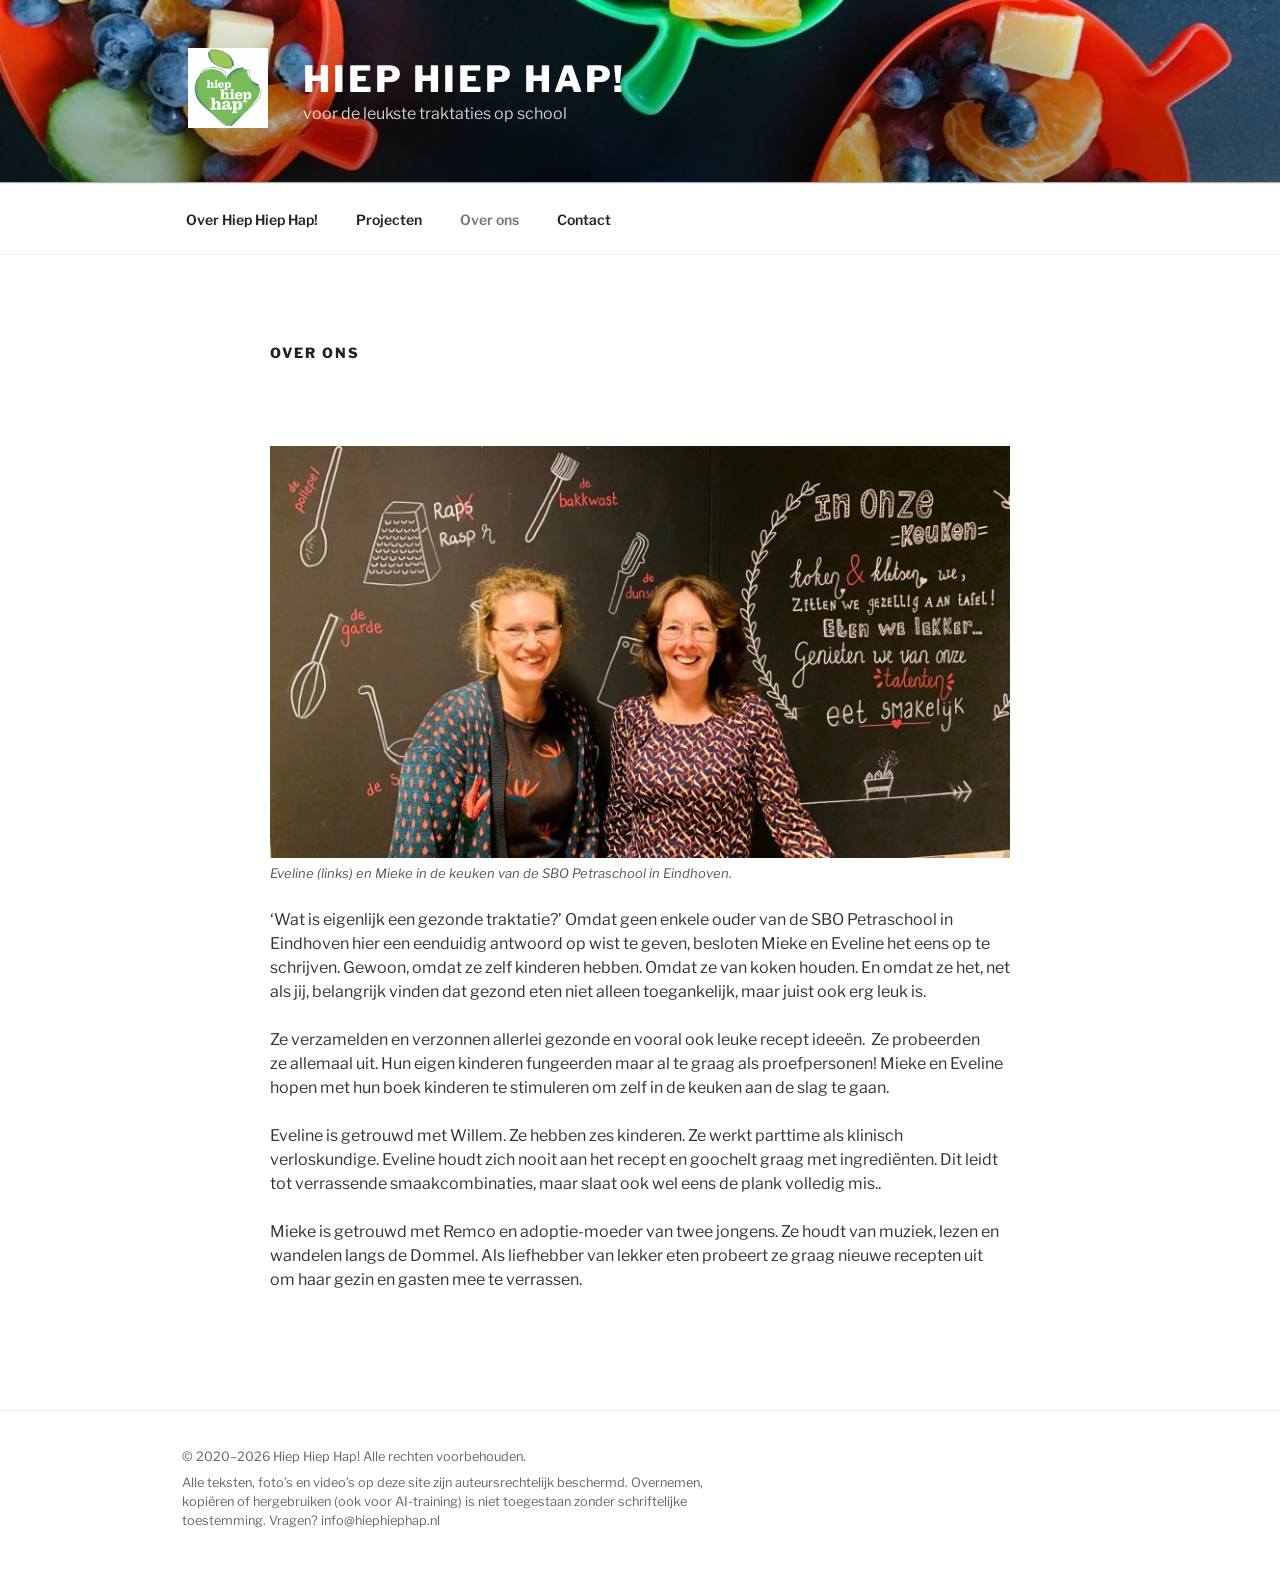
<file: site/over-ons/index.html>
<!DOCTYPE html>

<html class="no-js no-svg" lang="nl-NL">
<head><meta charset="utf-8"/>
<meta content="width=device-width, initial-scale=1.0" name="viewport"/>

<script>
(function(html){html.className = html.className.replace(/\bno-js\b/,'js')})(document.documentElement);
//# sourceURL=twentyseventeen_javascript_detection
</script>
<title>Over ons – HIEP HIEP HAP!</title>
<meta content="noindex, nofollow" name="robots"/>
<style id="wp-img-auto-sizes-contain-inline-css">
img:is([sizes=auto i],[sizes^="auto," i]){contain-intrinsic-size:3000px 1500px}
/*# sourceURL=wp-img-auto-sizes-contain-inline-css */
</style>

<style id="wp-block-library-inline-css">
:root{--wp-block-synced-color:#7a00df;--wp-block-synced-color--rgb:122,0,223;--wp-bound-block-color:var(--wp-block-synced-color);--wp-editor-canvas-background:#ddd;--wp-admin-theme-color:#007cba;--wp-admin-theme-color--rgb:0,124,186;--wp-admin-theme-color-darker-10:#006ba1;--wp-admin-theme-color-darker-10--rgb:0,107,160.5;--wp-admin-theme-color-darker-20:#005a87;--wp-admin-theme-color-darker-20--rgb:0,90,135;--wp-admin-border-width-focus:2px}@media (min-resolution:192dpi){:root{--wp-admin-border-width-focus:1.5px}}.wp-element-button{cursor:pointer}:root .has-very-light-gray-background-color{background-color:#eee}:root .has-very-dark-gray-background-color{background-color:#313131}:root .has-very-light-gray-color{color:#eee}:root .has-very-dark-gray-color{color:#313131}:root .has-vivid-green-cyan-to-vivid-cyan-blue-gradient-background{background:linear-gradient(135deg,#00d084,#0693e3)}:root .has-purple-crush-gradient-background{background:linear-gradient(135deg,#34e2e4,#4721fb 50%,#ab1dfe)}:root .has-hazy-dawn-gradient-background{background:linear-gradient(135deg,#faaca8,#dad0ec)}:root .has-subdued-olive-gradient-background{background:linear-gradient(135deg,#fafae1,#67a671)}:root .has-atomic-cream-gradient-background{background:linear-gradient(135deg,#fdd79a,#004a59)}:root .has-nightshade-gradient-background{background:linear-gradient(135deg,#330968,#31cdcf)}:root .has-midnight-gradient-background{background:linear-gradient(135deg,#020381,#2874fc)}:root{--wp--preset--font-size--normal:16px;--wp--preset--font-size--huge:42px}.has-regular-font-size{font-size:1em}.has-larger-font-size{font-size:2.625em}.has-normal-font-size{font-size:var(--wp--preset--font-size--normal)}.has-huge-font-size{font-size:var(--wp--preset--font-size--huge)}.has-text-align-center{text-align:center}.has-text-align-left{text-align:left}.has-text-align-right{text-align:right}.has-fit-text{white-space:nowrap!important}#end-resizable-editor-section{display:none}.aligncenter{clear:both}.items-justified-left{justify-content:flex-start}.items-justified-center{justify-content:center}.items-justified-right{justify-content:flex-end}.items-justified-space-between{justify-content:space-between}.screen-reader-text{border:0;clip-path:inset(50%);height:1px;margin:-1px;overflow:hidden;padding:0;position:absolute;width:1px;word-wrap:normal!important}.screen-reader-text:focus{background-color:#ddd;clip-path:none;color:#444;display:block;font-size:1em;height:auto;left:5px;line-height:normal;padding:15px 23px 14px;text-decoration:none;top:5px;width:auto;z-index:100000}html :where(.has-border-color){border-style:solid}html :where([style*=border-top-color]){border-top-style:solid}html :where([style*=border-right-color]){border-right-style:solid}html :where([style*=border-bottom-color]){border-bottom-style:solid}html :where([style*=border-left-color]){border-left-style:solid}html :where([style*=border-width]){border-style:solid}html :where([style*=border-top-width]){border-top-style:solid}html :where([style*=border-right-width]){border-right-style:solid}html :where([style*=border-bottom-width]){border-bottom-style:solid}html :where([style*=border-left-width]){border-left-style:solid}html :where(img[class*=wp-image-]){height:auto;max-width:100%}:where(figure){margin:0 0 1em}html :where(.is-position-sticky){--wp-admin--admin-bar--position-offset:var(--wp-admin--admin-bar--height,0px)}@media screen and (max-width:600px){html :where(.is-position-sticky){--wp-admin--admin-bar--position-offset:0px}}

/*# sourceURL=wp-block-library-inline-css */
</style>
<style id="wp-block-image-inline-css">
.wp-block-image>a,.wp-block-image>figure>a{display:inline-block}.wp-block-image img{box-sizing:border-box;height:auto;max-width:100%;vertical-align:bottom}@media not (prefers-reduced-motion){.wp-block-image img.hide{visibility:hidden}.wp-block-image img.show{animation:show-content-image .4s}}.wp-block-image[style*=border-radius] img,.wp-block-image[style*=border-radius]>a{border-radius:inherit}.wp-block-image.has-custom-border img{box-sizing:border-box}.wp-block-image.aligncenter{text-align:center}.wp-block-image.alignfull>a,.wp-block-image.alignwide>a{width:100%}.wp-block-image.alignfull img,.wp-block-image.alignwide img{height:auto;width:100%}.wp-block-image .aligncenter,.wp-block-image .alignleft,.wp-block-image .alignright,.wp-block-image.aligncenter,.wp-block-image.alignleft,.wp-block-image.alignright{display:table}.wp-block-image .aligncenter>figcaption,.wp-block-image .alignleft>figcaption,.wp-block-image .alignright>figcaption,.wp-block-image.aligncenter>figcaption,.wp-block-image.alignleft>figcaption,.wp-block-image.alignright>figcaption{caption-side:bottom;display:table-caption}.wp-block-image .alignleft{float:left;margin:.5em 1em .5em 0}.wp-block-image .alignright{float:right;margin:.5em 0 .5em 1em}.wp-block-image .aligncenter{margin-left:auto;margin-right:auto}.wp-block-image :where(figcaption){margin-bottom:1em;margin-top:.5em}.wp-block-image.is-style-circle-mask img{border-radius:9999px}@supports ((-webkit-mask-image:none) or (mask-image:none)) or (-webkit-mask-image:none){.wp-block-image.is-style-circle-mask img{border-radius:0;-webkit-mask-image:url('data:image/svg+xml;utf8,<svg viewBox="0 0 100 100" xmlns="http://www.w3.org/2000/svg"><circle cx="50" cy="50" r="50"/></svg>');mask-image:url('data:image/svg+xml;utf8,<svg viewBox="0 0 100 100" xmlns="http://www.w3.org/2000/svg"><circle cx="50" cy="50" r="50"/></svg>');mask-mode:alpha;-webkit-mask-position:center;mask-position:center;-webkit-mask-repeat:no-repeat;mask-repeat:no-repeat;-webkit-mask-size:contain;mask-size:contain}}:root :where(.wp-block-image.is-style-rounded img,.wp-block-image .is-style-rounded img){border-radius:9999px}.wp-block-image figure{margin:0}.wp-lightbox-container{display:flex;flex-direction:column;position:relative}.wp-lightbox-container img{cursor:zoom-in}.wp-lightbox-container img:hover+button{opacity:1}.wp-lightbox-container button{align-items:center;backdrop-filter:blur(16px) saturate(180%);background-color:#5a5a5a40;border:none;border-radius:4px;cursor:zoom-in;display:flex;height:20px;justify-content:center;opacity:0;padding:0;position:absolute;right:16px;text-align:center;top:16px;width:20px;z-index:100}@media not (prefers-reduced-motion){.wp-lightbox-container button{transition:opacity .2s ease}}.wp-lightbox-container button:focus-visible{outline:3px auto #5a5a5a40;outline:3px auto -webkit-focus-ring-color;outline-offset:3px}.wp-lightbox-container button:hover{cursor:pointer;opacity:1}.wp-lightbox-container button:focus{opacity:1}.wp-lightbox-container button:focus,.wp-lightbox-container button:hover,.wp-lightbox-container button:not(:hover):not(:active):not(.has-background){background-color:#5a5a5a40;border:none}.wp-lightbox-overlay{box-sizing:border-box;cursor:zoom-out;height:100vh;left:0;overflow:hidden;position:fixed;top:0;visibility:hidden;width:100%;z-index:100000}.wp-lightbox-overlay .close-button{align-items:center;cursor:pointer;display:flex;justify-content:center;min-height:40px;min-width:40px;padding:0;position:absolute;right:calc(env(safe-area-inset-right) + 16px);top:calc(env(safe-area-inset-top) + 16px);z-index:5000000}.wp-lightbox-overlay .close-button:focus,.wp-lightbox-overlay .close-button:hover,.wp-lightbox-overlay .close-button:not(:hover):not(:active):not(.has-background){background:none;border:none}.wp-lightbox-overlay .lightbox-image-container{height:var(--wp--lightbox-container-height);left:50%;overflow:hidden;position:absolute;top:50%;transform:translate(-50%,-50%);transform-origin:top left;width:var(--wp--lightbox-container-width);z-index:9999999999}.wp-lightbox-overlay .wp-block-image{align-items:center;box-sizing:border-box;display:flex;height:100%;justify-content:center;margin:0;position:relative;transform-origin:0 0;width:100%;z-index:3000000}.wp-lightbox-overlay .wp-block-image img{height:var(--wp--lightbox-image-height);min-height:var(--wp--lightbox-image-height);min-width:var(--wp--lightbox-image-width);width:var(--wp--lightbox-image-width)}.wp-lightbox-overlay .wp-block-image figcaption{display:none}.wp-lightbox-overlay button{background:none;border:none}.wp-lightbox-overlay .scrim{background-color:#fff;height:100%;opacity:.9;position:absolute;width:100%;z-index:2000000}.wp-lightbox-overlay.active{visibility:visible}@media not (prefers-reduced-motion){.wp-lightbox-overlay.active{animation:turn-on-visibility .25s both}.wp-lightbox-overlay.active img{animation:turn-on-visibility .35s both}.wp-lightbox-overlay.show-closing-animation:not(.active){animation:turn-off-visibility .35s both}.wp-lightbox-overlay.show-closing-animation:not(.active) img{animation:turn-off-visibility .25s both}.wp-lightbox-overlay.zoom.active{animation:none;opacity:1;visibility:visible}.wp-lightbox-overlay.zoom.active .lightbox-image-container{animation:lightbox-zoom-in .4s}.wp-lightbox-overlay.zoom.active .lightbox-image-container img{animation:none}.wp-lightbox-overlay.zoom.active .scrim{animation:turn-on-visibility .4s forwards}.wp-lightbox-overlay.zoom.show-closing-animation:not(.active){animation:none}.wp-lightbox-overlay.zoom.show-closing-animation:not(.active) .lightbox-image-container{animation:lightbox-zoom-out .4s}.wp-lightbox-overlay.zoom.show-closing-animation:not(.active) .lightbox-image-container img{animation:none}.wp-lightbox-overlay.zoom.show-closing-animation:not(.active) .scrim{animation:turn-off-visibility .4s forwards}}@keyframes show-content-image{0%{visibility:hidden}99%{visibility:hidden}to{visibility:visible}}@keyframes turn-on-visibility{0%{opacity:0}to{opacity:1}}@keyframes turn-off-visibility{0%{opacity:1;visibility:visible}99%{opacity:0;visibility:visible}to{opacity:0;visibility:hidden}}@keyframes lightbox-zoom-in{0%{transform:translate(calc((-100vw + var(--wp--lightbox-scrollbar-width))/2 + var(--wp--lightbox-initial-left-position)),calc(-50vh + var(--wp--lightbox-initial-top-position))) scale(var(--wp--lightbox-scale))}to{transform:translate(-50%,-50%) scale(1)}}@keyframes lightbox-zoom-out{0%{transform:translate(-50%,-50%) scale(1);visibility:visible}99%{visibility:visible}to{transform:translate(calc((-100vw + var(--wp--lightbox-scrollbar-width))/2 + var(--wp--lightbox-initial-left-position)),calc(-50vh + var(--wp--lightbox-initial-top-position))) scale(var(--wp--lightbox-scale));visibility:hidden}}
/*# sourceURL=/wp-includes/blocks/image/style.min.css */
</style>
<style id="wp-block-image-theme-inline-css">
:root :where(.wp-block-image figcaption){color:#555;font-size:13px;text-align:center}.is-dark-theme :root :where(.wp-block-image figcaption){color:#ffffffa6}.wp-block-image{margin:0 0 1em}
/*# sourceURL=/wp-includes/blocks/image/theme.min.css */
</style>
<style id="wp-block-paragraph-inline-css">
.is-small-text{font-size:.875em}.is-regular-text{font-size:1em}.is-large-text{font-size:2.25em}.is-larger-text{font-size:3em}.has-drop-cap:not(:focus):first-letter{float:left;font-size:8.4em;font-style:normal;font-weight:100;line-height:.68;margin:.05em .1em 0 0;text-transform:uppercase}body.rtl .has-drop-cap:not(:focus):first-letter{float:none;margin-left:.1em}p.has-drop-cap.has-background{overflow:hidden}:root :where(p.has-background){padding:1.25em 2.375em}:where(p.has-text-color:not(.has-link-color)) a{color:inherit}p.has-text-align-left[style*="writing-mode:vertical-lr"],p.has-text-align-right[style*="writing-mode:vertical-rl"]{rotate:180deg}
/*# sourceURL=/wp-includes/blocks/paragraph/style.min.css */
</style>
<style id="classic-theme-styles-inline-css">
/*! This file is auto-generated */
.wp-block-button__link{color:#fff;background-color:#32373c;border-radius:9999px;box-shadow:none;text-decoration:none;padding:calc(.667em + 2px) calc(1.333em + 2px);font-size:1.125em}.wp-block-file__button{background:#32373c;color:#fff;text-decoration:none}
/*# sourceURL=/wp-includes/css/classic-themes.min.css */
</style>
<style id="global-styles-inline-css">
:root{--wp--preset--aspect-ratio--square: 1;--wp--preset--aspect-ratio--4-3: 4/3;--wp--preset--aspect-ratio--3-4: 3/4;--wp--preset--aspect-ratio--3-2: 3/2;--wp--preset--aspect-ratio--2-3: 2/3;--wp--preset--aspect-ratio--16-9: 16/9;--wp--preset--aspect-ratio--9-16: 9/16;--wp--preset--color--black: #000000;--wp--preset--color--cyan-bluish-gray: #abb8c3;--wp--preset--color--white: #ffffff;--wp--preset--color--pale-pink: #f78da7;--wp--preset--color--vivid-red: #cf2e2e;--wp--preset--color--luminous-vivid-orange: #ff6900;--wp--preset--color--luminous-vivid-amber: #fcb900;--wp--preset--color--light-green-cyan: #7bdcb5;--wp--preset--color--vivid-green-cyan: #00d084;--wp--preset--color--pale-cyan-blue: #8ed1fc;--wp--preset--color--vivid-cyan-blue: #0693e3;--wp--preset--color--vivid-purple: #9b51e0;--wp--preset--gradient--vivid-cyan-blue-to-vivid-purple: linear-gradient(135deg,rgb(6,147,227) 0%,rgb(155,81,224) 100%);--wp--preset--gradient--light-green-cyan-to-vivid-green-cyan: linear-gradient(135deg,rgb(122,220,180) 0%,rgb(0,208,130) 100%);--wp--preset--gradient--luminous-vivid-amber-to-luminous-vivid-orange: linear-gradient(135deg,rgb(252,185,0) 0%,rgb(255,105,0) 100%);--wp--preset--gradient--luminous-vivid-orange-to-vivid-red: linear-gradient(135deg,rgb(255,105,0) 0%,rgb(207,46,46) 100%);--wp--preset--gradient--very-light-gray-to-cyan-bluish-gray: linear-gradient(135deg,rgb(238,238,238) 0%,rgb(169,184,195) 100%);--wp--preset--gradient--cool-to-warm-spectrum: linear-gradient(135deg,rgb(74,234,220) 0%,rgb(151,120,209) 20%,rgb(207,42,186) 40%,rgb(238,44,130) 60%,rgb(251,105,98) 80%,rgb(254,248,76) 100%);--wp--preset--gradient--blush-light-purple: linear-gradient(135deg,rgb(255,206,236) 0%,rgb(152,150,240) 100%);--wp--preset--gradient--blush-bordeaux: linear-gradient(135deg,rgb(254,205,165) 0%,rgb(254,45,45) 50%,rgb(107,0,62) 100%);--wp--preset--gradient--luminous-dusk: linear-gradient(135deg,rgb(255,203,112) 0%,rgb(199,81,192) 50%,rgb(65,88,208) 100%);--wp--preset--gradient--pale-ocean: linear-gradient(135deg,rgb(255,245,203) 0%,rgb(182,227,212) 50%,rgb(51,167,181) 100%);--wp--preset--gradient--electric-grass: linear-gradient(135deg,rgb(202,248,128) 0%,rgb(113,206,126) 100%);--wp--preset--gradient--midnight: linear-gradient(135deg,rgb(2,3,129) 0%,rgb(40,116,252) 100%);--wp--preset--font-size--small: 13px;--wp--preset--font-size--medium: 20px;--wp--preset--font-size--large: 36px;--wp--preset--font-size--x-large: 42px;--wp--preset--spacing--20: 0.44rem;--wp--preset--spacing--30: 0.67rem;--wp--preset--spacing--40: 1rem;--wp--preset--spacing--50: 1.5rem;--wp--preset--spacing--60: 2.25rem;--wp--preset--spacing--70: 3.38rem;--wp--preset--spacing--80: 5.06rem;--wp--preset--shadow--natural: 6px 6px 9px rgba(0, 0, 0, 0.2);--wp--preset--shadow--deep: 12px 12px 50px rgba(0, 0, 0, 0.4);--wp--preset--shadow--sharp: 6px 6px 0px rgba(0, 0, 0, 0.2);--wp--preset--shadow--outlined: 6px 6px 0px -3px rgb(255, 255, 255), 6px 6px rgb(0, 0, 0);--wp--preset--shadow--crisp: 6px 6px 0px rgb(0, 0, 0);}:where(.is-layout-flex){gap: 0.5em;}:where(.is-layout-grid){gap: 0.5em;}body .is-layout-flex{display: flex;}.is-layout-flex{flex-wrap: wrap;align-items: center;}.is-layout-flex > :is(*, div){margin: 0;}body .is-layout-grid{display: grid;}.is-layout-grid > :is(*, div){margin: 0;}:where(.wp-block-columns.is-layout-flex){gap: 2em;}:where(.wp-block-columns.is-layout-grid){gap: 2em;}:where(.wp-block-post-template.is-layout-flex){gap: 1.25em;}:where(.wp-block-post-template.is-layout-grid){gap: 1.25em;}.has-black-color{color: var(--wp--preset--color--black) !important;}.has-cyan-bluish-gray-color{color: var(--wp--preset--color--cyan-bluish-gray) !important;}.has-white-color{color: var(--wp--preset--color--white) !important;}.has-pale-pink-color{color: var(--wp--preset--color--pale-pink) !important;}.has-vivid-red-color{color: var(--wp--preset--color--vivid-red) !important;}.has-luminous-vivid-orange-color{color: var(--wp--preset--color--luminous-vivid-orange) !important;}.has-luminous-vivid-amber-color{color: var(--wp--preset--color--luminous-vivid-amber) !important;}.has-light-green-cyan-color{color: var(--wp--preset--color--light-green-cyan) !important;}.has-vivid-green-cyan-color{color: var(--wp--preset--color--vivid-green-cyan) !important;}.has-pale-cyan-blue-color{color: var(--wp--preset--color--pale-cyan-blue) !important;}.has-vivid-cyan-blue-color{color: var(--wp--preset--color--vivid-cyan-blue) !important;}.has-vivid-purple-color{color: var(--wp--preset--color--vivid-purple) !important;}.has-black-background-color{background-color: var(--wp--preset--color--black) !important;}.has-cyan-bluish-gray-background-color{background-color: var(--wp--preset--color--cyan-bluish-gray) !important;}.has-white-background-color{background-color: var(--wp--preset--color--white) !important;}.has-pale-pink-background-color{background-color: var(--wp--preset--color--pale-pink) !important;}.has-vivid-red-background-color{background-color: var(--wp--preset--color--vivid-red) !important;}.has-luminous-vivid-orange-background-color{background-color: var(--wp--preset--color--luminous-vivid-orange) !important;}.has-luminous-vivid-amber-background-color{background-color: var(--wp--preset--color--luminous-vivid-amber) !important;}.has-light-green-cyan-background-color{background-color: var(--wp--preset--color--light-green-cyan) !important;}.has-vivid-green-cyan-background-color{background-color: var(--wp--preset--color--vivid-green-cyan) !important;}.has-pale-cyan-blue-background-color{background-color: var(--wp--preset--color--pale-cyan-blue) !important;}.has-vivid-cyan-blue-background-color{background-color: var(--wp--preset--color--vivid-cyan-blue) !important;}.has-vivid-purple-background-color{background-color: var(--wp--preset--color--vivid-purple) !important;}.has-black-border-color{border-color: var(--wp--preset--color--black) !important;}.has-cyan-bluish-gray-border-color{border-color: var(--wp--preset--color--cyan-bluish-gray) !important;}.has-white-border-color{border-color: var(--wp--preset--color--white) !important;}.has-pale-pink-border-color{border-color: var(--wp--preset--color--pale-pink) !important;}.has-vivid-red-border-color{border-color: var(--wp--preset--color--vivid-red) !important;}.has-luminous-vivid-orange-border-color{border-color: var(--wp--preset--color--luminous-vivid-orange) !important;}.has-luminous-vivid-amber-border-color{border-color: var(--wp--preset--color--luminous-vivid-amber) !important;}.has-light-green-cyan-border-color{border-color: var(--wp--preset--color--light-green-cyan) !important;}.has-vivid-green-cyan-border-color{border-color: var(--wp--preset--color--vivid-green-cyan) !important;}.has-pale-cyan-blue-border-color{border-color: var(--wp--preset--color--pale-cyan-blue) !important;}.has-vivid-cyan-blue-border-color{border-color: var(--wp--preset--color--vivid-cyan-blue) !important;}.has-vivid-purple-border-color{border-color: var(--wp--preset--color--vivid-purple) !important;}.has-vivid-cyan-blue-to-vivid-purple-gradient-background{background: var(--wp--preset--gradient--vivid-cyan-blue-to-vivid-purple) !important;}.has-light-green-cyan-to-vivid-green-cyan-gradient-background{background: var(--wp--preset--gradient--light-green-cyan-to-vivid-green-cyan) !important;}.has-luminous-vivid-amber-to-luminous-vivid-orange-gradient-background{background: var(--wp--preset--gradient--luminous-vivid-amber-to-luminous-vivid-orange) !important;}.has-luminous-vivid-orange-to-vivid-red-gradient-background{background: var(--wp--preset--gradient--luminous-vivid-orange-to-vivid-red) !important;}.has-very-light-gray-to-cyan-bluish-gray-gradient-background{background: var(--wp--preset--gradient--very-light-gray-to-cyan-bluish-gray) !important;}.has-cool-to-warm-spectrum-gradient-background{background: var(--wp--preset--gradient--cool-to-warm-spectrum) !important;}.has-blush-light-purple-gradient-background{background: var(--wp--preset--gradient--blush-light-purple) !important;}.has-blush-bordeaux-gradient-background{background: var(--wp--preset--gradient--blush-bordeaux) !important;}.has-luminous-dusk-gradient-background{background: var(--wp--preset--gradient--luminous-dusk) !important;}.has-pale-ocean-gradient-background{background: var(--wp--preset--gradient--pale-ocean) !important;}.has-electric-grass-gradient-background{background: var(--wp--preset--gradient--electric-grass) !important;}.has-midnight-gradient-background{background: var(--wp--preset--gradient--midnight) !important;}.has-small-font-size{font-size: var(--wp--preset--font-size--small) !important;}.has-medium-font-size{font-size: var(--wp--preset--font-size--medium) !important;}.has-large-font-size{font-size: var(--wp--preset--font-size--large) !important;}.has-x-large-font-size{font-size: var(--wp--preset--font-size--x-large) !important;}
/*# sourceURL=global-styles-inline-css */
</style>
<link href="../wp-content/themes/twentyseventeen/assets/fonts/font-libre-franklin.css" id="twentyseventeen-fonts-css" media="all" rel="stylesheet"/>
<link href="../wp-content/themes/twentyseventeen/style.css" id="twentyseventeen-style-css" media="all" rel="stylesheet"/>
<link href="../wp-content/themes/twentyseventeen/assets/css/blocks.css" id="twentyseventeen-block-style-css" media="all" rel="stylesheet"/>
<script id="jquery-core-js" src="../wp-includes/js/jquery/jquery.min.js"></script>
<script id="jquery-migrate-js" src="../wp-includes/js/jquery/jquery-migrate.min.js"></script>
<script id="twentyseventeen-global-js-extra">
var twentyseventeenScreenReaderText = {"quote":"\u003Csvg class=\"icon icon-quote-right\" aria-hidden=\"true\" role=\"img\"\u003E \u003Cuse href=\"#icon-quote-right\" xlink:href=\"#icon-quote-right\"\u003E\u003C/use\u003E \u003C/svg\u003E","expand":"Submenu uitvouwen","collapse":"Submenu invouwen","icon":"\u003Csvg class=\"icon icon-angle-down\" aria-hidden=\"true\" role=\"img\"\u003E \u003Cuse href=\"#icon-angle-down\" xlink:href=\"#icon-angle-down\"\u003E\u003C/use\u003E \u003Cspan class=\"svg-fallback icon-angle-down\"\u003E\u003C/span\u003E\u003C/svg\u003E"};
//# sourceURL=twentyseventeen-global-js-extra
</script>
<script data-wp-strategy="defer" defer="" id="twentyseventeen-global-js" src="../wp-content/themes/twentyseventeen/assets/js/global.js"></script>
<script data-wp-strategy="defer" defer="" id="twentyseventeen-navigation-js" src="../wp-content/themes/twentyseventeen/assets/js/navigation.js"></script>




 <style id="twentyseventeen-custom-header-styles" type="text/css">
				.site-title a,
		.colors-dark .site-title a,
		.colors-custom .site-title a,
		body.has-header-image .site-title a,
		body.has-header-video .site-title a,
		body.has-header-image.colors-dark .site-title a,
		body.has-header-video.colors-dark .site-title a,
		body.has-header-image.colors-custom .site-title a,
		body.has-header-video.colors-custom .site-title a,
		.site-description,
		.colors-dark .site-description,
		.colors-custom .site-description,
		body.has-header-image .site-description,
		body.has-header-video .site-description,
		body.has-header-image.colors-dark .site-description,
		body.has-header-video.colors-dark .site-description,
		body.has-header-image.colors-custom .site-description,
		body.has-header-video.colors-custom .site-description {
			color: #ffffff;
		}
		</style>
<link href="../wp-content/uploads/2020/01/cropped-hiephiephap_logo-1-32x32.png" rel="icon" sizes="32x32"/>
<link href="../wp-content/uploads/2020/01/cropped-hiephiephap_logo-1-192x192.png" rel="icon" sizes="192x192"/>
<link href="../wp-content/uploads/2020/01/cropped-hiephiephap_logo-1-180x180.png" rel="apple-touch-icon"/>
<meta content="../wp-content/uploads/2020/01/cropped-hiephiephap_logo-1-270x270.png" name="msapplication-TileImage"/>
<style id="hhh-extra">
.hhh-copyright{font-size:.8rem;line-height:1.5;color:#666}
.hhh-copyright p{margin:0 0 .5em}
.hhh-knop{display:inline-block;padding:.7em 1.4em;background:#222;color:#fff!important;
  border-radius:4px;text-decoration:none!important;box-shadow:none!important}
.hhh-knop:hover{background:#767676}
</style></head>
<body class="wp-singular page-template-default page page-id-199 wp-custom-logo wp-embed-responsive wp-theme-twentyseventeen has-header-image page-one-column colors-light">
<div class="site" id="page">
<a class="skip-link screen-reader-text" href="#content">
		Ga naar de inhoud	</a>
<header class="site-header" id="masthead">
<div class="custom-header">
<div class="custom-header-media">
<div class="wp-custom-header" id="wp-custom-header"><img alt="" decoding="async" fetchpriority="high" height="1500" sizes="(max-width: 767px) 200vw, 100vw" src="../wp-content/uploads/2020/01/cropped-fruitbakjes-scaled-2.jpg" srcset="../wp-content/uploads/2020/01/cropped-fruitbakjes-scaled-2.jpg 2000w, ../wp-content/uploads/2020/01/cropped-fruitbakjes-scaled-2-300x225.jpg 300w, ../wp-content/uploads/2020/01/cropped-fruitbakjes-scaled-2-1024x768.jpg 1024w, ../wp-content/uploads/2020/01/cropped-fruitbakjes-scaled-2-768x576.jpg 768w, ../wp-content/uploads/2020/01/cropped-fruitbakjes-scaled-2-1536x1152.jpg 1536w" width="2000"/></div> </div>
<div class="site-branding">
<div class="wrap">
<a class="custom-logo-link" href="../" rel="home"><img alt="HIEP HIEP HAP!" class="custom-logo" decoding="async" height="250" sizes="100vw" src="../wp-content/uploads/2020/01/cropped-hiephiephap_logo-1-1.png" srcset="../wp-content/uploads/2020/01/cropped-hiephiephap_logo-1-1.png 250w, ../wp-content/uploads/2020/01/cropped-hiephiephap_logo-1-1-150x150.png 150w" width="250"/></a>
<div class="site-branding-text">
<p class="site-title"><a href="../" rel="home">HIEP HIEP HAP!</a></p>
<p class="site-description">voor de leukste traktaties op school</p>
</div><!-- .site-branding-text -->
</div><!-- .wrap -->
</div><!-- .site-branding -->
</div><!-- .custom-header -->
<div class="navigation-top">
<div class="wrap">
<nav aria-label="Bovenste Menu" class="main-navigation" id="site-navigation">
<button aria-controls="top-menu" aria-expanded="false" class="menu-toggle">
<svg aria-hidden="true" class="icon icon-bars" role="img"> <use href="#icon-bars" xlink:href="#icon-bars"></use> </svg><svg aria-hidden="true" class="icon icon-close" role="img"> <use href="#icon-close" xlink:href="#icon-close"></use> </svg>Menu	</button>
<div class="menu-hoofdmenu-container"><ul class="menu" id="top-menu"><li class="menu-item menu-item-type-post_type menu-item-object-page menu-item-home menu-item-245" id="menu-item-245"><a href="../">Over Hiep Hiep Hap!</a></li>
<li class="menu-item menu-item-type-post_type menu-item-object-page menu-item-317" id="menu-item-317"><a href="../projecten/">Projecten</a></li>
<li class="menu-item menu-item-type-post_type menu-item-object-page current-menu-item page_item page-item-199 current_page_item menu-item-221" id="menu-item-221"><a aria-current="page" href="../over-ons/">Over ons</a></li>
<li class="menu-item menu-item-type-post_type menu-item-object-page menu-item-222" id="menu-item-222"><a href="../contact/">Contact</a></li>
</ul></div>
</nav><!-- #site-navigation -->
</div><!-- .wrap -->
</div><!-- .navigation-top -->
</header><!-- #masthead -->
<div class="site-content-contain">
<div class="site-content" id="content">
<div class="wrap">
<div class="content-area" id="primary">
<main class="site-main" id="main">
<article class="post-199 page type-page status-publish hentry" id="post-199">
<header class="entry-header">
<h1 class="entry-title">Over ons</h1> </header><!-- .entry-header -->
<div class="entry-content">
<figure class="wp-block-image size-large"><img alt="" class="wp-image-267" decoding="async" height="569" sizes="(max-width: 767px) 89vw, (max-width: 1000px) 54vw, (max-width: 1071px) 543px, 580px" src="../wp-content/uploads/2020/01/mieke-en-eveline-in-de-keuken3-1024x569.jpg" srcset="../wp-content/uploads/2020/01/mieke-en-eveline-in-de-keuken3-1024x569.jpg 1024w, ../wp-content/uploads/2020/01/mieke-en-eveline-in-de-keuken3-300x167.jpg 300w, ../wp-content/uploads/2020/01/mieke-en-eveline-in-de-keuken3-768x427.jpg 768w, ../wp-content/uploads/2020/01/mieke-en-eveline-in-de-keuken3-1536x854.jpg 1536w" width="1024"/><figcaption>Eveline (links) en Mieke in de keuken van de SBO Petraschool in Eindhoven.</figcaption></figure>
<p class="has-text-align-left">‘Wat is eigenlijk een gezonde traktatie?’ Omdat geen enkele ouder van de SBO Petraschool in Eindhoven hier een eenduidig antwoord op wist te geven, besloten  Mieke en Eveline het eens op te schrijven. Gewoon, omdat ze zelf kinderen hebben. Omdat ze van koken houden. En omdat ze het, net als jij, belangrijk vinden dat gezond eten niet alleen toegankelijk, maar juist ook erg leuk is.</p>
<p>Ze verzamelden en verzonnen allerlei gezonde en vooral ook leuke recept ideeën.  Ze probeerden ze allemaal uit. Hun eigen kinderen fungeerden maar al te graag als proefpersonen!  Mieke en Eveline hopen met hun boek kinderen te stimuleren om zelf in de keuken aan de slag te gaan.  </p>
<p>Eveline is getrouwd met Willem. Ze hebben zes kinderen. Ze werkt parttime als klinisch verloskundige. Eveline houdt zich nooit aan het recept en goochelt graag met ingrediënten. Dit leidt tot verrassende smaakcombinaties, maar slaat ook wel eens de plank volledig mis..</p>
<p>Mieke is getrouwd met Remco en adoptie-moeder van twee jongens. Ze houdt van muziek, lezen en wandelen langs de Dommel. Als liefhebber van lekker eten probeert ze graag nieuwe recepten uit om haar gezin en gasten mee te verrassen. </p>
<p></p>
</div><!-- .entry-content -->
</article><!-- #post-199 -->
</main><!-- #main -->
</div><!-- #primary -->
</div><!-- .wrap -->
</div><!-- #content -->
<footer class="site-footer" id="colophon">
<div class="wrap">
<!-- .widget-area -->
<!-- .site-info -->
<div class="site-info hhh-copyright"><p>© 2020–2026 Hiep Hiep Hap! Alle rechten voorbehouden.</p><p>Alle teksten, foto’s en video’s op deze site zijn auteursrechtelijk beschermd. Overnemen, kopiëren of hergebruiken (ook voor AI-training) is niet toegestaan zonder schriftelijke toestemming. Vragen? <a href="mailto:info@hiephiephap.nl">info@hiephiephap.nl</a></p></div></div><!-- .wrap -->
</footer><!-- #colophon -->
</div><!-- .site-content-contain -->
</div><!-- #page -->

<script data-wp-strategy="defer" defer="" id="jquery-scrollto-js" src="../wp-content/themes/twentyseventeen/assets/js/jquery.scrollTo.js"></script>


<svg style="position: absolute; width: 0; height: 0; overflow: hidden;" version="1.1" xmlns="http://www.w3.org/2000/svg" xmlns:xlink="http://www.w3.org/1999/xlink">
<defs>
<symbol id="icon-behance" viewbox="0 0 37 32">
<path class="path1" d="M33 6.054h-9.125v2.214h9.125v-2.214zM28.5 13.661q-1.607 0-2.607 0.938t-1.107 2.545h7.286q-0.321-3.482-3.571-3.482zM28.786 24.107q1.125 0 2.179-0.571t1.357-1.554h3.946q-1.786 5.482-7.625 5.482-3.821 0-6.080-2.357t-2.259-6.196q0-3.714 2.33-6.17t6.009-2.455q2.464 0 4.295 1.214t2.732 3.196 0.902 4.429q0 0.304-0.036 0.839h-11.75q0 1.982 1.027 3.063t2.973 1.080zM4.946 23.214h5.286q3.661 0 3.661-2.982 0-3.214-3.554-3.214h-5.393v6.196zM4.946 13.625h5.018q1.393 0 2.205-0.652t0.813-2.027q0-2.571-3.393-2.571h-4.643v5.25zM0 4.536h10.607q1.554 0 2.768 0.25t2.259 0.848 1.607 1.723 0.563 2.75q0 3.232-3.071 4.696 2.036 0.571 3.071 2.054t1.036 3.643q0 1.339-0.438 2.438t-1.179 1.848-1.759 1.268-2.161 0.75-2.393 0.232h-10.911v-22.5z"></path>
</symbol>
<symbol id="icon-deviantart" viewbox="0 0 18 32">
<path class="path1" d="M18.286 5.411l-5.411 10.393 0.429 0.554h4.982v7.411h-9.054l-0.786 0.536-2.536 4.875-0.536 0.536h-5.375v-5.411l5.411-10.411-0.429-0.536h-4.982v-7.411h9.054l0.786-0.536 2.536-4.875 0.536-0.536h5.375v5.411z"></path>
</symbol>
<symbol id="icon-medium" viewbox="0 0 32 32">
<path class="path1" d="M10.661 7.518v20.946q0 0.446-0.223 0.759t-0.652 0.313q-0.304 0-0.589-0.143l-8.304-4.161q-0.375-0.179-0.634-0.598t-0.259-0.83v-20.357q0-0.357 0.179-0.607t0.518-0.25q0.25 0 0.786 0.268l9.125 4.571q0.054 0.054 0.054 0.089zM11.804 9.321l9.536 15.464-9.536-4.75v-10.714zM32 9.643v18.821q0 0.446-0.25 0.723t-0.679 0.277-0.839-0.232l-7.875-3.929zM31.946 7.5q0 0.054-4.58 7.491t-5.366 8.705l-6.964-11.321 5.786-9.411q0.304-0.5 0.929-0.5 0.25 0 0.464 0.107l9.661 4.821q0.071 0.036 0.071 0.107z"></path>
</symbol>
<symbol id="icon-slideshare" viewbox="0 0 32 32">
<path class="path1" d="M15.589 13.214q0 1.482-1.134 2.545t-2.723 1.063-2.723-1.063-1.134-2.545q0-1.5 1.134-2.554t2.723-1.054 2.723 1.054 1.134 2.554zM24.554 13.214q0 1.482-1.125 2.545t-2.732 1.063q-1.589 0-2.723-1.063t-1.134-2.545q0-1.5 1.134-2.554t2.723-1.054q1.607 0 2.732 1.054t1.125 2.554zM28.571 16.429v-11.911q0-1.554-0.571-2.205t-1.982-0.652h-19.857q-1.482 0-2.009 0.607t-0.527 2.25v12.018q0.768 0.411 1.58 0.714t1.446 0.5 1.446 0.33 1.268 0.196 1.25 0.071 1.045 0.009 1.009-0.036 0.795-0.036q1.214-0.018 1.696 0.482 0.107 0.107 0.179 0.161 0.464 0.446 1.089 0.911 0.125-1.625 2.107-1.554 0.089 0 0.652 0.027t0.768 0.036 0.813 0.018 0.946-0.018 0.973-0.080 1.089-0.152 1.107-0.241 1.196-0.348 1.205-0.482 1.286-0.616zM31.482 16.339q-2.161 2.661-6.643 4.5 1.5 5.089-0.411 8.304-1.179 2.018-3.268 2.643-1.857 0.571-3.25-0.268-1.536-0.911-1.464-2.929l-0.018-5.821v-0.018q-0.143-0.036-0.438-0.107t-0.42-0.089l-0.018 6.036q0.071 2.036-1.482 2.929-1.411 0.839-3.268 0.268-2.089-0.643-3.25-2.679-1.875-3.214-0.393-8.268-4.482-1.839-6.643-4.5-0.446-0.661-0.071-1.125t1.071 0.018q0.054 0.036 0.196 0.125t0.196 0.143v-12.393q0-1.286 0.839-2.196t2.036-0.911h22.446q1.196 0 2.036 0.911t0.839 2.196v12.393l0.375-0.268q0.696-0.482 1.071-0.018t-0.071 1.125z"></path>
</symbol>
<symbol id="icon-snapchat-ghost" viewbox="0 0 30 32">
<path class="path1" d="M15.143 2.286q2.393-0.018 4.295 1.223t2.92 3.438q0.482 1.036 0.482 3.196 0 0.839-0.161 3.411 0.25 0.125 0.5 0.125 0.321 0 0.911-0.241t0.911-0.241q0.518 0 1 0.321t0.482 0.821q0 0.571-0.563 0.964t-1.232 0.563-1.232 0.518-0.563 0.848q0 0.268 0.214 0.768 0.661 1.464 1.83 2.679t2.58 1.804q0.5 0.214 1.429 0.411 0.5 0.107 0.5 0.625 0 1.25-3.911 1.839-0.125 0.196-0.196 0.696t-0.25 0.83-0.589 0.33q-0.357 0-1.107-0.116t-1.143-0.116q-0.661 0-1.107 0.089-0.571 0.089-1.125 0.402t-1.036 0.679-1.036 0.723-1.357 0.598-1.768 0.241q-0.929 0-1.723-0.241t-1.339-0.598-1.027-0.723-1.036-0.679-1.107-0.402q-0.464-0.089-1.125-0.089-0.429 0-1.17 0.134t-1.045 0.134q-0.446 0-0.625-0.33t-0.25-0.848-0.196-0.714q-3.911-0.589-3.911-1.839 0-0.518 0.5-0.625 0.929-0.196 1.429-0.411 1.393-0.571 2.58-1.804t1.83-2.679q0.214-0.5 0.214-0.768 0-0.5-0.563-0.848t-1.241-0.527-1.241-0.563-0.563-0.938q0-0.482 0.464-0.813t0.982-0.33q0.268 0 0.857 0.232t0.946 0.232q0.321 0 0.571-0.125-0.161-2.536-0.161-3.393 0-2.179 0.482-3.214 1.143-2.446 3.071-3.536t4.714-1.125z"></path>
</symbol>
<symbol id="icon-yelp" viewbox="0 0 27 32">
<path class="path1" d="M13.804 23.554v2.268q-0.018 5.214-0.107 5.446-0.214 0.571-0.911 0.714-0.964 0.161-3.241-0.679t-2.902-1.589q-0.232-0.268-0.304-0.643-0.018-0.214 0.071-0.464 0.071-0.179 0.607-0.839t3.232-3.857q0.018 0 1.071-1.25 0.268-0.339 0.705-0.438t0.884 0.063q0.429 0.179 0.67 0.518t0.223 0.75zM11.143 19.071q-0.054 0.982-0.929 1.25l-2.143 0.696q-4.911 1.571-5.214 1.571-0.625-0.036-0.964-0.643-0.214-0.446-0.304-1.339-0.143-1.357 0.018-2.973t0.536-2.223 1-0.571q0.232 0 3.607 1.375 1.25 0.518 2.054 0.839l1.5 0.607q0.411 0.161 0.634 0.545t0.205 0.866zM25.893 24.375q-0.125 0.964-1.634 2.875t-2.42 2.268q-0.661 0.25-1.125-0.125-0.25-0.179-3.286-5.125l-0.839-1.375q-0.25-0.375-0.205-0.821t0.348-0.821q0.625-0.768 1.482-0.464 0.018 0.018 2.125 0.714 3.625 1.179 4.321 1.42t0.839 0.366q0.5 0.393 0.393 1.089zM13.893 13.089q0.089 1.821-0.964 2.179-1.036 0.304-2.036-1.268l-6.75-10.679q-0.143-0.625 0.339-1.107 0.732-0.768 3.705-1.598t4.009-0.563q0.714 0.179 0.875 0.804 0.054 0.321 0.393 5.455t0.429 6.777zM25.714 15.018q0.054 0.696-0.464 1.054-0.268 0.179-5.875 1.536-1.196 0.268-1.625 0.411l0.018-0.036q-0.411 0.107-0.821-0.071t-0.661-0.571q-0.536-0.839 0-1.554 0.018-0.018 1.339-1.821 2.232-3.054 2.679-3.643t0.607-0.696q0.5-0.339 1.161-0.036 0.857 0.411 2.196 2.384t1.446 2.991v0.054z"></path>
</symbol>
<symbol id="icon-vine" viewbox="0 0 27 32">
<path class="path1" d="M26.732 14.768v3.536q-1.804 0.411-3.536 0.411-1.161 2.429-2.955 4.839t-3.241 3.848-2.286 1.902q-1.429 0.804-2.893-0.054-0.5-0.304-1.080-0.777t-1.518-1.491-1.83-2.295-1.92-3.286-1.884-4.357-1.634-5.616-1.259-6.964h5.054q0.464 3.893 1.25 7.116t1.866 5.661 2.17 4.205 2.5 3.482q3.018-3.018 5.125-7.25-2.536-1.286-3.982-3.929t-1.446-5.946q0-3.429 1.857-5.616t5.071-2.188q3.179 0 4.875 1.884t1.696 5.313q0 2.839-1.036 5.107-0.125 0.018-0.348 0.054t-0.821 0.036-1.125-0.107-1.107-0.455-0.902-0.92q0.554-1.839 0.554-3.286 0-1.554-0.518-2.357t-1.411-0.804q-0.946 0-1.518 0.884t-0.571 2.509q0 3.321 1.875 5.241t4.768 1.92q1.107 0 2.161-0.25z"></path>
</symbol>
<symbol id="icon-vk" viewbox="0 0 35 32">
<path class="path1" d="M34.232 9.286q0.411 1.143-2.679 5.25-0.429 0.571-1.161 1.518-1.393 1.786-1.607 2.339-0.304 0.732 0.25 1.446 0.304 0.375 1.446 1.464h0.018l0.071 0.071q2.518 2.339 3.411 3.946 0.054 0.089 0.116 0.223t0.125 0.473-0.009 0.607-0.446 0.491-1.054 0.223l-4.571 0.071q-0.429 0.089-1-0.089t-0.929-0.393l-0.357-0.214q-0.536-0.375-1.25-1.143t-1.223-1.384-1.089-1.036-1.009-0.277q-0.054 0.018-0.143 0.063t-0.304 0.259-0.384 0.527-0.304 0.929-0.116 1.384q0 0.268-0.063 0.491t-0.134 0.33l-0.071 0.089q-0.321 0.339-0.946 0.393h-2.054q-1.268 0.071-2.607-0.295t-2.348-0.946-1.839-1.179-1.259-1.027l-0.446-0.429q-0.179-0.179-0.491-0.536t-1.277-1.625-1.893-2.696-2.188-3.768-2.33-4.857q-0.107-0.286-0.107-0.482t0.054-0.286l0.071-0.107q0.268-0.339 1.018-0.339l4.893-0.036q0.214 0.036 0.411 0.116t0.286 0.152l0.089 0.054q0.286 0.196 0.429 0.571 0.357 0.893 0.821 1.848t0.732 1.455l0.286 0.518q0.518 1.071 1 1.857t0.866 1.223 0.741 0.688 0.607 0.25 0.482-0.089q0.036-0.018 0.089-0.089t0.214-0.393 0.241-0.839 0.17-1.446 0-2.232q-0.036-0.714-0.161-1.304t-0.25-0.821l-0.107-0.214q-0.446-0.607-1.518-0.768-0.232-0.036 0.089-0.429 0.304-0.339 0.679-0.536 0.946-0.464 4.268-0.429 1.464 0.018 2.411 0.232 0.357 0.089 0.598 0.241t0.366 0.429 0.188 0.571 0.063 0.813-0.018 0.982-0.045 1.259-0.027 1.473q0 0.196-0.018 0.75t-0.009 0.857 0.063 0.723 0.205 0.696 0.402 0.438q0.143 0.036 0.304 0.071t0.464-0.196 0.679-0.616 0.929-1.196 1.214-1.92q1.071-1.857 1.911-4.018 0.071-0.179 0.179-0.313t0.196-0.188l0.071-0.054 0.089-0.045t0.232-0.054 0.357-0.009l5.143-0.036q0.696-0.089 1.143 0.045t0.554 0.295z"></path>
</symbol>
<symbol id="icon-search" viewbox="0 0 30 32">
<path class="path1" d="M20.571 14.857q0-3.304-2.348-5.652t-5.652-2.348-5.652 2.348-2.348 5.652 2.348 5.652 5.652 2.348 5.652-2.348 2.348-5.652zM29.714 29.714q0 0.929-0.679 1.607t-1.607 0.679q-0.964 0-1.607-0.679l-6.125-6.107q-3.196 2.214-7.125 2.214-2.554 0-4.884-0.991t-4.018-2.679-2.679-4.018-0.991-4.884 0.991-4.884 2.679-4.018 4.018-2.679 4.884-0.991 4.884 0.991 4.018 2.679 2.679 4.018 0.991 4.884q0 3.929-2.214 7.125l6.125 6.125q0.661 0.661 0.661 1.607z"></path>
</symbol>
<symbol id="icon-envelope-o" viewbox="0 0 32 32">
<path class="path1" d="M29.714 26.857v-13.714q-0.571 0.643-1.232 1.179-4.786 3.679-7.607 6.036-0.911 0.768-1.482 1.196t-1.545 0.866-1.83 0.438h-0.036q-0.857 0-1.83-0.438t-1.545-0.866-1.482-1.196q-2.821-2.357-7.607-6.036-0.661-0.536-1.232-1.179v13.714q0 0.232 0.17 0.402t0.402 0.17h26.286q0.232 0 0.402-0.17t0.17-0.402zM29.714 8.089v-0.438t-0.009-0.232-0.054-0.223-0.098-0.161-0.161-0.134-0.25-0.045h-26.286q-0.232 0-0.402 0.17t-0.17 0.402q0 3 2.625 5.071 3.446 2.714 7.161 5.661 0.107 0.089 0.625 0.527t0.821 0.67 0.795 0.563 0.902 0.491 0.768 0.161h0.036q0.357 0 0.768-0.161t0.902-0.491 0.795-0.563 0.821-0.67 0.625-0.527q3.714-2.946 7.161-5.661 0.964-0.768 1.795-2.063t0.83-2.348zM32 7.429v19.429q0 1.179-0.839 2.018t-2.018 0.839h-26.286q-1.179 0-2.018-0.839t-0.839-2.018v-19.429q0-1.179 0.839-2.018t2.018-0.839h26.286q1.179 0 2.018 0.839t0.839 2.018z"></path>
</symbol>
<symbol id="icon-close" viewbox="0 0 25 32">
<path class="path1" d="M23.179 23.607q0 0.714-0.5 1.214l-2.429 2.429q-0.5 0.5-1.214 0.5t-1.214-0.5l-5.25-5.25-5.25 5.25q-0.5 0.5-1.214 0.5t-1.214-0.5l-2.429-2.429q-0.5-0.5-0.5-1.214t0.5-1.214l5.25-5.25-5.25-5.25q-0.5-0.5-0.5-1.214t0.5-1.214l2.429-2.429q0.5-0.5 1.214-0.5t1.214 0.5l5.25 5.25 5.25-5.25q0.5-0.5 1.214-0.5t1.214 0.5l2.429 2.429q0.5 0.5 0.5 1.214t-0.5 1.214l-5.25 5.25 5.25 5.25q0.5 0.5 0.5 1.214z"></path>
</symbol>
<symbol id="icon-angle-down" viewbox="0 0 21 32">
<path class="path1" d="M19.196 13.143q0 0.232-0.179 0.411l-8.321 8.321q-0.179 0.179-0.411 0.179t-0.411-0.179l-8.321-8.321q-0.179-0.179-0.179-0.411t0.179-0.411l0.893-0.893q0.179-0.179 0.411-0.179t0.411 0.179l7.018 7.018 7.018-7.018q0.179-0.179 0.411-0.179t0.411 0.179l0.893 0.893q0.179 0.179 0.179 0.411z"></path>
</symbol>
<symbol id="icon-folder-open" viewbox="0 0 34 32">
<path class="path1" d="M33.554 17q0 0.554-0.554 1.179l-6 7.071q-0.768 0.911-2.152 1.545t-2.563 0.634h-19.429q-0.607 0-1.080-0.232t-0.473-0.768q0-0.554 0.554-1.179l6-7.071q0.768-0.911 2.152-1.545t2.563-0.634h19.429q0.607 0 1.080 0.232t0.473 0.768zM27.429 10.857v2.857h-14.857q-1.679 0-3.518 0.848t-2.929 2.134l-6.107 7.179q0-0.071-0.009-0.223t-0.009-0.223v-17.143q0-1.643 1.179-2.821t2.821-1.179h5.714q1.643 0 2.821 1.179t1.179 2.821v0.571h9.714q1.643 0 2.821 1.179t1.179 2.821z"></path>
</symbol>
<symbol id="icon-twitter" viewbox="0 0 30 32">
<path class="path1" d="M28.929 7.286q-1.196 1.75-2.893 2.982 0.018 0.25 0.018 0.75 0 2.321-0.679 4.634t-2.063 4.437-3.295 3.759-4.607 2.607-5.768 0.973q-4.839 0-8.857-2.589 0.625 0.071 1.393 0.071 4.018 0 7.161-2.464-1.875-0.036-3.357-1.152t-2.036-2.848q0.589 0.089 1.089 0.089 0.768 0 1.518-0.196-2-0.411-3.313-1.991t-1.313-3.67v-0.071q1.214 0.679 2.607 0.732-1.179-0.786-1.875-2.054t-0.696-2.75q0-1.571 0.786-2.911 2.161 2.661 5.259 4.259t6.634 1.777q-0.143-0.679-0.143-1.321 0-2.393 1.688-4.080t4.080-1.688q2.5 0 4.214 1.821 1.946-0.375 3.661-1.393-0.661 2.054-2.536 3.179 1.661-0.179 3.321-0.893z"></path>
</symbol>
<symbol id="icon-facebook" viewbox="0 0 19 32">
<path class="path1" d="M17.125 0.214v4.714h-2.804q-1.536 0-2.071 0.643t-0.536 1.929v3.375h5.232l-0.696 5.286h-4.536v13.554h-5.464v-13.554h-4.554v-5.286h4.554v-3.893q0-3.321 1.857-5.152t4.946-1.83q2.625 0 4.071 0.214z"></path>
</symbol>
<symbol id="icon-github" viewbox="0 0 27 32">
<path class="path1" d="M13.714 2.286q3.732 0 6.884 1.839t4.991 4.991 1.839 6.884q0 4.482-2.616 8.063t-6.759 4.955q-0.482 0.089-0.714-0.125t-0.232-0.536q0-0.054 0.009-1.366t0.009-2.402q0-1.732-0.929-2.536 1.018-0.107 1.83-0.321t1.679-0.696 1.446-1.188 0.946-1.875 0.366-2.688q0-2.125-1.411-3.679 0.661-1.625-0.143-3.643-0.5-0.161-1.446 0.196t-1.643 0.786l-0.679 0.429q-1.661-0.464-3.429-0.464t-3.429 0.464q-0.286-0.196-0.759-0.482t-1.491-0.688-1.518-0.241q-0.804 2.018-0.143 3.643-1.411 1.554-1.411 3.679 0 1.518 0.366 2.679t0.938 1.875 1.438 1.196 1.679 0.696 1.83 0.321q-0.696 0.643-0.875 1.839-0.375 0.179-0.804 0.268t-1.018 0.089-1.17-0.384-0.991-1.116q-0.339-0.571-0.866-0.929t-0.884-0.429l-0.357-0.054q-0.375 0-0.518 0.080t-0.089 0.205 0.161 0.25 0.232 0.214l0.125 0.089q0.393 0.179 0.777 0.679t0.563 0.911l0.179 0.411q0.232 0.679 0.786 1.098t1.196 0.536 1.241 0.125 0.991-0.063l0.411-0.071q0 0.679 0.009 1.58t0.009 0.973q0 0.321-0.232 0.536t-0.714 0.125q-4.143-1.375-6.759-4.955t-2.616-8.063q0-3.732 1.839-6.884t4.991-4.991 6.884-1.839zM5.196 21.982q0.054-0.125-0.125-0.214-0.179-0.054-0.232 0.036-0.054 0.125 0.125 0.214 0.161 0.107 0.232-0.036zM5.75 22.589q0.125-0.089-0.036-0.286-0.179-0.161-0.286-0.054-0.125 0.089 0.036 0.286 0.179 0.179 0.286 0.054zM6.286 23.393q0.161-0.125 0-0.339-0.143-0.232-0.304-0.107-0.161 0.089 0 0.321t0.304 0.125zM7.036 24.143q0.143-0.143-0.071-0.339-0.214-0.214-0.357-0.054-0.161 0.143 0.071 0.339 0.214 0.214 0.357 0.054zM8.054 24.589q0.054-0.196-0.232-0.286-0.268-0.071-0.339 0.125t0.232 0.268q0.268 0.107 0.339-0.107zM9.179 24.679q0-0.232-0.304-0.196-0.286 0-0.286 0.196 0 0.232 0.304 0.196 0.286 0 0.286-0.196zM10.214 24.5q-0.036-0.196-0.321-0.161-0.286 0.054-0.25 0.268t0.321 0.143 0.25-0.25z"></path>
</symbol>
<symbol id="icon-bars" viewbox="0 0 27 32">
<path class="path1" d="M27.429 24v2.286q0 0.464-0.339 0.804t-0.804 0.339h-25.143q-0.464 0-0.804-0.339t-0.339-0.804v-2.286q0-0.464 0.339-0.804t0.804-0.339h25.143q0.464 0 0.804 0.339t0.339 0.804zM27.429 14.857v2.286q0 0.464-0.339 0.804t-0.804 0.339h-25.143q-0.464 0-0.804-0.339t-0.339-0.804v-2.286q0-0.464 0.339-0.804t0.804-0.339h25.143q0.464 0 0.804 0.339t0.339 0.804zM27.429 5.714v2.286q0 0.464-0.339 0.804t-0.804 0.339h-25.143q-0.464 0-0.804-0.339t-0.339-0.804v-2.286q0-0.464 0.339-0.804t0.804-0.339h25.143q0.464 0 0.804 0.339t0.339 0.804z"></path>
</symbol>
<symbol id="icon-google-plus" viewbox="0 0 41 32">
<path class="path1" d="M25.661 16.304q0 3.714-1.554 6.616t-4.429 4.536-6.589 1.634q-2.661 0-5.089-1.036t-4.179-2.786-2.786-4.179-1.036-5.089 1.036-5.089 2.786-4.179 4.179-2.786 5.089-1.036q5.107 0 8.768 3.429l-3.554 3.411q-2.089-2.018-5.214-2.018-2.196 0-4.063 1.107t-2.955 3.009-1.089 4.152 1.089 4.152 2.955 3.009 4.063 1.107q1.482 0 2.723-0.411t2.045-1.027 1.402-1.402 0.875-1.482 0.384-1.321h-7.429v-4.5h12.357q0.214 1.125 0.214 2.179zM41.143 14.125v3.75h-3.732v3.732h-3.75v-3.732h-3.732v-3.75h3.732v-3.732h3.75v3.732h3.732z"></path>
</symbol>
<symbol id="icon-linkedin" viewbox="0 0 27 32">
<path class="path1" d="M6.232 11.161v17.696h-5.893v-17.696h5.893zM6.607 5.696q0.018 1.304-0.902 2.179t-2.42 0.875h-0.036q-1.464 0-2.357-0.875t-0.893-2.179q0-1.321 0.92-2.188t2.402-0.866 2.375 0.866 0.911 2.188zM27.429 18.714v10.143h-5.875v-9.464q0-1.875-0.723-2.938t-2.259-1.063q-1.125 0-1.884 0.616t-1.134 1.527q-0.196 0.536-0.196 1.446v9.875h-5.875q0.036-7.125 0.036-11.554t-0.018-5.286l-0.018-0.857h5.875v2.571h-0.036q0.357-0.571 0.732-1t1.009-0.929 1.554-0.777 2.045-0.277q3.054 0 4.911 2.027t1.857 5.938z"></path>
</symbol>
<symbol id="icon-quote-right" viewbox="0 0 30 32">
<path class="path1" d="M13.714 5.714v12.571q0 1.857-0.723 3.545t-1.955 2.92-2.92 1.955-3.545 0.723h-1.143q-0.464 0-0.804-0.339t-0.339-0.804v-2.286q0-0.464 0.339-0.804t0.804-0.339h1.143q1.893 0 3.232-1.339t1.339-3.232v-0.571q0-0.714-0.5-1.214t-1.214-0.5h-4q-1.429 0-2.429-1t-1-2.429v-6.857q0-1.429 1-2.429t2.429-1h6.857q1.429 0 2.429 1t1 2.429zM29.714 5.714v12.571q0 1.857-0.723 3.545t-1.955 2.92-2.92 1.955-3.545 0.723h-1.143q-0.464 0-0.804-0.339t-0.339-0.804v-2.286q0-0.464 0.339-0.804t0.804-0.339h1.143q1.893 0 3.232-1.339t1.339-3.232v-0.571q0-0.714-0.5-1.214t-1.214-0.5h-4q-1.429 0-2.429-1t-1-2.429v-6.857q0-1.429 1-2.429t2.429-1h6.857q1.429 0 2.429 1t1 2.429z"></path>
</symbol>
<symbol id="icon-mail-reply" viewbox="0 0 32 32">
<path class="path1" d="M32 20q0 2.964-2.268 8.054-0.054 0.125-0.188 0.429t-0.241 0.536-0.232 0.393q-0.214 0.304-0.5 0.304-0.268 0-0.42-0.179t-0.152-0.446q0-0.161 0.045-0.473t0.045-0.42q0.089-1.214 0.089-2.196 0-1.804-0.313-3.232t-0.866-2.473-1.429-1.804-1.884-1.241-2.375-0.759-2.75-0.384-3.134-0.107h-4v4.571q0 0.464-0.339 0.804t-0.804 0.339-0.804-0.339l-9.143-9.143q-0.339-0.339-0.339-0.804t0.339-0.804l9.143-9.143q0.339-0.339 0.804-0.339t0.804 0.339 0.339 0.804v4.571h4q12.732 0 15.625 7.196 0.946 2.393 0.946 5.946z"></path>
</symbol>
<symbol id="icon-youtube" viewbox="0 0 27 32">
<path class="path1" d="M17.339 22.214v3.768q0 1.196-0.696 1.196-0.411 0-0.804-0.393v-5.375q0.393-0.393 0.804-0.393 0.696 0 0.696 1.196zM23.375 22.232v0.821h-1.607v-0.821q0-1.214 0.804-1.214t0.804 1.214zM6.125 18.339h1.911v-1.679h-5.571v1.679h1.875v10.161h1.786v-10.161zM11.268 28.5h1.589v-8.821h-1.589v6.75q-0.536 0.75-1.018 0.75-0.321 0-0.375-0.375-0.018-0.054-0.018-0.625v-6.5h-1.589v6.982q0 0.875 0.143 1.304 0.214 0.661 1.036 0.661 0.857 0 1.821-1.089v0.964zM18.929 25.857v-3.518q0-1.304-0.161-1.768-0.304-1-1.268-1-0.893 0-1.661 0.964v-3.875h-1.589v11.839h1.589v-0.857q0.804 0.982 1.661 0.982 0.964 0 1.268-0.982 0.161-0.482 0.161-1.786zM24.964 25.679v-0.232h-1.625q0 0.911-0.036 1.089-0.125 0.643-0.714 0.643-0.821 0-0.821-1.232v-1.554h3.196v-1.839q0-1.411-0.482-2.071-0.696-0.911-1.893-0.911-1.214 0-1.911 0.911-0.5 0.661-0.5 2.071v3.089q0 1.411 0.518 2.071 0.696 0.911 1.929 0.911 1.286 0 1.929-0.946 0.321-0.482 0.375-0.964 0.036-0.161 0.036-1.036zM14.107 9.375v-3.75q0-1.232-0.768-1.232t-0.768 1.232v3.75q0 1.25 0.768 1.25t0.768-1.25zM26.946 22.786q0 4.179-0.464 6.25-0.25 1.054-1.036 1.768t-1.821 0.821q-3.286 0.375-9.911 0.375t-9.911-0.375q-1.036-0.107-1.83-0.821t-1.027-1.768q-0.464-2-0.464-6.25 0-4.179 0.464-6.25 0.25-1.054 1.036-1.768t1.839-0.839q3.268-0.357 9.893-0.357t9.911 0.357q1.036 0.125 1.83 0.839t1.027 1.768q0.464 2 0.464 6.25zM9.125 0h1.821l-2.161 7.125v4.839h-1.786v-4.839q-0.25-1.321-1.089-3.786-0.661-1.839-1.161-3.339h1.893l1.268 4.696zM15.732 5.946v3.125q0 1.446-0.5 2.107-0.661 0.911-1.893 0.911-1.196 0-1.875-0.911-0.5-0.679-0.5-2.107v-3.125q0-1.429 0.5-2.089 0.679-0.911 1.875-0.911 1.232 0 1.893 0.911 0.5 0.661 0.5 2.089zM21.714 3.054v8.911h-1.625v-0.982q-0.946 1.107-1.839 1.107-0.821 0-1.054-0.661-0.143-0.429-0.143-1.339v-7.036h1.625v6.554q0 0.589 0.018 0.625 0.054 0.393 0.375 0.393 0.482 0 1.018-0.768v-6.804h1.625z"></path>
</symbol>
<symbol id="icon-dropbox" viewbox="0 0 32 32">
<path class="path1" d="M7.179 12.625l8.821 5.446-6.107 5.089-8.75-5.696zM24.786 22.536v1.929l-8.75 5.232v0.018l-0.018-0.018-0.018 0.018v-0.018l-8.732-5.232v-1.929l2.625 1.714 6.107-5.071v-0.036l0.018 0.018 0.018-0.018v0.036l6.125 5.071zM9.893 2.107l6.107 5.089-8.821 5.429-6.036-4.821zM24.821 12.625l6.036 4.839-8.732 5.696-6.125-5.089zM22.125 2.107l8.732 5.696-6.036 4.821-8.821-5.429z"></path>
</symbol>
<symbol id="icon-instagram" viewbox="0 0 27 32">
<path class="path1" d="M18.286 16q0-1.893-1.339-3.232t-3.232-1.339-3.232 1.339-1.339 3.232 1.339 3.232 3.232 1.339 3.232-1.339 1.339-3.232zM20.75 16q0 2.929-2.054 4.982t-4.982 2.054-4.982-2.054-2.054-4.982 2.054-4.982 4.982-2.054 4.982 2.054 2.054 4.982zM22.679 8.679q0 0.679-0.482 1.161t-1.161 0.482-1.161-0.482-0.482-1.161 0.482-1.161 1.161-0.482 1.161 0.482 0.482 1.161zM13.714 4.75q-0.125 0-1.366-0.009t-1.884 0-1.723 0.054-1.839 0.179-1.277 0.33q-0.893 0.357-1.571 1.036t-1.036 1.571q-0.196 0.518-0.33 1.277t-0.179 1.839-0.054 1.723 0 1.884 0.009 1.366-0.009 1.366 0 1.884 0.054 1.723 0.179 1.839 0.33 1.277q0.357 0.893 1.036 1.571t1.571 1.036q0.518 0.196 1.277 0.33t1.839 0.179 1.723 0.054 1.884 0 1.366-0.009 1.366 0.009 1.884 0 1.723-0.054 1.839-0.179 1.277-0.33q0.893-0.357 1.571-1.036t1.036-1.571q0.196-0.518 0.33-1.277t0.179-1.839 0.054-1.723 0-1.884-0.009-1.366 0.009-1.366 0-1.884-0.054-1.723-0.179-1.839-0.33-1.277q-0.357-0.893-1.036-1.571t-1.571-1.036q-0.518-0.196-1.277-0.33t-1.839-0.179-1.723-0.054-1.884 0-1.366 0.009zM27.429 16q0 4.089-0.089 5.661-0.179 3.714-2.214 5.75t-5.75 2.214q-1.571 0.089-5.661 0.089t-5.661-0.089q-3.714-0.179-5.75-2.214t-2.214-5.75q-0.089-1.571-0.089-5.661t0.089-5.661q0.179-3.714 2.214-5.75t5.75-2.214q1.571-0.089 5.661-0.089t5.661 0.089q3.714 0.179 5.75 2.214t2.214 5.75q0.089 1.571 0.089 5.661z"></path>
</symbol>
<symbol id="icon-flickr" viewbox="0 0 27 32">
<path class="path1" d="M22.286 2.286q2.125 0 3.634 1.509t1.509 3.634v17.143q0 2.125-1.509 3.634t-3.634 1.509h-17.143q-2.125 0-3.634-1.509t-1.509-3.634v-17.143q0-2.125 1.509-3.634t3.634-1.509h17.143zM12.464 16q0-1.571-1.107-2.679t-2.679-1.107-2.679 1.107-1.107 2.679 1.107 2.679 2.679 1.107 2.679-1.107 1.107-2.679zM22.536 16q0-1.571-1.107-2.679t-2.679-1.107-2.679 1.107-1.107 2.679 1.107 2.679 2.679 1.107 2.679-1.107 1.107-2.679z"></path>
</symbol>
<symbol id="icon-tumblr" viewbox="0 0 19 32">
<path class="path1" d="M16.857 23.732l1.429 4.232q-0.411 0.625-1.982 1.179t-3.161 0.571q-1.857 0.036-3.402-0.464t-2.545-1.321-1.696-1.893-0.991-2.143-0.295-2.107v-9.714h-3v-3.839q1.286-0.464 2.304-1.241t1.625-1.607 1.036-1.821 0.607-1.768 0.268-1.58q0.018-0.089 0.080-0.152t0.134-0.063h4.357v7.571h5.946v4.5h-5.964v9.25q0 0.536 0.116 1t0.402 0.938 0.884 0.741 1.455 0.25q1.393-0.036 2.393-0.518z"></path>
</symbol>
<symbol id="icon-dockerhub" viewbox="0 0 24 28">
<path class="path1" d="M1.597 10.257h2.911v2.83H1.597v-2.83zm3.573 0h2.91v2.83H5.17v-2.83zm0-3.627h2.91v2.829H5.17V6.63zm3.57 3.627h2.912v2.83H8.74v-2.83zm0-3.627h2.912v2.829H8.74V6.63zm3.573 3.627h2.911v2.83h-2.911v-2.83zm0-3.627h2.911v2.829h-2.911V6.63zm3.572 3.627h2.911v2.83h-2.911v-2.83zM12.313 3h2.911v2.83h-2.911V3zm-6.65 14.173c-.449 0-.812.354-.812.788 0 .435.364.788.812.788.447 0 .811-.353.811-.788 0-.434-.363-.788-.811-.788"></path>
<path class="path2" d="M28.172 11.721c-.978-.549-2.278-.624-3.388-.306-.136-1.146-.91-2.149-1.83-2.869l-.366-.286-.307.345c-.618.692-.8 1.845-.718 2.73.063.651.273 1.312.685 1.834-.313.183-.668.328-.985.434-.646.212-1.347.33-2.028.33H.083l-.042.429c-.137 1.432.065 2.866.674 4.173l.262.519.03.048c1.8 2.973 4.963 4.225 8.41 4.225 6.672 0 12.174-2.896 14.702-9.015 1.689.085 3.417-.4 4.243-1.968l.211-.4-.401-.223zM5.664 19.458c-.85 0-1.542-.671-1.542-1.497 0-.825.691-1.498 1.541-1.498.849 0 1.54.672 1.54 1.497s-.69 1.498-1.539 1.498z"></path>
</symbol>
<symbol id="icon-dribbble" viewbox="0 0 27 32">
<path class="path1" d="M18.286 26.786q-0.75-4.304-2.5-8.893h-0.036l-0.036 0.018q-0.286 0.107-0.768 0.295t-1.804 0.875-2.446 1.464-2.339 2.045-1.839 2.643l-0.268-0.196q3.286 2.679 7.464 2.679 2.357 0 4.571-0.929zM14.982 15.946q-0.375-0.875-0.946-1.982-5.554 1.661-12.018 1.661-0.018 0.125-0.018 0.375 0 2.214 0.786 4.223t2.214 3.598q0.893-1.589 2.205-2.973t2.545-2.223 2.33-1.446 1.777-0.857l0.661-0.232q0.071-0.018 0.232-0.063t0.232-0.080zM13.071 12.161q-2.143-3.804-4.357-6.75-2.464 1.161-4.179 3.321t-2.286 4.857q5.393 0 10.821-1.429zM25.286 17.857q-3.75-1.071-7.304-0.518 1.554 4.268 2.286 8.375 1.982-1.339 3.304-3.384t1.714-4.473zM10.911 4.625q-0.018 0-0.036 0.018 0.018-0.018 0.036-0.018zM21.446 7.214q-3.304-2.929-7.732-2.929-1.357 0-2.768 0.339 2.339 3.036 4.393 6.821 1.232-0.464 2.321-1.080t1.723-1.098 1.17-1.018 0.67-0.723zM25.429 15.875q-0.054-4.143-2.661-7.321l-0.018 0.018q-0.161 0.214-0.339 0.438t-0.777 0.795-1.268 1.080-1.786 1.161-2.348 1.152q0.446 0.946 0.786 1.696 0.036 0.107 0.116 0.313t0.134 0.295q0.643-0.089 1.33-0.125t1.313-0.036 1.232 0.027 1.143 0.071 1.009 0.098 0.857 0.116 0.652 0.107 0.446 0.080zM27.429 16q0 3.732-1.839 6.884t-4.991 4.991-6.884 1.839-6.884-1.839-4.991-4.991-1.839-6.884 1.839-6.884 4.991-4.991 6.884-1.839 6.884 1.839 4.991 4.991 1.839 6.884z"></path>
</symbol>
<symbol id="icon-skype" viewbox="0 0 27 32">
<path class="path1" d="M20.946 18.982q0-0.893-0.348-1.634t-0.866-1.223-1.304-0.875-1.473-0.607-1.563-0.411l-1.857-0.429q-0.536-0.125-0.786-0.188t-0.625-0.205-0.536-0.286-0.295-0.375-0.134-0.536q0-1.375 2.571-1.375 0.768 0 1.375 0.214t0.964 0.509 0.679 0.598 0.714 0.518 0.857 0.214q0.839 0 1.348-0.571t0.509-1.375q0-0.982-1-1.777t-2.536-1.205-3.25-0.411q-1.214 0-2.357 0.277t-2.134 0.839-1.589 1.554-0.598 2.295q0 1.089 0.339 1.902t1 1.348 1.429 0.866 1.839 0.58l2.607 0.643q1.607 0.393 2 0.643 0.571 0.357 0.571 1.071 0 0.696-0.714 1.152t-1.875 0.455q-0.911 0-1.634-0.286t-1.161-0.688-0.813-0.804-0.821-0.688-0.964-0.286q-0.893 0-1.348 0.536t-0.455 1.339q0 1.643 2.179 2.813t5.196 1.17q1.304 0 2.5-0.33t2.188-0.955 1.58-1.67 0.589-2.348zM27.429 22.857q0 2.839-2.009 4.848t-4.848 2.009q-2.321 0-4.179-1.429-1.375 0.286-2.679 0.286-2.554 0-4.884-0.991t-4.018-2.679-2.679-4.018-0.991-4.884q0-1.304 0.286-2.679-1.429-1.857-1.429-4.179 0-2.839 2.009-4.848t4.848-2.009q2.321 0 4.179 1.429 1.375-0.286 2.679-0.286 2.554 0 4.884 0.991t4.018 2.679 2.679 4.018 0.991 4.884q0 1.304-0.286 2.679 1.429 1.857 1.429 4.179z"></path>
</symbol>
<symbol id="icon-foursquare" viewbox="0 0 23 32">
<path class="path1" d="M17.857 7.75l0.661-3.464q0.089-0.411-0.161-0.714t-0.625-0.304h-12.714q-0.411 0-0.688 0.304t-0.277 0.661v19.661q0 0.125 0.107 0.018l5.196-6.286q0.411-0.464 0.679-0.598t0.857-0.134h4.268q0.393 0 0.661-0.259t0.321-0.527q0.429-2.321 0.661-3.411 0.071-0.375-0.205-0.714t-0.652-0.339h-5.25q-0.518 0-0.857-0.339t-0.339-0.857v-0.75q0-0.518 0.339-0.848t0.857-0.33h6.179q0.321 0 0.625-0.241t0.357-0.527zM21.911 3.786q-0.268 1.304-0.955 4.759t-1.241 6.25-0.625 3.098q-0.107 0.393-0.161 0.58t-0.25 0.58-0.438 0.589-0.688 0.375-1.036 0.179h-4.839q-0.232 0-0.393 0.179-0.143 0.161-7.607 8.821-0.393 0.446-1.045 0.509t-0.866-0.098q-0.982-0.393-0.982-1.75v-25.179q0-0.982 0.679-1.83t2.143-0.848h15.857q1.696 0 2.268 0.946t0.179 2.839zM21.911 3.786l-2.821 14.107q0.071-0.304 0.625-3.098t1.241-6.25 0.955-4.759z"></path>
</symbol>
<symbol id="icon-wordpress" viewbox="0 0 32 32">
<path class="path1" d="M2.268 16q0-2.911 1.196-5.589l6.554 17.946q-3.5-1.696-5.625-5.018t-2.125-7.339zM25.268 15.304q0 0.339-0.045 0.688t-0.179 0.884-0.205 0.786-0.313 1.054-0.313 1.036l-1.357 4.571-4.964-14.75q0.821-0.054 1.571-0.143 0.339-0.036 0.464-0.33t-0.045-0.554-0.509-0.241l-3.661 0.179q-1.339-0.018-3.607-0.179-0.214-0.018-0.366 0.089t-0.205 0.268-0.027 0.33 0.161 0.295 0.348 0.143l1.429 0.143 2.143 5.857-3 9-5-14.857q0.821-0.054 1.571-0.143 0.339-0.036 0.464-0.33t-0.045-0.554-0.509-0.241l-3.661 0.179q-0.125 0-0.411-0.009t-0.464-0.009q1.875-2.857 4.902-4.527t6.563-1.67q2.625 0 5.009 0.946t4.259 2.661h-0.179q-0.982 0-1.643 0.723t-0.661 1.705q0 0.214 0.036 0.429t0.071 0.384 0.143 0.411 0.161 0.375 0.214 0.402 0.223 0.375 0.259 0.429 0.25 0.411q1.125 1.911 1.125 3.786zM16.232 17.196l4.232 11.554q0.018 0.107 0.089 0.196-2.25 0.786-4.554 0.786-2 0-3.875-0.571zM28.036 9.411q1.696 3.107 1.696 6.589 0 3.732-1.857 6.884t-4.982 4.973l4.196-12.107q1.054-3.018 1.054-4.929 0-0.75-0.107-1.411zM16 0q3.25 0 6.214 1.268t5.107 3.411 3.411 5.107 1.268 6.214-1.268 6.214-3.411 5.107-5.107 3.411-6.214 1.268-6.214-1.268-5.107-3.411-3.411-5.107-1.268-6.214 1.268-6.214 3.411-5.107 5.107-3.411 6.214-1.268zM16 31.268q3.089 0 5.92-1.214t4.875-3.259 3.259-4.875 1.214-5.92-1.214-5.92-3.259-4.875-4.875-3.259-5.92-1.214-5.92 1.214-4.875 3.259-3.259 4.875-1.214 5.92 1.214 5.92 3.259 4.875 4.875 3.259 5.92 1.214z"></path>
</symbol>
<symbol id="icon-stumbleupon" viewbox="0 0 34 32">
<path class="path1" d="M18.964 12.714v-2.107q0-0.75-0.536-1.286t-1.286-0.536-1.286 0.536-0.536 1.286v10.929q0 3.125-2.25 5.339t-5.411 2.214q-3.179 0-5.42-2.241t-2.241-5.42v-4.75h5.857v4.679q0 0.768 0.536 1.295t1.286 0.527 1.286-0.527 0.536-1.295v-11.071q0-3.054 2.259-5.214t5.384-2.161q3.143 0 5.393 2.179t2.25 5.25v2.429l-3.482 1.036zM28.429 16.679h5.857v4.75q0 3.179-2.241 5.42t-5.42 2.241q-3.161 0-5.411-2.223t-2.25-5.366v-4.786l2.339 1.089 3.482-1.036v4.821q0 0.75 0.536 1.277t1.286 0.527 1.286-0.527 0.536-1.277v-4.911z"></path>
</symbol>
<symbol id="icon-digg" viewbox="0 0 37 32">
<path class="path1" d="M5.857 5.036h3.643v17.554h-9.5v-12.446h5.857v-5.107zM5.857 19.661v-6.589h-2.196v6.589h2.196zM10.964 10.143v12.446h3.661v-12.446h-3.661zM10.964 5.036v3.643h3.661v-3.643h-3.661zM16.089 10.143h9.518v16.821h-9.518v-2.911h5.857v-1.464h-5.857v-12.446zM21.946 19.661v-6.589h-2.196v6.589h2.196zM27.071 10.143h9.5v16.821h-9.5v-2.911h5.839v-1.464h-5.839v-12.446zM32.911 19.661v-6.589h-2.196v6.589h2.196z"></path>
</symbol>
<symbol id="icon-spotify" viewbox="0 0 27 32">
<path class="path1" d="M20.125 21.607q0-0.571-0.536-0.911-3.446-2.054-7.982-2.054-2.375 0-5.125 0.607-0.75 0.161-0.75 0.929 0 0.357 0.241 0.616t0.634 0.259q0.089 0 0.661-0.143 2.357-0.482 4.339-0.482 4.036 0 7.089 1.839 0.339 0.196 0.589 0.196 0.339 0 0.589-0.241t0.25-0.616zM21.839 17.768q0-0.714-0.625-1.089-4.232-2.518-9.786-2.518-2.732 0-5.411 0.75-0.857 0.232-0.857 1.143 0 0.446 0.313 0.759t0.759 0.313q0.125 0 0.661-0.143 2.179-0.589 4.482-0.589 4.982 0 8.714 2.214 0.429 0.232 0.679 0.232 0.446 0 0.759-0.313t0.313-0.759zM23.768 13.339q0-0.839-0.714-1.25-2.25-1.304-5.232-1.973t-6.125-0.67q-3.643 0-6.5 0.839-0.411 0.125-0.688 0.455t-0.277 0.866q0 0.554 0.366 0.929t0.92 0.375q0.196 0 0.714-0.143 2.375-0.661 5.482-0.661 2.839 0 5.527 0.607t4.527 1.696q0.375 0.214 0.714 0.214 0.518 0 0.902-0.366t0.384-0.92zM27.429 16q0 3.732-1.839 6.884t-4.991 4.991-6.884 1.839-6.884-1.839-4.991-4.991-1.839-6.884 1.839-6.884 4.991-4.991 6.884-1.839 6.884 1.839 4.991 4.991 1.839 6.884z"></path>
</symbol>
<symbol id="icon-soundcloud" viewbox="0 0 41 32">
<path class="path1" d="M14 24.5l0.286-4.304-0.286-9.339q-0.018-0.179-0.134-0.304t-0.295-0.125q-0.161 0-0.286 0.125t-0.125 0.304l-0.25 9.339 0.25 4.304q0.018 0.179 0.134 0.295t0.277 0.116q0.393 0 0.429-0.411zM19.286 23.982l0.196-3.768-0.214-10.464q0-0.286-0.232-0.429-0.143-0.089-0.286-0.089t-0.286 0.089q-0.232 0.143-0.232 0.429l-0.018 0.107-0.179 10.339q0 0.018 0.196 4.214v0.018q0 0.179 0.107 0.304 0.161 0.196 0.411 0.196 0.196 0 0.357-0.161 0.161-0.125 0.161-0.357zM0.625 17.911l0.357 2.286-0.357 2.25q-0.036 0.161-0.161 0.161t-0.161-0.161l-0.304-2.25 0.304-2.286q0.036-0.161 0.161-0.161t0.161 0.161zM2.161 16.5l0.464 3.696-0.464 3.625q-0.036 0.161-0.179 0.161-0.161 0-0.161-0.179l-0.411-3.607 0.411-3.696q0-0.161 0.161-0.161 0.143 0 0.179 0.161zM3.804 15.821l0.446 4.375-0.446 4.232q0 0.196-0.196 0.196-0.179 0-0.214-0.196l-0.375-4.232 0.375-4.375q0.036-0.214 0.214-0.214 0.196 0 0.196 0.214zM5.482 15.696l0.411 4.5-0.411 4.357q-0.036 0.232-0.25 0.232-0.232 0-0.232-0.232l-0.375-4.357 0.375-4.5q0-0.232 0.232-0.232 0.214 0 0.25 0.232zM7.161 16.018l0.375 4.179-0.375 4.393q-0.036 0.286-0.286 0.286-0.107 0-0.188-0.080t-0.080-0.205l-0.357-4.393 0.357-4.179q0-0.107 0.080-0.188t0.188-0.080q0.25 0 0.286 0.268zM8.839 13.411l0.375 6.786-0.375 4.393q0 0.125-0.089 0.223t-0.214 0.098q-0.286 0-0.321-0.321l-0.321-4.393 0.321-6.786q0.036-0.321 0.321-0.321 0.125 0 0.214 0.098t0.089 0.223zM10.518 11.875l0.339 8.357-0.339 4.357q0 0.143-0.098 0.241t-0.241 0.098q-0.321 0-0.357-0.339l-0.286-4.357 0.286-8.357q0.036-0.339 0.357-0.339 0.143 0 0.241 0.098t0.098 0.241zM12.268 11.161l0.321 9.036-0.321 4.321q-0.036 0.375-0.393 0.375-0.339 0-0.375-0.375l-0.286-4.321 0.286-9.036q0-0.161 0.116-0.277t0.259-0.116q0.161 0 0.268 0.116t0.125 0.277zM19.268 24.411v0 0zM15.732 11.089l0.268 9.107-0.268 4.268q0 0.179-0.134 0.313t-0.313 0.134-0.304-0.125-0.143-0.321l-0.25-4.268 0.25-9.107q0-0.196 0.134-0.321t0.313-0.125 0.313 0.125 0.134 0.321zM17.5 11.429l0.25 8.786-0.25 4.214q0 0.196-0.143 0.339t-0.339 0.143-0.339-0.143-0.161-0.339l-0.214-4.214 0.214-8.786q0.018-0.214 0.161-0.357t0.339-0.143 0.33 0.143 0.152 0.357zM21.286 20.214l-0.25 4.125q0 0.232-0.161 0.393t-0.393 0.161-0.393-0.161-0.179-0.393l-0.107-2.036-0.107-2.089 0.214-11.357v-0.054q0.036-0.268 0.214-0.429 0.161-0.125 0.357-0.125 0.143 0 0.268 0.089 0.25 0.143 0.286 0.464zM41.143 19.875q0 2.089-1.482 3.563t-3.571 1.473h-14.036q-0.232-0.036-0.393-0.196t-0.161-0.393v-16.054q0-0.411 0.5-0.589 1.518-0.607 3.232-0.607 3.482 0 6.036 2.348t2.857 5.777q0.946-0.393 1.964-0.393 2.089 0 3.571 1.482t1.482 3.589z"></path>
</symbol>
<symbol id="icon-codepen" viewbox="0 0 32 32">
<path class="path1" d="M3.857 20.875l10.768 7.179v-6.411l-5.964-3.982zM2.75 18.304l3.446-2.304-3.446-2.304v4.607zM17.375 28.054l10.768-7.179-4.804-3.214-5.964 3.982v6.411zM16 19.25l4.857-3.25-4.857-3.25-4.857 3.25zM8.661 14.339l5.964-3.982v-6.411l-10.768 7.179zM25.804 16l3.446 2.304v-4.607zM23.339 14.339l4.804-3.214-10.768-7.179v6.411zM32 11.125v9.75q0 0.732-0.607 1.143l-14.625 9.75q-0.375 0.232-0.768 0.232t-0.768-0.232l-14.625-9.75q-0.607-0.411-0.607-1.143v-9.75q0-0.732 0.607-1.143l14.625-9.75q0.375-0.232 0.768-0.232t0.768 0.232l14.625 9.75q0.607 0.411 0.607 1.143z"></path>
</symbol>
<symbol id="icon-twitch" viewbox="0 0 32 32">
<path class="path1" d="M16 7.75v7.75h-2.589v-7.75h2.589zM23.107 7.75v7.75h-2.589v-7.75h2.589zM23.107 21.321l4.518-4.536v-14.196h-21.321v18.732h5.821v3.875l3.875-3.875h7.107zM30.214 0v18.089l-7.75 7.75h-5.821l-3.875 3.875h-3.875v-3.875h-7.107v-20.679l1.946-5.161h26.482z"></path>
</symbol>
<symbol id="icon-meanpath" viewbox="0 0 27 32">
<path class="path1" d="M23.411 15.036v2.036q0 0.429-0.241 0.679t-0.67 0.25h-3.607q-0.429 0-0.679-0.25t-0.25-0.679v-2.036q0-0.429 0.25-0.679t0.679-0.25h3.607q0.429 0 0.67 0.25t0.241 0.679zM14.661 19.143v-4.464q0-0.946-0.58-1.527t-1.527-0.58h-2.375q-1.214 0-1.714 0.929-0.5-0.929-1.714-0.929h-2.321q-0.946 0-1.527 0.58t-0.58 1.527v4.464q0 0.393 0.375 0.393h0.982q0.393 0 0.393-0.393v-4.107q0-0.429 0.241-0.679t0.688-0.25h1.679q0.429 0 0.679 0.25t0.25 0.679v4.107q0 0.393 0.375 0.393h0.964q0.393 0 0.393-0.393v-4.107q0-0.429 0.25-0.679t0.679-0.25h1.732q0.429 0 0.67 0.25t0.241 0.679v4.107q0 0.393 0.393 0.393h0.982q0.375 0 0.375-0.393zM25.179 17.429v-2.75q0-0.946-0.589-1.527t-1.536-0.58h-4.714q-0.946 0-1.536 0.58t-0.589 1.527v7.321q0 0.375 0.393 0.375h0.982q0.375 0 0.375-0.375v-3.214q0.554 0.75 1.679 0.75h3.411q0.946 0 1.536-0.58t0.589-1.527zM27.429 6.429v19.143q0 1.714-1.214 2.929t-2.929 1.214h-19.143q-1.714 0-2.929-1.214t-1.214-2.929v-19.143q0-1.714 1.214-2.929t2.929-1.214h19.143q1.714 0 2.929 1.214t1.214 2.929z"></path>
</symbol>
<symbol id="icon-pinterest-p" viewbox="0 0 23 32">
<path class="path1" d="M0 10.661q0-1.929 0.67-3.634t1.848-2.973 2.714-2.196 3.304-1.393 3.607-0.464q2.821 0 5.25 1.188t3.946 3.455 1.518 5.125q0 1.714-0.339 3.357t-1.071 3.161-1.786 2.67-2.589 1.839-3.375 0.688q-1.214 0-2.411-0.571t-1.714-1.571q-0.179 0.696-0.5 2.009t-0.42 1.696-0.366 1.268-0.464 1.268-0.571 1.116-0.821 1.384-1.107 1.545l-0.25 0.089-0.161-0.179q-0.268-2.804-0.268-3.357 0-1.643 0.384-3.688t1.188-5.134 0.929-3.625q-0.571-1.161-0.571-3.018 0-1.482 0.929-2.786t2.357-1.304q1.089 0 1.696 0.723t0.607 1.83q0 1.179-0.786 3.411t-0.786 3.339q0 1.125 0.804 1.866t1.946 0.741q0.982 0 1.821-0.446t1.402-1.214 1-1.696 0.679-1.973 0.357-1.982 0.116-1.777q0-3.089-1.955-4.813t-5.098-1.723q-3.571 0-5.964 2.313t-2.393 5.866q0 0.786 0.223 1.518t0.482 1.161 0.482 0.813 0.223 0.545q0 0.5-0.268 1.304t-0.661 0.804q-0.036 0-0.304-0.054-0.911-0.268-1.616-1t-1.089-1.688-0.58-1.929-0.196-1.902z"></path>
</symbol>
<symbol id="icon-periscope" viewbox="0 0 24 28">
<path class="path1" d="M12.285,1C6.696,1,2.277,5.643,2.277,11.243c0,5.851,7.77,14.578,10.007,14.578c1.959,0,9.729-8.728,9.729-14.578 C22.015,5.643,17.596,1,12.285,1z M12.317,16.551c-3.473,0-6.152-2.611-6.152-5.664c0-1.292,0.39-2.472,1.065-3.438 c0.206,1.084,1.18,1.906,2.352,1.906c1.322,0,2.393-1.043,2.393-2.333c0-0.832-0.447-1.561-1.119-1.975 c0.467-0.105,0.955-0.161,1.46-0.161c3.133,0,5.81,2.611,5.81,5.998C18.126,13.94,15.449,16.551,12.317,16.551z"></path>
</symbol>
<symbol id="icon-get-pocket" viewbox="0 0 31 32">
<path class="path1" d="M27.946 2.286q1.161 0 1.964 0.813t0.804 1.973v9.268q0 3.143-1.214 6t-3.259 4.911-4.893 3.259-5.973 1.205q-3.143 0-5.991-1.205t-4.902-3.259-3.268-4.911-1.214-6v-9.268q0-1.143 0.821-1.964t1.964-0.821h25.161zM15.375 21.286q0.839 0 1.464-0.589l7.214-6.929q0.661-0.625 0.661-1.518 0-0.875-0.616-1.491t-1.491-0.616q-0.839 0-1.464 0.589l-5.768 5.536-5.768-5.536q-0.625-0.589-1.446-0.589-0.875 0-1.491 0.616t-0.616 1.491q0 0.911 0.643 1.518l7.232 6.929q0.589 0.589 1.446 0.589z"></path>
</symbol>
<symbol id="icon-vimeo" viewbox="0 0 32 32">
<path class="path1" d="M30.518 9.25q-0.179 4.214-5.929 11.625-5.946 7.696-10.036 7.696-2.536 0-4.286-4.696-0.786-2.857-2.357-8.607-1.286-4.679-2.804-4.679-0.321 0-2.268 1.357l-1.375-1.75q0.429-0.375 1.929-1.723t2.321-2.063q2.786-2.464 4.304-2.607 1.696-0.161 2.732 0.991t1.446 3.634q0.786 5.125 1.179 6.661 0.982 4.446 2.143 4.446 0.911 0 2.75-2.875 1.804-2.875 1.946-4.393 0.232-2.482-1.946-2.482-1.018 0-2.161 0.464 2.143-7.018 8.196-6.821 4.482 0.143 4.214 5.821z"></path>
</symbol>
<symbol id="icon-reddit-alien" viewbox="0 0 32 32">
<path class="path1" d="M32 15.107q0 1.036-0.527 1.884t-1.42 1.295q0.214 0.821 0.214 1.714 0 2.768-1.902 5.125t-5.188 3.723-7.143 1.366-7.134-1.366-5.179-3.723-1.902-5.125q0-0.839 0.196-1.679-0.911-0.446-1.464-1.313t-0.554-1.902q0-1.464 1.036-2.509t2.518-1.045q1.518 0 2.589 1.125 3.893-2.714 9.196-2.893l2.071-9.304q0.054-0.232 0.268-0.375t0.464-0.089l6.589 1.446q0.321-0.661 0.964-1.063t1.411-0.402q1.107 0 1.893 0.777t0.786 1.884-0.786 1.893-1.893 0.786-1.884-0.777-0.777-1.884l-5.964-1.321-1.857 8.429q5.357 0.161 9.268 2.857 1.036-1.089 2.554-1.089 1.482 0 2.518 1.045t1.036 2.509zM7.464 18.661q0 1.107 0.777 1.893t1.884 0.786 1.893-0.786 0.786-1.893-0.786-1.884-1.893-0.777q-1.089 0-1.875 0.786t-0.786 1.875zM21.929 25q0.196-0.196 0.196-0.464t-0.196-0.464q-0.179-0.179-0.446-0.179t-0.464 0.179q-0.732 0.75-2.161 1.107t-2.857 0.357-2.857-0.357-2.161-1.107q-0.196-0.179-0.464-0.179t-0.446 0.179q-0.196 0.179-0.196 0.455t0.196 0.473q0.768 0.768 2.116 1.214t2.188 0.527 1.625 0.080 1.625-0.080 2.188-0.527 2.116-1.214zM21.875 21.339q1.107 0 1.884-0.786t0.777-1.893q0-1.089-0.786-1.875t-1.875-0.786q-1.107 0-1.893 0.777t-0.786 1.884 0.786 1.893 1.893 0.786z"></path>
</symbol>
<symbol id="icon-whatsapp" viewbox="0 0 32 32">
<path d="M15.968 2.003a14.03 13.978 0 0 0-14.03 13.978 14.03 13.978 0 0 0 2.132 7.391L1.938 29.96l6.745-2.052a14.03 13.978 0 0 0 7.285 2.052 14.03 13.978 0 0 0 14.03-13.978 14.03 13.978 0 0 0-14.03-13.978z" stroke-width=".2000562"></path>
<path d="M10.454 8.236a2.57 3.401 51.533 0 0-1.475 3.184v.015c.01 2.04 4.045 10.076 10.017 12.688l.017-.013a2.57 3.401 51.533 0 0 3.454-.706 2.57 3.401 51.533 0 0 1.064-4.129 2.57 3.401 51.533 0 0-4.262.103 2.57 3.401 51.533 0 0-.505.473c-1.346-.639-2.952-1.463-4.168-2.98-.771-.962-1.257-2.732-1.549-4.206a2.57 3.401 51.533 0 0 .605-.403 2.57 3.401 51.533 0 0 1.064-4.129 2.57 3.401 51.533 0 0-4.262.103z" stroke-width=".372"></path>
</symbol>
<symbol id="icon-telegram" viewbox="0 0 32 32">
<path d="M30.8,2.2L0.6,13.9c-0.8,0.3-0.7,1.3,0,1.6l7.4,2.8l2.9,9.2c0.2,0.6,0.9,0.8,1.4,0.4l4.1-3.4 c0.4-0.4,1-0.4,1.5,0l7.4,5.4c0.5,0.4,1.2,0.1,1.4-0.5L32,3.2C32.1,2.5,31.4,1.9,30.8,2.2z M25,8.3l-11.9,11 c-0.4,0.4-0.7,0.9-0.8,1.5l-0.4,3c-0.1,0.4-0.6,0.4-0.7,0.1l-1.6-5.5c-0.2-0.6,0.1-1.3,0.6-1.6l14.4-8.9C25,7.7,25.3,8.1,25,8.3z"></path>
</symbol>
<symbol id="icon-hashtag" viewbox="0 0 32 32">
<path class="path1" d="M17.696 18.286l1.143-4.571h-4.536l-1.143 4.571h4.536zM31.411 9.286l-1 4q-0.125 0.429-0.554 0.429h-5.839l-1.143 4.571h5.554q0.268 0 0.446 0.214 0.179 0.25 0.107 0.5l-1 4q-0.089 0.429-0.554 0.429h-5.839l-1.446 5.857q-0.125 0.429-0.554 0.429h-4q-0.286 0-0.464-0.214-0.161-0.214-0.107-0.5l1.393-5.571h-4.536l-1.446 5.857q-0.125 0.429-0.554 0.429h-4.018q-0.268 0-0.446-0.214-0.161-0.214-0.107-0.5l1.393-5.571h-5.554q-0.268 0-0.446-0.214-0.161-0.214-0.107-0.5l1-4q0.125-0.429 0.554-0.429h5.839l1.143-4.571h-5.554q-0.268 0-0.446-0.214-0.179-0.25-0.107-0.5l1-4q0.089-0.429 0.554-0.429h5.839l1.446-5.857q0.125-0.429 0.571-0.429h4q0.268 0 0.446 0.214 0.161 0.214 0.107 0.5l-1.393 5.571h4.536l1.446-5.857q0.125-0.429 0.571-0.429h4q0.268 0 0.446 0.214 0.161 0.214 0.107 0.5l-1.393 5.571h5.554q0.268 0 0.446 0.214 0.161 0.214 0.107 0.5z"></path>
</symbol>
<symbol id="icon-chain" viewbox="0 0 30 32">
<path class="path1" d="M26 21.714q0-0.714-0.5-1.214l-3.714-3.714q-0.5-0.5-1.214-0.5-0.75 0-1.286 0.571 0.054 0.054 0.339 0.33t0.384 0.384 0.268 0.339 0.232 0.455 0.063 0.491q0 0.714-0.5 1.214t-1.214 0.5q-0.268 0-0.491-0.063t-0.455-0.232-0.339-0.268-0.384-0.384-0.33-0.339q-0.589 0.554-0.589 1.304 0 0.714 0.5 1.214l3.679 3.696q0.482 0.482 1.214 0.482 0.714 0 1.214-0.464l2.625-2.607q0.5-0.5 0.5-1.196zM13.446 9.125q0-0.714-0.5-1.214l-3.679-3.696q-0.5-0.5-1.214-0.5-0.696 0-1.214 0.482l-2.625 2.607q-0.5 0.5-0.5 1.196 0 0.714 0.5 1.214l3.714 3.714q0.482 0.482 1.214 0.482 0.75 0 1.286-0.554-0.054-0.054-0.339-0.33t-0.384-0.384-0.268-0.339-0.232-0.455-0.063-0.491q0-0.714 0.5-1.214t1.214-0.5q0.268 0 0.491 0.063t0.455 0.232 0.339 0.268 0.384 0.384 0.33 0.339q0.589-0.554 0.589-1.304zM29.429 21.714q0 2.143-1.518 3.625l-2.625 2.607q-1.482 1.482-3.625 1.482-2.161 0-3.643-1.518l-3.679-3.696q-1.482-1.482-1.482-3.625 0-2.196 1.571-3.732l-1.571-1.571q-1.536 1.571-3.714 1.571-2.143 0-3.643-1.5l-3.714-3.714q-1.5-1.5-1.5-3.643t1.518-3.625l2.625-2.607q1.482-1.482 3.625-1.482 2.161 0 3.643 1.518l3.679 3.696q1.482 1.482 1.482 3.625 0 2.196-1.571 3.732l1.571 1.571q1.536-1.571 3.714-1.571 2.143 0 3.643 1.5l3.714 3.714q1.5 1.5 1.5 3.643z"></path>
</symbol>
<symbol id="icon-thumb-tack" viewbox="0 0 21 32">
<path class="path1" d="M8.571 15.429v-8q0-0.25-0.161-0.411t-0.411-0.161-0.411 0.161-0.161 0.411v8q0 0.25 0.161 0.411t0.411 0.161 0.411-0.161 0.161-0.411zM20.571 21.714q0 0.464-0.339 0.804t-0.804 0.339h-7.661l-0.911 8.625q-0.036 0.214-0.188 0.366t-0.366 0.152h-0.018q-0.482 0-0.571-0.482l-1.357-8.661h-7.214q-0.464 0-0.804-0.339t-0.339-0.804q0-2.196 1.402-3.955t3.17-1.759v-9.143q-0.929 0-1.607-0.679t-0.679-1.607 0.679-1.607 1.607-0.679h11.429q0.929 0 1.607 0.679t0.679 1.607-0.679 1.607-1.607 0.679v9.143q1.768 0 3.17 1.759t1.402 3.955z"></path>
</symbol>
<symbol id="icon-arrow-left" viewbox="0 0 43 32">
<path class="path1" d="M42.311 14.044c-0.178-0.178-0.533-0.356-0.711-0.356h-33.778l10.311-10.489c0.178-0.178 0.356-0.533 0.356-0.711 0-0.356-0.178-0.533-0.356-0.711l-1.6-1.422c-0.356-0.178-0.533-0.356-0.889-0.356s-0.533 0.178-0.711 0.356l-14.578 14.933c-0.178 0.178-0.356 0.533-0.356 0.711s0.178 0.533 0.356 0.711l14.756 14.933c0 0.178 0.356 0.356 0.533 0.356s0.533-0.178 0.711-0.356l1.6-1.6c0.178-0.178 0.356-0.533 0.356-0.711s-0.178-0.533-0.356-0.711l-10.311-10.489h33.778c0.178 0 0.533-0.178 0.711-0.356 0.356-0.178 0.533-0.356 0.533-0.711v-2.133c0-0.356-0.178-0.711-0.356-0.889z"></path>
</symbol>
<symbol id="icon-arrow-right" viewbox="0 0 43 32">
<path class="path1" d="M0.356 17.956c0.178 0.178 0.533 0.356 0.711 0.356h33.778l-10.311 10.489c-0.178 0.178-0.356 0.533-0.356 0.711 0 0.356 0.178 0.533 0.356 0.711l1.6 1.6c0.178 0.178 0.533 0.356 0.711 0.356s0.533-0.178 0.711-0.356l14.756-14.933c0.178-0.356 0.356-0.711 0.356-0.889s-0.178-0.533-0.356-0.711l-14.756-14.933c0-0.178-0.356-0.356-0.533-0.356s-0.533 0.178-0.711 0.356l-1.6 1.6c-0.178 0.178-0.356 0.533-0.356 0.711s0.178 0.533 0.356 0.711l10.311 10.489h-33.778c-0.178 0-0.533 0.178-0.711 0.356-0.356 0.178-0.533 0.356-0.533 0.711v2.311c0 0.178 0.178 0.533 0.356 0.711z"></path>
</symbol>
<symbol id="icon-play" viewbox="0 0 22 28">
<path d="M21.625 14.484l-20.75 11.531c-0.484 0.266-0.875 0.031-0.875-0.516v-23c0-0.547 0.391-0.781 0.875-0.516l20.75 11.531c0.484 0.266 0.484 0.703 0 0.969z"></path>
</symbol>
<symbol id="icon-pause" viewbox="0 0 24 28">
<path d="M24 3v22c0 0.547-0.453 1-1 1h-8c-0.547 0-1-0.453-1-1v-22c0-0.547 0.453-1 1-1h8c0.547 0 1 0.453 1 1zM10 3v22c0 0.547-0.453 1-1 1h-8c-0.547 0-1-0.453-1-1v-22c0-0.547 0.453-1 1-1h8c0.547 0 1 0.453 1 1z"></path>
</symbol>
</defs>
</svg>
</body>
</html>
</file>
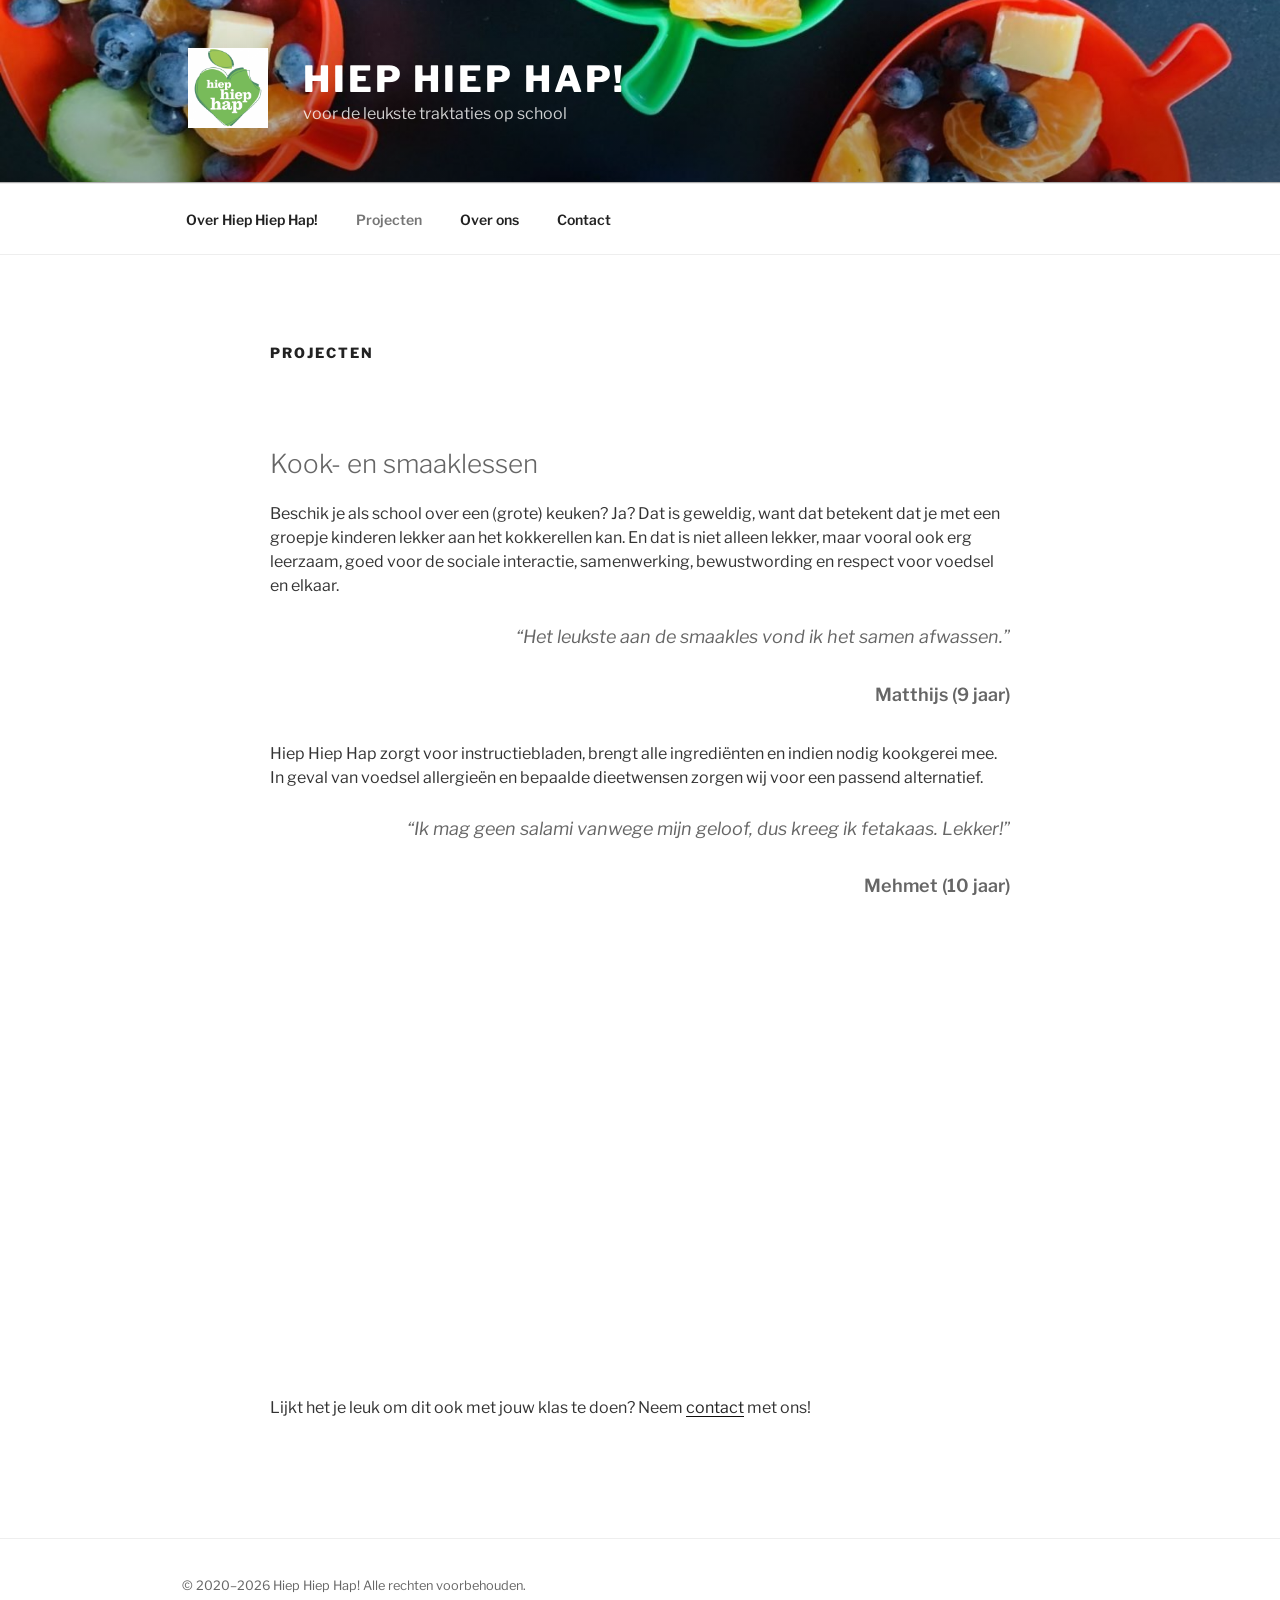
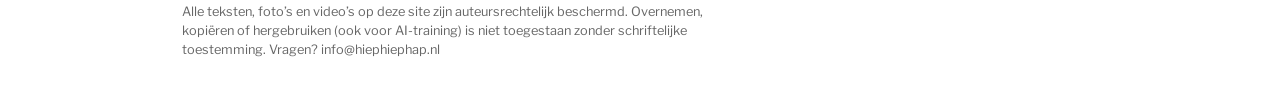
<file: site/projecten/index.html>
<!DOCTYPE html>

<html class="no-js no-svg" lang="nl-NL">
<head><meta charset="utf-8"/>
<meta content="width=device-width, initial-scale=1.0" name="viewport"/>

<script>
(function(html){html.className = html.className.replace(/\bno-js\b/,'js')})(document.documentElement);
//# sourceURL=twentyseventeen_javascript_detection
</script>
<title>Projecten – HIEP HIEP HAP!</title>
<meta content="noindex, nofollow" name="robots"/>
<style id="wp-img-auto-sizes-contain-inline-css">
img:is([sizes=auto i],[sizes^="auto," i]){contain-intrinsic-size:3000px 1500px}
/*# sourceURL=wp-img-auto-sizes-contain-inline-css */
</style>

<style id="wp-block-library-inline-css">
:root{--wp-block-synced-color:#7a00df;--wp-block-synced-color--rgb:122,0,223;--wp-bound-block-color:var(--wp-block-synced-color);--wp-editor-canvas-background:#ddd;--wp-admin-theme-color:#007cba;--wp-admin-theme-color--rgb:0,124,186;--wp-admin-theme-color-darker-10:#006ba1;--wp-admin-theme-color-darker-10--rgb:0,107,160.5;--wp-admin-theme-color-darker-20:#005a87;--wp-admin-theme-color-darker-20--rgb:0,90,135;--wp-admin-border-width-focus:2px}@media (min-resolution:192dpi){:root{--wp-admin-border-width-focus:1.5px}}.wp-element-button{cursor:pointer}:root .has-very-light-gray-background-color{background-color:#eee}:root .has-very-dark-gray-background-color{background-color:#313131}:root .has-very-light-gray-color{color:#eee}:root .has-very-dark-gray-color{color:#313131}:root .has-vivid-green-cyan-to-vivid-cyan-blue-gradient-background{background:linear-gradient(135deg,#00d084,#0693e3)}:root .has-purple-crush-gradient-background{background:linear-gradient(135deg,#34e2e4,#4721fb 50%,#ab1dfe)}:root .has-hazy-dawn-gradient-background{background:linear-gradient(135deg,#faaca8,#dad0ec)}:root .has-subdued-olive-gradient-background{background:linear-gradient(135deg,#fafae1,#67a671)}:root .has-atomic-cream-gradient-background{background:linear-gradient(135deg,#fdd79a,#004a59)}:root .has-nightshade-gradient-background{background:linear-gradient(135deg,#330968,#31cdcf)}:root .has-midnight-gradient-background{background:linear-gradient(135deg,#020381,#2874fc)}:root{--wp--preset--font-size--normal:16px;--wp--preset--font-size--huge:42px}.has-regular-font-size{font-size:1em}.has-larger-font-size{font-size:2.625em}.has-normal-font-size{font-size:var(--wp--preset--font-size--normal)}.has-huge-font-size{font-size:var(--wp--preset--font-size--huge)}.has-text-align-center{text-align:center}.has-text-align-left{text-align:left}.has-text-align-right{text-align:right}.has-fit-text{white-space:nowrap!important}#end-resizable-editor-section{display:none}.aligncenter{clear:both}.items-justified-left{justify-content:flex-start}.items-justified-center{justify-content:center}.items-justified-right{justify-content:flex-end}.items-justified-space-between{justify-content:space-between}.screen-reader-text{border:0;clip-path:inset(50%);height:1px;margin:-1px;overflow:hidden;padding:0;position:absolute;width:1px;word-wrap:normal!important}.screen-reader-text:focus{background-color:#ddd;clip-path:none;color:#444;display:block;font-size:1em;height:auto;left:5px;line-height:normal;padding:15px 23px 14px;text-decoration:none;top:5px;width:auto;z-index:100000}html :where(.has-border-color){border-style:solid}html :where([style*=border-top-color]){border-top-style:solid}html :where([style*=border-right-color]){border-right-style:solid}html :where([style*=border-bottom-color]){border-bottom-style:solid}html :where([style*=border-left-color]){border-left-style:solid}html :where([style*=border-width]){border-style:solid}html :where([style*=border-top-width]){border-top-style:solid}html :where([style*=border-right-width]){border-right-style:solid}html :where([style*=border-bottom-width]){border-bottom-style:solid}html :where([style*=border-left-width]){border-left-style:solid}html :where(img[class*=wp-image-]){height:auto;max-width:100%}:where(figure){margin:0 0 1em}html :where(.is-position-sticky){--wp-admin--admin-bar--position-offset:var(--wp-admin--admin-bar--height,0px)}@media screen and (max-width:600px){html :where(.is-position-sticky){--wp-admin--admin-bar--position-offset:0px}}

/*# sourceURL=wp-block-library-inline-css */
</style>
<style id="wp-block-heading-inline-css">
h1:where(.wp-block-heading).has-background,h2:where(.wp-block-heading).has-background,h3:where(.wp-block-heading).has-background,h4:where(.wp-block-heading).has-background,h5:where(.wp-block-heading).has-background,h6:where(.wp-block-heading).has-background{padding:1.25em 2.375em}h1.has-text-align-left[style*=writing-mode]:where([style*=vertical-lr]),h1.has-text-align-right[style*=writing-mode]:where([style*=vertical-rl]),h2.has-text-align-left[style*=writing-mode]:where([style*=vertical-lr]),h2.has-text-align-right[style*=writing-mode]:where([style*=vertical-rl]),h3.has-text-align-left[style*=writing-mode]:where([style*=vertical-lr]),h3.has-text-align-right[style*=writing-mode]:where([style*=vertical-rl]),h4.has-text-align-left[style*=writing-mode]:where([style*=vertical-lr]),h4.has-text-align-right[style*=writing-mode]:where([style*=vertical-rl]),h5.has-text-align-left[style*=writing-mode]:where([style*=vertical-lr]),h5.has-text-align-right[style*=writing-mode]:where([style*=vertical-rl]),h6.has-text-align-left[style*=writing-mode]:where([style*=vertical-lr]),h6.has-text-align-right[style*=writing-mode]:where([style*=vertical-rl]){rotate:180deg}
/*# sourceURL=/wp-includes/blocks/heading/style.min.css */
</style>
<style id="wp-block-paragraph-inline-css">
.is-small-text{font-size:.875em}.is-regular-text{font-size:1em}.is-large-text{font-size:2.25em}.is-larger-text{font-size:3em}.has-drop-cap:not(:focus):first-letter{float:left;font-size:8.4em;font-style:normal;font-weight:100;line-height:.68;margin:.05em .1em 0 0;text-transform:uppercase}body.rtl .has-drop-cap:not(:focus):first-letter{float:none;margin-left:.1em}p.has-drop-cap.has-background{overflow:hidden}:root :where(p.has-background){padding:1.25em 2.375em}:where(p.has-text-color:not(.has-link-color)) a{color:inherit}p.has-text-align-left[style*="writing-mode:vertical-lr"],p.has-text-align-right[style*="writing-mode:vertical-rl"]{rotate:180deg}
/*# sourceURL=/wp-includes/blocks/paragraph/style.min.css */
</style>
<style id="wp-block-quote-inline-css">
.wp-block-quote{box-sizing:border-box;overflow-wrap:break-word}.wp-block-quote.is-large:where(:not(.is-style-plain)),.wp-block-quote.is-style-large:where(:not(.is-style-plain)){margin-bottom:1em;padding:0 1em}.wp-block-quote.is-large:where(:not(.is-style-plain)) p,.wp-block-quote.is-style-large:where(:not(.is-style-plain)) p{font-size:1.5em;font-style:italic;line-height:1.6}.wp-block-quote.is-large:where(:not(.is-style-plain)) cite,.wp-block-quote.is-large:where(:not(.is-style-plain)) footer,.wp-block-quote.is-style-large:where(:not(.is-style-plain)) cite,.wp-block-quote.is-style-large:where(:not(.is-style-plain)) footer{font-size:1.125em;text-align:right}.wp-block-quote>cite{display:block}
/*# sourceURL=/wp-includes/blocks/quote/style.min.css */
</style>
<style id="wp-block-quote-theme-inline-css">
.wp-block-quote{border-left:.25em solid;margin:0 0 1.75em;padding-left:1em}.wp-block-quote cite,.wp-block-quote footer{color:currentColor;font-size:.8125em;font-style:normal;position:relative}.wp-block-quote:where(.has-text-align-right){border-left:none;border-right:.25em solid;padding-left:0;padding-right:1em}.wp-block-quote:where(.has-text-align-center){border:none;padding-left:0}.wp-block-quote.is-large,.wp-block-quote.is-style-large,.wp-block-quote:where(.is-style-plain){border:none}
/*# sourceURL=/wp-includes/blocks/quote/theme.min.css */
</style>
<style id="classic-theme-styles-inline-css">
/*! This file is auto-generated */
.wp-block-button__link{color:#fff;background-color:#32373c;border-radius:9999px;box-shadow:none;text-decoration:none;padding:calc(.667em + 2px) calc(1.333em + 2px);font-size:1.125em}.wp-block-file__button{background:#32373c;color:#fff;text-decoration:none}
/*# sourceURL=/wp-includes/css/classic-themes.min.css */
</style>
<style id="global-styles-inline-css">
:root{--wp--preset--aspect-ratio--square: 1;--wp--preset--aspect-ratio--4-3: 4/3;--wp--preset--aspect-ratio--3-4: 3/4;--wp--preset--aspect-ratio--3-2: 3/2;--wp--preset--aspect-ratio--2-3: 2/3;--wp--preset--aspect-ratio--16-9: 16/9;--wp--preset--aspect-ratio--9-16: 9/16;--wp--preset--color--black: #000000;--wp--preset--color--cyan-bluish-gray: #abb8c3;--wp--preset--color--white: #ffffff;--wp--preset--color--pale-pink: #f78da7;--wp--preset--color--vivid-red: #cf2e2e;--wp--preset--color--luminous-vivid-orange: #ff6900;--wp--preset--color--luminous-vivid-amber: #fcb900;--wp--preset--color--light-green-cyan: #7bdcb5;--wp--preset--color--vivid-green-cyan: #00d084;--wp--preset--color--pale-cyan-blue: #8ed1fc;--wp--preset--color--vivid-cyan-blue: #0693e3;--wp--preset--color--vivid-purple: #9b51e0;--wp--preset--gradient--vivid-cyan-blue-to-vivid-purple: linear-gradient(135deg,rgb(6,147,227) 0%,rgb(155,81,224) 100%);--wp--preset--gradient--light-green-cyan-to-vivid-green-cyan: linear-gradient(135deg,rgb(122,220,180) 0%,rgb(0,208,130) 100%);--wp--preset--gradient--luminous-vivid-amber-to-luminous-vivid-orange: linear-gradient(135deg,rgb(252,185,0) 0%,rgb(255,105,0) 100%);--wp--preset--gradient--luminous-vivid-orange-to-vivid-red: linear-gradient(135deg,rgb(255,105,0) 0%,rgb(207,46,46) 100%);--wp--preset--gradient--very-light-gray-to-cyan-bluish-gray: linear-gradient(135deg,rgb(238,238,238) 0%,rgb(169,184,195) 100%);--wp--preset--gradient--cool-to-warm-spectrum: linear-gradient(135deg,rgb(74,234,220) 0%,rgb(151,120,209) 20%,rgb(207,42,186) 40%,rgb(238,44,130) 60%,rgb(251,105,98) 80%,rgb(254,248,76) 100%);--wp--preset--gradient--blush-light-purple: linear-gradient(135deg,rgb(255,206,236) 0%,rgb(152,150,240) 100%);--wp--preset--gradient--blush-bordeaux: linear-gradient(135deg,rgb(254,205,165) 0%,rgb(254,45,45) 50%,rgb(107,0,62) 100%);--wp--preset--gradient--luminous-dusk: linear-gradient(135deg,rgb(255,203,112) 0%,rgb(199,81,192) 50%,rgb(65,88,208) 100%);--wp--preset--gradient--pale-ocean: linear-gradient(135deg,rgb(255,245,203) 0%,rgb(182,227,212) 50%,rgb(51,167,181) 100%);--wp--preset--gradient--electric-grass: linear-gradient(135deg,rgb(202,248,128) 0%,rgb(113,206,126) 100%);--wp--preset--gradient--midnight: linear-gradient(135deg,rgb(2,3,129) 0%,rgb(40,116,252) 100%);--wp--preset--font-size--small: 13px;--wp--preset--font-size--medium: 20px;--wp--preset--font-size--large: 36px;--wp--preset--font-size--x-large: 42px;--wp--preset--spacing--20: 0.44rem;--wp--preset--spacing--30: 0.67rem;--wp--preset--spacing--40: 1rem;--wp--preset--spacing--50: 1.5rem;--wp--preset--spacing--60: 2.25rem;--wp--preset--spacing--70: 3.38rem;--wp--preset--spacing--80: 5.06rem;--wp--preset--shadow--natural: 6px 6px 9px rgba(0, 0, 0, 0.2);--wp--preset--shadow--deep: 12px 12px 50px rgba(0, 0, 0, 0.4);--wp--preset--shadow--sharp: 6px 6px 0px rgba(0, 0, 0, 0.2);--wp--preset--shadow--outlined: 6px 6px 0px -3px rgb(255, 255, 255), 6px 6px rgb(0, 0, 0);--wp--preset--shadow--crisp: 6px 6px 0px rgb(0, 0, 0);}:where(.is-layout-flex){gap: 0.5em;}:where(.is-layout-grid){gap: 0.5em;}body .is-layout-flex{display: flex;}.is-layout-flex{flex-wrap: wrap;align-items: center;}.is-layout-flex > :is(*, div){margin: 0;}body .is-layout-grid{display: grid;}.is-layout-grid > :is(*, div){margin: 0;}:where(.wp-block-columns.is-layout-flex){gap: 2em;}:where(.wp-block-columns.is-layout-grid){gap: 2em;}:where(.wp-block-post-template.is-layout-flex){gap: 1.25em;}:where(.wp-block-post-template.is-layout-grid){gap: 1.25em;}.has-black-color{color: var(--wp--preset--color--black) !important;}.has-cyan-bluish-gray-color{color: var(--wp--preset--color--cyan-bluish-gray) !important;}.has-white-color{color: var(--wp--preset--color--white) !important;}.has-pale-pink-color{color: var(--wp--preset--color--pale-pink) !important;}.has-vivid-red-color{color: var(--wp--preset--color--vivid-red) !important;}.has-luminous-vivid-orange-color{color: var(--wp--preset--color--luminous-vivid-orange) !important;}.has-luminous-vivid-amber-color{color: var(--wp--preset--color--luminous-vivid-amber) !important;}.has-light-green-cyan-color{color: var(--wp--preset--color--light-green-cyan) !important;}.has-vivid-green-cyan-color{color: var(--wp--preset--color--vivid-green-cyan) !important;}.has-pale-cyan-blue-color{color: var(--wp--preset--color--pale-cyan-blue) !important;}.has-vivid-cyan-blue-color{color: var(--wp--preset--color--vivid-cyan-blue) !important;}.has-vivid-purple-color{color: var(--wp--preset--color--vivid-purple) !important;}.has-black-background-color{background-color: var(--wp--preset--color--black) !important;}.has-cyan-bluish-gray-background-color{background-color: var(--wp--preset--color--cyan-bluish-gray) !important;}.has-white-background-color{background-color: var(--wp--preset--color--white) !important;}.has-pale-pink-background-color{background-color: var(--wp--preset--color--pale-pink) !important;}.has-vivid-red-background-color{background-color: var(--wp--preset--color--vivid-red) !important;}.has-luminous-vivid-orange-background-color{background-color: var(--wp--preset--color--luminous-vivid-orange) !important;}.has-luminous-vivid-amber-background-color{background-color: var(--wp--preset--color--luminous-vivid-amber) !important;}.has-light-green-cyan-background-color{background-color: var(--wp--preset--color--light-green-cyan) !important;}.has-vivid-green-cyan-background-color{background-color: var(--wp--preset--color--vivid-green-cyan) !important;}.has-pale-cyan-blue-background-color{background-color: var(--wp--preset--color--pale-cyan-blue) !important;}.has-vivid-cyan-blue-background-color{background-color: var(--wp--preset--color--vivid-cyan-blue) !important;}.has-vivid-purple-background-color{background-color: var(--wp--preset--color--vivid-purple) !important;}.has-black-border-color{border-color: var(--wp--preset--color--black) !important;}.has-cyan-bluish-gray-border-color{border-color: var(--wp--preset--color--cyan-bluish-gray) !important;}.has-white-border-color{border-color: var(--wp--preset--color--white) !important;}.has-pale-pink-border-color{border-color: var(--wp--preset--color--pale-pink) !important;}.has-vivid-red-border-color{border-color: var(--wp--preset--color--vivid-red) !important;}.has-luminous-vivid-orange-border-color{border-color: var(--wp--preset--color--luminous-vivid-orange) !important;}.has-luminous-vivid-amber-border-color{border-color: var(--wp--preset--color--luminous-vivid-amber) !important;}.has-light-green-cyan-border-color{border-color: var(--wp--preset--color--light-green-cyan) !important;}.has-vivid-green-cyan-border-color{border-color: var(--wp--preset--color--vivid-green-cyan) !important;}.has-pale-cyan-blue-border-color{border-color: var(--wp--preset--color--pale-cyan-blue) !important;}.has-vivid-cyan-blue-border-color{border-color: var(--wp--preset--color--vivid-cyan-blue) !important;}.has-vivid-purple-border-color{border-color: var(--wp--preset--color--vivid-purple) !important;}.has-vivid-cyan-blue-to-vivid-purple-gradient-background{background: var(--wp--preset--gradient--vivid-cyan-blue-to-vivid-purple) !important;}.has-light-green-cyan-to-vivid-green-cyan-gradient-background{background: var(--wp--preset--gradient--light-green-cyan-to-vivid-green-cyan) !important;}.has-luminous-vivid-amber-to-luminous-vivid-orange-gradient-background{background: var(--wp--preset--gradient--luminous-vivid-amber-to-luminous-vivid-orange) !important;}.has-luminous-vivid-orange-to-vivid-red-gradient-background{background: var(--wp--preset--gradient--luminous-vivid-orange-to-vivid-red) !important;}.has-very-light-gray-to-cyan-bluish-gray-gradient-background{background: var(--wp--preset--gradient--very-light-gray-to-cyan-bluish-gray) !important;}.has-cool-to-warm-spectrum-gradient-background{background: var(--wp--preset--gradient--cool-to-warm-spectrum) !important;}.has-blush-light-purple-gradient-background{background: var(--wp--preset--gradient--blush-light-purple) !important;}.has-blush-bordeaux-gradient-background{background: var(--wp--preset--gradient--blush-bordeaux) !important;}.has-luminous-dusk-gradient-background{background: var(--wp--preset--gradient--luminous-dusk) !important;}.has-pale-ocean-gradient-background{background: var(--wp--preset--gradient--pale-ocean) !important;}.has-electric-grass-gradient-background{background: var(--wp--preset--gradient--electric-grass) !important;}.has-midnight-gradient-background{background: var(--wp--preset--gradient--midnight) !important;}.has-small-font-size{font-size: var(--wp--preset--font-size--small) !important;}.has-medium-font-size{font-size: var(--wp--preset--font-size--medium) !important;}.has-large-font-size{font-size: var(--wp--preset--font-size--large) !important;}.has-x-large-font-size{font-size: var(--wp--preset--font-size--x-large) !important;}
/*# sourceURL=global-styles-inline-css */
</style>
<link href="../wp-content/themes/twentyseventeen/assets/fonts/font-libre-franklin.css" id="twentyseventeen-fonts-css" media="all" rel="stylesheet"/>
<link href="../wp-content/themes/twentyseventeen/style.css" id="twentyseventeen-style-css" media="all" rel="stylesheet"/>
<link href="../wp-content/themes/twentyseventeen/assets/css/blocks.css" id="twentyseventeen-block-style-css" media="all" rel="stylesheet"/>
<script id="jquery-core-js" src="../wp-includes/js/jquery/jquery.min.js"></script>
<script id="jquery-migrate-js" src="../wp-includes/js/jquery/jquery-migrate.min.js"></script>
<script id="twentyseventeen-global-js-extra">
var twentyseventeenScreenReaderText = {"quote":"\u003Csvg class=\"icon icon-quote-right\" aria-hidden=\"true\" role=\"img\"\u003E \u003Cuse href=\"#icon-quote-right\" xlink:href=\"#icon-quote-right\"\u003E\u003C/use\u003E \u003C/svg\u003E","expand":"Submenu uitvouwen","collapse":"Submenu invouwen","icon":"\u003Csvg class=\"icon icon-angle-down\" aria-hidden=\"true\" role=\"img\"\u003E \u003Cuse href=\"#icon-angle-down\" xlink:href=\"#icon-angle-down\"\u003E\u003C/use\u003E \u003Cspan class=\"svg-fallback icon-angle-down\"\u003E\u003C/span\u003E\u003C/svg\u003E"};
//# sourceURL=twentyseventeen-global-js-extra
</script>
<script data-wp-strategy="defer" defer="" id="twentyseventeen-global-js" src="../wp-content/themes/twentyseventeen/assets/js/global.js"></script>
<script data-wp-strategy="defer" defer="" id="twentyseventeen-navigation-js" src="../wp-content/themes/twentyseventeen/assets/js/navigation.js"></script>




 <style id="twentyseventeen-custom-header-styles" type="text/css">
				.site-title a,
		.colors-dark .site-title a,
		.colors-custom .site-title a,
		body.has-header-image .site-title a,
		body.has-header-video .site-title a,
		body.has-header-image.colors-dark .site-title a,
		body.has-header-video.colors-dark .site-title a,
		body.has-header-image.colors-custom .site-title a,
		body.has-header-video.colors-custom .site-title a,
		.site-description,
		.colors-dark .site-description,
		.colors-custom .site-description,
		body.has-header-image .site-description,
		body.has-header-video .site-description,
		body.has-header-image.colors-dark .site-description,
		body.has-header-video.colors-dark .site-description,
		body.has-header-image.colors-custom .site-description,
		body.has-header-video.colors-custom .site-description {
			color: #ffffff;
		}
		</style>
<link href="../wp-content/uploads/2020/01/cropped-hiephiephap_logo-1-32x32.png" rel="icon" sizes="32x32"/>
<link href="../wp-content/uploads/2020/01/cropped-hiephiephap_logo-1-192x192.png" rel="icon" sizes="192x192"/>
<link href="../wp-content/uploads/2020/01/cropped-hiephiephap_logo-1-180x180.png" rel="apple-touch-icon"/>
<meta content="../wp-content/uploads/2020/01/cropped-hiephiephap_logo-1-270x270.png" name="msapplication-TileImage"/>
<style id="hhh-extra">
.hhh-copyright{font-size:.8rem;line-height:1.5;color:#666}
.hhh-copyright p{margin:0 0 .5em}
.hhh-knop{display:inline-block;padding:.7em 1.4em;background:#222;color:#fff!important;
  border-radius:4px;text-decoration:none!important;box-shadow:none!important}
.hhh-knop:hover{background:#767676}
</style></head>
<body class="wp-singular page-template-default page page-id-314 wp-custom-logo wp-embed-responsive wp-theme-twentyseventeen has-header-image page-one-column colors-light">
<div class="site" id="page">
<a class="skip-link screen-reader-text" href="#content">
		Ga naar de inhoud	</a>
<header class="site-header" id="masthead">
<div class="custom-header">
<div class="custom-header-media">
<div class="wp-custom-header" id="wp-custom-header"><img alt="" decoding="async" fetchpriority="high" height="1500" sizes="(max-width: 767px) 200vw, 100vw" src="../wp-content/uploads/2020/01/cropped-fruitbakjes-scaled-2.jpg" srcset="../wp-content/uploads/2020/01/cropped-fruitbakjes-scaled-2.jpg 2000w, ../wp-content/uploads/2020/01/cropped-fruitbakjes-scaled-2-300x225.jpg 300w, ../wp-content/uploads/2020/01/cropped-fruitbakjes-scaled-2-1024x768.jpg 1024w, ../wp-content/uploads/2020/01/cropped-fruitbakjes-scaled-2-768x576.jpg 768w, ../wp-content/uploads/2020/01/cropped-fruitbakjes-scaled-2-1536x1152.jpg 1536w" width="2000"/></div> </div>
<div class="site-branding">
<div class="wrap">
<a class="custom-logo-link" href="../" rel="home"><img alt="HIEP HIEP HAP!" class="custom-logo" decoding="async" height="250" sizes="100vw" src="../wp-content/uploads/2020/01/cropped-hiephiephap_logo-1-1.png" srcset="../wp-content/uploads/2020/01/cropped-hiephiephap_logo-1-1.png 250w, ../wp-content/uploads/2020/01/cropped-hiephiephap_logo-1-1-150x150.png 150w" width="250"/></a>
<div class="site-branding-text">
<p class="site-title"><a href="../" rel="home">HIEP HIEP HAP!</a></p>
<p class="site-description">voor de leukste traktaties op school</p>
</div><!-- .site-branding-text -->
</div><!-- .wrap -->
</div><!-- .site-branding -->
</div><!-- .custom-header -->
<div class="navigation-top">
<div class="wrap">
<nav aria-label="Bovenste Menu" class="main-navigation" id="site-navigation">
<button aria-controls="top-menu" aria-expanded="false" class="menu-toggle">
<svg aria-hidden="true" class="icon icon-bars" role="img"> <use href="#icon-bars" xlink:href="#icon-bars"></use> </svg><svg aria-hidden="true" class="icon icon-close" role="img"> <use href="#icon-close" xlink:href="#icon-close"></use> </svg>Menu	</button>
<div class="menu-hoofdmenu-container"><ul class="menu" id="top-menu"><li class="menu-item menu-item-type-post_type menu-item-object-page menu-item-home menu-item-245" id="menu-item-245"><a href="../">Over Hiep Hiep Hap!</a></li>
<li class="menu-item menu-item-type-post_type menu-item-object-page current-menu-item page_item page-item-314 current_page_item menu-item-317" id="menu-item-317"><a aria-current="page" href="../projecten/">Projecten</a></li>
<li class="menu-item menu-item-type-post_type menu-item-object-page menu-item-221" id="menu-item-221"><a href="../over-ons/">Over ons</a></li>
<li class="menu-item menu-item-type-post_type menu-item-object-page menu-item-222" id="menu-item-222"><a href="../contact/">Contact</a></li>
</ul></div>
</nav><!-- #site-navigation -->
</div><!-- .wrap -->
</div><!-- .navigation-top -->
</header><!-- #masthead -->
<div class="site-content-contain">
<div class="site-content" id="content">
<div class="wrap">
<div class="content-area" id="primary">
<main class="site-main" id="main">
<article class="post-314 page type-page status-publish hentry" id="post-314">
<header class="entry-header">
<h1 class="entry-title">Projecten</h1> </header><!-- .entry-header -->
<div class="entry-content">
<h2 class="wp-block-heading">Kook- en smaaklessen</h2>
<p>Beschik je als school over een (grote) keuken? Ja? Dat is
geweldig, want dat betekent dat je met een groepje kinderen lekker aan het
kokkerellen kan. En dat is niet alleen lekker, maar vooral ook erg leerzaam,
goed voor de sociale interactie, samenwerking, bewustwording en respect voor
voedsel en elkaar.</p>
<blockquote class="wp-block-quote has-text-align-right is-style-default is-layout-flow wp-block-quote-is-layout-flow"><p>“Het leukste aan de smaakles vond ik het samen afwassen.”</p><cite>Matthijs (9 jaar)</cite></blockquote>
<p>Hiep Hiep Hap zorgt voor instructiebladen, brengt alle ingrediënten en indien nodig kookgerei mee. In geval van voedsel allergieën en bepaalde dieetwensen zorgen wij voor een passend alternatief.</p>
<blockquote class="wp-block-quote has-text-align-right is-style-default is-layout-flow wp-block-quote-is-layout-flow"><p>“Ik mag geen salami vanwege mijn geloof, dus kreeg ik fetakaas. Lekker!”</p><cite>Mehmet (10 jaar)</cite></blockquote>
<figure class="wp-block-embed-youtube wp-block-embed is-type-video is-provider-youtube wp-embed-aspect-16-9 wp-has-aspect-ratio"><div class="wp-block-embed__wrapper">
<iframe allow="accelerometer; autoplay; encrypted-media; gyroscope; picture-in-picture" allowfullscreen="" frameborder="0" height="416" src="https://www.youtube-nocookie.com/embed/yQuw1NlpLwc?feature=oembed" title="Kook- en smaakles" width="740"></iframe>
</div></figure>
<p>Lijkt het je leuk om dit ook met jouw klas te doen? Neem <a href="../contact/">contact</a> met ons!</p>
</div><!-- .entry-content -->
</article><!-- #post-314 -->
</main><!-- #main -->
</div><!-- #primary -->
</div><!-- .wrap -->
</div><!-- #content -->
<footer class="site-footer" id="colophon">
<div class="wrap">
<!-- .widget-area -->
<!-- .site-info -->
<div class="site-info hhh-copyright"><p>© 2020–2026 Hiep Hiep Hap! Alle rechten voorbehouden.</p><p>Alle teksten, foto’s en video’s op deze site zijn auteursrechtelijk beschermd. Overnemen, kopiëren of hergebruiken (ook voor AI-training) is niet toegestaan zonder schriftelijke toestemming. Vragen? <a href="mailto:info@hiephiephap.nl">info@hiephiephap.nl</a></p></div></div><!-- .wrap -->
</footer><!-- #colophon -->
</div><!-- .site-content-contain -->
</div><!-- #page -->

<script data-wp-strategy="defer" defer="" id="jquery-scrollto-js" src="../wp-content/themes/twentyseventeen/assets/js/jquery.scrollTo.js"></script>


<svg style="position: absolute; width: 0; height: 0; overflow: hidden;" version="1.1" xmlns="http://www.w3.org/2000/svg" xmlns:xlink="http://www.w3.org/1999/xlink">
<defs>
<symbol id="icon-behance" viewbox="0 0 37 32">
<path class="path1" d="M33 6.054h-9.125v2.214h9.125v-2.214zM28.5 13.661q-1.607 0-2.607 0.938t-1.107 2.545h7.286q-0.321-3.482-3.571-3.482zM28.786 24.107q1.125 0 2.179-0.571t1.357-1.554h3.946q-1.786 5.482-7.625 5.482-3.821 0-6.080-2.357t-2.259-6.196q0-3.714 2.33-6.17t6.009-2.455q2.464 0 4.295 1.214t2.732 3.196 0.902 4.429q0 0.304-0.036 0.839h-11.75q0 1.982 1.027 3.063t2.973 1.080zM4.946 23.214h5.286q3.661 0 3.661-2.982 0-3.214-3.554-3.214h-5.393v6.196zM4.946 13.625h5.018q1.393 0 2.205-0.652t0.813-2.027q0-2.571-3.393-2.571h-4.643v5.25zM0 4.536h10.607q1.554 0 2.768 0.25t2.259 0.848 1.607 1.723 0.563 2.75q0 3.232-3.071 4.696 2.036 0.571 3.071 2.054t1.036 3.643q0 1.339-0.438 2.438t-1.179 1.848-1.759 1.268-2.161 0.75-2.393 0.232h-10.911v-22.5z"></path>
</symbol>
<symbol id="icon-deviantart" viewbox="0 0 18 32">
<path class="path1" d="M18.286 5.411l-5.411 10.393 0.429 0.554h4.982v7.411h-9.054l-0.786 0.536-2.536 4.875-0.536 0.536h-5.375v-5.411l5.411-10.411-0.429-0.536h-4.982v-7.411h9.054l0.786-0.536 2.536-4.875 0.536-0.536h5.375v5.411z"></path>
</symbol>
<symbol id="icon-medium" viewbox="0 0 32 32">
<path class="path1" d="M10.661 7.518v20.946q0 0.446-0.223 0.759t-0.652 0.313q-0.304 0-0.589-0.143l-8.304-4.161q-0.375-0.179-0.634-0.598t-0.259-0.83v-20.357q0-0.357 0.179-0.607t0.518-0.25q0.25 0 0.786 0.268l9.125 4.571q0.054 0.054 0.054 0.089zM11.804 9.321l9.536 15.464-9.536-4.75v-10.714zM32 9.643v18.821q0 0.446-0.25 0.723t-0.679 0.277-0.839-0.232l-7.875-3.929zM31.946 7.5q0 0.054-4.58 7.491t-5.366 8.705l-6.964-11.321 5.786-9.411q0.304-0.5 0.929-0.5 0.25 0 0.464 0.107l9.661 4.821q0.071 0.036 0.071 0.107z"></path>
</symbol>
<symbol id="icon-slideshare" viewbox="0 0 32 32">
<path class="path1" d="M15.589 13.214q0 1.482-1.134 2.545t-2.723 1.063-2.723-1.063-1.134-2.545q0-1.5 1.134-2.554t2.723-1.054 2.723 1.054 1.134 2.554zM24.554 13.214q0 1.482-1.125 2.545t-2.732 1.063q-1.589 0-2.723-1.063t-1.134-2.545q0-1.5 1.134-2.554t2.723-1.054q1.607 0 2.732 1.054t1.125 2.554zM28.571 16.429v-11.911q0-1.554-0.571-2.205t-1.982-0.652h-19.857q-1.482 0-2.009 0.607t-0.527 2.25v12.018q0.768 0.411 1.58 0.714t1.446 0.5 1.446 0.33 1.268 0.196 1.25 0.071 1.045 0.009 1.009-0.036 0.795-0.036q1.214-0.018 1.696 0.482 0.107 0.107 0.179 0.161 0.464 0.446 1.089 0.911 0.125-1.625 2.107-1.554 0.089 0 0.652 0.027t0.768 0.036 0.813 0.018 0.946-0.018 0.973-0.080 1.089-0.152 1.107-0.241 1.196-0.348 1.205-0.482 1.286-0.616zM31.482 16.339q-2.161 2.661-6.643 4.5 1.5 5.089-0.411 8.304-1.179 2.018-3.268 2.643-1.857 0.571-3.25-0.268-1.536-0.911-1.464-2.929l-0.018-5.821v-0.018q-0.143-0.036-0.438-0.107t-0.42-0.089l-0.018 6.036q0.071 2.036-1.482 2.929-1.411 0.839-3.268 0.268-2.089-0.643-3.25-2.679-1.875-3.214-0.393-8.268-4.482-1.839-6.643-4.5-0.446-0.661-0.071-1.125t1.071 0.018q0.054 0.036 0.196 0.125t0.196 0.143v-12.393q0-1.286 0.839-2.196t2.036-0.911h22.446q1.196 0 2.036 0.911t0.839 2.196v12.393l0.375-0.268q0.696-0.482 1.071-0.018t-0.071 1.125z"></path>
</symbol>
<symbol id="icon-snapchat-ghost" viewbox="0 0 30 32">
<path class="path1" d="M15.143 2.286q2.393-0.018 4.295 1.223t2.92 3.438q0.482 1.036 0.482 3.196 0 0.839-0.161 3.411 0.25 0.125 0.5 0.125 0.321 0 0.911-0.241t0.911-0.241q0.518 0 1 0.321t0.482 0.821q0 0.571-0.563 0.964t-1.232 0.563-1.232 0.518-0.563 0.848q0 0.268 0.214 0.768 0.661 1.464 1.83 2.679t2.58 1.804q0.5 0.214 1.429 0.411 0.5 0.107 0.5 0.625 0 1.25-3.911 1.839-0.125 0.196-0.196 0.696t-0.25 0.83-0.589 0.33q-0.357 0-1.107-0.116t-1.143-0.116q-0.661 0-1.107 0.089-0.571 0.089-1.125 0.402t-1.036 0.679-1.036 0.723-1.357 0.598-1.768 0.241q-0.929 0-1.723-0.241t-1.339-0.598-1.027-0.723-1.036-0.679-1.107-0.402q-0.464-0.089-1.125-0.089-0.429 0-1.17 0.134t-1.045 0.134q-0.446 0-0.625-0.33t-0.25-0.848-0.196-0.714q-3.911-0.589-3.911-1.839 0-0.518 0.5-0.625 0.929-0.196 1.429-0.411 1.393-0.571 2.58-1.804t1.83-2.679q0.214-0.5 0.214-0.768 0-0.5-0.563-0.848t-1.241-0.527-1.241-0.563-0.563-0.938q0-0.482 0.464-0.813t0.982-0.33q0.268 0 0.857 0.232t0.946 0.232q0.321 0 0.571-0.125-0.161-2.536-0.161-3.393 0-2.179 0.482-3.214 1.143-2.446 3.071-3.536t4.714-1.125z"></path>
</symbol>
<symbol id="icon-yelp" viewbox="0 0 27 32">
<path class="path1" d="M13.804 23.554v2.268q-0.018 5.214-0.107 5.446-0.214 0.571-0.911 0.714-0.964 0.161-3.241-0.679t-2.902-1.589q-0.232-0.268-0.304-0.643-0.018-0.214 0.071-0.464 0.071-0.179 0.607-0.839t3.232-3.857q0.018 0 1.071-1.25 0.268-0.339 0.705-0.438t0.884 0.063q0.429 0.179 0.67 0.518t0.223 0.75zM11.143 19.071q-0.054 0.982-0.929 1.25l-2.143 0.696q-4.911 1.571-5.214 1.571-0.625-0.036-0.964-0.643-0.214-0.446-0.304-1.339-0.143-1.357 0.018-2.973t0.536-2.223 1-0.571q0.232 0 3.607 1.375 1.25 0.518 2.054 0.839l1.5 0.607q0.411 0.161 0.634 0.545t0.205 0.866zM25.893 24.375q-0.125 0.964-1.634 2.875t-2.42 2.268q-0.661 0.25-1.125-0.125-0.25-0.179-3.286-5.125l-0.839-1.375q-0.25-0.375-0.205-0.821t0.348-0.821q0.625-0.768 1.482-0.464 0.018 0.018 2.125 0.714 3.625 1.179 4.321 1.42t0.839 0.366q0.5 0.393 0.393 1.089zM13.893 13.089q0.089 1.821-0.964 2.179-1.036 0.304-2.036-1.268l-6.75-10.679q-0.143-0.625 0.339-1.107 0.732-0.768 3.705-1.598t4.009-0.563q0.714 0.179 0.875 0.804 0.054 0.321 0.393 5.455t0.429 6.777zM25.714 15.018q0.054 0.696-0.464 1.054-0.268 0.179-5.875 1.536-1.196 0.268-1.625 0.411l0.018-0.036q-0.411 0.107-0.821-0.071t-0.661-0.571q-0.536-0.839 0-1.554 0.018-0.018 1.339-1.821 2.232-3.054 2.679-3.643t0.607-0.696q0.5-0.339 1.161-0.036 0.857 0.411 2.196 2.384t1.446 2.991v0.054z"></path>
</symbol>
<symbol id="icon-vine" viewbox="0 0 27 32">
<path class="path1" d="M26.732 14.768v3.536q-1.804 0.411-3.536 0.411-1.161 2.429-2.955 4.839t-3.241 3.848-2.286 1.902q-1.429 0.804-2.893-0.054-0.5-0.304-1.080-0.777t-1.518-1.491-1.83-2.295-1.92-3.286-1.884-4.357-1.634-5.616-1.259-6.964h5.054q0.464 3.893 1.25 7.116t1.866 5.661 2.17 4.205 2.5 3.482q3.018-3.018 5.125-7.25-2.536-1.286-3.982-3.929t-1.446-5.946q0-3.429 1.857-5.616t5.071-2.188q3.179 0 4.875 1.884t1.696 5.313q0 2.839-1.036 5.107-0.125 0.018-0.348 0.054t-0.821 0.036-1.125-0.107-1.107-0.455-0.902-0.92q0.554-1.839 0.554-3.286 0-1.554-0.518-2.357t-1.411-0.804q-0.946 0-1.518 0.884t-0.571 2.509q0 3.321 1.875 5.241t4.768 1.92q1.107 0 2.161-0.25z"></path>
</symbol>
<symbol id="icon-vk" viewbox="0 0 35 32">
<path class="path1" d="M34.232 9.286q0.411 1.143-2.679 5.25-0.429 0.571-1.161 1.518-1.393 1.786-1.607 2.339-0.304 0.732 0.25 1.446 0.304 0.375 1.446 1.464h0.018l0.071 0.071q2.518 2.339 3.411 3.946 0.054 0.089 0.116 0.223t0.125 0.473-0.009 0.607-0.446 0.491-1.054 0.223l-4.571 0.071q-0.429 0.089-1-0.089t-0.929-0.393l-0.357-0.214q-0.536-0.375-1.25-1.143t-1.223-1.384-1.089-1.036-1.009-0.277q-0.054 0.018-0.143 0.063t-0.304 0.259-0.384 0.527-0.304 0.929-0.116 1.384q0 0.268-0.063 0.491t-0.134 0.33l-0.071 0.089q-0.321 0.339-0.946 0.393h-2.054q-1.268 0.071-2.607-0.295t-2.348-0.946-1.839-1.179-1.259-1.027l-0.446-0.429q-0.179-0.179-0.491-0.536t-1.277-1.625-1.893-2.696-2.188-3.768-2.33-4.857q-0.107-0.286-0.107-0.482t0.054-0.286l0.071-0.107q0.268-0.339 1.018-0.339l4.893-0.036q0.214 0.036 0.411 0.116t0.286 0.152l0.089 0.054q0.286 0.196 0.429 0.571 0.357 0.893 0.821 1.848t0.732 1.455l0.286 0.518q0.518 1.071 1 1.857t0.866 1.223 0.741 0.688 0.607 0.25 0.482-0.089q0.036-0.018 0.089-0.089t0.214-0.393 0.241-0.839 0.17-1.446 0-2.232q-0.036-0.714-0.161-1.304t-0.25-0.821l-0.107-0.214q-0.446-0.607-1.518-0.768-0.232-0.036 0.089-0.429 0.304-0.339 0.679-0.536 0.946-0.464 4.268-0.429 1.464 0.018 2.411 0.232 0.357 0.089 0.598 0.241t0.366 0.429 0.188 0.571 0.063 0.813-0.018 0.982-0.045 1.259-0.027 1.473q0 0.196-0.018 0.75t-0.009 0.857 0.063 0.723 0.205 0.696 0.402 0.438q0.143 0.036 0.304 0.071t0.464-0.196 0.679-0.616 0.929-1.196 1.214-1.92q1.071-1.857 1.911-4.018 0.071-0.179 0.179-0.313t0.196-0.188l0.071-0.054 0.089-0.045t0.232-0.054 0.357-0.009l5.143-0.036q0.696-0.089 1.143 0.045t0.554 0.295z"></path>
</symbol>
<symbol id="icon-search" viewbox="0 0 30 32">
<path class="path1" d="M20.571 14.857q0-3.304-2.348-5.652t-5.652-2.348-5.652 2.348-2.348 5.652 2.348 5.652 5.652 2.348 5.652-2.348 2.348-5.652zM29.714 29.714q0 0.929-0.679 1.607t-1.607 0.679q-0.964 0-1.607-0.679l-6.125-6.107q-3.196 2.214-7.125 2.214-2.554 0-4.884-0.991t-4.018-2.679-2.679-4.018-0.991-4.884 0.991-4.884 2.679-4.018 4.018-2.679 4.884-0.991 4.884 0.991 4.018 2.679 2.679 4.018 0.991 4.884q0 3.929-2.214 7.125l6.125 6.125q0.661 0.661 0.661 1.607z"></path>
</symbol>
<symbol id="icon-envelope-o" viewbox="0 0 32 32">
<path class="path1" d="M29.714 26.857v-13.714q-0.571 0.643-1.232 1.179-4.786 3.679-7.607 6.036-0.911 0.768-1.482 1.196t-1.545 0.866-1.83 0.438h-0.036q-0.857 0-1.83-0.438t-1.545-0.866-1.482-1.196q-2.821-2.357-7.607-6.036-0.661-0.536-1.232-1.179v13.714q0 0.232 0.17 0.402t0.402 0.17h26.286q0.232 0 0.402-0.17t0.17-0.402zM29.714 8.089v-0.438t-0.009-0.232-0.054-0.223-0.098-0.161-0.161-0.134-0.25-0.045h-26.286q-0.232 0-0.402 0.17t-0.17 0.402q0 3 2.625 5.071 3.446 2.714 7.161 5.661 0.107 0.089 0.625 0.527t0.821 0.67 0.795 0.563 0.902 0.491 0.768 0.161h0.036q0.357 0 0.768-0.161t0.902-0.491 0.795-0.563 0.821-0.67 0.625-0.527q3.714-2.946 7.161-5.661 0.964-0.768 1.795-2.063t0.83-2.348zM32 7.429v19.429q0 1.179-0.839 2.018t-2.018 0.839h-26.286q-1.179 0-2.018-0.839t-0.839-2.018v-19.429q0-1.179 0.839-2.018t2.018-0.839h26.286q1.179 0 2.018 0.839t0.839 2.018z"></path>
</symbol>
<symbol id="icon-close" viewbox="0 0 25 32">
<path class="path1" d="M23.179 23.607q0 0.714-0.5 1.214l-2.429 2.429q-0.5 0.5-1.214 0.5t-1.214-0.5l-5.25-5.25-5.25 5.25q-0.5 0.5-1.214 0.5t-1.214-0.5l-2.429-2.429q-0.5-0.5-0.5-1.214t0.5-1.214l5.25-5.25-5.25-5.25q-0.5-0.5-0.5-1.214t0.5-1.214l2.429-2.429q0.5-0.5 1.214-0.5t1.214 0.5l5.25 5.25 5.25-5.25q0.5-0.5 1.214-0.5t1.214 0.5l2.429 2.429q0.5 0.5 0.5 1.214t-0.5 1.214l-5.25 5.25 5.25 5.25q0.5 0.5 0.5 1.214z"></path>
</symbol>
<symbol id="icon-angle-down" viewbox="0 0 21 32">
<path class="path1" d="M19.196 13.143q0 0.232-0.179 0.411l-8.321 8.321q-0.179 0.179-0.411 0.179t-0.411-0.179l-8.321-8.321q-0.179-0.179-0.179-0.411t0.179-0.411l0.893-0.893q0.179-0.179 0.411-0.179t0.411 0.179l7.018 7.018 7.018-7.018q0.179-0.179 0.411-0.179t0.411 0.179l0.893 0.893q0.179 0.179 0.179 0.411z"></path>
</symbol>
<symbol id="icon-folder-open" viewbox="0 0 34 32">
<path class="path1" d="M33.554 17q0 0.554-0.554 1.179l-6 7.071q-0.768 0.911-2.152 1.545t-2.563 0.634h-19.429q-0.607 0-1.080-0.232t-0.473-0.768q0-0.554 0.554-1.179l6-7.071q0.768-0.911 2.152-1.545t2.563-0.634h19.429q0.607 0 1.080 0.232t0.473 0.768zM27.429 10.857v2.857h-14.857q-1.679 0-3.518 0.848t-2.929 2.134l-6.107 7.179q0-0.071-0.009-0.223t-0.009-0.223v-17.143q0-1.643 1.179-2.821t2.821-1.179h5.714q1.643 0 2.821 1.179t1.179 2.821v0.571h9.714q1.643 0 2.821 1.179t1.179 2.821z"></path>
</symbol>
<symbol id="icon-twitter" viewbox="0 0 30 32">
<path class="path1" d="M28.929 7.286q-1.196 1.75-2.893 2.982 0.018 0.25 0.018 0.75 0 2.321-0.679 4.634t-2.063 4.437-3.295 3.759-4.607 2.607-5.768 0.973q-4.839 0-8.857-2.589 0.625 0.071 1.393 0.071 4.018 0 7.161-2.464-1.875-0.036-3.357-1.152t-2.036-2.848q0.589 0.089 1.089 0.089 0.768 0 1.518-0.196-2-0.411-3.313-1.991t-1.313-3.67v-0.071q1.214 0.679 2.607 0.732-1.179-0.786-1.875-2.054t-0.696-2.75q0-1.571 0.786-2.911 2.161 2.661 5.259 4.259t6.634 1.777q-0.143-0.679-0.143-1.321 0-2.393 1.688-4.080t4.080-1.688q2.5 0 4.214 1.821 1.946-0.375 3.661-1.393-0.661 2.054-2.536 3.179 1.661-0.179 3.321-0.893z"></path>
</symbol>
<symbol id="icon-facebook" viewbox="0 0 19 32">
<path class="path1" d="M17.125 0.214v4.714h-2.804q-1.536 0-2.071 0.643t-0.536 1.929v3.375h5.232l-0.696 5.286h-4.536v13.554h-5.464v-13.554h-4.554v-5.286h4.554v-3.893q0-3.321 1.857-5.152t4.946-1.83q2.625 0 4.071 0.214z"></path>
</symbol>
<symbol id="icon-github" viewbox="0 0 27 32">
<path class="path1" d="M13.714 2.286q3.732 0 6.884 1.839t4.991 4.991 1.839 6.884q0 4.482-2.616 8.063t-6.759 4.955q-0.482 0.089-0.714-0.125t-0.232-0.536q0-0.054 0.009-1.366t0.009-2.402q0-1.732-0.929-2.536 1.018-0.107 1.83-0.321t1.679-0.696 1.446-1.188 0.946-1.875 0.366-2.688q0-2.125-1.411-3.679 0.661-1.625-0.143-3.643-0.5-0.161-1.446 0.196t-1.643 0.786l-0.679 0.429q-1.661-0.464-3.429-0.464t-3.429 0.464q-0.286-0.196-0.759-0.482t-1.491-0.688-1.518-0.241q-0.804 2.018-0.143 3.643-1.411 1.554-1.411 3.679 0 1.518 0.366 2.679t0.938 1.875 1.438 1.196 1.679 0.696 1.83 0.321q-0.696 0.643-0.875 1.839-0.375 0.179-0.804 0.268t-1.018 0.089-1.17-0.384-0.991-1.116q-0.339-0.571-0.866-0.929t-0.884-0.429l-0.357-0.054q-0.375 0-0.518 0.080t-0.089 0.205 0.161 0.25 0.232 0.214l0.125 0.089q0.393 0.179 0.777 0.679t0.563 0.911l0.179 0.411q0.232 0.679 0.786 1.098t1.196 0.536 1.241 0.125 0.991-0.063l0.411-0.071q0 0.679 0.009 1.58t0.009 0.973q0 0.321-0.232 0.536t-0.714 0.125q-4.143-1.375-6.759-4.955t-2.616-8.063q0-3.732 1.839-6.884t4.991-4.991 6.884-1.839zM5.196 21.982q0.054-0.125-0.125-0.214-0.179-0.054-0.232 0.036-0.054 0.125 0.125 0.214 0.161 0.107 0.232-0.036zM5.75 22.589q0.125-0.089-0.036-0.286-0.179-0.161-0.286-0.054-0.125 0.089 0.036 0.286 0.179 0.179 0.286 0.054zM6.286 23.393q0.161-0.125 0-0.339-0.143-0.232-0.304-0.107-0.161 0.089 0 0.321t0.304 0.125zM7.036 24.143q0.143-0.143-0.071-0.339-0.214-0.214-0.357-0.054-0.161 0.143 0.071 0.339 0.214 0.214 0.357 0.054zM8.054 24.589q0.054-0.196-0.232-0.286-0.268-0.071-0.339 0.125t0.232 0.268q0.268 0.107 0.339-0.107zM9.179 24.679q0-0.232-0.304-0.196-0.286 0-0.286 0.196 0 0.232 0.304 0.196 0.286 0 0.286-0.196zM10.214 24.5q-0.036-0.196-0.321-0.161-0.286 0.054-0.25 0.268t0.321 0.143 0.25-0.25z"></path>
</symbol>
<symbol id="icon-bars" viewbox="0 0 27 32">
<path class="path1" d="M27.429 24v2.286q0 0.464-0.339 0.804t-0.804 0.339h-25.143q-0.464 0-0.804-0.339t-0.339-0.804v-2.286q0-0.464 0.339-0.804t0.804-0.339h25.143q0.464 0 0.804 0.339t0.339 0.804zM27.429 14.857v2.286q0 0.464-0.339 0.804t-0.804 0.339h-25.143q-0.464 0-0.804-0.339t-0.339-0.804v-2.286q0-0.464 0.339-0.804t0.804-0.339h25.143q0.464 0 0.804 0.339t0.339 0.804zM27.429 5.714v2.286q0 0.464-0.339 0.804t-0.804 0.339h-25.143q-0.464 0-0.804-0.339t-0.339-0.804v-2.286q0-0.464 0.339-0.804t0.804-0.339h25.143q0.464 0 0.804 0.339t0.339 0.804z"></path>
</symbol>
<symbol id="icon-google-plus" viewbox="0 0 41 32">
<path class="path1" d="M25.661 16.304q0 3.714-1.554 6.616t-4.429 4.536-6.589 1.634q-2.661 0-5.089-1.036t-4.179-2.786-2.786-4.179-1.036-5.089 1.036-5.089 2.786-4.179 4.179-2.786 5.089-1.036q5.107 0 8.768 3.429l-3.554 3.411q-2.089-2.018-5.214-2.018-2.196 0-4.063 1.107t-2.955 3.009-1.089 4.152 1.089 4.152 2.955 3.009 4.063 1.107q1.482 0 2.723-0.411t2.045-1.027 1.402-1.402 0.875-1.482 0.384-1.321h-7.429v-4.5h12.357q0.214 1.125 0.214 2.179zM41.143 14.125v3.75h-3.732v3.732h-3.75v-3.732h-3.732v-3.75h3.732v-3.732h3.75v3.732h3.732z"></path>
</symbol>
<symbol id="icon-linkedin" viewbox="0 0 27 32">
<path class="path1" d="M6.232 11.161v17.696h-5.893v-17.696h5.893zM6.607 5.696q0.018 1.304-0.902 2.179t-2.42 0.875h-0.036q-1.464 0-2.357-0.875t-0.893-2.179q0-1.321 0.92-2.188t2.402-0.866 2.375 0.866 0.911 2.188zM27.429 18.714v10.143h-5.875v-9.464q0-1.875-0.723-2.938t-2.259-1.063q-1.125 0-1.884 0.616t-1.134 1.527q-0.196 0.536-0.196 1.446v9.875h-5.875q0.036-7.125 0.036-11.554t-0.018-5.286l-0.018-0.857h5.875v2.571h-0.036q0.357-0.571 0.732-1t1.009-0.929 1.554-0.777 2.045-0.277q3.054 0 4.911 2.027t1.857 5.938z"></path>
</symbol>
<symbol id="icon-quote-right" viewbox="0 0 30 32">
<path class="path1" d="M13.714 5.714v12.571q0 1.857-0.723 3.545t-1.955 2.92-2.92 1.955-3.545 0.723h-1.143q-0.464 0-0.804-0.339t-0.339-0.804v-2.286q0-0.464 0.339-0.804t0.804-0.339h1.143q1.893 0 3.232-1.339t1.339-3.232v-0.571q0-0.714-0.5-1.214t-1.214-0.5h-4q-1.429 0-2.429-1t-1-2.429v-6.857q0-1.429 1-2.429t2.429-1h6.857q1.429 0 2.429 1t1 2.429zM29.714 5.714v12.571q0 1.857-0.723 3.545t-1.955 2.92-2.92 1.955-3.545 0.723h-1.143q-0.464 0-0.804-0.339t-0.339-0.804v-2.286q0-0.464 0.339-0.804t0.804-0.339h1.143q1.893 0 3.232-1.339t1.339-3.232v-0.571q0-0.714-0.5-1.214t-1.214-0.5h-4q-1.429 0-2.429-1t-1-2.429v-6.857q0-1.429 1-2.429t2.429-1h6.857q1.429 0 2.429 1t1 2.429z"></path>
</symbol>
<symbol id="icon-mail-reply" viewbox="0 0 32 32">
<path class="path1" d="M32 20q0 2.964-2.268 8.054-0.054 0.125-0.188 0.429t-0.241 0.536-0.232 0.393q-0.214 0.304-0.5 0.304-0.268 0-0.42-0.179t-0.152-0.446q0-0.161 0.045-0.473t0.045-0.42q0.089-1.214 0.089-2.196 0-1.804-0.313-3.232t-0.866-2.473-1.429-1.804-1.884-1.241-2.375-0.759-2.75-0.384-3.134-0.107h-4v4.571q0 0.464-0.339 0.804t-0.804 0.339-0.804-0.339l-9.143-9.143q-0.339-0.339-0.339-0.804t0.339-0.804l9.143-9.143q0.339-0.339 0.804-0.339t0.804 0.339 0.339 0.804v4.571h4q12.732 0 15.625 7.196 0.946 2.393 0.946 5.946z"></path>
</symbol>
<symbol id="icon-youtube" viewbox="0 0 27 32">
<path class="path1" d="M17.339 22.214v3.768q0 1.196-0.696 1.196-0.411 0-0.804-0.393v-5.375q0.393-0.393 0.804-0.393 0.696 0 0.696 1.196zM23.375 22.232v0.821h-1.607v-0.821q0-1.214 0.804-1.214t0.804 1.214zM6.125 18.339h1.911v-1.679h-5.571v1.679h1.875v10.161h1.786v-10.161zM11.268 28.5h1.589v-8.821h-1.589v6.75q-0.536 0.75-1.018 0.75-0.321 0-0.375-0.375-0.018-0.054-0.018-0.625v-6.5h-1.589v6.982q0 0.875 0.143 1.304 0.214 0.661 1.036 0.661 0.857 0 1.821-1.089v0.964zM18.929 25.857v-3.518q0-1.304-0.161-1.768-0.304-1-1.268-1-0.893 0-1.661 0.964v-3.875h-1.589v11.839h1.589v-0.857q0.804 0.982 1.661 0.982 0.964 0 1.268-0.982 0.161-0.482 0.161-1.786zM24.964 25.679v-0.232h-1.625q0 0.911-0.036 1.089-0.125 0.643-0.714 0.643-0.821 0-0.821-1.232v-1.554h3.196v-1.839q0-1.411-0.482-2.071-0.696-0.911-1.893-0.911-1.214 0-1.911 0.911-0.5 0.661-0.5 2.071v3.089q0 1.411 0.518 2.071 0.696 0.911 1.929 0.911 1.286 0 1.929-0.946 0.321-0.482 0.375-0.964 0.036-0.161 0.036-1.036zM14.107 9.375v-3.75q0-1.232-0.768-1.232t-0.768 1.232v3.75q0 1.25 0.768 1.25t0.768-1.25zM26.946 22.786q0 4.179-0.464 6.25-0.25 1.054-1.036 1.768t-1.821 0.821q-3.286 0.375-9.911 0.375t-9.911-0.375q-1.036-0.107-1.83-0.821t-1.027-1.768q-0.464-2-0.464-6.25 0-4.179 0.464-6.25 0.25-1.054 1.036-1.768t1.839-0.839q3.268-0.357 9.893-0.357t9.911 0.357q1.036 0.125 1.83 0.839t1.027 1.768q0.464 2 0.464 6.25zM9.125 0h1.821l-2.161 7.125v4.839h-1.786v-4.839q-0.25-1.321-1.089-3.786-0.661-1.839-1.161-3.339h1.893l1.268 4.696zM15.732 5.946v3.125q0 1.446-0.5 2.107-0.661 0.911-1.893 0.911-1.196 0-1.875-0.911-0.5-0.679-0.5-2.107v-3.125q0-1.429 0.5-2.089 0.679-0.911 1.875-0.911 1.232 0 1.893 0.911 0.5 0.661 0.5 2.089zM21.714 3.054v8.911h-1.625v-0.982q-0.946 1.107-1.839 1.107-0.821 0-1.054-0.661-0.143-0.429-0.143-1.339v-7.036h1.625v6.554q0 0.589 0.018 0.625 0.054 0.393 0.375 0.393 0.482 0 1.018-0.768v-6.804h1.625z"></path>
</symbol>
<symbol id="icon-dropbox" viewbox="0 0 32 32">
<path class="path1" d="M7.179 12.625l8.821 5.446-6.107 5.089-8.75-5.696zM24.786 22.536v1.929l-8.75 5.232v0.018l-0.018-0.018-0.018 0.018v-0.018l-8.732-5.232v-1.929l2.625 1.714 6.107-5.071v-0.036l0.018 0.018 0.018-0.018v0.036l6.125 5.071zM9.893 2.107l6.107 5.089-8.821 5.429-6.036-4.821zM24.821 12.625l6.036 4.839-8.732 5.696-6.125-5.089zM22.125 2.107l8.732 5.696-6.036 4.821-8.821-5.429z"></path>
</symbol>
<symbol id="icon-instagram" viewbox="0 0 27 32">
<path class="path1" d="M18.286 16q0-1.893-1.339-3.232t-3.232-1.339-3.232 1.339-1.339 3.232 1.339 3.232 3.232 1.339 3.232-1.339 1.339-3.232zM20.75 16q0 2.929-2.054 4.982t-4.982 2.054-4.982-2.054-2.054-4.982 2.054-4.982 4.982-2.054 4.982 2.054 2.054 4.982zM22.679 8.679q0 0.679-0.482 1.161t-1.161 0.482-1.161-0.482-0.482-1.161 0.482-1.161 1.161-0.482 1.161 0.482 0.482 1.161zM13.714 4.75q-0.125 0-1.366-0.009t-1.884 0-1.723 0.054-1.839 0.179-1.277 0.33q-0.893 0.357-1.571 1.036t-1.036 1.571q-0.196 0.518-0.33 1.277t-0.179 1.839-0.054 1.723 0 1.884 0.009 1.366-0.009 1.366 0 1.884 0.054 1.723 0.179 1.839 0.33 1.277q0.357 0.893 1.036 1.571t1.571 1.036q0.518 0.196 1.277 0.33t1.839 0.179 1.723 0.054 1.884 0 1.366-0.009 1.366 0.009 1.884 0 1.723-0.054 1.839-0.179 1.277-0.33q0.893-0.357 1.571-1.036t1.036-1.571q0.196-0.518 0.33-1.277t0.179-1.839 0.054-1.723 0-1.884-0.009-1.366 0.009-1.366 0-1.884-0.054-1.723-0.179-1.839-0.33-1.277q-0.357-0.893-1.036-1.571t-1.571-1.036q-0.518-0.196-1.277-0.33t-1.839-0.179-1.723-0.054-1.884 0-1.366 0.009zM27.429 16q0 4.089-0.089 5.661-0.179 3.714-2.214 5.75t-5.75 2.214q-1.571 0.089-5.661 0.089t-5.661-0.089q-3.714-0.179-5.75-2.214t-2.214-5.75q-0.089-1.571-0.089-5.661t0.089-5.661q0.179-3.714 2.214-5.75t5.75-2.214q1.571-0.089 5.661-0.089t5.661 0.089q3.714 0.179 5.75 2.214t2.214 5.75q0.089 1.571 0.089 5.661z"></path>
</symbol>
<symbol id="icon-flickr" viewbox="0 0 27 32">
<path class="path1" d="M22.286 2.286q2.125 0 3.634 1.509t1.509 3.634v17.143q0 2.125-1.509 3.634t-3.634 1.509h-17.143q-2.125 0-3.634-1.509t-1.509-3.634v-17.143q0-2.125 1.509-3.634t3.634-1.509h17.143zM12.464 16q0-1.571-1.107-2.679t-2.679-1.107-2.679 1.107-1.107 2.679 1.107 2.679 2.679 1.107 2.679-1.107 1.107-2.679zM22.536 16q0-1.571-1.107-2.679t-2.679-1.107-2.679 1.107-1.107 2.679 1.107 2.679 2.679 1.107 2.679-1.107 1.107-2.679z"></path>
</symbol>
<symbol id="icon-tumblr" viewbox="0 0 19 32">
<path class="path1" d="M16.857 23.732l1.429 4.232q-0.411 0.625-1.982 1.179t-3.161 0.571q-1.857 0.036-3.402-0.464t-2.545-1.321-1.696-1.893-0.991-2.143-0.295-2.107v-9.714h-3v-3.839q1.286-0.464 2.304-1.241t1.625-1.607 1.036-1.821 0.607-1.768 0.268-1.58q0.018-0.089 0.080-0.152t0.134-0.063h4.357v7.571h5.946v4.5h-5.964v9.25q0 0.536 0.116 1t0.402 0.938 0.884 0.741 1.455 0.25q1.393-0.036 2.393-0.518z"></path>
</symbol>
<symbol id="icon-dockerhub" viewbox="0 0 24 28">
<path class="path1" d="M1.597 10.257h2.911v2.83H1.597v-2.83zm3.573 0h2.91v2.83H5.17v-2.83zm0-3.627h2.91v2.829H5.17V6.63zm3.57 3.627h2.912v2.83H8.74v-2.83zm0-3.627h2.912v2.829H8.74V6.63zm3.573 3.627h2.911v2.83h-2.911v-2.83zm0-3.627h2.911v2.829h-2.911V6.63zm3.572 3.627h2.911v2.83h-2.911v-2.83zM12.313 3h2.911v2.83h-2.911V3zm-6.65 14.173c-.449 0-.812.354-.812.788 0 .435.364.788.812.788.447 0 .811-.353.811-.788 0-.434-.363-.788-.811-.788"></path>
<path class="path2" d="M28.172 11.721c-.978-.549-2.278-.624-3.388-.306-.136-1.146-.91-2.149-1.83-2.869l-.366-.286-.307.345c-.618.692-.8 1.845-.718 2.73.063.651.273 1.312.685 1.834-.313.183-.668.328-.985.434-.646.212-1.347.33-2.028.33H.083l-.042.429c-.137 1.432.065 2.866.674 4.173l.262.519.03.048c1.8 2.973 4.963 4.225 8.41 4.225 6.672 0 12.174-2.896 14.702-9.015 1.689.085 3.417-.4 4.243-1.968l.211-.4-.401-.223zM5.664 19.458c-.85 0-1.542-.671-1.542-1.497 0-.825.691-1.498 1.541-1.498.849 0 1.54.672 1.54 1.497s-.69 1.498-1.539 1.498z"></path>
</symbol>
<symbol id="icon-dribbble" viewbox="0 0 27 32">
<path class="path1" d="M18.286 26.786q-0.75-4.304-2.5-8.893h-0.036l-0.036 0.018q-0.286 0.107-0.768 0.295t-1.804 0.875-2.446 1.464-2.339 2.045-1.839 2.643l-0.268-0.196q3.286 2.679 7.464 2.679 2.357 0 4.571-0.929zM14.982 15.946q-0.375-0.875-0.946-1.982-5.554 1.661-12.018 1.661-0.018 0.125-0.018 0.375 0 2.214 0.786 4.223t2.214 3.598q0.893-1.589 2.205-2.973t2.545-2.223 2.33-1.446 1.777-0.857l0.661-0.232q0.071-0.018 0.232-0.063t0.232-0.080zM13.071 12.161q-2.143-3.804-4.357-6.75-2.464 1.161-4.179 3.321t-2.286 4.857q5.393 0 10.821-1.429zM25.286 17.857q-3.75-1.071-7.304-0.518 1.554 4.268 2.286 8.375 1.982-1.339 3.304-3.384t1.714-4.473zM10.911 4.625q-0.018 0-0.036 0.018 0.018-0.018 0.036-0.018zM21.446 7.214q-3.304-2.929-7.732-2.929-1.357 0-2.768 0.339 2.339 3.036 4.393 6.821 1.232-0.464 2.321-1.080t1.723-1.098 1.17-1.018 0.67-0.723zM25.429 15.875q-0.054-4.143-2.661-7.321l-0.018 0.018q-0.161 0.214-0.339 0.438t-0.777 0.795-1.268 1.080-1.786 1.161-2.348 1.152q0.446 0.946 0.786 1.696 0.036 0.107 0.116 0.313t0.134 0.295q0.643-0.089 1.33-0.125t1.313-0.036 1.232 0.027 1.143 0.071 1.009 0.098 0.857 0.116 0.652 0.107 0.446 0.080zM27.429 16q0 3.732-1.839 6.884t-4.991 4.991-6.884 1.839-6.884-1.839-4.991-4.991-1.839-6.884 1.839-6.884 4.991-4.991 6.884-1.839 6.884 1.839 4.991 4.991 1.839 6.884z"></path>
</symbol>
<symbol id="icon-skype" viewbox="0 0 27 32">
<path class="path1" d="M20.946 18.982q0-0.893-0.348-1.634t-0.866-1.223-1.304-0.875-1.473-0.607-1.563-0.411l-1.857-0.429q-0.536-0.125-0.786-0.188t-0.625-0.205-0.536-0.286-0.295-0.375-0.134-0.536q0-1.375 2.571-1.375 0.768 0 1.375 0.214t0.964 0.509 0.679 0.598 0.714 0.518 0.857 0.214q0.839 0 1.348-0.571t0.509-1.375q0-0.982-1-1.777t-2.536-1.205-3.25-0.411q-1.214 0-2.357 0.277t-2.134 0.839-1.589 1.554-0.598 2.295q0 1.089 0.339 1.902t1 1.348 1.429 0.866 1.839 0.58l2.607 0.643q1.607 0.393 2 0.643 0.571 0.357 0.571 1.071 0 0.696-0.714 1.152t-1.875 0.455q-0.911 0-1.634-0.286t-1.161-0.688-0.813-0.804-0.821-0.688-0.964-0.286q-0.893 0-1.348 0.536t-0.455 1.339q0 1.643 2.179 2.813t5.196 1.17q1.304 0 2.5-0.33t2.188-0.955 1.58-1.67 0.589-2.348zM27.429 22.857q0 2.839-2.009 4.848t-4.848 2.009q-2.321 0-4.179-1.429-1.375 0.286-2.679 0.286-2.554 0-4.884-0.991t-4.018-2.679-2.679-4.018-0.991-4.884q0-1.304 0.286-2.679-1.429-1.857-1.429-4.179 0-2.839 2.009-4.848t4.848-2.009q2.321 0 4.179 1.429 1.375-0.286 2.679-0.286 2.554 0 4.884 0.991t4.018 2.679 2.679 4.018 0.991 4.884q0 1.304-0.286 2.679 1.429 1.857 1.429 4.179z"></path>
</symbol>
<symbol id="icon-foursquare" viewbox="0 0 23 32">
<path class="path1" d="M17.857 7.75l0.661-3.464q0.089-0.411-0.161-0.714t-0.625-0.304h-12.714q-0.411 0-0.688 0.304t-0.277 0.661v19.661q0 0.125 0.107 0.018l5.196-6.286q0.411-0.464 0.679-0.598t0.857-0.134h4.268q0.393 0 0.661-0.259t0.321-0.527q0.429-2.321 0.661-3.411 0.071-0.375-0.205-0.714t-0.652-0.339h-5.25q-0.518 0-0.857-0.339t-0.339-0.857v-0.75q0-0.518 0.339-0.848t0.857-0.33h6.179q0.321 0 0.625-0.241t0.357-0.527zM21.911 3.786q-0.268 1.304-0.955 4.759t-1.241 6.25-0.625 3.098q-0.107 0.393-0.161 0.58t-0.25 0.58-0.438 0.589-0.688 0.375-1.036 0.179h-4.839q-0.232 0-0.393 0.179-0.143 0.161-7.607 8.821-0.393 0.446-1.045 0.509t-0.866-0.098q-0.982-0.393-0.982-1.75v-25.179q0-0.982 0.679-1.83t2.143-0.848h15.857q1.696 0 2.268 0.946t0.179 2.839zM21.911 3.786l-2.821 14.107q0.071-0.304 0.625-3.098t1.241-6.25 0.955-4.759z"></path>
</symbol>
<symbol id="icon-wordpress" viewbox="0 0 32 32">
<path class="path1" d="M2.268 16q0-2.911 1.196-5.589l6.554 17.946q-3.5-1.696-5.625-5.018t-2.125-7.339zM25.268 15.304q0 0.339-0.045 0.688t-0.179 0.884-0.205 0.786-0.313 1.054-0.313 1.036l-1.357 4.571-4.964-14.75q0.821-0.054 1.571-0.143 0.339-0.036 0.464-0.33t-0.045-0.554-0.509-0.241l-3.661 0.179q-1.339-0.018-3.607-0.179-0.214-0.018-0.366 0.089t-0.205 0.268-0.027 0.33 0.161 0.295 0.348 0.143l1.429 0.143 2.143 5.857-3 9-5-14.857q0.821-0.054 1.571-0.143 0.339-0.036 0.464-0.33t-0.045-0.554-0.509-0.241l-3.661 0.179q-0.125 0-0.411-0.009t-0.464-0.009q1.875-2.857 4.902-4.527t6.563-1.67q2.625 0 5.009 0.946t4.259 2.661h-0.179q-0.982 0-1.643 0.723t-0.661 1.705q0 0.214 0.036 0.429t0.071 0.384 0.143 0.411 0.161 0.375 0.214 0.402 0.223 0.375 0.259 0.429 0.25 0.411q1.125 1.911 1.125 3.786zM16.232 17.196l4.232 11.554q0.018 0.107 0.089 0.196-2.25 0.786-4.554 0.786-2 0-3.875-0.571zM28.036 9.411q1.696 3.107 1.696 6.589 0 3.732-1.857 6.884t-4.982 4.973l4.196-12.107q1.054-3.018 1.054-4.929 0-0.75-0.107-1.411zM16 0q3.25 0 6.214 1.268t5.107 3.411 3.411 5.107 1.268 6.214-1.268 6.214-3.411 5.107-5.107 3.411-6.214 1.268-6.214-1.268-5.107-3.411-3.411-5.107-1.268-6.214 1.268-6.214 3.411-5.107 5.107-3.411 6.214-1.268zM16 31.268q3.089 0 5.92-1.214t4.875-3.259 3.259-4.875 1.214-5.92-1.214-5.92-3.259-4.875-4.875-3.259-5.92-1.214-5.92 1.214-4.875 3.259-3.259 4.875-1.214 5.92 1.214 5.92 3.259 4.875 4.875 3.259 5.92 1.214z"></path>
</symbol>
<symbol id="icon-stumbleupon" viewbox="0 0 34 32">
<path class="path1" d="M18.964 12.714v-2.107q0-0.75-0.536-1.286t-1.286-0.536-1.286 0.536-0.536 1.286v10.929q0 3.125-2.25 5.339t-5.411 2.214q-3.179 0-5.42-2.241t-2.241-5.42v-4.75h5.857v4.679q0 0.768 0.536 1.295t1.286 0.527 1.286-0.527 0.536-1.295v-11.071q0-3.054 2.259-5.214t5.384-2.161q3.143 0 5.393 2.179t2.25 5.25v2.429l-3.482 1.036zM28.429 16.679h5.857v4.75q0 3.179-2.241 5.42t-5.42 2.241q-3.161 0-5.411-2.223t-2.25-5.366v-4.786l2.339 1.089 3.482-1.036v4.821q0 0.75 0.536 1.277t1.286 0.527 1.286-0.527 0.536-1.277v-4.911z"></path>
</symbol>
<symbol id="icon-digg" viewbox="0 0 37 32">
<path class="path1" d="M5.857 5.036h3.643v17.554h-9.5v-12.446h5.857v-5.107zM5.857 19.661v-6.589h-2.196v6.589h2.196zM10.964 10.143v12.446h3.661v-12.446h-3.661zM10.964 5.036v3.643h3.661v-3.643h-3.661zM16.089 10.143h9.518v16.821h-9.518v-2.911h5.857v-1.464h-5.857v-12.446zM21.946 19.661v-6.589h-2.196v6.589h2.196zM27.071 10.143h9.5v16.821h-9.5v-2.911h5.839v-1.464h-5.839v-12.446zM32.911 19.661v-6.589h-2.196v6.589h2.196z"></path>
</symbol>
<symbol id="icon-spotify" viewbox="0 0 27 32">
<path class="path1" d="M20.125 21.607q0-0.571-0.536-0.911-3.446-2.054-7.982-2.054-2.375 0-5.125 0.607-0.75 0.161-0.75 0.929 0 0.357 0.241 0.616t0.634 0.259q0.089 0 0.661-0.143 2.357-0.482 4.339-0.482 4.036 0 7.089 1.839 0.339 0.196 0.589 0.196 0.339 0 0.589-0.241t0.25-0.616zM21.839 17.768q0-0.714-0.625-1.089-4.232-2.518-9.786-2.518-2.732 0-5.411 0.75-0.857 0.232-0.857 1.143 0 0.446 0.313 0.759t0.759 0.313q0.125 0 0.661-0.143 2.179-0.589 4.482-0.589 4.982 0 8.714 2.214 0.429 0.232 0.679 0.232 0.446 0 0.759-0.313t0.313-0.759zM23.768 13.339q0-0.839-0.714-1.25-2.25-1.304-5.232-1.973t-6.125-0.67q-3.643 0-6.5 0.839-0.411 0.125-0.688 0.455t-0.277 0.866q0 0.554 0.366 0.929t0.92 0.375q0.196 0 0.714-0.143 2.375-0.661 5.482-0.661 2.839 0 5.527 0.607t4.527 1.696q0.375 0.214 0.714 0.214 0.518 0 0.902-0.366t0.384-0.92zM27.429 16q0 3.732-1.839 6.884t-4.991 4.991-6.884 1.839-6.884-1.839-4.991-4.991-1.839-6.884 1.839-6.884 4.991-4.991 6.884-1.839 6.884 1.839 4.991 4.991 1.839 6.884z"></path>
</symbol>
<symbol id="icon-soundcloud" viewbox="0 0 41 32">
<path class="path1" d="M14 24.5l0.286-4.304-0.286-9.339q-0.018-0.179-0.134-0.304t-0.295-0.125q-0.161 0-0.286 0.125t-0.125 0.304l-0.25 9.339 0.25 4.304q0.018 0.179 0.134 0.295t0.277 0.116q0.393 0 0.429-0.411zM19.286 23.982l0.196-3.768-0.214-10.464q0-0.286-0.232-0.429-0.143-0.089-0.286-0.089t-0.286 0.089q-0.232 0.143-0.232 0.429l-0.018 0.107-0.179 10.339q0 0.018 0.196 4.214v0.018q0 0.179 0.107 0.304 0.161 0.196 0.411 0.196 0.196 0 0.357-0.161 0.161-0.125 0.161-0.357zM0.625 17.911l0.357 2.286-0.357 2.25q-0.036 0.161-0.161 0.161t-0.161-0.161l-0.304-2.25 0.304-2.286q0.036-0.161 0.161-0.161t0.161 0.161zM2.161 16.5l0.464 3.696-0.464 3.625q-0.036 0.161-0.179 0.161-0.161 0-0.161-0.179l-0.411-3.607 0.411-3.696q0-0.161 0.161-0.161 0.143 0 0.179 0.161zM3.804 15.821l0.446 4.375-0.446 4.232q0 0.196-0.196 0.196-0.179 0-0.214-0.196l-0.375-4.232 0.375-4.375q0.036-0.214 0.214-0.214 0.196 0 0.196 0.214zM5.482 15.696l0.411 4.5-0.411 4.357q-0.036 0.232-0.25 0.232-0.232 0-0.232-0.232l-0.375-4.357 0.375-4.5q0-0.232 0.232-0.232 0.214 0 0.25 0.232zM7.161 16.018l0.375 4.179-0.375 4.393q-0.036 0.286-0.286 0.286-0.107 0-0.188-0.080t-0.080-0.205l-0.357-4.393 0.357-4.179q0-0.107 0.080-0.188t0.188-0.080q0.25 0 0.286 0.268zM8.839 13.411l0.375 6.786-0.375 4.393q0 0.125-0.089 0.223t-0.214 0.098q-0.286 0-0.321-0.321l-0.321-4.393 0.321-6.786q0.036-0.321 0.321-0.321 0.125 0 0.214 0.098t0.089 0.223zM10.518 11.875l0.339 8.357-0.339 4.357q0 0.143-0.098 0.241t-0.241 0.098q-0.321 0-0.357-0.339l-0.286-4.357 0.286-8.357q0.036-0.339 0.357-0.339 0.143 0 0.241 0.098t0.098 0.241zM12.268 11.161l0.321 9.036-0.321 4.321q-0.036 0.375-0.393 0.375-0.339 0-0.375-0.375l-0.286-4.321 0.286-9.036q0-0.161 0.116-0.277t0.259-0.116q0.161 0 0.268 0.116t0.125 0.277zM19.268 24.411v0 0zM15.732 11.089l0.268 9.107-0.268 4.268q0 0.179-0.134 0.313t-0.313 0.134-0.304-0.125-0.143-0.321l-0.25-4.268 0.25-9.107q0-0.196 0.134-0.321t0.313-0.125 0.313 0.125 0.134 0.321zM17.5 11.429l0.25 8.786-0.25 4.214q0 0.196-0.143 0.339t-0.339 0.143-0.339-0.143-0.161-0.339l-0.214-4.214 0.214-8.786q0.018-0.214 0.161-0.357t0.339-0.143 0.33 0.143 0.152 0.357zM21.286 20.214l-0.25 4.125q0 0.232-0.161 0.393t-0.393 0.161-0.393-0.161-0.179-0.393l-0.107-2.036-0.107-2.089 0.214-11.357v-0.054q0.036-0.268 0.214-0.429 0.161-0.125 0.357-0.125 0.143 0 0.268 0.089 0.25 0.143 0.286 0.464zM41.143 19.875q0 2.089-1.482 3.563t-3.571 1.473h-14.036q-0.232-0.036-0.393-0.196t-0.161-0.393v-16.054q0-0.411 0.5-0.589 1.518-0.607 3.232-0.607 3.482 0 6.036 2.348t2.857 5.777q0.946-0.393 1.964-0.393 2.089 0 3.571 1.482t1.482 3.589z"></path>
</symbol>
<symbol id="icon-codepen" viewbox="0 0 32 32">
<path class="path1" d="M3.857 20.875l10.768 7.179v-6.411l-5.964-3.982zM2.75 18.304l3.446-2.304-3.446-2.304v4.607zM17.375 28.054l10.768-7.179-4.804-3.214-5.964 3.982v6.411zM16 19.25l4.857-3.25-4.857-3.25-4.857 3.25zM8.661 14.339l5.964-3.982v-6.411l-10.768 7.179zM25.804 16l3.446 2.304v-4.607zM23.339 14.339l4.804-3.214-10.768-7.179v6.411zM32 11.125v9.75q0 0.732-0.607 1.143l-14.625 9.75q-0.375 0.232-0.768 0.232t-0.768-0.232l-14.625-9.75q-0.607-0.411-0.607-1.143v-9.75q0-0.732 0.607-1.143l14.625-9.75q0.375-0.232 0.768-0.232t0.768 0.232l14.625 9.75q0.607 0.411 0.607 1.143z"></path>
</symbol>
<symbol id="icon-twitch" viewbox="0 0 32 32">
<path class="path1" d="M16 7.75v7.75h-2.589v-7.75h2.589zM23.107 7.75v7.75h-2.589v-7.75h2.589zM23.107 21.321l4.518-4.536v-14.196h-21.321v18.732h5.821v3.875l3.875-3.875h7.107zM30.214 0v18.089l-7.75 7.75h-5.821l-3.875 3.875h-3.875v-3.875h-7.107v-20.679l1.946-5.161h26.482z"></path>
</symbol>
<symbol id="icon-meanpath" viewbox="0 0 27 32">
<path class="path1" d="M23.411 15.036v2.036q0 0.429-0.241 0.679t-0.67 0.25h-3.607q-0.429 0-0.679-0.25t-0.25-0.679v-2.036q0-0.429 0.25-0.679t0.679-0.25h3.607q0.429 0 0.67 0.25t0.241 0.679zM14.661 19.143v-4.464q0-0.946-0.58-1.527t-1.527-0.58h-2.375q-1.214 0-1.714 0.929-0.5-0.929-1.714-0.929h-2.321q-0.946 0-1.527 0.58t-0.58 1.527v4.464q0 0.393 0.375 0.393h0.982q0.393 0 0.393-0.393v-4.107q0-0.429 0.241-0.679t0.688-0.25h1.679q0.429 0 0.679 0.25t0.25 0.679v4.107q0 0.393 0.375 0.393h0.964q0.393 0 0.393-0.393v-4.107q0-0.429 0.25-0.679t0.679-0.25h1.732q0.429 0 0.67 0.25t0.241 0.679v4.107q0 0.393 0.393 0.393h0.982q0.375 0 0.375-0.393zM25.179 17.429v-2.75q0-0.946-0.589-1.527t-1.536-0.58h-4.714q-0.946 0-1.536 0.58t-0.589 1.527v7.321q0 0.375 0.393 0.375h0.982q0.375 0 0.375-0.375v-3.214q0.554 0.75 1.679 0.75h3.411q0.946 0 1.536-0.58t0.589-1.527zM27.429 6.429v19.143q0 1.714-1.214 2.929t-2.929 1.214h-19.143q-1.714 0-2.929-1.214t-1.214-2.929v-19.143q0-1.714 1.214-2.929t2.929-1.214h19.143q1.714 0 2.929 1.214t1.214 2.929z"></path>
</symbol>
<symbol id="icon-pinterest-p" viewbox="0 0 23 32">
<path class="path1" d="M0 10.661q0-1.929 0.67-3.634t1.848-2.973 2.714-2.196 3.304-1.393 3.607-0.464q2.821 0 5.25 1.188t3.946 3.455 1.518 5.125q0 1.714-0.339 3.357t-1.071 3.161-1.786 2.67-2.589 1.839-3.375 0.688q-1.214 0-2.411-0.571t-1.714-1.571q-0.179 0.696-0.5 2.009t-0.42 1.696-0.366 1.268-0.464 1.268-0.571 1.116-0.821 1.384-1.107 1.545l-0.25 0.089-0.161-0.179q-0.268-2.804-0.268-3.357 0-1.643 0.384-3.688t1.188-5.134 0.929-3.625q-0.571-1.161-0.571-3.018 0-1.482 0.929-2.786t2.357-1.304q1.089 0 1.696 0.723t0.607 1.83q0 1.179-0.786 3.411t-0.786 3.339q0 1.125 0.804 1.866t1.946 0.741q0.982 0 1.821-0.446t1.402-1.214 1-1.696 0.679-1.973 0.357-1.982 0.116-1.777q0-3.089-1.955-4.813t-5.098-1.723q-3.571 0-5.964 2.313t-2.393 5.866q0 0.786 0.223 1.518t0.482 1.161 0.482 0.813 0.223 0.545q0 0.5-0.268 1.304t-0.661 0.804q-0.036 0-0.304-0.054-0.911-0.268-1.616-1t-1.089-1.688-0.58-1.929-0.196-1.902z"></path>
</symbol>
<symbol id="icon-periscope" viewbox="0 0 24 28">
<path class="path1" d="M12.285,1C6.696,1,2.277,5.643,2.277,11.243c0,5.851,7.77,14.578,10.007,14.578c1.959,0,9.729-8.728,9.729-14.578 C22.015,5.643,17.596,1,12.285,1z M12.317,16.551c-3.473,0-6.152-2.611-6.152-5.664c0-1.292,0.39-2.472,1.065-3.438 c0.206,1.084,1.18,1.906,2.352,1.906c1.322,0,2.393-1.043,2.393-2.333c0-0.832-0.447-1.561-1.119-1.975 c0.467-0.105,0.955-0.161,1.46-0.161c3.133,0,5.81,2.611,5.81,5.998C18.126,13.94,15.449,16.551,12.317,16.551z"></path>
</symbol>
<symbol id="icon-get-pocket" viewbox="0 0 31 32">
<path class="path1" d="M27.946 2.286q1.161 0 1.964 0.813t0.804 1.973v9.268q0 3.143-1.214 6t-3.259 4.911-4.893 3.259-5.973 1.205q-3.143 0-5.991-1.205t-4.902-3.259-3.268-4.911-1.214-6v-9.268q0-1.143 0.821-1.964t1.964-0.821h25.161zM15.375 21.286q0.839 0 1.464-0.589l7.214-6.929q0.661-0.625 0.661-1.518 0-0.875-0.616-1.491t-1.491-0.616q-0.839 0-1.464 0.589l-5.768 5.536-5.768-5.536q-0.625-0.589-1.446-0.589-0.875 0-1.491 0.616t-0.616 1.491q0 0.911 0.643 1.518l7.232 6.929q0.589 0.589 1.446 0.589z"></path>
</symbol>
<symbol id="icon-vimeo" viewbox="0 0 32 32">
<path class="path1" d="M30.518 9.25q-0.179 4.214-5.929 11.625-5.946 7.696-10.036 7.696-2.536 0-4.286-4.696-0.786-2.857-2.357-8.607-1.286-4.679-2.804-4.679-0.321 0-2.268 1.357l-1.375-1.75q0.429-0.375 1.929-1.723t2.321-2.063q2.786-2.464 4.304-2.607 1.696-0.161 2.732 0.991t1.446 3.634q0.786 5.125 1.179 6.661 0.982 4.446 2.143 4.446 0.911 0 2.75-2.875 1.804-2.875 1.946-4.393 0.232-2.482-1.946-2.482-1.018 0-2.161 0.464 2.143-7.018 8.196-6.821 4.482 0.143 4.214 5.821z"></path>
</symbol>
<symbol id="icon-reddit-alien" viewbox="0 0 32 32">
<path class="path1" d="M32 15.107q0 1.036-0.527 1.884t-1.42 1.295q0.214 0.821 0.214 1.714 0 2.768-1.902 5.125t-5.188 3.723-7.143 1.366-7.134-1.366-5.179-3.723-1.902-5.125q0-0.839 0.196-1.679-0.911-0.446-1.464-1.313t-0.554-1.902q0-1.464 1.036-2.509t2.518-1.045q1.518 0 2.589 1.125 3.893-2.714 9.196-2.893l2.071-9.304q0.054-0.232 0.268-0.375t0.464-0.089l6.589 1.446q0.321-0.661 0.964-1.063t1.411-0.402q1.107 0 1.893 0.777t0.786 1.884-0.786 1.893-1.893 0.786-1.884-0.777-0.777-1.884l-5.964-1.321-1.857 8.429q5.357 0.161 9.268 2.857 1.036-1.089 2.554-1.089 1.482 0 2.518 1.045t1.036 2.509zM7.464 18.661q0 1.107 0.777 1.893t1.884 0.786 1.893-0.786 0.786-1.893-0.786-1.884-1.893-0.777q-1.089 0-1.875 0.786t-0.786 1.875zM21.929 25q0.196-0.196 0.196-0.464t-0.196-0.464q-0.179-0.179-0.446-0.179t-0.464 0.179q-0.732 0.75-2.161 1.107t-2.857 0.357-2.857-0.357-2.161-1.107q-0.196-0.179-0.464-0.179t-0.446 0.179q-0.196 0.179-0.196 0.455t0.196 0.473q0.768 0.768 2.116 1.214t2.188 0.527 1.625 0.080 1.625-0.080 2.188-0.527 2.116-1.214zM21.875 21.339q1.107 0 1.884-0.786t0.777-1.893q0-1.089-0.786-1.875t-1.875-0.786q-1.107 0-1.893 0.777t-0.786 1.884 0.786 1.893 1.893 0.786z"></path>
</symbol>
<symbol id="icon-whatsapp" viewbox="0 0 32 32">
<path d="M15.968 2.003a14.03 13.978 0 0 0-14.03 13.978 14.03 13.978 0 0 0 2.132 7.391L1.938 29.96l6.745-2.052a14.03 13.978 0 0 0 7.285 2.052 14.03 13.978 0 0 0 14.03-13.978 14.03 13.978 0 0 0-14.03-13.978z" stroke-width=".2000562"></path>
<path d="M10.454 8.236a2.57 3.401 51.533 0 0-1.475 3.184v.015c.01 2.04 4.045 10.076 10.017 12.688l.017-.013a2.57 3.401 51.533 0 0 3.454-.706 2.57 3.401 51.533 0 0 1.064-4.129 2.57 3.401 51.533 0 0-4.262.103 2.57 3.401 51.533 0 0-.505.473c-1.346-.639-2.952-1.463-4.168-2.98-.771-.962-1.257-2.732-1.549-4.206a2.57 3.401 51.533 0 0 .605-.403 2.57 3.401 51.533 0 0 1.064-4.129 2.57 3.401 51.533 0 0-4.262.103z" stroke-width=".372"></path>
</symbol>
<symbol id="icon-telegram" viewbox="0 0 32 32">
<path d="M30.8,2.2L0.6,13.9c-0.8,0.3-0.7,1.3,0,1.6l7.4,2.8l2.9,9.2c0.2,0.6,0.9,0.8,1.4,0.4l4.1-3.4 c0.4-0.4,1-0.4,1.5,0l7.4,5.4c0.5,0.4,1.2,0.1,1.4-0.5L32,3.2C32.1,2.5,31.4,1.9,30.8,2.2z M25,8.3l-11.9,11 c-0.4,0.4-0.7,0.9-0.8,1.5l-0.4,3c-0.1,0.4-0.6,0.4-0.7,0.1l-1.6-5.5c-0.2-0.6,0.1-1.3,0.6-1.6l14.4-8.9C25,7.7,25.3,8.1,25,8.3z"></path>
</symbol>
<symbol id="icon-hashtag" viewbox="0 0 32 32">
<path class="path1" d="M17.696 18.286l1.143-4.571h-4.536l-1.143 4.571h4.536zM31.411 9.286l-1 4q-0.125 0.429-0.554 0.429h-5.839l-1.143 4.571h5.554q0.268 0 0.446 0.214 0.179 0.25 0.107 0.5l-1 4q-0.089 0.429-0.554 0.429h-5.839l-1.446 5.857q-0.125 0.429-0.554 0.429h-4q-0.286 0-0.464-0.214-0.161-0.214-0.107-0.5l1.393-5.571h-4.536l-1.446 5.857q-0.125 0.429-0.554 0.429h-4.018q-0.268 0-0.446-0.214-0.161-0.214-0.107-0.5l1.393-5.571h-5.554q-0.268 0-0.446-0.214-0.161-0.214-0.107-0.5l1-4q0.125-0.429 0.554-0.429h5.839l1.143-4.571h-5.554q-0.268 0-0.446-0.214-0.179-0.25-0.107-0.5l1-4q0.089-0.429 0.554-0.429h5.839l1.446-5.857q0.125-0.429 0.571-0.429h4q0.268 0 0.446 0.214 0.161 0.214 0.107 0.5l-1.393 5.571h4.536l1.446-5.857q0.125-0.429 0.571-0.429h4q0.268 0 0.446 0.214 0.161 0.214 0.107 0.5l-1.393 5.571h5.554q0.268 0 0.446 0.214 0.161 0.214 0.107 0.5z"></path>
</symbol>
<symbol id="icon-chain" viewbox="0 0 30 32">
<path class="path1" d="M26 21.714q0-0.714-0.5-1.214l-3.714-3.714q-0.5-0.5-1.214-0.5-0.75 0-1.286 0.571 0.054 0.054 0.339 0.33t0.384 0.384 0.268 0.339 0.232 0.455 0.063 0.491q0 0.714-0.5 1.214t-1.214 0.5q-0.268 0-0.491-0.063t-0.455-0.232-0.339-0.268-0.384-0.384-0.33-0.339q-0.589 0.554-0.589 1.304 0 0.714 0.5 1.214l3.679 3.696q0.482 0.482 1.214 0.482 0.714 0 1.214-0.464l2.625-2.607q0.5-0.5 0.5-1.196zM13.446 9.125q0-0.714-0.5-1.214l-3.679-3.696q-0.5-0.5-1.214-0.5-0.696 0-1.214 0.482l-2.625 2.607q-0.5 0.5-0.5 1.196 0 0.714 0.5 1.214l3.714 3.714q0.482 0.482 1.214 0.482 0.75 0 1.286-0.554-0.054-0.054-0.339-0.33t-0.384-0.384-0.268-0.339-0.232-0.455-0.063-0.491q0-0.714 0.5-1.214t1.214-0.5q0.268 0 0.491 0.063t0.455 0.232 0.339 0.268 0.384 0.384 0.33 0.339q0.589-0.554 0.589-1.304zM29.429 21.714q0 2.143-1.518 3.625l-2.625 2.607q-1.482 1.482-3.625 1.482-2.161 0-3.643-1.518l-3.679-3.696q-1.482-1.482-1.482-3.625 0-2.196 1.571-3.732l-1.571-1.571q-1.536 1.571-3.714 1.571-2.143 0-3.643-1.5l-3.714-3.714q-1.5-1.5-1.5-3.643t1.518-3.625l2.625-2.607q1.482-1.482 3.625-1.482 2.161 0 3.643 1.518l3.679 3.696q1.482 1.482 1.482 3.625 0 2.196-1.571 3.732l1.571 1.571q1.536-1.571 3.714-1.571 2.143 0 3.643 1.5l3.714 3.714q1.5 1.5 1.5 3.643z"></path>
</symbol>
<symbol id="icon-thumb-tack" viewbox="0 0 21 32">
<path class="path1" d="M8.571 15.429v-8q0-0.25-0.161-0.411t-0.411-0.161-0.411 0.161-0.161 0.411v8q0 0.25 0.161 0.411t0.411 0.161 0.411-0.161 0.161-0.411zM20.571 21.714q0 0.464-0.339 0.804t-0.804 0.339h-7.661l-0.911 8.625q-0.036 0.214-0.188 0.366t-0.366 0.152h-0.018q-0.482 0-0.571-0.482l-1.357-8.661h-7.214q-0.464 0-0.804-0.339t-0.339-0.804q0-2.196 1.402-3.955t3.17-1.759v-9.143q-0.929 0-1.607-0.679t-0.679-1.607 0.679-1.607 1.607-0.679h11.429q0.929 0 1.607 0.679t0.679 1.607-0.679 1.607-1.607 0.679v9.143q1.768 0 3.17 1.759t1.402 3.955z"></path>
</symbol>
<symbol id="icon-arrow-left" viewbox="0 0 43 32">
<path class="path1" d="M42.311 14.044c-0.178-0.178-0.533-0.356-0.711-0.356h-33.778l10.311-10.489c0.178-0.178 0.356-0.533 0.356-0.711 0-0.356-0.178-0.533-0.356-0.711l-1.6-1.422c-0.356-0.178-0.533-0.356-0.889-0.356s-0.533 0.178-0.711 0.356l-14.578 14.933c-0.178 0.178-0.356 0.533-0.356 0.711s0.178 0.533 0.356 0.711l14.756 14.933c0 0.178 0.356 0.356 0.533 0.356s0.533-0.178 0.711-0.356l1.6-1.6c0.178-0.178 0.356-0.533 0.356-0.711s-0.178-0.533-0.356-0.711l-10.311-10.489h33.778c0.178 0 0.533-0.178 0.711-0.356 0.356-0.178 0.533-0.356 0.533-0.711v-2.133c0-0.356-0.178-0.711-0.356-0.889z"></path>
</symbol>
<symbol id="icon-arrow-right" viewbox="0 0 43 32">
<path class="path1" d="M0.356 17.956c0.178 0.178 0.533 0.356 0.711 0.356h33.778l-10.311 10.489c-0.178 0.178-0.356 0.533-0.356 0.711 0 0.356 0.178 0.533 0.356 0.711l1.6 1.6c0.178 0.178 0.533 0.356 0.711 0.356s0.533-0.178 0.711-0.356l14.756-14.933c0.178-0.356 0.356-0.711 0.356-0.889s-0.178-0.533-0.356-0.711l-14.756-14.933c0-0.178-0.356-0.356-0.533-0.356s-0.533 0.178-0.711 0.356l-1.6 1.6c-0.178 0.178-0.356 0.533-0.356 0.711s0.178 0.533 0.356 0.711l10.311 10.489h-33.778c-0.178 0-0.533 0.178-0.711 0.356-0.356 0.178-0.533 0.356-0.533 0.711v2.311c0 0.178 0.178 0.533 0.356 0.711z"></path>
</symbol>
<symbol id="icon-play" viewbox="0 0 22 28">
<path d="M21.625 14.484l-20.75 11.531c-0.484 0.266-0.875 0.031-0.875-0.516v-23c0-0.547 0.391-0.781 0.875-0.516l20.75 11.531c0.484 0.266 0.484 0.703 0 0.969z"></path>
</symbol>
<symbol id="icon-pause" viewbox="0 0 24 28">
<path d="M24 3v22c0 0.547-0.453 1-1 1h-8c-0.547 0-1-0.453-1-1v-22c0-0.547 0.453-1 1-1h8c0.547 0 1 0.453 1 1zM10 3v22c0 0.547-0.453 1-1 1h-8c-0.547 0-1-0.453-1-1v-22c0-0.547 0.453-1 1-1h8c0.547 0 1 0.453 1 1z"></path>
</symbol>
</defs>
</svg>
</body>
</html>
</file>
<file: site/wp-content/themes/twentyseventeen/assets/fonts/font-libre-franklin.css>
/*
Libre Franklin
Copyright 2020 The LibreFranklin Project Authors (https://github.com/impallari/Libre-Franklin)
SIL Open Font License, Version 1.1 (https://opensource.org/licenses/OFL-1.1)
*/

/* libre-franklin-vietnamese-300-normal */
@font-face {
	font-family: 'Libre Franklin';
	font-style: normal;
	font-display: fallback;
	font-weight: 300;
	src:
		url('../../../../../wp-content/themes/twentyseventeen/assets/fonts/libre-franklin/libre-franklin-vietnamese-300-normal.woff2') format('woff2'),
		url('../../../../../wp-content/themes/twentyseventeen/assets/fonts/libre-franklin/libre-franklin-all-300-normal.woff') format('woff');
	unicode-range: U+0102-0103, U+0110-0111, U+0128-0129, U+0168-0169, U+01A0-01A1, U+01AF-01B0, U+1EA0-1EF9, U+20AB;
}

/* libre-franklin-latin-ext-300-normal */
@font-face {
	font-family: 'Libre Franklin';
	font-style: normal;
	font-display: fallback;
	font-weight: 300;
	src:
		url('../../../../../wp-content/themes/twentyseventeen/assets/fonts/libre-franklin/libre-franklin-latin-ext-300-normal.woff2') format('woff2'),
		url('../../../../../wp-content/themes/twentyseventeen/assets/fonts/libre-franklin/libre-franklin-all-300-normal.woff') format('woff');
	unicode-range: U+0100-024F, U+0259, U+1E00-1EFF, U+2020, U+20A0-20AB, U+20AD-20CF, U+2113, U+2C60-2C7F, U+A720-A7FF;
}

/* libre-franklin-latin-300-normal */
@font-face {
	font-family: 'Libre Franklin';
	font-style: normal;
	font-display: fallback;
	font-weight: 300;
	src:
		url('../../../../../wp-content/themes/twentyseventeen/assets/fonts/libre-franklin/libre-franklin-latin-300-normal.woff2') format('woff2'),
		url('../../../../../wp-content/themes/twentyseventeen/assets/fonts/libre-franklin/libre-franklin-all-300-normal.woff') format('woff');
	unicode-range: U+0000-00FF, U+0131, U+0152-0153, U+02BB-02BC, U+02C6, U+02DA, U+02DC, U+2000-206F, U+2074, U+20AC, U+2122, U+2191, U+2193, U+2212, U+2215, U+FEFF, U+FFFD;
}

/* libre-franklin-vietnamese-300-italic */
@font-face {
	font-family: 'Libre Franklin';
	font-style: italic;
	font-display: fallback;
	font-weight: 300;
	src:
		url('../../../../../wp-content/themes/twentyseventeen/assets/fonts/libre-franklin/libre-franklin-vietnamese-300-italic.woff2') format('woff2'),
		url('../../../../../wp-content/themes/twentyseventeen/assets/fonts/libre-franklin/libre-franklin-all-300-italic.woff') format('woff');
	unicode-range: U+0102-0103, U+0110-0111, U+0128-0129, U+0168-0169, U+01A0-01A1, U+01AF-01B0, U+1EA0-1EF9, U+20AB;
}

/* libre-franklin-latin-ext-300-italic */
@font-face {
	font-family: 'Libre Franklin';
	font-style: italic;
	font-display: fallback;
	font-weight: 300;
	src:
		url('../../../../../wp-content/themes/twentyseventeen/assets/fonts/libre-franklin/libre-franklin-latin-ext-300-italic.woff2') format('woff2'),
		url('../../../../../wp-content/themes/twentyseventeen/assets/fonts/libre-franklin/libre-franklin-all-300-italic.woff') format('woff');
	unicode-range: U+0100-024F, U+0259, U+1E00-1EFF, U+2020, U+20A0-20AB, U+20AD-20CF, U+2113, U+2C60-2C7F, U+A720-A7FF;
}

/* libre-franklin-latin-300-italic */
@font-face {
	font-family: 'Libre Franklin';
	font-style: italic;
	font-display: fallback;
	font-weight: 300;
	src:
		url('../../../../../wp-content/themes/twentyseventeen/assets/fonts/libre-franklin/libre-franklin-latin-300-italic.woff2') format('woff2'),
		url('../../../../../wp-content/themes/twentyseventeen/assets/fonts/libre-franklin/libre-franklin-all-300-italic.woff') format('woff');
	unicode-range: U+0000-00FF, U+0131, U+0152-0153, U+02BB-02BC, U+02C6, U+02DA, U+02DC, U+2000-206F, U+2074, U+20AC, U+2122, U+2191, U+2193, U+2212, U+2215, U+FEFF, U+FFFD;
}

/* libre-franklin-vietnamese-400-normal */
@font-face {
	font-family: 'Libre Franklin';
	font-style: normal;
	font-display: fallback;
	font-weight: 400;
	src:
		url('../../../../../wp-content/themes/twentyseventeen/assets/fonts/libre-franklin/libre-franklin-vietnamese-400-normal.woff2') format('woff2'),
		url('../../../../../wp-content/themes/twentyseventeen/assets/fonts/libre-franklin/libre-franklin-all-400-normal.woff') format('woff');
	unicode-range: U+0102-0103, U+0110-0111, U+0128-0129, U+0168-0169, U+01A0-01A1, U+01AF-01B0, U+1EA0-1EF9, U+20AB;
}

/* libre-franklin-latin-ext-400-normal */
@font-face {
	font-family: 'Libre Franklin';
	font-style: normal;
	font-display: fallback;
	font-weight: 400;
	src:
		url('../../../../../wp-content/themes/twentyseventeen/assets/fonts/libre-franklin/libre-franklin-latin-ext-400-normal.woff2') format('woff2'),
		url('../../../../../wp-content/themes/twentyseventeen/assets/fonts/libre-franklin/libre-franklin-all-400-normal.woff') format('woff');
	unicode-range: U+0100-024F, U+0259, U+1E00-1EFF, U+2020, U+20A0-20AB, U+20AD-20CF, U+2113, U+2C60-2C7F, U+A720-A7FF;
}

/* libre-franklin-latin-400-normal */
@font-face {
	font-family: 'Libre Franklin';
	font-style: normal;
	font-display: fallback;
	font-weight: 400;
	src:
		url('../../../../../wp-content/themes/twentyseventeen/assets/fonts/libre-franklin/libre-franklin-latin-400-normal.woff2') format('woff2'),
		url('../../../../../wp-content/themes/twentyseventeen/assets/fonts/libre-franklin/libre-franklin-all-400-normal.woff') format('woff');
	unicode-range: U+0000-00FF, U+0131, U+0152-0153, U+02BB-02BC, U+02C6, U+02DA, U+02DC, U+2000-206F, U+2074, U+20AC, U+2122, U+2191, U+2193, U+2212, U+2215, U+FEFF, U+FFFD;
}

/* libre-franklin-vietnamese-400-italic */
@font-face {
	font-family: 'Libre Franklin';
	font-style: italic;
	font-display: fallback;
	font-weight: 400;
	src:
		url('../../../../../wp-content/themes/twentyseventeen/assets/fonts/libre-franklin/libre-franklin-vietnamese-400-italic.woff2') format('woff2'),
		url('../../../../../wp-content/themes/twentyseventeen/assets/fonts/libre-franklin/libre-franklin-all-400-italic.woff') format('woff');
	unicode-range: U+0102-0103, U+0110-0111, U+0128-0129, U+0168-0169, U+01A0-01A1, U+01AF-01B0, U+1EA0-1EF9, U+20AB;
}

/* libre-franklin-latin-ext-400-italic */
@font-face {
	font-family: 'Libre Franklin';
	font-style: italic;
	font-display: fallback;
	font-weight: 400;
	src:
		url('../../../../../wp-content/themes/twentyseventeen/assets/fonts/libre-franklin/libre-franklin-latin-ext-400-italic.woff2') format('woff2'),
		url('../../../../../wp-content/themes/twentyseventeen/assets/fonts/libre-franklin/libre-franklin-all-400-italic.woff') format('woff');
	unicode-range: U+0100-024F, U+0259, U+1E00-1EFF, U+2020, U+20A0-20AB, U+20AD-20CF, U+2113, U+2C60-2C7F, U+A720-A7FF;
}

/* libre-franklin-latin-400-italic */
@font-face {
	font-family: 'Libre Franklin';
	font-style: italic;
	font-display: fallback;
	font-weight: 400;
	src:
		url('../../../../../wp-content/themes/twentyseventeen/assets/fonts/libre-franklin/libre-franklin-latin-400-italic.woff2') format('woff2'),
		url('../../../../../wp-content/themes/twentyseventeen/assets/fonts/libre-franklin/libre-franklin-all-400-italic.woff') format('woff');
	unicode-range: U+0000-00FF, U+0131, U+0152-0153, U+02BB-02BC, U+02C6, U+02DA, U+02DC, U+2000-206F, U+2074, U+20AC, U+2122, U+2191, U+2193, U+2212, U+2215, U+FEFF, U+FFFD;
}

/* libre-franklin-vietnamese-600-normal */
@font-face {
	font-family: 'Libre Franklin';
	font-style: normal;
	font-display: fallback;
	font-weight: 600;
	src:
		url('../../../../../wp-content/themes/twentyseventeen/assets/fonts/libre-franklin/libre-franklin-vietnamese-600-normal.woff2') format('woff2'),
		url('../../../../../wp-content/themes/twentyseventeen/assets/fonts/libre-franklin/libre-franklin-all-600-normal.woff') format('woff');
	unicode-range: U+0102-0103, U+0110-0111, U+0128-0129, U+0168-0169, U+01A0-01A1, U+01AF-01B0, U+1EA0-1EF9, U+20AB;
}

/* libre-franklin-latin-ext-600-normal */
@font-face {
	font-family: 'Libre Franklin';
	font-style: normal;
	font-display: fallback;
	font-weight: 600;
	src:
		url('../../../../../wp-content/themes/twentyseventeen/assets/fonts/libre-franklin/libre-franklin-latin-ext-600-normal.woff2') format('woff2'),
		url('../../../../../wp-content/themes/twentyseventeen/assets/fonts/libre-franklin/libre-franklin-all-600-normal.woff') format('woff');
	unicode-range: U+0100-024F, U+0259, U+1E00-1EFF, U+2020, U+20A0-20AB, U+20AD-20CF, U+2113, U+2C60-2C7F, U+A720-A7FF;
}

/* libre-franklin-latin-600-normal */
@font-face {
	font-family: 'Libre Franklin';
	font-style: normal;
	font-display: fallback;
	font-weight: 600;
	src:
		url('../../../../../wp-content/themes/twentyseventeen/assets/fonts/libre-franklin/libre-franklin-latin-600-normal.woff2') format('woff2'),
		url('../../../../../wp-content/themes/twentyseventeen/assets/fonts/libre-franklin/libre-franklin-all-600-normal.woff') format('woff');
	unicode-range: U+0000-00FF, U+0131, U+0152-0153, U+02BB-02BC, U+02C6, U+02DA, U+02DC, U+2000-206F, U+2074, U+20AC, U+2122, U+2191, U+2193, U+2212, U+2215, U+FEFF, U+FFFD;
}

/* libre-franklin-vietnamese-600-italic */
@font-face {
	font-family: 'Libre Franklin';
	font-style: italic;
	font-display: fallback;
	font-weight: 600;
	src:
		url('../../../../../wp-content/themes/twentyseventeen/assets/fonts/libre-franklin/libre-franklin-vietnamese-600-italic.woff2') format('woff2'),
		url('../../../../../wp-content/themes/twentyseventeen/assets/fonts/libre-franklin/libre-franklin-all-600-italic.woff') format('woff');
	unicode-range: U+0102-0103, U+0110-0111, U+0128-0129, U+0168-0169, U+01A0-01A1, U+01AF-01B0, U+1EA0-1EF9, U+20AB;
}

/* libre-franklin-latin-ext-600-italic */
@font-face {
	font-family: 'Libre Franklin';
	font-style: italic;
	font-display: fallback;
	font-weight: 600;
	src:
		url('../../../../../wp-content/themes/twentyseventeen/assets/fonts/libre-franklin/libre-franklin-latin-ext-600-italic.woff2') format('woff2'),
		url('../../../../../wp-content/themes/twentyseventeen/assets/fonts/libre-franklin/libre-franklin-all-600-italic.woff') format('woff');
	unicode-range: U+0100-024F, U+0259, U+1E00-1EFF, U+2020, U+20A0-20AB, U+20AD-20CF, U+2113, U+2C60-2C7F, U+A720-A7FF;
}

/* libre-franklin-latin-600-italic */
@font-face {
	font-family: 'Libre Franklin';
	font-style: italic;
	font-display: fallback;
	font-weight: 600;
	src:
		url('../../../../../wp-content/themes/twentyseventeen/assets/fonts/libre-franklin/libre-franklin-latin-600-italic.woff2') format('woff2'),
		url('../../../../../wp-content/themes/twentyseventeen/assets/fonts/libre-franklin/libre-franklin-all-600-italic.woff') format('woff');
	unicode-range: U+0000-00FF, U+0131, U+0152-0153, U+02BB-02BC, U+02C6, U+02DA, U+02DC, U+2000-206F, U+2074, U+20AC, U+2122, U+2191, U+2193, U+2212, U+2215, U+FEFF, U+FFFD;
}

/* libre-franklin-vietnamese-800-normal */
@font-face {
	font-family: 'Libre Franklin';
	font-style: normal;
	font-display: fallback;
	font-weight: 800;
	src:
		url('../../../../../wp-content/themes/twentyseventeen/assets/fonts/libre-franklin/libre-franklin-vietnamese-800-normal.woff2') format('woff2'),
		url('../../../../../wp-content/themes/twentyseventeen/assets/fonts/libre-franklin/libre-franklin-all-800-normal.woff') format('woff');
	unicode-range: U+0102-0103, U+0110-0111, U+0128-0129, U+0168-0169, U+01A0-01A1, U+01AF-01B0, U+1EA0-1EF9, U+20AB;
}

/* libre-franklin-latin-ext-800-normal */
@font-face {
	font-family: 'Libre Franklin';
	font-style: normal;
	font-display: fallback;
	font-weight: 800;
	src:
		url('../../../../../wp-content/themes/twentyseventeen/assets/fonts/libre-franklin/libre-franklin-latin-ext-800-normal.woff2') format('woff2'),
		url('../../../../../wp-content/themes/twentyseventeen/assets/fonts/libre-franklin/libre-franklin-all-800-normal.woff') format('woff');
	unicode-range: U+0100-024F, U+0259, U+1E00-1EFF, U+2020, U+20A0-20AB, U+20AD-20CF, U+2113, U+2C60-2C7F, U+A720-A7FF;
}

/* libre-franklin-latin-800-normal */
@font-face {
	font-family: 'Libre Franklin';
	font-style: normal;
	font-display: fallback;
	font-weight: 800;
	src:
		url('../../../../../wp-content/themes/twentyseventeen/assets/fonts/libre-franklin/libre-franklin-latin-800-normal.woff2') format('woff2'),
		url('../../../../../wp-content/themes/twentyseventeen/assets/fonts/libre-franklin/libre-franklin-all-800-normal.woff') format('woff');
	unicode-range: U+0000-00FF, U+0131, U+0152-0153, U+02BB-02BC, U+02C6, U+02DA, U+02DC, U+2000-206F, U+2074, U+20AC, U+2122, U+2191, U+2193, U+2212, U+2215, U+FEFF, U+FFFD;
}

/* libre-franklin-vietnamese-800-italic */
@font-face {
	font-family: 'Libre Franklin';
	font-style: italic;
	font-display: fallback;
	font-weight: 800;
	src:
		url('../../../../../wp-content/themes/twentyseventeen/assets/fonts/libre-franklin/libre-franklin-vietnamese-800-italic.woff2') format('woff2'),
		url('../../../../../wp-content/themes/twentyseventeen/assets/fonts/libre-franklin/libre-franklin-all-800-italic.woff') format('woff');
	unicode-range: U+0102-0103, U+0110-0111, U+0128-0129, U+0168-0169, U+01A0-01A1, U+01AF-01B0, U+1EA0-1EF9, U+20AB;
}

/* libre-franklin-latin-ext-800-italic */
@font-face {
	font-family: 'Libre Franklin';
	font-style: italic;
	font-display: fallback;
	font-weight: 800;
	src:
		url('../../../../../wp-content/themes/twentyseventeen/assets/fonts/libre-franklin/libre-franklin-latin-ext-800-italic.woff2') format('woff2'),
		url('../../../../../wp-content/themes/twentyseventeen/assets/fonts/libre-franklin/libre-franklin-all-800-italic.woff') format('woff');
	unicode-range: U+0100-024F, U+0259, U+1E00-1EFF, U+2020, U+20A0-20AB, U+20AD-20CF, U+2113, U+2C60-2C7F, U+A720-A7FF;
}

/* libre-franklin-latin-800-italic */
@font-face {
	font-family: 'Libre Franklin';
	font-style: italic;
	font-display: fallback;
	font-weight: 800;
	src:
		url('../../../../../wp-content/themes/twentyseventeen/assets/fonts/libre-franklin/libre-franklin-latin-800-italic.woff2') format('woff2'),
		url('../../../../../wp-content/themes/twentyseventeen/assets/fonts/libre-franklin/libre-franklin-all-800-italic.woff') format('woff');
	unicode-range: U+0000-00FF, U+0131, U+0152-0153, U+02BB-02BC, U+02C6, U+02DA, U+02DC, U+2000-206F, U+2074, U+20AC, U+2122, U+2191, U+2193, U+2212, U+2215, U+FEFF, U+FFFD;
}
</file>
<file: site/wp-content/themes/twentyseventeen/style.css>
/*
Theme Name: Twenty Seventeen
Theme URI: https://wordpress.org/themes/twentyseventeen/
Author: the WordPress team
Author URI: https://wordpress.org/
Description: Twenty Seventeen brings your site to life with header video and immersive featured images. With a focus on business sites, it features multiple sections on the front page as well as widgets, navigation and social menus, a logo, and more. Personalize its asymmetrical grid with a custom color scheme and showcase your multimedia content with post formats. Our default theme for 2017 works great in many languages, for any abilities, and on any device.
Version: 4.0
Tested up to: 6.9
Requires at least: 4.7
Requires PHP: 5.2.4
License: GNU General Public License v2 or later
License URI: http://www.gnu.org/licenses/gpl-2.0.html
Text Domain: twentyseventeen
Tags: one-column, two-columns, right-sidebar, flexible-header, accessibility-ready, custom-colors, custom-header, custom-menu, custom-logo, editor-style, featured-images, footer-widgets, post-formats, rtl-language-support, sticky-post, theme-options, threaded-comments, translation-ready, block-patterns

This theme, like WordPress, is licensed under the GPL.
Use it to make something cool, have fun, and share what you've learned with others.
*/

/*--------------------------------------------------------------
>>> TABLE OF CONTENTS:
----------------------------------------------------------------
1.0 Normalize
2.0 Accessibility
3.0 Alignments
4.0 Clearings
5.0 Typography
6.0 Forms
7.0 Formatting
8.0 Lists
9.0 Tables
10.0 Links
11.0 Featured Image Hover
12.0 Navigation
13.0 Layout
   13.1 Header
   13.2 Front Page
   13.3 Regular Content
   13.4 Posts
   13.5 Pages
   13.6 Footer
14.0 Comments
15.0 Widgets
16.0 Media
   16.1 Galleries
17.0 Customizer
18.0 SVGs Fallbacks
19.0 Media Queries
20.0 Print
--------------------------------------------------------------*/

/*--------------------------------------------------------------
1.0 Normalize
Styles based on Normalize v5.0.0 @link https://github.com/necolas/normalize.css
--------------------------------------------------------------*/

html {
	font-family: sans-serif;
	line-height: 1.15;
	-ms-text-size-adjust: 100%;
	-webkit-text-size-adjust: 100%;
}

body {
	margin: 0;
}

article,
aside,
footer,
header,
nav,
section {
	display: block;
}

h1 {
	font-size: 2em;
	margin: 0.67em 0;
}

figcaption,
figure,
main {
	display: block;
}

figure {
	margin: 1em 0;
}

hr {
	-webkit-box-sizing: content-box;
	-moz-box-sizing: content-box;
	box-sizing: content-box;
	height: 0;
	overflow: visible;
}

pre {
	font-family: monospace, monospace;
	font-size: 1em;
}

a {
	background-color: transparent;
	-webkit-text-decoration-skip: objects;
}

a:active,
a:hover {
	outline-width: 0;
}

abbr[title] {
	border-bottom: 1px #767676 dotted;
	text-decoration: none;
}

b,
strong {
	font-weight: inherit;
}

b,
strong {
	font-weight: 700;
}

code,
kbd,
samp {
	font-family: monospace, monospace;
	font-size: 1em;
}

dfn {
	font-style: italic;
}

mark {
	background-color: #eee;
	color: #222;
}

small {
	font-size: 80%;
}

sub,
sup {
	font-size: 75%;
	line-height: 0;
	position: relative;
	vertical-align: baseline;
}

sub {
	bottom: -0.25em;
}

sup {
	top: -0.5em;
}

audio,
video {
	display: inline-block;
}

audio:not([controls]) {
	display: none;
	height: 0;
}

img {
	border-style: none;
}

svg:not(:root) {
	overflow: hidden;
}

button,
input,
optgroup,
select,
textarea {
	font-family: sans-serif;
	font-size: 100%;
	line-height: 1.15;
	margin: 0;
}

button,
input {
	overflow: visible;
}

button,
select {
	text-transform: none;
}

button,
html [type="button"],
[type="reset"],
[type="submit"] {
	-webkit-appearance: button;
}

button::-moz-focus-inner,
[type="button"]::-moz-focus-inner,
[type="reset"]::-moz-focus-inner,
[type="submit"]::-moz-focus-inner {
	border-style: none;
	padding: 0;
}

button:-moz-focusring,
[type="button"]:-moz-focusring,
[type="reset"]:-moz-focusring,
[type="submit"]:-moz-focusring {
	outline: 1px dotted ButtonText;
}

fieldset {
	border: 1px solid #bbb;
	margin: 0 2px;
	padding: 0.35em 0.625em 0.75em;
}

legend {
	-webkit-box-sizing: border-box;
	-moz-box-sizing: border-box;
	box-sizing: border-box;
	color: inherit;
	display: table;
	max-width: 100%;
	padding: 0;
	white-space: normal;
}

progress {
	display: inline-block;
	vertical-align: baseline;
}

textarea {
	overflow: auto;
}

[type="checkbox"],
[type="radio"] {
	-webkit-box-sizing: border-box;
	-moz-box-sizing: border-box;
	box-sizing: border-box;
	padding: 0;
}

[type="number"]::-webkit-inner-spin-button,
[type="number"]::-webkit-outer-spin-button {
	height: auto;
}

[type="search"] {
	-webkit-appearance: textfield;
	outline-offset: -2px;
}

[type="search"]::-webkit-search-cancel-button,
[type="search"]::-webkit-search-decoration {
	-webkit-appearance: none;
}

::-webkit-file-upload-button {
	-webkit-appearance: button;
	font: inherit;
}

details,
menu {
	display: block;
}

summary {
	display: list-item;
}

canvas {
	display: inline-block;
}

template {
	display: none;
}

[hidden] {
	display: none;
}

/*--------------------------------------------------------------
2.0 Accessibility
--------------------------------------------------------------*/

/* Text meant only for screen readers. */

.screen-reader-text {
	clip-path: inset(50%);
	height: 1px;
	overflow: hidden;
	position: absolute !important;
	width: 1px;
	word-wrap: normal !important; /* Many screen reader and browser combinations announce broken words as they would appear visually. */
}

.screen-reader-text:focus {
	background-color: #f1f1f1;
	-webkit-border-radius: 3px;
	border-radius: 3px;
	-webkit-box-shadow: 0 0 2px 2px rgba(0, 0, 0, 0.6);
	box-shadow: 0 0 2px 2px rgba(0, 0, 0, 0.6);
	clip-path: none;
	color: #21759b;
	display: block;
	font-size: 14px;
	font-size: 0.875rem;
	font-weight: 700;
	height: auto;
	left: 5px;
	line-height: normal;
	padding: 15px 23px 14px;
	text-decoration: none;
	top: 5px;
	width: auto;
	z-index: 100000; /* Above WP toolbar. */
}

/*--------------------------------------------------------------
3.0 Alignments
--------------------------------------------------------------*/

.alignleft {
	display: inline;
	float: left;
	margin-right: 1.5em;
}

.alignright {
	display: inline;
	float: right;
	margin-left: 1.5em;
}

.aligncenter {
	clear: both;
	display: block;
	margin-left: auto;
	margin-right: auto;
}

/*--------------------------------------------------------------
4.0 Clearings
--------------------------------------------------------------*/

.clear:before,
.clear:after,
.entry-content:before,
.entry-content:after,
.entry-footer:before,
.entry-footer:after,
.comment-content:before,
.comment-content:after,
.site-header:before,
.site-header:after,
.site-content:before,
.site-content:after,
.site-footer:before,
.site-footer:after,
.nav-links:before,
.nav-links:after,
.pagination:before,
.pagination:after,
.comment-author:before,
.comment-author:after,
.widget-area:before,
.widget-area:after,
.widget:before,
.widget:after,
.comment-meta:before,
.comment-meta:after {
	content: "";
	display: table;
	table-layout: fixed;
}

.clear:after,
.entry-content:after,
.entry-footer:after,
.comment-content:after,
.site-header:after,
.site-content:after,
.site-footer:after,
.nav-links:after,
.pagination:after,
.comment-author:after,
.widget-area:after,
.widget:after,
.comment-meta:after {
	clear: both;
}

/*--------------------------------------------------------------
5.0 Typography
--------------------------------------------------------------*/

body,
button,
input,
select,
textarea {
	color: #333;
	font-family: "Libre Franklin", "Helvetica Neue", helvetica, arial, sans-serif;
	font-size: 15px;
	font-size: 0.9375rem;
	font-weight: 400;
	line-height: 1.66;
}

h1,
h2,
h3,
h4,
h5,
h6 {
	clear: both;
	line-height: 1.4;
	margin: 0 0 0.75em;
	padding: 1.5em 0 0;
}

h1:first-child,
h2:first-child,
h3:first-child,
h4:first-child,
h5:first-child,
h6:first-child {
	padding-top: 0;
}

h1 {
	font-size: 24px;
	font-size: 1.5rem;
	font-weight: 300;
}

h2,
.home.blog .entry-title {
	color: #666;
	font-size: 20px;
	font-size: 1.25rem;
	font-weight: 300;
}

h3 {
	color: #333;
	font-size: 18px;
	font-size: 1.125rem;
	font-weight: 300;
}

h4 {
	color: #333;
	font-size: 16px;
	font-size: 1rem;
	font-weight: 800;
}

h5 {
	color: #767676;
	font-size: 13px;
	font-size: 0.8125rem;
	font-weight: 800;
	letter-spacing: 0.15em;
	text-transform: uppercase;
}

h6 {
	color: #333;
	font-size: 15px;
	font-size: 0.9375rem;
	font-weight: 800;
}

p {
	margin: 0 0 1.5em;
	padding: 0;
}

dfn,
cite,
em,
i {
	font-style: italic;
}

blockquote {
	color: #666;
	font-size: 18px;
	font-size: 1.125rem;
	font-style: italic;
	line-height: 1.7;
	margin: 0;
	overflow: hidden;
	padding: 0;
}

blockquote cite {
	display: block;
	font-style: normal;
	font-weight: 600;
	margin-top: 0.5em;
}

address {
	margin: 0 0 1.5em;
}

pre {
	background: #eee;
	font-family: "Courier 10 Pitch", Courier, monospace;
	font-size: 15px;
	font-size: 0.9375rem;
	line-height: 1.6;
	margin-bottom: 1.6em;
	max-width: 100%;
	overflow: auto;
	padding: 1.6em;
}

code,
kbd,
tt,
var {
	font-family: Monaco, Consolas, "Andale Mono", "DejaVu Sans Mono", monospace;
	font-size: 15px;
	font-size: 0.9375rem;
}

abbr,
acronym {
	border-bottom: 1px dotted #666;
	cursor: help;
}

mark,
ins {
	background: #eee;
	text-decoration: none;
}

big {
	font-size: 125%;
}

blockquote {
	quotes: "" "";
}

q {
	quotes: "“" "”" "‘" "’";
}

blockquote:before,
blockquote:after {
	content: "";
}

:focus {
	outline: none;
}

/* Typography for Arabic Font */

html[lang="ar"] body,
html[lang="ar"] button,
html[lang="ar"] input,
html[lang="ar"] select,
html[lang="ar"] textarea,
html[lang="ary"] body,
html[lang="ary"] button,
html[lang="ary"] input,
html[lang="ary"] select,
html[lang="ary"] textarea,
html[lang="azb"] body,
html[lang="azb"] button,
html[lang="azb"] input,
html[lang="azb"] select,
html[lang="azb"] textarea,
html[lang^="fa-"] body,
html[lang^="fa-"] button,
html[lang^="fa-"] input,
html[lang^="fa-"] select,
html[lang^="fa-"] textarea,
html[lang="haz"] body,
html[lang="haz"] button,
html[lang="haz"] input,
html[lang="haz"] select,
html[lang="haz"] textarea,
html[lang="ps"] body,
html[lang="ps"] button,
html[lang="ps"] input,
html[lang="ps"] select,
html[lang="ps"] textarea,
html[lang="ur"] body,
html[lang="ur"] button,
html[lang="ur"] input,
html[lang="ur"] select,
html[lang="ur"] textarea {
	font-family: Tahoma, Arial, sans-serif;
}

html[lang="ar"] h1,
html[lang="ar"] h2,
html[lang="ar"] h3,
html[lang="ar"] h4,
html[lang="ar"] h5,
html[lang="ar"] h6,
html[lang="ary"] h1,
html[lang="ary"] h2,
html[lang="ary"] h3,
html[lang="ary"] h4,
html[lang="ary"] h5,
html[lang="ary"] h6,
html[lang="azb"] h1,
html[lang="azb"] h2,
html[lang="azb"] h3,
html[lang="azb"] h4,
html[lang="azb"] h5,
html[lang="azb"] h6,
html[lang^="fa-"] h1,
html[lang^="fa-"] h2,
html[lang^="fa-"] h3,
html[lang^="fa-"] h4,
html[lang^="fa-"] h5,
html[lang^="fa-"] h6,
html[lang="haz"] h1,
html[lang="haz"] h2,
html[lang="haz"] h3,
html[lang="haz"] h4,
html[lang="haz"] h5,
html[lang="haz"] h6,
html[lang="ps"] h1,
html[lang="ps"] h2,
html[lang="ps"] h3,
html[lang="ps"] h4,
html[lang="ps"] h5,
html[lang="ps"] h6,
html[lang="ur"] h1,
html[lang="ur"] h2,
html[lang="ur"] h3,
html[lang="ur"] h4,
html[lang="ur"] h5,
html[lang="ur"] h6 {
	font-weight: 700;
}

/* Typography for Chinese Font */

html[lang^="zh-"] body,
html[lang^="zh-"] button,
html[lang^="zh-"] input,
html[lang^="zh-"] select,
html[lang^="zh-"] textarea {
	font-family: "PingFang TC", "Helvetica Neue", Helvetica, STHeitiTC-Light, Arial, sans-serif;
}

html[lang="zh-CN"] body,
html[lang="zh-CN"] button,
html[lang="zh-CN"] input,
html[lang="zh-CN"] select,
html[lang="zh-CN"] textarea {
	font-family: "PingFang SC", "Helvetica Neue", Helvetica, STHeitiSC-Light, Arial, sans-serif;
}

html[lang^="zh-"] h1,
html[lang^="zh-"] h2,
html[lang^="zh-"] h3,
html[lang^="zh-"] h4,
html[lang^="zh-"] h5,
html[lang^="zh-"] h6 {
	font-weight: 700;
}

/* Typography for Cyrillic Font */

html[lang="bg-BG"] body,
html[lang="bg-BG"] button,
html[lang="bg-BG"] input,
html[lang="bg-BG"] select,
html[lang="bg-BG"] textarea,
html[lang="ru-RU"] body,
html[lang="ru-RU"] button,
html[lang="ru-RU"] input,
html[lang="ru-RU"] select,
html[lang="ru-RU"] textarea,
html[lang="uk"] body,
html[lang="uk"] button,
html[lang="uk"] input,
html[lang="uk"] select,
html[lang="uk"] textarea {
	font-family: "Helvetica Neue", Helvetica, "Segoe UI", Arial, sans-serif;
}

html[lang="bg-BG"] h1,
html[lang="bg-BG"] h2,
html[lang="bg-BG"] h3,
html[lang="bg-BG"] h4,
html[lang="bg-BG"] h5,
html[lang="bg-BG"] h6,
html[lang="ru-RU"] h1,
html[lang="ru-RU"] h2,
html[lang="ru-RU"] h3,
html[lang="ru-RU"] h4,
html[lang="ru-RU"] h5,
html[lang="ru-RU"] h6,
html[lang="uk"] h1,
html[lang="uk"] h2,
html[lang="uk"] h3,
html[lang="uk"] h4,
html[lang="uk"] h5,
html[lang="uk"] h6 {
	font-weight: 700;
	line-height: 1.2;
}

/* Typography for Devanagari Font */

html[lang="bn-BD"] body,
html[lang="bn-BD"] button,
html[lang="bn-BD"] input,
html[lang="bn-BD"] select,
html[lang="bn-BD"] textarea,
html[lang="hi-IN"] body,
html[lang="hi-IN"] button,
html[lang="hi-IN"] input,
html[lang="hi-IN"] select,
html[lang="hi-IN"] textarea,
html[lang="mr-IN"] body,
html[lang="mr-IN"] button,
html[lang="mr-IN"] input,
html[lang="mr-IN"] select,
html[lang="mr-IN"] textarea {
	font-family: Arial, sans-serif;
}

html[lang="bn-BD"] h1,
html[lang="bn-BD"] h2,
html[lang="bn-BD"] h3,
html[lang="bn-BD"] h4,
html[lang="bn-BD"] h5,
html[lang="bn-BD"] h6,
html[lang="hi-IN"] h1,
html[lang="hi-IN"] h2,
html[lang="hi-IN"] h3,
html[lang="hi-IN"] h4,
html[lang="hi-IN"] h5,
html[lang="hi-IN"] h6,
html[lang="mr-IN"] h1,
html[lang="mr-IN"] h2,
html[lang="mr-IN"] h3,
html[lang="mr-IN"] h4,
html[lang="mr-IN"] h5,
html[lang="mr-IN"] h6 {
	font-weight: 700;
}

/* Typography for Greek Font */

html[lang="el"] body,
html[lang="el"] button,
html[lang="el"] input,
html[lang="el"] select,
html[lang="el"] textarea {
	font-family: "Helvetica Neue", Helvetica, Arial, sans-serif;
}

html[lang="el"] h1,
html[lang="el"] h2,
html[lang="el"] h3,
html[lang="el"] h4,
html[lang="el"] h5,
html[lang="el"] h6 {
	font-weight: 700;
	line-height: 1.3;
}

/* Typography for Gujarati Font */

html[lang="gu-IN"] body,
html[lang="gu-IN"] button,
html[lang="gu-IN"] input,
html[lang="gu-IN"] select,
html[lang="gu-IN"] textarea {
	font-family: Arial, sans-serif;
}

html[lang="gu-IN"] h1,
html[lang="gu-IN"] h2,
html[lang="gu-IN"] h3,
html[lang="gu-IN"] h4,
html[lang="gu-IN"] h5,
html[lang="gu-IN"] h6 {
	font-weight: 700;
}

/* Typography for Hebrew Font */

html[lang="he-IL"] body,
html[lang="he-IL"] button,
html[lang="he-IL"] input,
html[lang="he-IL"] select,
html[lang="he-IL"] textarea {
	font-family: "Arial Hebrew", Arial, sans-serif;
}

html[lang="he-IL"] h1,
html[lang="he-IL"] h2,
html[lang="he-IL"] h3,
html[lang="he-IL"] h4,
html[lang="he-IL"] h5,
html[lang="he-IL"] h6 {
	font-weight: 700;
}

/* Typography for Japanese Font */

html[lang="ja"] body,
html[lang="ja"] button,
html[lang="ja"] input,
html[lang="ja"] select,
html[lang="ja"] textarea {
	font-family: "Hiragino Kaku Gothic Pro", Meiryo, sans-serif;
}

html[lang="ja"] h1,
html[lang="ja"] h2,
html[lang="ja"] h3,
html[lang="ja"] h4,
html[lang="ja"] h5,
html[lang="ja"] h6 {
	font-weight: 700;
}

/* Typography for Korean font */

html[lang="ko-KR"] body,
html[lang="ko-KR"] button,
html[lang="ko-KR"] input,
html[lang="ko-KR"] select,
html[lang="ko-KR"] textarea {
	font-family: "Apple SD Gothic Neo", "Malgun Gothic", "Nanum Gothic", Dotum, sans-serif;
}

html[lang="ko-KR"] h1,
html[lang="ko-KR"] h2,
html[lang="ko-KR"] h3,
html[lang="ko-KR"] h4,
html[lang="ko-KR"] h5,
html[lang="ko-KR"] h6 {
	font-weight: 600;
}

/* Typography for Thai Font */

html[lang="th"] h1,
html[lang="th"] h2,
html[lang="th"] h3,
html[lang="th"] h4,
html[lang="th"] h5,
html[lang="th"] h6 {
	line-height: 1.65;
	font-family: "Sukhumvit Set", "Helvetica Neue", Helvetica, Arial, sans-serif;
}

html[lang="th"] body,
html[lang="th"] button,
html[lang="th"] input,
html[lang="th"] select,
html[lang="th"] textarea {
	line-height: 1.8;
	font-family: "Sukhumvit Set", "Helvetica Neue", Helvetica, Arial, sans-serif;
}

/* Remove letter-spacing for all non-latin alphabets */

html[lang="ar"] *,
html[lang="ary"] *,
html[lang="azb"] *,
html[lang^="fa-"] *,
html[lang="haz"] *,
html[lang="ps"] *,
html[lang="ur"] *,
html[lang^="zh-"] *,
html[lang="bg-BG"] *,
html[lang="ru-RU"] *,
html[lang="uk"] *,
html[lang="bn-BD"] *,
html[lang="hi-IN"] *,
html[lang="mr-IN"] *,
html[lang="el"] *,
html[lang="gu-IN"] *,
html[lang="he-IL"] *,
html[lang="ja"] *,
html[lang="ko-KR"] *,
html[lang="th"] * {
	letter-spacing: 0 !important;
}

/*--------------------------------------------------------------
6.0 Forms
--------------------------------------------------------------*/

label {
	color: #333;
	display: block;
	font-weight: 800;
	margin-bottom: 0.5em;
}

fieldset {
	margin-bottom: 1em;
}

input[type="text"],
input[type="email"],
input[type="url"],
input[type="password"],
input[type="search"],
input[type="number"],
input[type="tel"],
input[type="range"],
input[type="date"],
input[type="month"],
input[type="week"],
input[type="time"],
input[type="datetime"],
input[type="datetime-local"],
input[type="color"],
textarea {
	color: #666;
	background: #fff;
	background-image: -webkit-linear-gradient(rgba(255, 255, 255, 0), rgba(255, 255, 255, 0));
	border: 1px solid #bbb;
	-webkit-border-radius: 3px;
	border-radius: 3px;
	display: block;
	padding: 0.7em;
	width: 100%;
}

input[type="text"]:focus,
input[type="email"]:focus,
input[type="url"]:focus,
input[type="password"]:focus,
input[type="search"]:focus,
input[type="number"]:focus,
input[type="tel"]:focus,
input[type="range"]:focus,
input[type="date"]:focus,
input[type="month"]:focus,
input[type="week"]:focus,
input[type="time"]:focus,
input[type="datetime"]:focus,
input[type="datetime-local"]:focus,
input[type="color"]:focus,
textarea:focus {
	color: #222;
	border-color: #333;
}

select {
	border: 1px solid #bbb;
	-webkit-border-radius: 3px;
	border-radius: 3px;
	height: 3em;
	max-width: 100%;
}

input[type="radio"]:focus,
input[type="checkbox"]:focus {
	outline: thin dotted #333;
}

input[type="radio"],
input[type="checkbox"] {
	margin-right: 0.5em;
}

input[type="radio"] + label,
input[type="checkbox"] + label {
	font-weight: 400;
}

button,
input[type="button"],
input[type="submit"] {
	background-color: #222;
	border: 0;
	-webkit-border-radius: 2px;
	border-radius: 2px;
	-webkit-box-shadow: none;
	box-shadow: none;
	color: #fff;
	cursor: pointer;
	display: inline-block;
	font-size: 14px;
	font-size: 0.875rem;
	font-weight: 800;
	line-height: 1;
	padding: 1em 2em;
	text-shadow: none;
	-webkit-transition: background 0.2s;
	transition: background 0.2s;
}

input + button,
input + input[type="button"],
input + input[type="submit"] {
	padding: 0.75em 2em;
}

button.secondary,
input[type="reset"],
input[type="button"].secondary,
input[type="reset"].secondary,
input[type="submit"].secondary {
	background-color: #ddd;
	color: #222;
}

:not( .mejs-button ) > button:hover,
:not( .mejs-button ) > button:focus,
input[type="button"]:hover,
input[type="button"]:focus,
input[type="submit"]:hover,
input[type="submit"]:focus {
	background: #767676;
}

button.secondary:hover,
button.secondary:focus,
input[type="reset"]:hover,
input[type="reset"]:focus,
input[type="button"].secondary:hover,
input[type="button"].secondary:focus,
input[type="reset"].secondary:hover,
input[type="reset"].secondary:focus,
input[type="submit"].secondary:hover,
input[type="submit"].secondary:focus {
	background: #bbb;
}

/* Placeholder text color -- selectors need to be separate to work. */
::-webkit-input-placeholder {
	color: #333;
	font-family: "Libre Franklin", "Helvetica Neue", helvetica, arial, sans-serif;
}

:-moz-placeholder {
	color: #333;
	font-family: "Libre Franklin", "Helvetica Neue", helvetica, arial, sans-serif;
}

::-moz-placeholder {
	color: #333;
	font-family: "Libre Franklin", "Helvetica Neue", helvetica, arial, sans-serif;
	opacity: 1;
	/* Since FF19 lowers the opacity of the placeholder by default */
}

:-ms-input-placeholder {
	color: #333;
	font-family: "Libre Franklin", "Helvetica Neue", helvetica, arial, sans-serif;
}

/*--------------------------------------------------------------
7.0 Formatting
--------------------------------------------------------------*/

hr {
	background-color: #bbb;
	border: 0;
	height: 1px;
	margin-bottom: 1.5em;
}

/*--------------------------------------------------------------
8.0 Lists
--------------------------------------------------------------*/

ul,
ol {
	margin: 0 0 1.5em;
	padding: 0;
}

ul {
	list-style: disc;
}

ol {
	list-style: decimal;
}

li > ul,
li > ol {
	margin-bottom: 0;
	margin-left: 1.5em;
}

dt {
	font-weight: 700;
}

dd {
	margin: 0 1.5em 1.5em;
}

/*--------------------------------------------------------------
9.0 Tables
--------------------------------------------------------------*/

table {
	border-collapse: collapse;
	margin: 0 0 1.5em;
	width: 100%;
}

thead th {
	border-bottom: 2px solid #bbb;
	padding-bottom: 0.5em;
}

th {
	padding: 0.4em;
	text-align: left;
}

tr {
	border-bottom: 1px solid #eee;
}

td {
	padding: 0.4em;
}

th,
td,
th:first-child,
td:first-child {
	padding-left: 0;
}

th:last-child,
td:last-child {
	padding-right: 0;
}

/*--------------------------------------------------------------
10.0 Links
--------------------------------------------------------------*/

a {
	color: #222;
	text-decoration: none;
}

a:focus {
	outline: thin dotted;
}

a:hover,
a:active {
	color: #000;
	outline: 0;
}

/* Hover effects */

.entry-content a,
.entry-summary a,
.comment-content a,
.widget a,
.site-footer .widget-area a,
.posts-navigation a,
.widget_authors a strong {
	-webkit-box-shadow: inset 0 -1px 0 rgba(15, 15, 15, 1);
	box-shadow: inset 0 -1px 0 rgba(15, 15, 15, 1);
	-webkit-transition: color 80ms ease-in, -webkit-box-shadow 130ms ease-in-out;
	transition: color 80ms ease-in, -webkit-box-shadow 130ms ease-in-out;
	transition: color 80ms ease-in, box-shadow 130ms ease-in-out;
	transition: color 80ms ease-in, box-shadow 130ms ease-in-out, -webkit-box-shadow 130ms ease-in-out;
}

.entry-title a,
.entry-meta a,
.page-links a,
.page-links a .page-number,
.entry-footer a,
.entry-footer .cat-links a,
.entry-footer .tags-links a,
.edit-link a,
.post-navigation a,
.logged-in-as a,
.comment-navigation a,
.comment-metadata a,
.comment-metadata a.comment-edit-link,
.comment-reply-link,
a .nav-title,
.pagination a,
.comments-pagination a,
.site-info a,
.widget .widget-title a,
.widget ul li a,
.site-footer .widget-area ul li a,
.site-footer .widget-area ul li a {
	-webkit-box-shadow: inset 0 -1px 0 rgba(255, 255, 255, 1);
	box-shadow: inset 0 -1px 0 rgba(255, 255, 255, 1);
	text-decoration: none;
	-webkit-transition: color 80ms ease-in, -webkit-box-shadow 130ms ease-in-out;
	transition: color 80ms ease-in, -webkit-box-shadow 130ms ease-in-out;
	transition: color 80ms ease-in, box-shadow 130ms ease-in-out;
	transition: color 80ms ease-in, box-shadow 130ms ease-in-out, -webkit-box-shadow 130ms ease-in-out;
}

.entry-content a:focus,
.entry-content a:hover,
.entry-summary a:focus,
.entry-summary a:hover,
.comment-content a:focus,
.comment-content a:hover,
.widget a:focus,
.widget a:hover,
.site-footer .widget-area a:focus,
.site-footer .widget-area a:hover,
.posts-navigation a:focus,
.posts-navigation a:hover,
.comment-metadata a:focus,
.comment-metadata a:hover,
.comment-metadata a.comment-edit-link:focus,
.comment-metadata a.comment-edit-link:hover,
.comment-reply-link:focus,
.comment-reply-link:hover,
.widget_authors a:focus strong,
.widget_authors a:hover strong,
.entry-title a:focus,
.entry-title a:hover,
.entry-meta a:focus,
.entry-meta a:hover,
.page-links a:focus .page-number,
.page-links a:hover .page-number,
.entry-footer a:focus,
.entry-footer a:hover,
.entry-footer .cat-links a:focus,
.entry-footer .cat-links a:hover,
.entry-footer .tags-links a:focus,
.entry-footer .tags-links a:hover,
.post-navigation a:focus,
.post-navigation a:hover,
.pagination a:not(.prev):not(.next):focus,
.pagination a:not(.prev):not(.next):hover,
.comments-pagination a:not(.prev):not(.next):focus,
.comments-pagination a:not(.prev):not(.next):hover,
.logged-in-as a:focus,
.logged-in-as a:hover,
a:focus .nav-title,
a:hover .nav-title,
.edit-link a:focus,
.edit-link a:hover,
.site-info a:focus,
.site-info a:hover,
.widget .widget-title a:focus,
.widget .widget-title a:hover,
.widget ul li a:focus,
.widget ul li a:hover {
	color: #000;
	-webkit-box-shadow: inset 0 0 0 rgba(0, 0, 0, 0), 0 3px 0 rgba(0, 0, 0, 1);
	box-shadow: inset 0 0 0 rgba(0, 0, 0, 0), 0 3px 0 rgba(0, 0, 0, 1);
}

/* Fixes linked images */
.entry-content a img,
.comment-content a img,
.widget a img {
	-webkit-box-shadow: 0 0 0 8px #fff;
	box-shadow: 0 0 0 8px #fff;
}

.post-navigation a:focus .icon,
.post-navigation a:hover .icon {
	color: #222;
}

/*--------------------------------------------------------------
11.0 Featured Image Hover
--------------------------------------------------------------*/

.post-thumbnail {
	margin-bottom: 1em;
}

.post-thumbnail a img {
	-webkit-backface-visibility: hidden;
	-webkit-transition: opacity 0.2s;
	transition: opacity 0.2s;
}

.post-thumbnail a:hover img,
.post-thumbnail a:focus img {
	opacity: 0.7;
}

/*--------------------------------------------------------------
12.0 Navigation
--------------------------------------------------------------*/

.navigation-top {
	background: #fff;
	border-bottom: 1px solid #eee;
	border-top: 1px solid #eee;
	font-size: 16px;
	font-size: 1rem;
	position: relative;
}

.navigation-top .wrap {
	max-width: 1000px;
	padding: 0;
}

.navigation-top a {
	color: #222;
	font-weight: 600;
	-webkit-transition: color 0.2s;
	transition: color 0.2s;
}

.navigation-top .current-menu-item > a,
.navigation-top .current_page_item > a {
	color: #767676;
}

.main-navigation {
	clear: both;
	display: block;
}

.main-navigation ul {
	background: #fff;
	list-style: none;
	margin: 0;
	padding: 0 1.5em;
	text-align: left;
}

/* Hide the menu on small screens when JavaScript is available.
 * It only works with JavaScript.
 */

.js .main-navigation ul,
.main-navigation .menu-item-has-children > a > .icon,
.main-navigation .page_item_has_children > a > .icon,
.main-navigation ul a > .icon {
	display: none;
}

.main-navigation > div > ul {
	border-top: 1px solid #eee;
	padding: 0.75em 1.695em;
}

.js .main-navigation.toggled-on > div > ul {
	display: block;
}

.main-navigation ul ul {
	padding: 0 0 0 1.5em;
}

.main-navigation ul ul.toggled-on {
	display: block;
}

.main-navigation ul ul a {
	letter-spacing: 0;
	padding: 0.4em 0;
	position: relative;
	text-transform: none;
}

.main-navigation li {
	border-bottom: 1px solid #eee;
	position: relative;
}

.main-navigation li li,
.main-navigation li:last-child {
	border: 0;
}

.main-navigation a {
	display: block;
	padding: 0.5em 0;
	text-decoration: none;
}

.main-navigation a:hover {
	color: #767676;
}

/* Menu toggle */

.menu-toggle {
	background-color: transparent;
	border: 0;
	-webkit-box-shadow: none;
	box-shadow: none;
	color: #222;
	display: none;
	font-size: 14px;
	font-size: 0.875rem;
	font-weight: 800;
	line-height: 1.5;
	margin: 1px auto 2px;
	padding: 1em;
	text-shadow: none;
}

/* Display the menu toggle when JavaScript is available. */

.js .menu-toggle {
	display: block;
}

.main-navigation.toggled-on ul.nav-menu {
	display: block;
}

.menu-toggle:hover,
.menu-toggle:focus {
	background-color: transparent;
	-webkit-box-shadow: none;
	box-shadow: none;
}

.menu-toggle:focus {
	outline: thin solid;
}

.menu-toggle .icon {
	margin-right: 0.5em;
	top: -2px;
}

.toggled-on .menu-toggle .icon-bars,
.menu-toggle .icon-close {
	display: none;
}

.toggled-on .menu-toggle .icon-close {
	display: inline-block;
}

/* Dropdown Toggle */

.dropdown-toggle {
	background-color: transparent;
	border: 0;
	-webkit-box-shadow: none;
	box-shadow: none;
	color: #222;
	display: block;
	font-size: 16px;
	right: -0.5em;
	line-height: 1.5;
	margin: 0 auto;
	padding: 0.5em;
	position: absolute;
	text-shadow: none;
	top: 0;
}

.dropdown-toggle:hover,
.dropdown-toggle:focus {
	background: transparent;
}

.dropdown-toggle:focus {
	outline: thin dotted;
}

.dropdown-toggle.toggled-on .icon {
	-ms-transform: rotate(-180deg); /* IE 9 */
	-webkit-transform: rotate(-180deg); /* Chrome, Safari, Opera */
	transform: rotate(-180deg);
}

/* Scroll down arrow */

.site-header .menu-scroll-down {
	display: none;
}

/*--------------------------------------------------------------
13.0 Layout
--------------------------------------------------------------*/

html {
	-webkit-box-sizing: border-box;
	-moz-box-sizing: border-box;
	box-sizing: border-box;
}

*,
*:before,
*:after {
	/* Inherit box-sizing to make it easier to change the property for components that leverage other behavior; see http://css-tricks.com/inheriting-box-sizing-probably-slightly-better-best-practice/ */
	-webkit-box-sizing: inherit;
	-moz-box-sizing: inherit;
	box-sizing: inherit;
}

body {
	background: #fff;
	/* Fallback for when there is no custom background color defined. */
}

#page {
	position: relative;
	word-wrap: break-word;
}

.wrap {
	margin-left: auto;
	margin-right: auto;
	max-width: 700px;
	padding-left: 2em;
	padding-right: 2em;
}

.wrap:after {
	clear: both;
	content: "";
	display: block;
}

/*--------------------------------------------------------------
13.1 Header
--------------------------------------------------------------*/

#masthead .wrap {
	position: relative;
}

.site-header {
	background-color: #fafafa;
	position: relative;
}

/* Site branding */

.site-branding {
	padding: 1em 0;
	position: relative;
	-webkit-transition: margin-bottom 0.2s;
	transition: margin-bottom 0.2s;
	z-index: 3;
}

.site-branding a {
	text-decoration: none;
	-webkit-transition: opacity 0.2s;
	transition: opacity 0.2s;
}

.site-branding a:hover,
.site-branding a:focus {
	opacity: 0.7;
}

.site-title {
	clear: none;
	font-size: 24px;
	font-size: 1.5rem;
	font-weight: 800;
	line-height: 1.25;
	letter-spacing: 0.08em;
	margin: 0;
	padding: 0;
	text-transform: uppercase;
}

.site-title,
.site-title a {
	color: #222;
	opacity: 1; /* Prevent opacity from changing during selective refreshes in the customize preview */
}

body.has-header-image .site-title,
body.has-header-video .site-title,
body.has-header-image .site-title a,
body.has-header-video .site-title a {
	color: #fff;
}

.site-description {
	color: #666;
	font-size: 13px;
	font-size: 0.8125rem;
	margin-bottom: 0;
}

body.has-header-image .site-description,
body.has-header-video .site-description {
	color: #fff;
	opacity: 0.8;
}

.custom-logo-link {
	display: inline-block;
	padding-right: 1em;
	vertical-align: middle;
	width: auto;
}

.custom-logo-link img {
	display: inline-block;
	max-height: 80px;
	width: auto;
}

body.home.title-tagline-hidden.has-header-image .custom-logo-link img,
body.home.title-tagline-hidden.has-header-video .custom-logo-link img {
	max-height: 200px;
	max-width: 100%;
}

.custom-logo-link a:hover,
.custom-logo-link a:focus {
	opacity: 0.9;
}

body:not(.title-tagline-hidden) .site-branding-text {
	display: inline-block;
	max-width: 100%;
	vertical-align: middle;
}

.custom-header {
	position: relative;
}

.has-header-image.twentyseventeen-front-page .custom-header,
.has-header-video.twentyseventeen-front-page .custom-header,
.has-header-image.home.blog .custom-header,
.has-header-video.home.blog .custom-header {
	display: table;
	height: 300px;
	height: 75vh;
	width: 100%;
}

.custom-header-media {
	bottom: 0;
	left: 0;
	overflow: hidden;
	position: absolute;
	right: 0;
	top: 0;
	width: 100%;
}

.custom-header-media:before {
	/* Permalink - use to edit and share this gradient: http://colorzilla.com/gradient-editor/#000000+0,000000+100&0+0,0.3+75 */
	background: -moz-linear-gradient(to top, rgba(0, 0, 0, 0) 0%, rgba(0, 0, 0, 0.3) 75%, rgba(0, 0, 0, 0.3) 100%); /* FF3.6-15 */
	background: -webkit-linear-gradient(to top, rgba(0, 0, 0, 0) 0%, rgba(0, 0, 0, 0.3) 75%, rgba(0, 0, 0, 0.3) 100%); /* Chrome10-25,Safari5.1-6 */
	background: linear-gradient(to bottom, rgba(0, 0, 0, 0) 0%, rgba(0, 0, 0, 0.3) 75%, rgba(0, 0, 0, 0.3) 100%); /* W3C, IE10+, FF16+, Chrome26+, Opera12+, Safari7+ */
	bottom: 0;
	content: "";
	display: block;
	height: 100%;
	left: 0;
	position: absolute;
	right: 0;
	z-index: 2;
}

.has-header-image .custom-header-media img,
.has-header-video .custom-header-media video,
.has-header-video .custom-header-media iframe {
	position: fixed;
	height: auto;
	left: 50%;
	max-width: 1000%;
	min-height: 100%;
	min-width: 100%;
	min-width: 100vw; /* vw prevents 1px gap on left that 100% has */
	width: auto;
	top: 50%;
	padding-bottom: 1px; /* Prevent header from extending beyond the footer */
	-ms-transform: translateX(-50%) translateY(-50%);
	-moz-transform: translateX(-50%) translateY(-50%);
	-webkit-transform: translateX(-50%) translateY(-50%);
	transform: translateX(-50%) translateY(-50%);
}

.wp-custom-header .wp-custom-header-video-button { /* Specificity prevents .color-dark button overrides */
	background-color: rgba(34, 34, 34, 0.5);
	border: 1px solid rgba(255, 255, 255, 0.6);
	color: rgba(255, 255, 255, 0.6);
	height: 45px;
	overflow: hidden;
	padding: 0;
	position: fixed;
	right: 30px;
	top: 30px;
	-webkit-transition: background-color 0.2s ease-in-out, border-color 0.2s ease-in-out, color 0.3s ease-in-out;
	transition: background-color 0.2s ease-in-out, border-color 0.2s ease-in-out, color 0.3s ease-in-out;
	width: 45px;
}

.wp-custom-header .wp-custom-header-video-button:hover,
.wp-custom-header .wp-custom-header-video-button:focus { /* Specificity prevents .color-dark button overrides */
	border-color: rgba(255, 255, 255, 0.8);
	background-color: rgba(34, 34, 34, 0.8);
	color: #fff;
}

.admin-bar .wp-custom-header-video-button {
	top: 62px;
}

.has-header-image:not(.twentyseventeen-front-page):not(.home) .custom-header-media img {
	bottom: 0;
	position: absolute;
	top: auto;
	-ms-transform: translateX(-50%) translateY(0);
	-moz-transform: translateX(-50%) translateY(0);
	-webkit-transform: translateX(-50%) translateY(0);
	transform: translateX(-50%) translateY(0);
}

/* For browsers that support 'object-fit' */
@supports ( object-fit: cover ) {
	.has-header-image .custom-header-media img,
	.has-header-video .custom-header-media video,
	.has-header-image:not(.twentyseventeen-front-page):not(.home) .custom-header-media img {
		height: 100%;
		left: 0;
		-o-object-fit: cover;
		object-fit: cover;
		top: 0;
		-ms-transform: none;
		-moz-transform: none;
		-webkit-transform: none;
		transform: none;
		width: 100%;
	}
}

/* Hides div in Customizer preview when header images or videos change. */

body:not(.has-header-image):not(.has-header-video) .custom-header-media {
	display: none;
}

.has-header-image.twentyseventeen-front-page .site-branding,
.has-header-video.twentyseventeen-front-page .site-branding,
.has-header-image.home.blog .site-branding,
.has-header-video.home.blog .site-branding {
	display: table-cell;
	height: 100%;
	vertical-align: bottom;
}

/*--------------------------------------------------------------
13.2 Front Page
--------------------------------------------------------------*/

.twentyseventeen-front-page .site-content {
	padding: 0;
}

.twentyseventeen-panel {
	overflow: hidden;
	position: relative;
}

.panel-image {
	background-position: center center;
	background-repeat: no-repeat;
	-webkit-background-size: cover;
	background-size: cover;
	position: relative;
}

.panel-image:before {
	/* Permalink - use to edit and share this gradient: http://colorzilla.com/gradient-editor/#000000+0,000000+100&0+0,0.3+100 */ /* FF3.6-15 */
	background: -webkit-linear-gradient(to top, rgba(0, 0, 0, 0) 0%, rgba(0, 0, 0, 0.3) 100%); /* Chrome10-25,Safari5.1-6 */
	background: -webkit-gradient(linear, left top, left bottom, from(rgba(0, 0, 0, 0)), to(rgba(0, 0, 0, 0.3)));
	background: -webkit-linear-gradient(to top, rgba(0, 0, 0, 0) 0%, rgba(0, 0, 0, 0.3) 100%);
	background: linear-gradient(to bottom, rgba(0, 0, 0, 0) 0%, rgba(0, 0, 0, 0.3) 100%); /* W3C, IE10+, FF16+, Chrome26+, Opera12+, Safari7+ */
	bottom: 0;
	content: "";
	left: 0;
	right: 0;
	position: absolute;
	top: 100px;
}

.twentyseventeen-front-page article:not(.has-post-thumbnail):not(:first-child) {
	border-top: 1px solid #ddd;
}

.panel-content {
	position: relative;
}

.panel-content .wrap {
	padding-bottom: 0.5em;
	padding-top: 1.75em;
}

/* Panel edit link */

.twentyseventeen-panel .edit-link {
	display: block;
	margin: 0.3em 0 0;
}

.twentyseventeen-panel .entry-header .edit-link {
	font-size: 14px;
	font-size: 0.875rem;
}

/* Front Page - Recent Posts */

.twentyseventeen-front-page .panel-content .recent-posts article {
	border: 0;
	color: #333;
	margin-bottom: 3em;
}

.recent-posts .entry-header {
	margin-bottom: 1.2em;
}

.page .panel-content .recent-posts .entry-title {
	font-size: 20px;
	font-size: 1.25rem;
	font-weight: 300;
	letter-spacing: 0;
	text-transform: none;
}

.twentyseventeen-panel .recent-posts .entry-header .edit-link {
	color: #222;
	display: inline-block;
	font-size: 11px;
	font-size: 0.6875rem;
	margin-left: 1em;
}

/*--------------------------------------------------------------
13.3 Regular Content
--------------------------------------------------------------*/

.site-content-contain {
	background-color: #fff;
	position: relative;
}

.site-content {
	padding: 2.5em 0 0;
}

/*--------------------------------------------------------------
13.4 Posts
--------------------------------------------------------------*/

/* Post Landing Page */

.sticky {
	position: relative;
}

.post:not(.sticky) .icon-thumb-tack {
	display: none;
}

.sticky .icon-thumb-tack {
	display: block;
	height: 18px;
	left: -1.5em;
	position: absolute;
	top: 1.65em;
	width: 20px;
}

.page .panel-content .entry-title,
.page-title,
body.page:not(.twentyseventeen-front-page) .entry-title {
	color: #222;
	font-size: 14px;
	font-size: 0.875rem;
	font-weight: 800;
	letter-spacing: 0.14em;
	text-transform: uppercase;
}

.entry-header .entry-title {
	margin-bottom: 0.25em;
}

.entry-title a {
	color: #333;
	text-decoration: none;
	margin-left: -2px;
}

.entry-title:not(:first-child) {
	padding-top: 0;
}

.entry-meta {
	color: #767676;
	font-size: 11px;
	font-size: 0.6875rem;
	font-weight: 800;
	letter-spacing: 0.1818em;
	padding-bottom: 0.25em;
	text-transform: uppercase;
}

.entry-meta a {
	color: #767676;
}

.byline,
.updated:not(.published) {
	display: none;
}

.single .byline,
.group-blog .byline {
	display: inline;
}

.pagination,
.comments-pagination {
	border-top: 1px solid #eee;
	font-size: 14px;
	font-size: 0.875rem;
	font-weight: 800;
	padding: 2em 0 3em;
	text-align: center;
}

.pagination .icon,
.comments-pagination .icon {
	width: 0.666666666em;
	height: 0.666666666em;
}

.comments-pagination {
	border: 0;
}

.page-numbers {
	display: none;
	padding: 0.5em 0.75em;
}

.page-numbers.current {
	color: #767676;
	display: inline-block;
}

.page-numbers.current .screen-reader-text {
	clip-path: none;
	height: auto;
	overflow: auto;
	position: relative !important;
	width: auto;
}

.prev.page-numbers,
.next.page-numbers {
	background-color: #ddd;
	-webkit-border-radius: 2px;
	border-radius: 2px;
	display: inline-block;
	font-size: 24px;
	font-size: 1.5rem;
	line-height: 1;
	padding: 0.25em 0.5em 0.4em;
}

.prev.page-numbers,
.next.page-numbers {
	-webkit-transition: background-color 0.2s ease-in-out, border-color 0.2s ease-in-out, color 0.3s ease-in-out;
	transition: background-color 0.2s ease-in-out, border-color 0.2s ease-in-out, color 0.3s ease-in-out;
}

.prev.page-numbers:focus,
.prev.page-numbers:hover,
.next.page-numbers:focus,
.next.page-numbers:hover {
	background-color: #767676;
	color: #fff;
}

.prev.page-numbers {
	float: left;
}

.next.page-numbers {
	float: right;
}

/* Aligned blockquotes */

.entry-content blockquote.alignleft,
.entry-content blockquote.alignright {
	color: #666;
	font-size: 13px;
	font-size: 0.8125rem;
	width: 48%;
}

/* Blog landing, search, archives */

.blog .site-main > article,
.archive .site-main > article,
.search .site-main > article {
	padding-bottom: 2em;
}

body:not(.twentyseventeen-front-page) .entry-header {
	padding: 1em 0;
}

body:not(.twentyseventeen-front-page) .entry-header,
body:not(.twentyseventeen-front-page) .entry-content,
body:not(.twentyseventeen-front-page) #comments {
	margin-left: auto;
	margin-right: auto;
}

body:not(.twentyseventeen-front-page) .entry-header {
	padding-top: 0;
}

.blog .entry-meta a.post-edit-link,
.archive .entry-meta a.post-edit-link,
.search .entry-meta a.post-edit-link {
	color: #222;
	display: inline-block;
	margin-left: 1em;
	white-space: nowrap;
}

.search .page .entry-meta a.post-edit-link {
	margin-left: 0;
	white-space: nowrap;
}

.taxonomy-description {
	color: #666;
	font-size: 13px;
	font-size: 0.8125rem;
}

/* More tag */

.entry-content .more-link:before {
	content: "";
	display: block;
	margin-top: 1.5em;
}

/* Single Post */

.single-post:not(.has-sidebar) #primary,
.page.page-one-column:not(.twentyseventeen-front-page) #primary,
.archive.page-one-column:not(.has-sidebar) .page-header,
.archive.page-one-column:not(.has-sidebar) #primary {
	margin-left: auto;
	margin-right: auto;
	max-width: 740px;
}

.single-featured-image-header {
	background-color: #fafafa;
	border-bottom: 1px solid #eee;
}

.single-featured-image-header img {
	display: block;
	margin: auto;
}

.page-links {
	font-size: 14px;
	font-size: 0.875rem;
	font-weight: 800;
	padding: 2em 0 3em;
}

.page-links .page-number {
	color: #767676;
	display: inline-block;
	padding: 0.5em 1em;
}

.page-links a {
	display: inline-block;
}

.page-links a .page-number {
	color: #222;
}

/* Entry footer */

.entry-footer {
	border-bottom: 1px solid #eee;
	border-top: 1px solid #eee;
	margin-top: 2em;
	padding: 2em 0;
}

.entry-footer .cat-links,
.entry-footer .tags-links {
	display: block;
	font-size: 11px;
	font-size: 0.6875rem;
	font-weight: 800;
	letter-spacing: 0.1818em;
	padding-left: 2.5em;
	position: relative;
	text-transform: uppercase;
}

.entry-footer .cat-links + .tags-links {
	margin-top: 1em;
}

.entry-footer .cat-links a,
.entry-footer .tags-links a {
	color: #333;
}

.entry-footer .cat-links .icon,
.entry-footer .tags-links .icon {
	color: #767676;
	left: 0;
	margin-right: 0.5em;
	position: absolute;
	top: 2px;
}

.entry-footer .edit-link {
	display: inline-block;
}

.entry-footer .edit-link a.post-edit-link {
	background-color: #222;
	-webkit-border-radius: 2px;
	border-radius: 2px;
	-webkit-box-shadow: none;
	box-shadow: none;
	color: #fff;
	display: inline-block;
	font-size: 14px;
	font-size: 0.875rem;
	font-weight: 800;
	margin-top: 2em;
	padding: 0.7em 2em;
	-webkit-transition: background-color 0.2s ease-in-out;
	transition: background-color 0.2s ease-in-out;
	white-space: nowrap;
}

.entry-footer .edit-link a.post-edit-link:hover,
.entry-footer .edit-link a.post-edit-link:focus {
	background-color: #767676;
}

/* Post Formats */

.blog .format-status .entry-title,
.archive .format-status .entry-title,
.blog .format-aside .entry-title,
.archive .format-aside .entry-title {
	display: none;
}

.format-quote blockquote {
	color: #333;
	font-size: 20px;
	font-size: 1.25rem;
	font-weight: 300;
	overflow: visible;
	position: relative;
}

.format-quote blockquote .icon {
	display: block;
	height: 20px;
	left: -1.25em;
	position: absolute;
	top: 0.4em;
	-webkit-transform: scale(-1, 1);
	-ms-transform: scale(-1, 1);
	transform: scale(-1, 1);
	width: 20px;
}

/* Post Navigation */

.post-navigation {
	font-weight: 800;
	margin: 3em 0;
}

.post-navigation .nav-links {
	padding: 1em 0;
}

.nav-subtitle {
	background: transparent;
	color: #767676;
	display: block;
	font-size: 11px;
	font-size: 0.6875rem;
	letter-spacing: 0.1818em;
	margin-bottom: 1em;
	text-transform: uppercase;
}

.nav-title {
	color: #333;
	font-size: 15px;
	font-size: 0.9375rem;
}

.post-navigation .nav-next {
	margin-top: 1.5em;
}

.nav-links .nav-previous .nav-title .nav-title-icon-wrapper {
	margin-right: 0.5em;
}

.nav-links .nav-next .nav-title .nav-title-icon-wrapper {
	margin-left: 0.5em;
}

/*--------------------------------------------------------------
13.5 Pages
--------------------------------------------------------------*/

.page-header {
	padding-bottom: 2em;
}

.page .entry-header .edit-link {
	font-size: 14px;
	font-size: 0.875rem;
}

.search .page .entry-header .edit-link {
	font-size: 11px;
	font-size: 0.6875rem;
}

.page-links {
	clear: both;
	margin: 0 0 1.5em;
}

.page:not(.home) #content {
	padding-bottom: 1.5em;
}

/* 404 page */

.error404 .page-content {
	padding-bottom: 4em;
}

.error404 .page-content .search-form,
.search .page-content .search-form {
	margin-bottom: 3em;
}

/*--------------------------------------------------------------
13.6 Footer
--------------------------------------------------------------*/

.site-footer {
	border-top: 1px solid #eee;
}

.site-footer .wrap {
	padding-bottom: 1.5em;
	padding-top: 2em;
}

/* Footer widgets */

.site-footer .widget-area {
	padding-bottom: 2em;
	padding-top: 2em;
}

/* Social nav */

.social-navigation {
	font-size: 16px;
	font-size: 1rem;
	margin-bottom: 1em;
}

.social-navigation ul {
	list-style: none;
	margin-bottom: 0;
	margin-left: 0;
}

.social-navigation li {
	display: inline;
}

.social-navigation a {
	background-color: #767676;
	-webkit-border-radius: 40px;
	border-radius: 40px;
	color: #fff;
	display: inline-block;
	height: 40px;
	margin: 0 1em 0.5em 0;
	text-align: center;
	width: 40px;
}

.social-navigation a:hover,
.social-navigation a:focus {
	background-color: #333;
}

.social-navigation .icon {
	height: 16px;
	top: 12px;
	width: 16px;
	vertical-align: top;
}

/* Site info */

.site-info {
	font-size: 14px;
	font-size: 0.875rem;
	margin-bottom: 1em;
}

.site-info a {
	color: #666;
}

.site-info .sep {
	margin: 0;
	display: block;
	visibility: hidden;
	height: 0;
	width: 100%;
}

.site-info span[role=separator] {
	padding: 0 0.2em 0 0.4em;
}

.site-info span[role=separator]::before {
	content: '\002f';
}

/*--------------------------------------------------------------
14.0 Comments
--------------------------------------------------------------*/

#comments {
	clear: both;
	padding: 2em 0 0.5em;
}

.comments-title {
	font-size: 20px;
	font-size: 1.25rem;
	margin-bottom: 1.5em;
}

.comment-list,
.comment-list .children {
	list-style: none;
	margin: 0;
	padding: 0;
}

.comment-list li:before {
	display: none;
}

.comment-body {
	margin-left: 65px;
}

.comment-author {
	font-size: 16px;
	font-size: 1rem;
	margin-bottom: 0.4em;
	position: relative;
	z-index: 2;
}

.comment-author .avatar {
	height: 50px;
	left: -65px;
	position: absolute;
	width: 50px;
}

.comment-author .says {
	display: none;
}

.comment-meta {
	margin-bottom: 1.5em;
}

.comment-metadata {
	color: #767676;
	font-size: 10px;
	font-size: 0.625rem;
	font-weight: 800;
	letter-spacing: 0.1818em;
	text-transform: uppercase;
}

.comment-metadata a {
	color: #767676;
}

.comment-metadata a.comment-edit-link {
	color: #222;
	margin-left: 1em;
}

.comment-body {
	color: #333;
	font-size: 14px;
	font-size: 0.875rem;
	margin-bottom: 4em;
}

.comment-reply-link {
	font-weight: 800;
	position: relative;
}

.comment-reply-link .icon {
	color: #222;
	left: -2em;
	height: 1em;
	position: absolute;
	top: 0;
	width: 1em;
}

.comment-reply-title small {
	margin-left: 0.5em;
}

.children .comment-author .avatar {
	height: 30px;
	left: -45px;
	width: 30px;
}

.bypostauthor > .comment-body > .comment-meta > .comment-author .avatar {
	border: 1px solid #333;
	padding: 2px;
}

.no-comments,
.comment-awaiting-moderation {
	color: #767676;
	font-size: 14px;
	font-size: 0.875rem;
	font-style: italic;
}

.comments-pagination {
	margin: 2em 0 3em;
}

.form-submit {
	text-align: right;
}

.comment-form #wp-comment-cookies-consent {
	margin: 0 10px 0 0;
}

.comment-form .comment-form-cookies-consent label {
	display: inline;
}

/*--------------------------------------------------------------
15.0 Widgets
--------------------------------------------------------------*/

#secondary {
	padding: 1em 0 2em;
}

.widget {
	padding-bottom: 3em;
}

h2.widget-title {
	color: #222;
	font-size: 13px;
	font-size: 0.8125rem;
	font-weight: 800;
	letter-spacing: 0.1818em;
	margin-bottom: 1.5em;
	text-transform: uppercase;
}

.widget-title a {
	color: inherit;
}

/* widget forms */

.widget select {
	width: 100%;
}


/* widget lists */

.widget ul {
	list-style: none;
	margin: 0;
}

.widget ul li,
.widget ol li {
	border-bottom: 1px solid #ddd;
	border-top: 1px solid #ddd;
	padding: 0.5em 0;
}

.widget:not(.widget_tag_cloud) ul li + li {
	margin-top: -1px;
}

.widget ul li ul {
	margin: 0 0 -1px;
	padding: 0;
	position: relative;
}

.widget ul li li {
	border: 0;
	padding-left: 24px;
	padding-left: 1.5rem;
}

/* Widget lists of links */

.widget_top-posts ul li ul,
.widget_rss_links ul li ul,
.widget-grofile ul.grofile-links li ul,
.widget_pages ul li ul,
.widget_meta ul li ul {
	bottom: 0;
}

.widget_nav_menu ul li li,
.widget_top-posts ul li,
.widget_top-posts ul li li,
.widget_rss_links ul li,
.widget_rss_links ul li li,
.widget-grofile ul.grofile-links li,
.widget-grofile ul.grofile-links li li {
	padding-bottom: 0.25em;
	padding-top: 0.25em;
}

.widget_rss ul li {
	padding-bottom: 1em;
	padding-top: 1em;
}

/* Widget markup */

.widget .post-date,
.widget .rss-date {
	font-size: 0.81em;
}

/* Text widget */

.widget_text {
	word-wrap: break-word;
}

.widget_text ul {
	list-style: disc;
	margin: 0 0 1.5em 1.5em;
}

.widget_text ol {
	list-style: decimal;
}

.widget_text ul li,
.widget_text ol li {
	border: none;
}

.widget_text ul li:last-child,
.widget_text ol li:last-child {
	padding-bottom: 0;
}

.widget_text ul li ul {
	margin: 0 0 0 1.5em;
}

.widget_text ul li li {
	padding-left: 0;
	padding-right: 0;
}

.widget_text ol li {
	list-style-position: inside;
}

.widget_text ol li + li {
	margin-top: -1px;
}

/* RSS Widget */

.widget_rss .widget-title .rsswidget:first-child:not(.rss-widget-title) {
	float: right;
}

.widget_rss .widget-title .rsswidget:first-child:hover {
	background-color: transparent;
}

.widget_rss .widget-title .rsswidget:first-child img {
	display: block;
}

.widget_rss ul li {
	padding: 2.125em 0;
}

.widget_rss ul li:first-child {
	border-top: none;
	padding-top: 0;
}

.widget_rss li .rsswidget {
	font-size: 22px;
	font-size: 1.375rem;
	font-weight: 300;
	line-height: 1.4;
}

.widget_rss .rss-date,
.widget_rss li cite {
	color: #767676;
	display: block;
	font-size: 10px;
	font-size: 0.625rem;
	font-style: normal;
	font-weight: 800;
	letter-spacing: 0.18em;
	line-height: 1.5;
	text-transform: uppercase;
}

.widget_rss .rss-date {
	margin: 0.5em 0 1.5em;
	padding: 0;
}

.widget_rss .rssSummary {
	margin-bottom: 0.5em;
}

/* Contact Info Widget */

.widget_contact_info .contact-map {
	margin-bottom: 0.5em;
}

/* Gravatar */

.widget-grofile h4 {
	font-size: 16px;
	font-size: 1rem;
	margin-bottom: 0;
}

/* Recent Comments */

.widget_recent_comments table,
.widget_recent_comments th,
.widget_recent_comments td {
	border: 0;
}

/* Recent Posts widget */

.widget_recent_entries .post-date {
	display: block;
}

/* Search */

.search-form {
	position: relative;
}

.search-form .search-submit {
	bottom: 3px;
	padding: 0.5em 1em;
	position: absolute;
	right: 3px;
	top: 3px;
}

.search-form .search-submit .icon {
	height: 24px;
	top: -2px;
	width: 24px;
}

/* Tag cloud widget */

.tagcloud ul li {
	float: left;
	border-top: 0;
	border-bottom: 0;
	padding: 0;
	margin: 4px 4px 0 0;
}

.tagcloud,
.widget_tag_cloud,
.wp_widget_tag_cloud {
	line-height: 1.5;
}

.widget .tagcloud a,
.widget.widget_tag_cloud a,
.wp_widget_tag_cloud a {
	border: 1px solid #ddd;
	-webkit-box-shadow: none;
	box-shadow: none;
	display: block;
	padding: 4px 10px 5px;
	position: relative;
	-webkit-transition: background-color 0.2s ease-in-out, border-color 0.2s ease-in-out, color 0.3s ease-in-out;
	transition: background-color 0.2s ease-in-out, border-color 0.2s ease-in-out, color 0.3s ease-in-out;
	width: auto;
	word-wrap: break-word;
	z-index: 0;
}

.widget .tagcloud a:hover,
.widget .tagcloud a:focus,
.widget.widget_tag_cloud a:hover,
.widget.widget_tag_cloud a:focus,
.wp_widget_tag_cloud a:hover,
.wp_widget_tag_cloud a:focus {
	border-color: #bbb;
	-webkit-box-shadow: none;
	box-shadow: none;
	text-decoration: none;
}

/* Calendar widget */

.widget_calendar .wp-calendar-table {
	margin-bottom: 0;
}

.widget_calendar .wp-calendar-nav {
	display: table;
	width: 100%;
	margin: 0 0 1.5em;
	padding: 0.4em 0;
}

.widget_calendar .wp-calendar-nav span {
	display: table-cell;
}

.widget_calendar .wp-calendar-nav-prev,
.widget_calendar .wp-calendar-nav-next {
	width: 40%;
}

.widget_calendar th,
.widget_calendar td,
.widget_calendar .wp-calendar-nav span {
	text-align: center;
}

.widget_calendar tfoot td {
	border: 0;
}

/* Gallery widget */

.gallery-columns-5 .gallery-caption,
.gallery-columns-6 .gallery-caption,
.gallery-columns-7 .gallery-caption,
.gallery-columns-8 .gallery-caption,
.gallery-columns-9 .gallery-caption {
	display: none;
}

/*--------------------------------------------------------------
16.0 Media
--------------------------------------------------------------*/

img,
video {
	height: auto; /* Make sure images are scaled correctly. */
	max-width: 100%; /* Adhere to container width. */
}

img.alignleft,
img.alignright {
	float: none;
	margin: 0;
}

.page-content .wp-smiley,
.entry-content .wp-smiley,
.comment-content .wp-smiley {
	border: none;
	margin-bottom: 0;
	margin-top: 0;
	padding: 0;
}

audio:focus,
video:focus {
	outline: thin dotted;
}

/* Make sure embeds and iframes fit their containers. */

embed,
iframe,
object {
	margin-bottom: 1.5em;
	max-width: 100%;
}

/* Remove bottom on embeds that wrapped in paragraphs via wpautop. */

p > embed:only-child,
p > iframe:only-child,
p > object:only-child {
	margin-bottom: 0;
}

.wp-caption,
.gallery-caption {
	color: #666;
	font-size: 13px;
	font-size: 0.8125rem;
	font-style: italic;
	margin-bottom: 1.5em;
	max-width: 100%;
}

.wp-caption img[class*="wp-image-"] {
	display: block;
	margin-left: auto;
	margin-right: auto;
}

.wp-caption .wp-caption-text {
	margin: 0.8075em 0;
}

/* Media Elements */

.mejs-container {
	margin-bottom: 1.5em;
}

/* Audio Player */

.mejs-controls a.mejs-horizontal-volume-slider,
.mejs-controls a.mejs-horizontal-volume-slider:focus,
.mejs-controls a.mejs-horizontal-volume-slider:hover {
	background: transparent;
	border: 0;
}

/* Playlist Color Overrides: Light */

.site-content .wp-playlist-light {
	border-color: #eee;
	color: #222;
}

.site-content .wp-playlist-light .wp-playlist-current-item .wp-playlist-item-album {
	color: #333;
}

.site-content .wp-playlist-light .wp-playlist-current-item .wp-playlist-item-artist {
	color: #767676;
}

.site-content .wp-playlist-light .wp-playlist-item {
	border-bottom: 1px dotted #eee;
	-webkit-transition: background-color 0.2s ease-in-out, border-color 0.2s ease-in-out, color 0.3s ease-in-out;
	transition: background-color 0.2s ease-in-out, border-color 0.2s ease-in-out, color 0.3s ease-in-out;
}

.site-content .wp-playlist-light .wp-playlist-item:hover,
.site-content .wp-playlist-light .wp-playlist-item:focus {
	border-bottom-color: rgba(0, 0, 0, 0);
	background-color: #767676;
	color: #fff;
}

.site-content .wp-playlist-light a.wp-playlist-caption:hover,
.site-content .wp-playlist-light .wp-playlist-item:hover a,
.site-content .wp-playlist-light .wp-playlist-item:focus a {
	color: #fff;
}

/* Playlist Color Overrides: Dark */

.site-content .wp-playlist-dark {
	background: #222;
	border-color: #333;
}

.site-content .wp-playlist-dark .mejs-container .mejs-controls {
	background-color: #333;
}

.site-content .wp-playlist-dark .wp-playlist-caption {
	color: #fff;
}

.site-content .wp-playlist-dark .wp-playlist-current-item .wp-playlist-item-album {
	color: #eee;
}

.site-content .wp-playlist-dark .wp-playlist-current-item .wp-playlist-item-artist {
	color: #aaa;
}

.site-content .wp-playlist-dark .wp-playlist-playing {
	background-color: #333;
}

.site-content .wp-playlist-dark .wp-playlist-item {
	border-bottom: 1px dotted #555;
	-webkit-transition: background-color 0.2s ease-in-out, border-color 0.2s ease-in-out, color 0.3s ease-in-out;
	transition: background-color 0.2s ease-in-out, border-color 0.2s ease-in-out, color 0.3s ease-in-out;
}

.site-content .wp-playlist-dark .wp-playlist-item:hover,
.site-content .wp-playlist-dark .wp-playlist-item:focus {
	border-bottom-color: rgba(0, 0, 0, 0);
	background-color: #aaa;
	color: #222;
}

.site-content .wp-playlist-dark a.wp-playlist-caption:hover,
.site-content .wp-playlist-dark .wp-playlist-item:hover a,
.site-content .wp-playlist-dark .wp-playlist-item:focus a {
	color: #222;
}

/* Playlist Style Overrides */

.site-content .wp-playlist {
	padding: 0.625em 0.625em 0.3125em;
}

.site-content .wp-playlist-current-item .wp-playlist-item-title {
	font-weight: 700;
}

.site-content .wp-playlist-current-item .wp-playlist-item-album {
	font-style: normal;
}

.site-content .wp-playlist-current-item .wp-playlist-item-artist {
	font-size: 10px;
	font-size: 0.625rem;
	font-weight: 800;
	letter-spacing: 0.1818em;
	text-transform: uppercase;
}

.site-content .wp-playlist-item {
	padding: 0 0.3125em;
	cursor: pointer;
}

.site-content .wp-playlist-item:last-of-type {
	border-bottom: none;
}

.site-content .wp-playlist-item a {
	padding: 0.3125em 0;
	border-bottom: none;
}

.site-content .wp-playlist-item a,
.site-content .wp-playlist-item a:focus,
.site-content .wp-playlist-item a:hover {
	-webkit-box-shadow: none;
	box-shadow: none;
	background: transparent;
}

.site-content .wp-playlist-item-length {
	top: 5px;
}

/* SVG Icons base styles */

.icon {
	display: inline-block;
	fill: currentColor;
	height: 1em;
	position: relative; /* Align more nicely with capital letters */
	top: -0.0625em;
	vertical-align: middle;
	width: 1em;
}

/*--------------------------------------------------------------
16.1 Galleries
--------------------------------------------------------------*/

.gallery-item {
	display: inline-block;
	text-align: left;
	vertical-align: top;
	margin: 0 0 1.5em;
	padding: 0 1em 0 0;
	width: 50%;
}

.gallery-columns-1 .gallery-item {
	width: 100%;
}

.gallery-columns-2 .gallery-item {
	max-width: 50%;
}

.gallery-item a,
.gallery-item a:hover,
.gallery-item a:focus,
.widget-area .gallery-item a,
.widget-area .gallery-item a:hover,
.widget-area .gallery-item a:focus {
	-webkit-box-shadow: none;
	box-shadow: none;
	background: none;
	display: inline-block;
	max-width: 100%;
}

.gallery-item a img {
	display: block;
	-webkit-transition: -webkit-filter 0.2s ease-in;
	transition: -webkit-filter 0.2s ease-in;
	transition: filter 0.2s ease-in;
	transition: filter 0.2s ease-in, -webkit-filter 0.2s ease-in;
	-webkit-backface-visibility: hidden;
	backface-visibility: hidden;
}

.gallery-item a:hover img,
.gallery-item a:focus img {
	-webkit-filter: opacity(60%);
	filter: opacity(60%);
}

.gallery-caption {
	display: block;
	text-align: left;
	padding: 0 10px 0 0;
	margin-bottom: 0;
}

/*--------------------------------------------------------------
17.0 Customizer
--------------------------------------------------------------*/

.highlight-front-sections.twentyseventeen-customizer.twentyseventeen-front-page .twentyseventeen-panel:after {
	border: 2px dashed #0085ba; /* Matches visible edit shortcuts. */
	bottom: 1em;
	content: "";
	display: block;
	left: 1em;
	position: absolute;
	right: 1em;
	top: 1em;
	z-index: 1;
}

.highlight-front-sections.twentyseventeen-customizer.twentyseventeen-front-page .twentyseventeen-panel .panel-content {
	z-index: 2; /* Prevent :after from preventing interactions within the section */
}

/* Used for placeholder text */
.twentyseventeen-customizer.twentyseventeen-front-page .twentyseventeen-panel .twentyseventeen-panel-title {
	display: block;
	font-size: 14px;
	font-size: 0.875rem;
	font-weight: 700;
	letter-spacing: 1px;
	padding: 3em;
	text-transform: uppercase;
	text-align: center;
}

/* Show borders on the custom page panels only when the front page sections are being edited */
.highlight-front-sections.twentyseventeen-customizer.twentyseventeen-front-page .twentyseventeen-panel:nth-of-type(1):after {
	border: none;
}

.twentyseventeen-front-page.twentyseventeen-customizer #primary article.panel-placeholder {
	border: 0;
}

/* Add some space around the visual edit shortcut buttons. */
.twentyseventeen-panel > .customize-partial-edit-shortcut > button {
	top: 30px;
	left: 30px;
}

/* Ensure that placeholder icons are visible. */
.twentyseventeen-panel .customize-partial-edit-shortcut-hidden:before {
	visibility: visible;
}

/*--------------------------------------------------------------
18.0 SVGs Fallbacks
--------------------------------------------------------------*/

.svg-fallback {
	display: none;
}

.no-svg .svg-fallback {
	display: inline-block;
}

.no-svg .dropdown-toggle {
	padding: 0.5em 0 0;
	right: 0;
	text-align: center;
	width: 2em;
}

.no-svg .dropdown-toggle .svg-fallback.icon-angle-down {
	font-size: 20px;
	font-size: 1.25rem;
	font-weight: 400;
	line-height: 1;
	-webkit-transform: rotate(180deg); /* Chrome, Safari, Opera */
	-ms-transform: rotate(180deg); /* IE 9 */
	transform: rotate(180deg);
}

.no-svg .dropdown-toggle.toggled-on .svg-fallback.icon-angle-down {
	-webkit-transform: rotate(0); /* Chrome, Safari, Opera */
	-ms-transform: rotate(0); /* IE 9 */
	transform: rotate(0);
}

.no-svg .dropdown-toggle .svg-fallback.icon-angle-down:before {
	content: "\005E";
}

/* Social Menu fallbacks */

.no-svg .social-navigation a {
	background: transparent;
	color: #222;
	height: auto;
	width: auto;
}

/* Show screen reader text in some cases */

.no-svg .next.page-numbers .screen-reader-text,
.no-svg .prev.page-numbers .screen-reader-text,
.no-svg .social-navigation li a .screen-reader-text,
.no-svg .search-submit .screen-reader-text {
	clip-path: none;
	font-size: 16px;
	font-size: 1rem;
	font-weight: 400;
	height: auto;
	position: relative !important; /* overrides previous !important styles */
	width: auto;
}

/*--------------------------------------------------------------
19.0 Media Queries
--------------------------------------------------------------*/

/* Adjust positioning of edit shortcuts, override style in customize-preview.css */
@media screen and (min-width: 20em) {

	body.customize-partial-edit-shortcuts-shown .site-header .site-title {
		padding-left: 0;
	}
}

@media screen and (min-width: 30em) {

	/* Typography */

	body,
	button,
	input,
	select,
	textarea {
		font-size: 18px;
		font-size: 1.125rem;
	}

	h1 {
		font-size: 30px;
		font-size: 1.875rem;
	}

	h2,
	.home.blog .entry-title,
	.page .panel-content .recent-posts .entry-title {
		font-size: 26px;
		font-size: 1.625rem;
	}

	h3 {
		font-size: 22px;
		font-size: 1.375rem;
	}

	h4 {
		font-size: 18px;
		font-size: 1.125rem;
	}

	h5 {
		font-size: 13px;
		font-size: 0.8125rem;
	}

	h6 {
		font-size: 16px;
		font-size: 1rem;
	}

	.entry-content blockquote.alignleft,
	.entry-content blockquote.alignright {
		font-size: 14px;
		font-size: 0.875rem;
	}

	/* Fix image alignment */
	img.alignleft {
		float: left;
		margin-right: 1.5em;
	}

	img.alignright {
		float: right;
		margin-left: 1.5em;
	}

	/* Site Branding */

	.site-branding {
		padding: 3em 0;
	}

	/* Front Page */

	.panel-content .wrap {
		padding-bottom: 2em;
		padding-top: 3.5em;
	}

	.page-one-column .panel-content .wrap {
		max-width: 740px;
	}

	.panel-content .entry-header {
		margin-bottom: 4.5em;
	}

	.panel-content .recent-posts .entry-header {
		margin-bottom: 0;
	}

	/* Blog Index, Archive, Search */

	.taxonomy-description {
		font-size: 14px;
		font-size: 0.875rem;
	}

	.page-numbers.current {
		font-size: 16px;
		font-size: 1rem;
	}

	/* Site Footer */

	.site-footer {
		font-size: 16px;
		font-size: 1rem;
	}

	/* Gallery Columns */

	.gallery-item {
		max-width: 25%;
	}

	.gallery-columns-1 .gallery-item {
		max-width: 100%;
	}

	.gallery-columns-2 .gallery-item {
		max-width: 50%;
	}

	.gallery-columns-3 .gallery-item {
		max-width: 33.33%;
	}

	.gallery-columns-4 .gallery-item {
		max-width: 25%;
	}
}

@media screen and (min-width: 48em) {
	html {
		scroll-padding-top: calc( var(--wp-admin--admin-bar--height, 0px) + 72px );
	}

	/* Typography */

	body,
	button,
	input,
	select,
	textarea {
		font-size: 16px;
		font-size: 1rem;
		line-height: 1.5;
	}

	.entry-content blockquote.alignleft,
	.entry-content blockquote.alignright {
		font-size: 13px;
		font-size: 0.8125rem;
	}

	/* Layout */

	.wrap {
		max-width: 1000px;
		padding-left: 3em;
		padding-right: 3em;
	}

	.has-sidebar:not(.error404) #primary {
		float: left;
		width: 58%;
	}

	.has-sidebar #secondary {
		float: right;
		padding-top: 0;
		width: 36%;
	}

	.error404 #primary {
		float: none;
	}

	/* Site Branding */

	.site-branding {
		margin-bottom: 0;
	}

	.has-header-image.twentyseventeen-front-page .site-branding,
	.has-header-video.twentyseventeen-front-page .site-branding,
	.has-header-image.home.blog .site-branding,
	.has-header-video.home.blog .site-branding {
		bottom: 0;
		display: block;
		left: 0;
		height: auto;
		padding-top: 0;
		position: absolute;
		width: 100%;
	}

	.has-header-image.twentyseventeen-front-page .custom-header,
	.has-header-video.twentyseventeen-front-page .custom-header,
	.has-header-image.home.blog .custom-header,
	.has-header-video.home.blog .custom-header {
		display: block;
		height: auto;
	}

	.custom-header-media {
		height: 165px;
		position: relative;
	}

	.twentyseventeen-front-page.has-header-image .custom-header-media,
	.twentyseventeen-front-page.has-header-video .custom-header-media,
	.home.blog.has-header-image .custom-header-media,
	.home.blog.has-header-video .custom-header-media {
		height: 0;
		position: relative;
	}

	.has-header-image:not(.twentyseventeen-front-page):not(.home) .custom-header-media,
	.has-header-video:not(.twentyseventeen-front-page):not(.home) .custom-header-media {
		bottom: 0;
		height: auto;
		left: 0;
		position: absolute;
		right: 0;
		top: 0;
	}

	.custom-logo-link {
		padding-right: 2em;
	}

	.custom-logo-link img,
	body.home.title-tagline-hidden.has-header-image .custom-logo-link img,
	body.home.title-tagline-hidden.has-header-video .custom-logo-link img {
		max-width: 350px;
	}

	.title-tagline-hidden.home.has-header-image .custom-logo-link img,
	.title-tagline-hidden.home.has-header-video .custom-logo-link img {
		max-height: 200px;
	}

	.site-title {
		font-size: 36px;
		font-size: 2.25rem;
	}

	.site-description {
		font-size: 16px;
		font-size: 1rem;
	}

	/* Navigation */

	.navigation-top {
		bottom: 0;
		font-size: 14px;
		font-size: 0.875rem;
		left: 0;
		position: absolute;
		right: 0;
		width: 100%;
		z-index: 3;
	}

	.navigation-top .wrap {
		max-width: 1000px;
		/* The font size is 14px here and we need 50px padding in ems */
		padding: 0.75em 3.4166666666667em;
	}

	.navigation-top nav {
		margin-left: -1.25em;
	}

	.site-navigation-fixed.navigation-top {
		bottom: auto;
		position: fixed;
		left: 0;
		right: 0;
		top: 0;
		width: 100%;
		z-index: 1000;
	}

	.admin-bar .site-navigation-fixed.navigation-top {
		top: 32px;
	}

	/* Main Navigation */

	.js .menu-toggle,
	.js .dropdown-toggle {
		display: none;
	}

	.main-navigation {
		width: auto;
	}

	.js .main-navigation ul,
	.js .main-navigation ul ul,
	.js .main-navigation > div > ul {
		display: block;
	}

	.main-navigation ul {
		background: transparent;
		padding: 0;
	}

	.main-navigation > div > ul {
		border: 0;
		margin-bottom: 0;
		padding: 0;
	}

	.main-navigation li {
		border: 0;
		display: inline-block;
	}

	.main-navigation li li {
		display: block;
	}

	.main-navigation a {
		padding: 1em 1.25em;
	}

	.main-navigation ul ul {
		background: #fff;
		border: 1px solid #bbb;
		left: -999em;
		padding: 0;
		position: absolute;
		top: 100%;
		z-index: 99999;
	}

	.main-navigation ul li.menu-item-has-children:before,
	.main-navigation ul li.menu-item-has-children:after,
	.main-navigation ul li.page_item_has_children:before,
	.main-navigation ul li.page_item_has_children:after {
		border-style: solid;
		border-width: 0 6px 6px;
		content: "";
		display: none;
		height: 0;
		position: absolute;
		right: 1em;
		bottom: -1px;
		width: 0;
		z-index: 100000;
	}

	.main-navigation ul li.menu-item-has-children.focus:before,
	.main-navigation ul li.menu-item-has-children:hover:before,
	.main-navigation ul li.menu-item-has-children.focus:after,
	.main-navigation ul li.menu-item-has-children:hover:after,
	.main-navigation ul li.page_item_has_children.focus:before,
	.main-navigation ul li.page_item_has_children:hover:before,
	.main-navigation ul li.page_item_has_children.focus:after,
	.main-navigation ul li.page_item_has_children:hover:after {
		display: block;
	}

	.main-navigation ul li.menu-item-has-children:before,
	.main-navigation ul li.page_item_has_children:before {
		border-color: transparent transparent #bbb;
		bottom: 0;
	}

	.main-navigation ul li.menu-item-has-children:after,
	.main-navigation ul li.page_item_has_children:after {
		border-color: transparent transparent #fff;
	}

	.main-navigation ul ul li:hover > ul,
	.main-navigation ul ul li.focus > ul {
		left: 100%;
		right: auto;
	}

	.main-navigation ul ul a {
		padding: 0.75em 1.25em;
		width: 16em;
	}

	.main-navigation li li {
		-webkit-transition: background-color 0.2s ease-in-out;
		transition: background-color 0.2s ease-in-out;
	}

	.main-navigation li li:hover,
	.main-navigation li li.focus {
		background: #767676;
	}

	.main-navigation li li a {
		-webkit-transition: color 0.3s ease-in-out;
		transition: color 0.3s ease-in-out;
	}

	.main-navigation li li.focus > a,
	.main-navigation li li:focus > a,
	.main-navigation li li:hover > a,
	.main-navigation li li a:hover,
	.main-navigation li li a:focus,
	.main-navigation li li.current_page_item a:hover,
	.main-navigation li li.current-menu-item a:hover,
	.main-navigation li li.current_page_item a:focus,
	.main-navigation li li.current-menu-item a:focus {
		color: #fff;
	}

	.main-navigation ul li:hover > ul,
	.main-navigation ul li.focus > ul {
		left: 0.5em;
		right: auto;
	}

	.main-navigation .menu-item-has-children > a > .icon,
	.main-navigation .page_item_has_children > a > .icon {
		display: inline;
		left: 5px;
		position: relative;
		top: -1px;
	}

	.main-navigation ul ul .menu-item-has-children > a > .icon,
	.main-navigation ul ul .page_item_has_children > a > .icon {
		margin-top: -9px;
		left: auto;
		position: absolute;
		right: 1em;
		top: 50%;
		-webkit-transform: rotate(-90deg); /* Chrome, Safari, Opera */
		-ms-transform: rotate(-90deg); /* IE 9 */
		transform: rotate(-90deg);
	}

	.main-navigation ul ul ul {
		left: -999em;
		margin-top: -1px;
		top: 0;
	}

	.main-navigation ul ul li.menu-item-has-children.focus:before,
	.main-navigation ul ul li.menu-item-has-children:hover:before,
	.main-navigation ul ul li.menu-item-has-children.focus:after,
	.main-navigation ul ul li.menu-item-has-children:hover:after,
	.main-navigation ul ul li.page_item_has_children.focus:before,
	.main-navigation ul ul li.page_item_has_children:hover:before,
	.main-navigation ul ul li.page_item_has_children.focus:after,
	.main-navigation ul ul li.page_item_has_children:hover:after {
		display: none;
	}

	.site-header .site-navigation-fixed .menu-scroll-down {
		display: none;
	}

	/* Scroll down arrow */

	.site-header .menu-scroll-down {
		display: block;
		padding: 1em;
		position: absolute;
		right: 0;
	}

	.site-header .menu-scroll-down .icon {
		-webkit-transform: rotate(90deg); /* Chrome, Safari, Opera */
		-ms-transform: rotate(90deg); /* IE 9 */
		transform: rotate(90deg);
	}

	.site-header .menu-scroll-down {
		color: #fff;
		top: 2em;
	}

	.site-header .navigation-top .menu-scroll-down {
		color: #767676;
		top: 0.7em;
	}

	.menu-scroll-down:focus {
		outline: thin dotted;
	}

	.menu-scroll-down .icon {
		height: 18px;
		width: 18px;
	}

	/* Front Page */

	.twentyseventeen-front-page.has-header-image .site-branding,
	.twentyseventeen-front-page.has-header-video .site-branding,
	.home.blog.has-header-image .site-branding,
	.home.blog.has-header-video .site-branding {
		margin-bottom: 70px;
	}

	.twentyseventeen-front-page.has-header-image .custom-header-media,
	.twentyseventeen-front-page.has-header-video .custom-header-media,
	.home.blog.has-header-image .custom-header-media,
	.home.blog.has-header-video .custom-header-media {
		height: 1200px;
		height: 100vh;
		max-height: 100%;
		overflow: hidden;
	}

	.twentyseventeen-front-page.has-header-image .custom-header-media:before,
	.twentyseventeen-front-page.has-header-video .custom-header-media:before,
	.home.blog.has-header-image .custom-header-media:before,
	.home.blog.has-header-video .custom-header-media:before {
		height: 33%;
	}

	.admin-bar.twentyseventeen-front-page.has-header-image .custom-header-media,
	.admin-bar.twentyseventeen-front-page.has-header-video .custom-header-media,
	.admin-bar.home.blog.has-header-image .custom-header-media,
	.admin-bar.home.blog.has-header-video .custom-header-media {
		height: calc(100vh - 32px);
	}

	.panel-content .wrap {
		padding-bottom: 4.5em;
		padding-top: 6em;
	}

	.panel-image {
		height: 100vh;
		max-height: 1200px;
	}

	/* With panel images 100% of the screen height, we're going to fix the background image where supported to create a parallax-like effect. */
	.background-fixed .panel-image {
		background-attachment: fixed;
	}

	@supports ( -webkit-touch-callout: none ) {
		/* Image scrolls with the content in iOS Safari. */
		.background-fixed .panel-image {
			background-attachment: scroll;
		}
	}

	.page-two-column .panel-content .entry-header {
		float: left;
		width: 36%;
	}

	.page-two-column .panel-content .entry-content {
		float: right;
		width: 58%;
	}

	/* Front Page - Recent Posts */

	.page-two-column .panel-content .recent-posts {
		clear: right;
		float: right;
		width: 58%;
	}

	.panel-content .recent-posts article {
		margin-bottom: 4em;
	}

	.panel-content .recent-posts .entry-header,
	.page-two-column #primary .panel-content .recent-posts .entry-header,
	.panel-content .recent-posts .entry-content,
	.page-two-column #primary .panel-content .recent-posts .entry-content {
		float: none;
		width: 100%;
	}

	.twentyseventeen-front-page .panel-content .recent-posts .entry-header {
		margin-bottom: 1.5em;
	}

	.page .panel-content .recent-posts .entry-title {
		font-size: 26px;
		font-size: 1.625rem;
	}

	/* Posts */

	.site-content {
		padding: 5.5em 0 0;
	}

	.single-post .entry-title,
	.page .entry-title {
		font-size: 26px;
		font-size: 1.625rem;
	}

	.comments-pagination,
	.post-navigation {
		clear: both;
	}

	.post-navigation .nav-previous {
		float: left;
		width: 50%;
	}

	.post-navigation .nav-next {
		float: right;
		text-align: right;
		width: 50%;
	}

	.nav-next,
	.post-navigation .nav-next {
		margin-top: 0;
	}

	/* Blog, archive, search */

	.sticky .icon-thumb-tack {
		height: 23px;
		left: -2.5em;
		top: 1.5em;
		width: 32px;
	}

	body:not(.has-sidebar):not(.page-one-column) .page-header,
	body.has-sidebar.error404 #primary .page-header,
	body.page-two-column:not(.archive) #primary .entry-header,
	body.page-two-column.archive:not(.has-sidebar) #primary .page-header {
		float: left;
		width: 36%;
	}

	.blog:not(.has-sidebar) #primary article,
	.archive:not(.page-one-column):not(.has-sidebar) #primary article,
	.search:not(.has-sidebar) #primary article,
	.error404:not(.has-sidebar) #primary .page-content,
	.error404.has-sidebar #primary .page-content,
	body.page-two-column:not(.archive) #primary .entry-content,
	body.page-two-column #comments {
		float: right;
		width: 58%;
	}

	.blog .site-main > article,
	.archive .site-main > article,
	.search .site-main > article {
		padding-bottom: 4em;
	}

	.navigation.pagination {
		clear: both;
		float: right;
		width: 58%;
	}

	.has-sidebar .navigation.pagination,
	.archive.page-one-column:not(.has-sidebar) .navigation.pagination {
		float: none;
		width: 100%;
	}

	.entry-footer {
		display: table;
		width: 100%;
	}

	.entry-footer .cat-tags-links {
		display: table-cell;
		vertical-align: middle;
		width: 100%;
	}

	.entry-footer .edit-link {
		display: table-cell;
		text-align: right;
		vertical-align: middle;
	}

	.entry-footer .edit-link a.post-edit-link {
		margin-top: 0;
		margin-left: 1em;
	}

	/* Entry content */

	/* without sidebar */

	:not(.has-sidebar) .entry-content blockquote.alignleft {
		margin-left: -17.5%;
		width: 48%;
	}

	:not(.has-sidebar) .entry-content blockquote.alignright {
		margin-right: -17.5%;
		width: 48%;
	}

	/* with sidebar */

	.has-sidebar .entry-content blockquote.alignleft {
		margin-left: 0;
		width: 34%;
	}

	.has-sidebar .entry-content blockquote.alignright {
		margin-right: 0;
		width: 34%;
	}

	.has-sidebar #primary .entry-content blockquote.alignright.below-entry-meta {
		margin-right: -72.5%;
		width: 62%;
	}

	/* blog and archive */

	.blog:not(.has-sidebar) .entry-content blockquote.alignleft,
	.twentyseventeen-front-page.page-two-column .entry-content blockquote.alignleft,
	.archive:not(.has-sidebar) .entry-content blockquote.alignleft,
	.page-two-column .entry-content blockquote.alignleft {
		margin-left: -72.5%;
		width: 62%;
	}

	.blog:not(.has-sidebar) .entry-content blockquote.alignright,
	.twentyseventeen-front-page.page-two-column .entry-content blockquote.alignright,
	.archive:not(.has-sidebar) .entry-content blockquote.alignright,
	.page-two-column .entry-content blockquote.alignright {
		margin-right: 0;
		width: 36%;
	}

	/* Post formats */

	.format-quote blockquote .icon {
		left: -1.5em;
	}

	/* Pages */

	.page.page-one-column .entry-header,
	.twentyseventeen-front-page.page-one-column .entry-header,
	.archive.page-one-column:not(.has-sidebar) .page-header {
		margin-bottom: 4em;
	}

	.page:not(.home) #content {
		padding-bottom: 3.25em;
	}

	/* 404 page */

	.error404 .page-content {
		padding-bottom: 9em;
	}

	/* Comments */

	#comments {
		padding-top: 5em;
	}

	.comments-title {
		margin-bottom: 2.5em;
	}

	ol.children .children {
		padding-left: 2em;
	}

	/* Posts pagination */

	.nav-links .nav-title {
		position: relative;
	}

	.nav-title-icon-wrapper {
		position: absolute;
		text-align: center;
		width: 2em;
	}

	.nav-links .nav-previous .nav-title .nav-title-icon-wrapper {
		left: -2em;
	}

	.nav-links .nav-next .nav-title .nav-title-icon-wrapper {
		right: -2em;
	}

	/* Secondary */

	#secondary {
		font-size: 14px;
		font-size: 0.875rem;
		line-height: 1.6;
	}

	/* Widgets */

	h2.widget-title {
		font-size: 11px;
		font-size: 0.6875rem;
		margin-bottom: 2em;
	}

	/* Footer */

	.site-footer {
		font-size: 14px;
		font-size: 0.875rem;
		line-height: 1.6;
		margin-top: 3em;
	}

	.site-footer .widget-column.footer-widget-1 {
		float: left;
		width: 36%;
	}

	.site-footer .widget-column.footer-widget-2 {
		float: right;
		width: 58%;
	}

	.social-navigation {
		clear: left;
		float: left;
		margin-bottom: 0;
		width: 36%;
	}

	.site-info {
		float: left;
		padding: 0.7em 0 0;
		width: 58%;
	}

	.social-navigation + .site-info {
		margin-left: 6%;
	}

	.site-info .sep {
		margin: 0 0.5em;
		display: inline;
		visibility: visible;
		height: auto;
		width: auto;
	}

	/* Gallery Columns */

	.gallery-columns-5 .gallery-item {
		max-width: 20%;
	}

	.gallery-columns-6 .gallery-item {
		max-width: 16.66%;
	}

	.gallery-columns-7 .gallery-item {
		max-width: 14.28%;
	}

	.gallery-columns-8 .gallery-item {
		max-width: 12.5%;
	}

	.gallery-columns-9 .gallery-item {
		max-width: 11.11%;
	}
}

@media screen and ( min-width: 67em ) {

	/* Layout */

	/* Navigation */
	.navigation-top .wrap {
		padding: 0.75em 2em;
	}

	.navigation-top nav {
		margin-left: 0;
	}

	/* Sticky posts */

	.sticky .icon-thumb-tack {
		font-size: 32px;
		font-size: 2rem;
		height: 22px;
		left: -1.25em;
		top: 0.75em;
		width: 32px;
	}

	/* Pagination */

	.page-numbers {
		display: inline-block;
	}

	.page-numbers.current {
		font-size: 15px;
		font-size: 0.9375rem;
	}

	.page-numbers.current .screen-reader-text {
		clip-path: inset(50%);
		height: 1px;
		overflow: hidden;
		position: absolute !important;
		width: 1px;
	}

	/* Comments */

	.comment-body {
		margin-left: 0;
	}
}

@media screen and ( min-width: 79em ) {

	.has-sidebar .entry-content blockquote.alignleft {
		margin-left: -20%;
	}

	.blog:not(.has-sidebar) .entry-content blockquote.alignright,
	.archive:not(.has-sidebar) .entry-content blockquote.alignright,
	.page-two-column .entry-content blockquote.alignright,
	.twentyseventeen-front-page .entry-content blockquote.alignright {
		margin-right: -20%;
	}
}

@media screen and ( max-width: 48.875em ) and ( min-width: 48em ) {

	.admin-bar .site-navigation-fixed.navigation-top,
	.admin-bar .site-navigation-hidden.navigation-top {
		top: 46px;
	}
}

/*--------------------------------------------------------------
20.0 Print
--------------------------------------------------------------*/

@media print {

	/* Hide elements */

	form,
	button,
	input,
	select,
	textarea,
	.navigation-top,
	.social-navigation,
	#secondary,
	.content-bottom-widgets,
	.header-image,
	.panel-image-prop,
	.icon-thumb-tack,
	.page-links,
	.edit-link,
	.post-navigation,
	.pagination.navigation,
	.comments-pagination,
	.comment-respond,
	.comment-edit-link,
	.comment-reply-link,
	.comment-metadata .edit-link,
	.pingback .edit-link,
	.site-footer aside.widget-area,
	.site-info {
		display: none !important;
	}

	.entry-footer,
	#comments,
	.site-footer,
	.single-featured-image-header {
		border: 0;
	}

	/* Font sizes */

	body {
		font-size: 12pt;
	}

	h1 {
		font-size: 24pt;
	}

	h2 {
		font-size: 22pt;
	}

	h3 {
		font-size: 17pt;
	}

	h4 {
		font-size: 12pt;
	}

	h5 {
		font-size: 11pt;
	}

	h6 {
		font-size: 12pt;
	}

	.page .panel-content .entry-title,
	.page-title,
	body.page:not(.twentyseventeen-front-page) .entry-title {
		font-size: 10pt;
	}

	/* Layout */

	.wrap {
		padding-left: 5% !important;
		padding-right: 5% !important;
		max-width: none;
	}

	/* Site Branding */

	.site-header {
		background: transparent;
		padding: 0;
	}

	.custom-header-media {
		padding: 0;
	}

	.twentyseventeen-front-page.has-header-image .site-branding,
	.twentyseventeen-front-page.has-header-video .site-branding,
	.home.blog.has-header-image .site-branding,
	.home.blog.has-header-video .site-branding {
		position: relative;
	}

	.site-branding {
		margin-top: 0;
		margin-bottom: 1.75em !important; /* override styles added by JavaScript */
	}

	.site-title {
		font-size: 25pt;
	}

	.site-description {
		font-size: 12pt;
		opacity: 1;
	}

	/* Posts */

	.single-featured-image-header {
		background: transparent;
	}

	.entry-meta {
		font-size: 9pt;
	}

	/* Colors */

	body,
	.site {
		background: none !important; /* Brute force since user agents all print differently. */
	}

	body,
	a,
	.site-title a,
	.twentyseventeen-front-page.has-header-image .site-title,
	.twentyseventeen-front-page.has-header-video .site-title,
	.twentyseventeen-front-page.has-header-image .site-title a,
	.twentyseventeen-front-page.has-header-video .site-title a {
		color: #222 !important; /* Make sure color schemes don't affect to print */
	}

	h2,
	h5,
	blockquote,
	.site-description,
	.twentyseventeen-front-page.has-header-image .site-description,
	.twentyseventeen-front-page.has-header-video .site-description,
	.entry-meta,
	.entry-meta a {
		color: #777 !important; /* Make sure color schemes don't affect to print */
	}

	.entry-content blockquote.alignleft,
	.entry-content blockquote.alignright {
		font-size: 11pt;
		width: 34%;
	}

	.site-footer {
		padding: 0;
	}
}
</file>
<file: site/wp-content/themes/twentyseventeen/assets/css/blocks.css>
/*
Theme Name: Twenty Seventeen
Description: Used to style blocks.
*/

/*--------------------------------------------------------------
>>> TABLE OF CONTENTS:
----------------------------------------------------------------
1.0 General Block Styles
2.0 Blocks - Common Blocks
3.0 Blocks - Formatting
4.0 Blocks - Layout Elements
5.0 Blocks - Widgets
6.0 Blocks - Colors
--------------------------------------------------------------*/

/*--------------------------------------------------------------
1.0 General Block Styles
--------------------------------------------------------------*/

/* Captions */

[class^="wp-block-"]:not(.wp-block-gallery) > figcaption {
	font-style: italic;
	margin-bottom: 1.5em;
	text-align: left;
}

.rtl [class^="wp-block-"]:not(.wp-block-gallery) > figcaption {
	text-align: right;
}

/*--------------------------------------------------------------
2.0 Blocks - Common Blocks
--------------------------------------------------------------*/

/* Paragraph */

p.has-drop-cap:not(:focus)::first-letter {
	font-size: 5em;
	margin-top: 0.075em;
}

/* Image */

.wp-block-image {
	margin-bottom: 1.5em;
}

.wp-block-image figure {
	margin-bottom: 0;
	margin-top: 0;
}

.wp-block-image figure.alignleft {
	margin-top: 0;
	margin-right: 1.5em;
}

.wp-block-image figure.alignright {
	margin-top: 0;
	margin-left: 1.5em;
}

.wp-block-image a,
.wp-block-image a:hover,
.wp-block-image a:focus,
.widget-area .wp-block-image a,
.widget-area .wp-block-image a:hover,
.widget-area .wp-block-image a:focus {
	-webkit-box-shadow: none;
	box-shadow: none;
}

.entry-content > .wp-block-image:first-child figure.alignleft,
.entry-content > .wp-block-image:first-child figure.alignright {
	margin-top: 1.5em;
}

/* Gallery */

.wp-block-gallery {
	margin-bottom: 1.5em;
}

.wp-block-gallery figcaption {
	font-style: italic;
}

.wp-block-gallery.aligncenter {
	display: flex;
	margin: 0 -8px;
}

/* Quote */

.wp-block-quote:not(.is-large):not(.is-style-large) {
	border: 0;
	padding: 0;
}

.wp-block-quote.alignleft p:last-of-type,
.wp-block-quote.alignright p:last-of-type {
	margin-bottom: 0;
}

.wp-block-quote cite {
	color: inherit;
	font-size: inherit;
}

/* Audio */

.wp-block-audio audio {
	display: block;
	width: 100%;
}

/* Cover */

.wp-block-cover-image.alignright,
.wp-block-cover.alignright,
.wp-block-cover-image.alignleft,
.wp-block-cover.alignleft,
.wp-block-cover-image.aligncenter,
.wp-block-cover.aligncenter {
	display: flex;
}

/* File */

.wp-block-file .wp-block-file__button {
	background-color: #222;
	-webkit-border-radius: 2px;
	border-radius: 2px;
	-webkit-box-shadow: none;
	box-shadow: none;
	color: #fff;
	display: inline-block;
	font-size: 14px;
	font-size: 0.875rem;
	font-weight: 800;
	margin-top: 2em;
	padding: 0.7em 2em;
	-webkit-transition: background-color 0.2s ease-in-out;
	transition: background-color 0.2s ease-in-out;
	white-space: pre-line;
}

.wp-block-file .wp-block-file__button:hover,
.wp-block-file .wp-block-file__button:focus {
	background-color: #767676;
	-webkit-box-shadow: none;
	box-shadow: none;
}

/*--------------------------------------------------------------
3.0 Blocks - Formatting
--------------------------------------------------------------*/

/* Code */

.wp-block-code {
	background: transparent;
	border: 0;
	padding: 0;
}

.wp-block-code code {
	font-size: inherit;
}

/* Pullquote */

.wp-block-pullquote {
	border: 0 solid;
}

.wp-block-pullquote__citation,
.wp-block-pullquote cite {
	font-size: inherit;
	text-transform: none;
}

/* Table */

.wp-block-table thead th {
	border-bottom: 2px solid #bbb;
	padding-bottom: 0.5em;
}

.wp-block-table tr {
	border-bottom: 1px solid #eee;
}

.wp-block-table th,
.wp-block-table td {
	border: 0;
}

.rtl .wp-block-table th,
.rtl .wp-block-table td {
	text-align: right;
}

/* Calendar */

.wp-block-calendar th {
	text-align: center;
}

.wp-block-buttons[style*="font-weight"] .wp-block-button__link,
.wp-block-button[style*="font-weight"] .wp-block-button__link {
	font-weight: inherit;
}

/*--------------------------------------------------------------
4.0 Blocks - Layout Elements
--------------------------------------------------------------*/

/* Buttons */

.wp-block-button .wp-block-button__link {
	-webkit-box-shadow: none;
	box-shadow: none;
	display: inline-block;
	font-size: 14px;
	font-size: 0.875rem;
	font-weight: 800;
	line-height: 1.66;
	margin-top: 2em;
	padding: 0.7em 2em;
	-webkit-transition: background-color 0.2s ease-in-out;
	transition: background-color 0.2s ease-in-out;
	white-space: pre-line;
}

.entry-content .wp-block-button__link {
	background-color: #222;
	color: #fff;
}

.entry-content .is-style-outline .wp-block-button__link:not(.has-background) {
	background-color: transparent;
}

.entry-content .is-style-outline .wp-block-button__link:not(.has-text-color) {
	color: #222;
}

.colors-dark .wp-block-button__link {
	background-color: #fff;
	color: #000;
}

.entry-content .wp-block-button__link:hover,
.entry-content .wp-block-button__link:focus,
.entry-content .is-style-outline .wp-block-button__link:not(.has-background):hover,
.entry-content .is-style-outline .wp-block-button__link:not(.has-background):focus {
	background-color: #767676;
	-webkit-box-shadow: none;
	box-shadow: none;
	color: #fff;
}

.colors-dark .entry-content .wp-block-button__link:hover,
.colors-dark .entry-content .wp-block-button__link:focus,
.colors-dark .entry-content .is-style-outline .wp-block-button__link:not(.has-background):hover,
.colors-dark .entry-content .is-style-outline .wp-block-button__link:not(.has-background):focus {
	background-color: #bbb;
	color: #000;
}

.colors-dark .entry-content .is-style-outline .wp-block-button__link:not(.has-text-color) {
	color: #fff;
}

.colors-dark .entry-content .is-style-outline .wp-block-button__link:not(.has-text-color):hover,
.colors-dark .entry-content .is-style-outline .wp-block-button__link:not(.has-text-color):focus {
	color: #222;
}

.colors-custom .entry-content .wp-block-button__link,
.colors-custom .entry-content .wp-block-button__link:hover,
.colors-custom .entry-content .wp-block-button__link:focus,
.colors-dark .entry-content .wp-block-button__link,
.colors-dark .entry-content .wp-block-button__link:hover,
.colors-dark .entry-content .wp-block-button__link:focus {
	-webkit-box-shadow: none;
	box-shadow: none;
}

.colors-custom .entry-content .wp-block-button__link:hover,
.colors-custom .entry-content .wp-block-button__link:focus {
	color: #fff;
}

/* Separator */

.wp-block-separator {
	border: 0;
}

.wp-block-separator:not(.is-style-wide):not(.is-style-dots) {
	max-width: 100px;
}

/* Media & Text */

.wp-block-media-text {
	margin-bottom: 1.5em;
}

.wp-block-media-text *:last-child {
	margin-bottom: 0;
}

/*--------------------------------------------------------------
5.0 Blocks - Widgets
--------------------------------------------------------------*/

/* Archives, Categories & Latest Posts */

.wp-block-archives.aligncenter,
.wp-block-categories.aligncenter,
.wp-block-latest-posts.aligncenter {
	list-style-position: inside;
	text-align: center;
}

/* Comments */

.wp-block-latest-comments article {
	margin-bottom: 4rem;
}

.widget-area .wp-block-latest-comments article {
	margin-bottom: 1em;
}

.blog:not(.has-sidebar) #primary .wp-block-latest-comments article,
.archive:not(.page-one-column):not(.has-sidebar) #primary .wp-block-latest-comments article,
.search:not(.has-sidebar) #primary .wp-block-latest-comments article {
	float: none;
	width: 100%;
}

.wp-block-latest-comments .avatar,
.wp-block-latest-comments__comment-avatar {
	border-radius: 0;
}

.wp-block-latest-comments a {
	-webkit-box-shadow: inset 0 -1px 0 rgba(255, 255, 255, 1);
	box-shadow: inset 0 -1px 0 rgba(255, 255, 255, 1);
}

.wp-block-latest-comments .wp-block-latest-comments__comment {
	border-top: none;
}

.wp-block-latest-comments__comment-meta {
	font-size: 16px;
	font-size: 1rem;
	margin-bottom: 0.4em;
}

.wp-block-latest-comments__comment-author,
.wp-block-latest-comments__comment-link {
	font-weight: 700;
	text-decoration: none;
}

.wp-block-latest-comments__comment-date {
	color: #767676;
	font-size: 10px;
	font-size: 0.625rem;
	font-weight: 800;
	letter-spacing: 0.1818em;
	margin-top: 0.4em;
	text-transform: uppercase;
}

/* Query Loop & Post Template */

.wp-block-query .wp-block-post-template > li {
	border-top: none;
}

/* Site Logo */

:root .entry-content .wp-block-site-logo a.custom-logo-link {
	-webkit-box-shadow: none;
	box-shadow: none;
}

.entry-content .wp-block-site-logo img {
	max-height: none;
}

/*--------------------------------------------------------------
6.0 Blocks - Colors
--------------------------------------------------------------*/

.entry-content .has-pale-pink-color {
	color: #f78da7;
}

.entry-content .has-pale-pink-background-color,
.wp-block-button.is-style-outline .has-pale-pink-background-color:link {
	background-color: #f78da7;
}

.entry-content .has-vivid-red-color {
	color: #cf2e2e;
}

.entry-content .has-vivid-red-background-color,
.wp-block-button.is-style-outline .has-vivid-red-background-color:link {
	background-color: #cf2e2e;
}

.entry-content .has-luminous-vivid-orange-color {
	color: #ff6900;
}

.entry-content .has-luminous-vivid-orange-background-color,
.wp-block-button.is-style-outline .has-luminous-vivid-orange-background-color:link {
	background-color: #ff6900;
}

.entry-content .has-luminous-vivid-amber-color {
	color: #fcb900;
}

.entry-content .has-luminous-vivid-amber-background-color,
.wp-block-button.is-style-outline .has-luminous-vivid-amber-background-color:link {
	background-color: #fcb900;
}

.entry-content .has-light-green-cyan-color {
	color: #7bdcb5;
}

.entry-content .has-light-green-cyan-background-color,
.wp-block-button.is-style-outline .has-light-green-cyan-background-color:link {
	background-color: #7bdcb5;
}

.entry-content .has-vivid-green-cyan-color {
	color: #00d084;
}

.entry-content .has-vivid-green-cyan-background-color,
.wp-block-button.is-style-outline .has-vivid-green-cyan-background-color:link {
	background-color: #00d084;
}

.entry-content .has-pale-cyan-blue-color {
	color: #8ed1fc;
}

.entry-content .has-pale-cyan-blue-background-color,
.wp-block-button.is-style-outline .has-pale-cyan-blue-background-color:link {
	background-color: #8ed1fc;
}

.entry-content .has-vivid-cyan-blue-color {
	color: #0693e3;
}

.entry-content .has-vivid-cyan-blue-background-color,
.wp-block-button.is-style-outline .has-vivid-cyan-blue-background-color:link {
	background-color: #0693e3;
}

.entry-content .has-very-light-gray-color {
	color: #eee;
}

.entry-content .has-very-light-gray-background-color,
.wp-block-button.is-style-outline .has-very-light-gray-background-color:link {
	background-color: #eee;
}

.entry-content .has-cyan-bluish-gray-color {
	color: #abb8c3;
}

.entry-content .has-cyan-bluish-gray-background-color,
.wp-block-button.is-style-outline .has-cyan-bluish-gray-background-color:link {
	background-color: #abb8c3;
}

.entry-content .has-very-dark-gray-color {
	color: #313131;
}

.entry-content .has-very-dark-gray-background-color,
.wp-block-button.is-style-outline .has-very-dark-gray-background-color:link {
	background-color: #313131;
}
</file>
